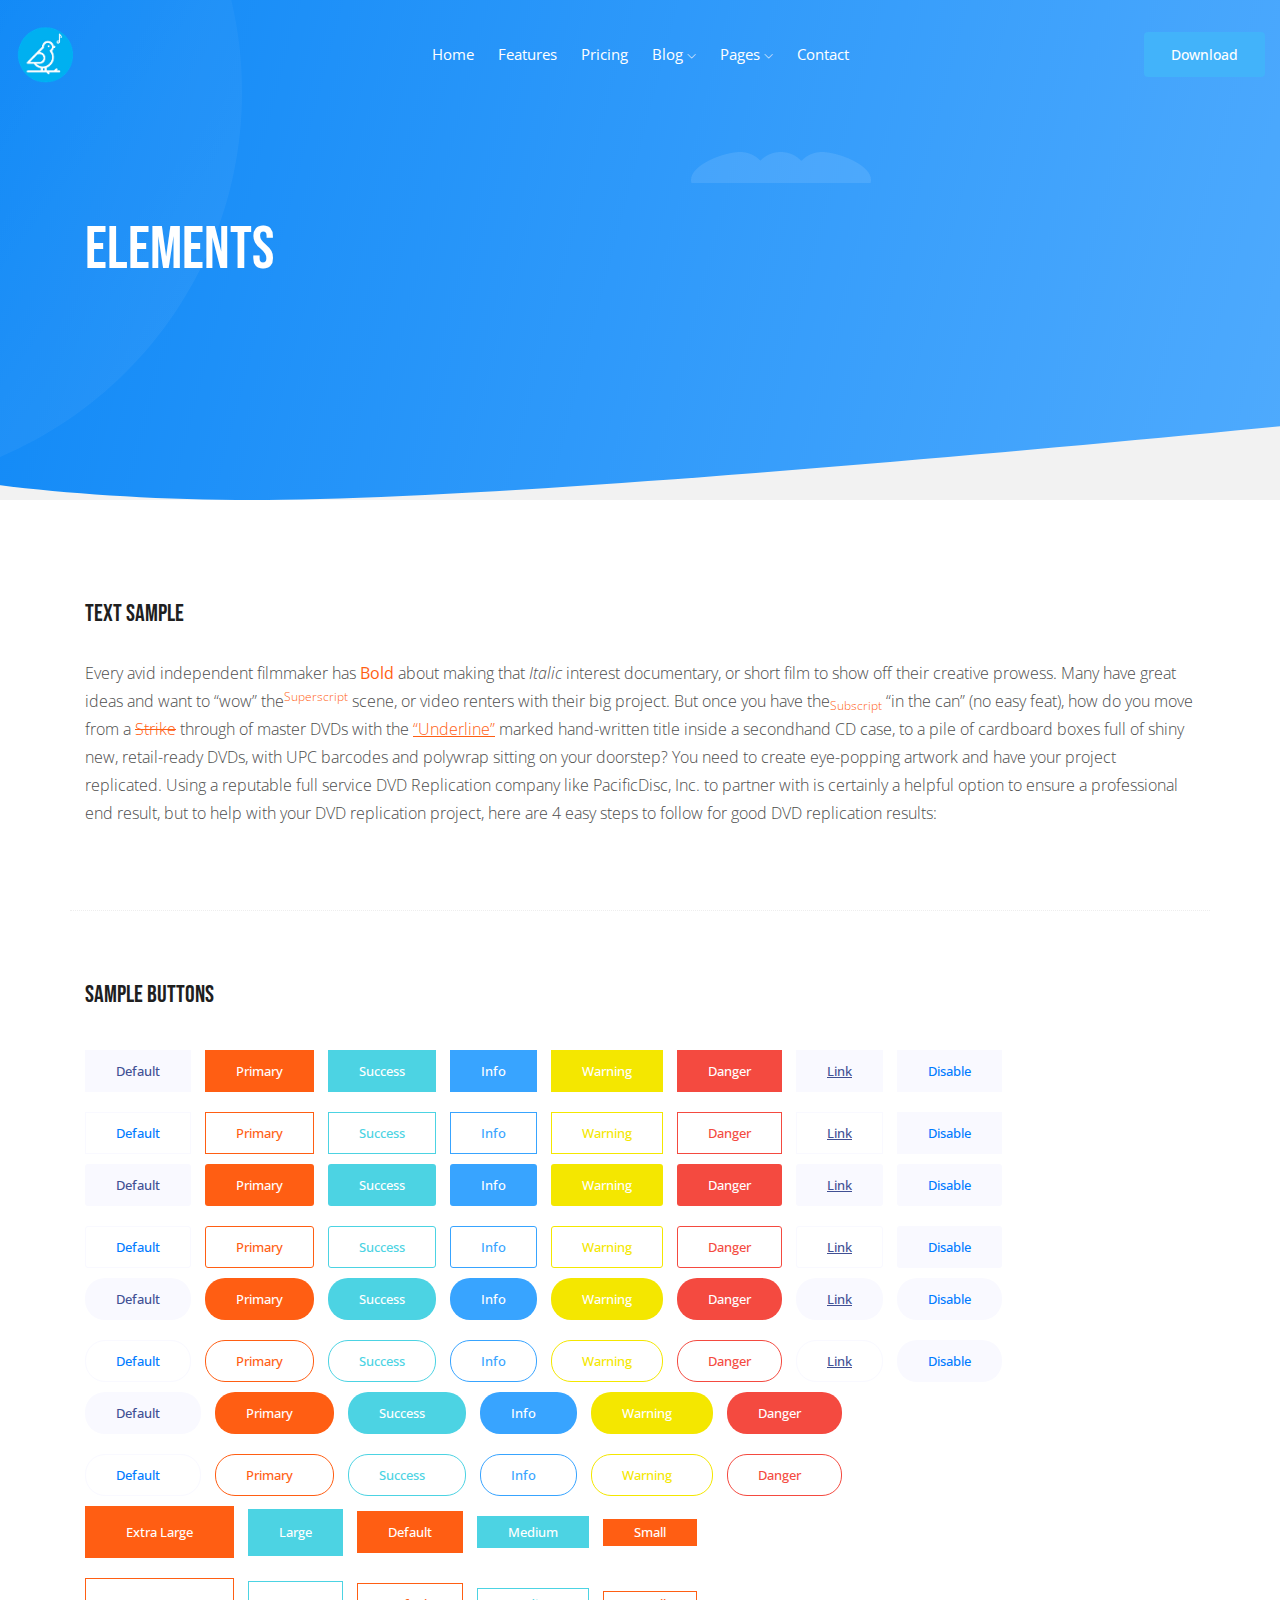
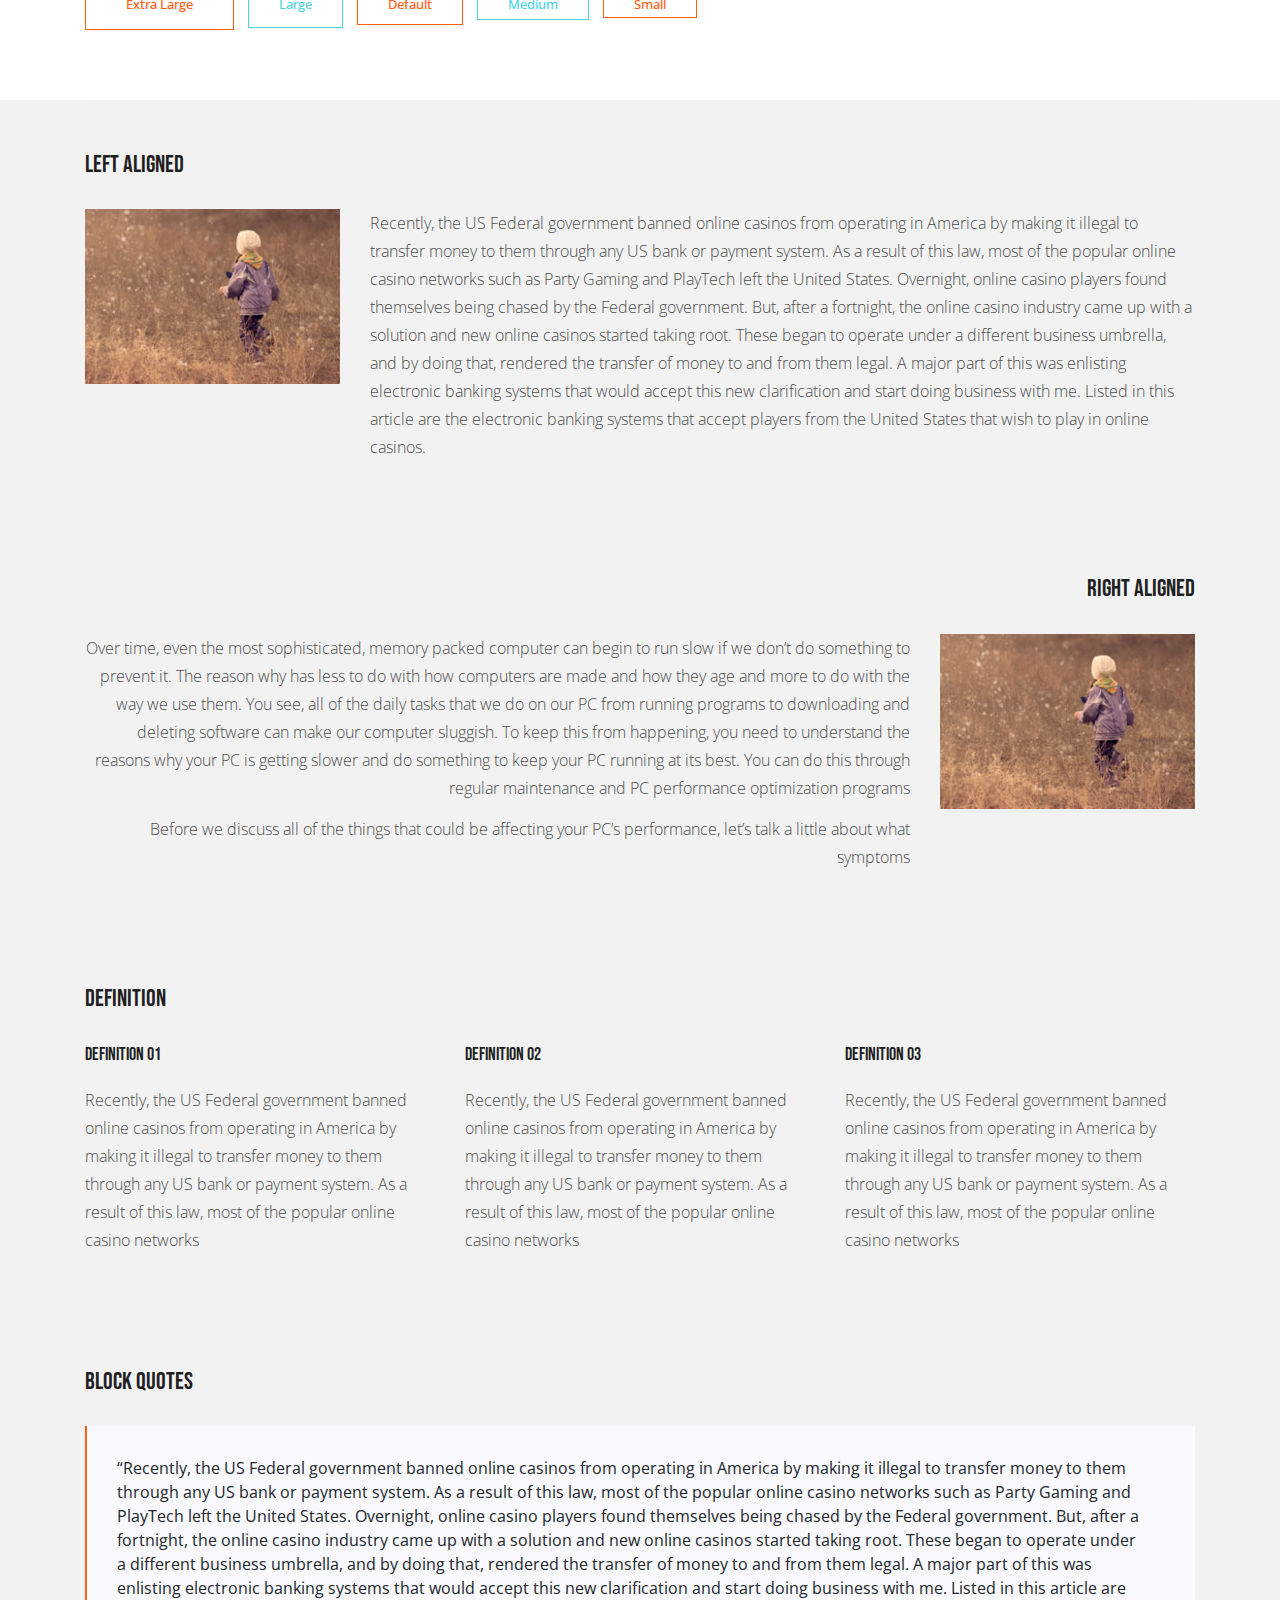
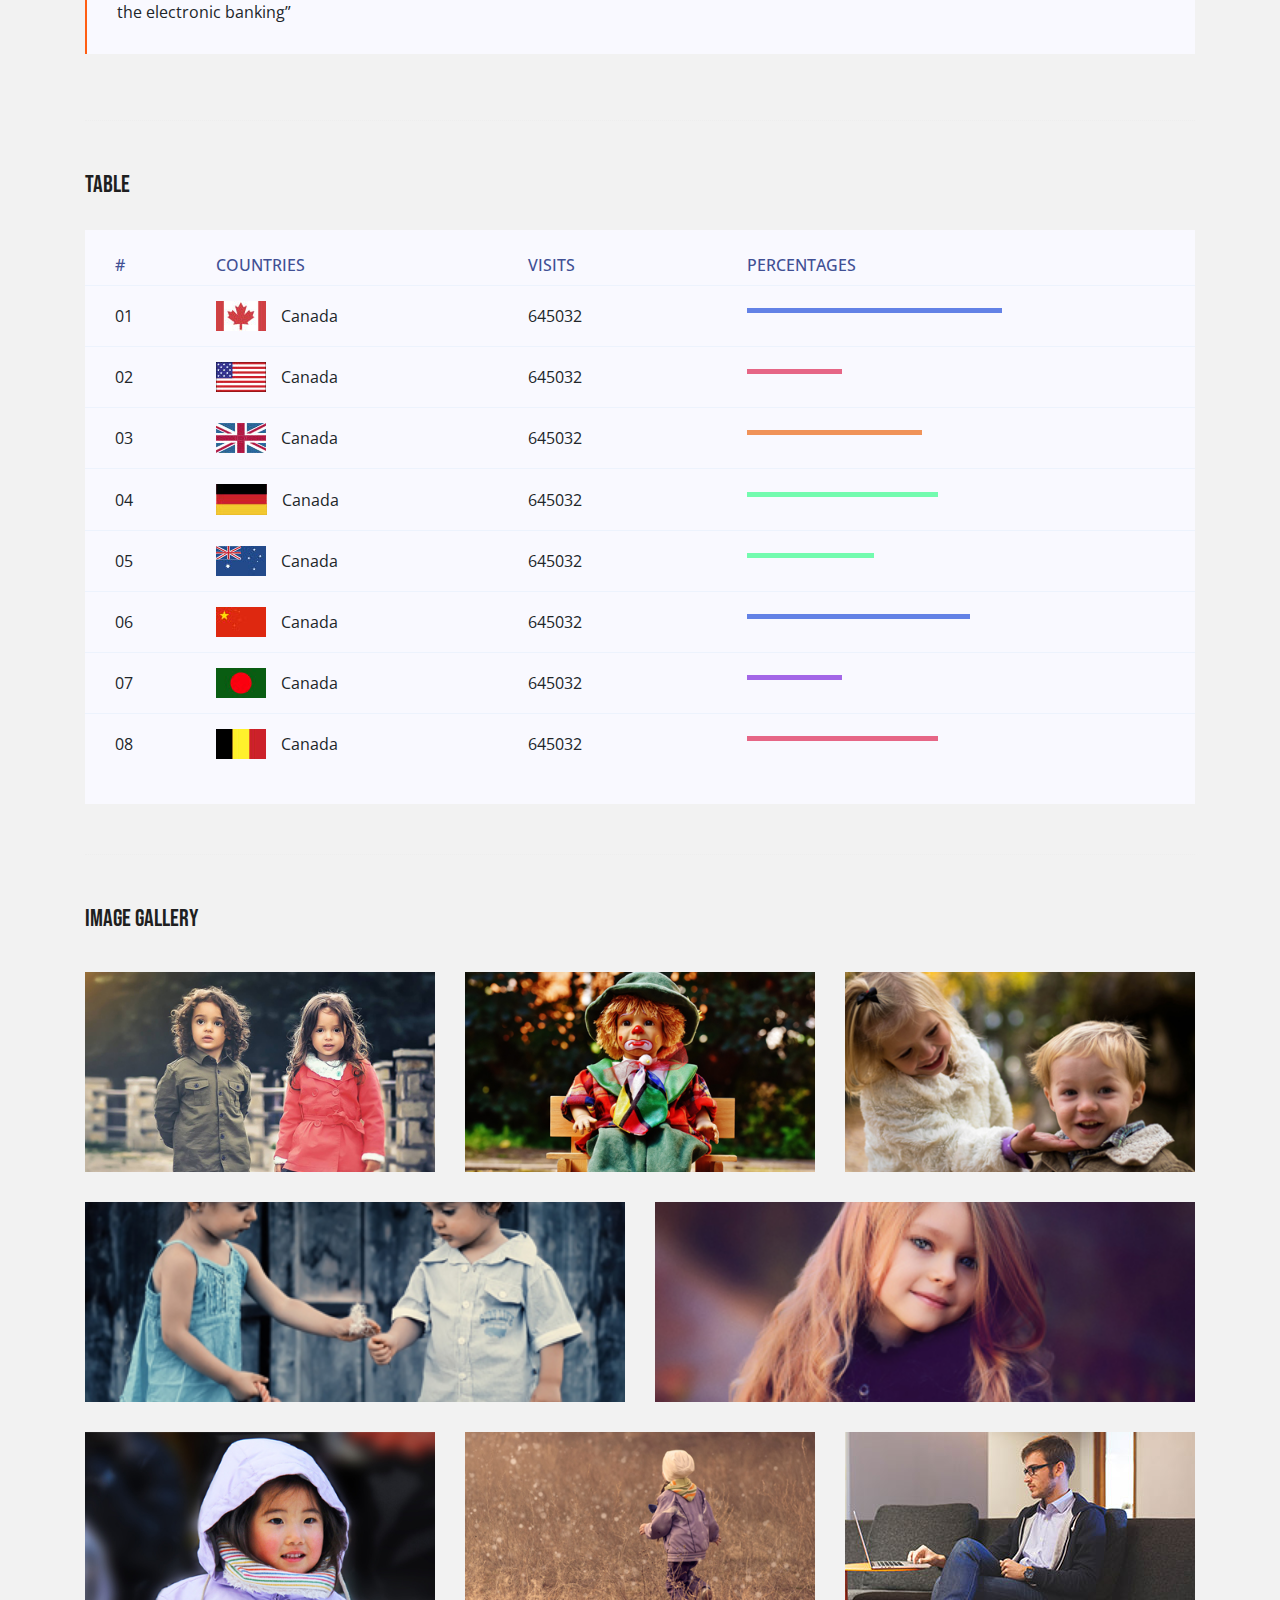
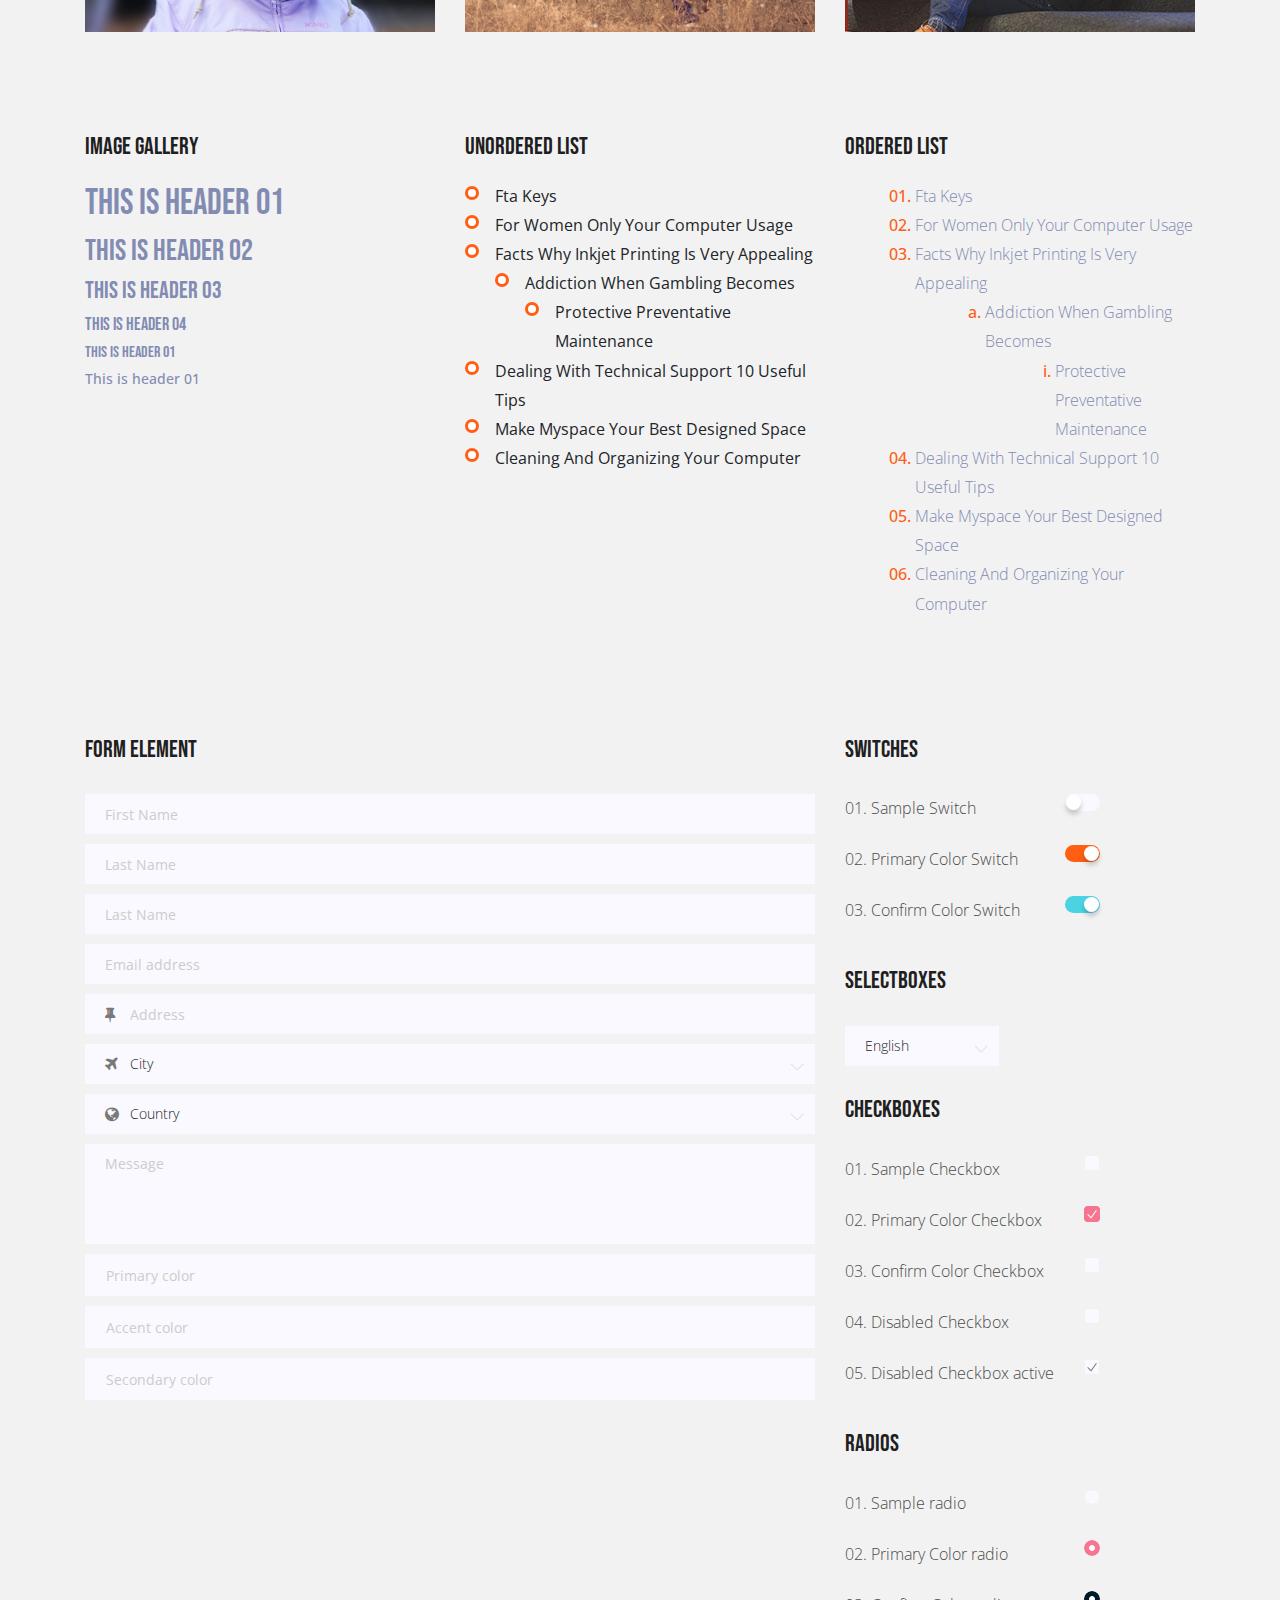
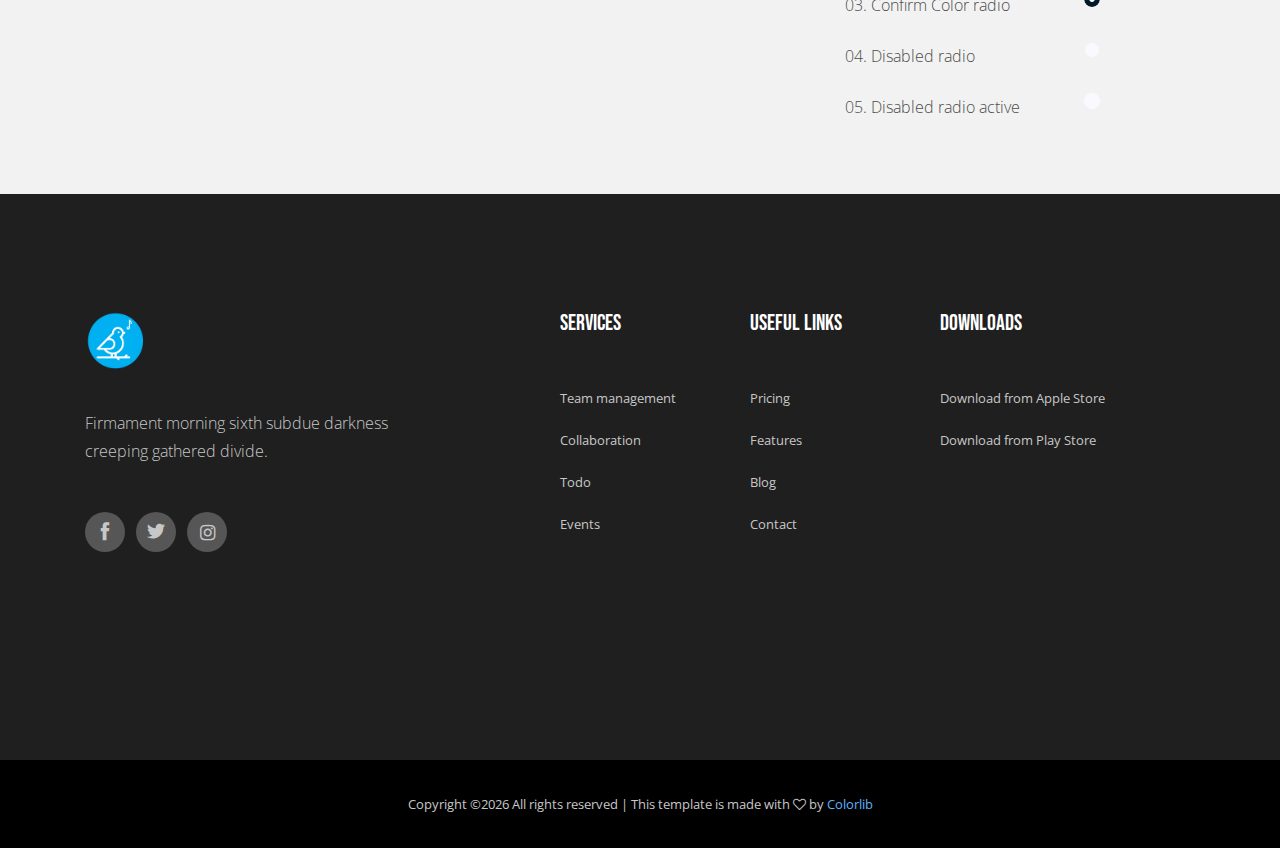
<file: elements.html>
<!doctype html>
<html class="no-js" lang="zxx">

<head>
	<meta charset="utf-8">
	<meta http-equiv="x-ua-compatible" content="ie=edge">
	<title>AppLab</title>
	<meta name="description" content="">
	<meta name="viewport" content="width=device-width, initial-scale=1">

	<!-- <link rel="manifest" href="site.webmanifest"> -->
	<!-- Place favicon.ico in the root directory -->

	<!-- CSS here -->
	<link rel="stylesheet" href="css/bootstrap.min.css">
	<link rel="stylesheet" href="css/owl.carousel.min.css">
	<link rel="stylesheet" href="css/magnific-popup.css">
	<link rel="stylesheet" href="css/font-awesome.min.css">
	<link rel="stylesheet" href="css/themify-icons.css">
	<link rel="stylesheet" href="css/nice-select.css">
	<link rel="stylesheet" href="css/flaticon.css">
	<link rel="stylesheet" href="css/gijgo.css">
	<link rel="stylesheet" href="css/animate.min.css">
	<link rel="stylesheet" href="css/slicknav.css">
	<link rel="stylesheet" href="css/style.css">
	<!-- <link rel="stylesheet" href="css/responsive.css"> -->
</head>

<body>
	<!--[if lte IE 9]>
            <p class="browserupgrade">You are using an <strong>outdated</strong> browser. Please <a href="https://browsehappy.com/">upgrade your browser</a> to improve your experience and security.</p>
        <![endif]-->

    <!-- header-start -->
    <header>
        <div class="header-area ">
            <div id="sticky-header" class="main-header-area">
                <div class="container-fluid">
                    <div class="row align-items-center">
                        <div class="col-xl-3 col-lg-2">
                            <div class="logo">
                                <a href="index.html">
                                    <img src="img/logo.png" alt="">
                                </a>
                            </div>
                        </div>
                        <div class="col-xl-6 col-lg-7">
                            <div class="main-menu  d-none d-lg-block">
                                <nav>
                                    <ul id="navigation">
                                        <li><a class="active" href="index.html">home</a></li>
                                        <li><a href="features.html">Features</a></li>
                                        <li><a href="Pricing.html">Pricing</a></li>
                                        <li><a href="#">blog <i class="ti-angle-down"></i></a>
                                            <ul class="submenu">
                                                <li><a href="blog.html">blog</a></li>
                                                <li><a href="single-blog.html">single-blog</a></li>
                                            </ul>
                                        </li>
                                        <li><a href="#">pages <i class="ti-angle-down"></i></a>
                                            <ul class="submenu">
                                                 <li><a href="elements.html">elements</a></li>
                                            </ul>
                                        </li>
                                        <li><a href="contact.html">Contact</a></li>
                                    </ul>
                                </nav>
                            </div>
                        </div>
                        <div class="col-xl-3 col-lg-3 d-none d-lg-block">
                            <div class="Appointment">
                                <div class="book_btn d-none d-lg-block">
                                    <a  href="#">Download</a>
                                </div>
                            </div>
                        </div>
                        <div class="col-12">
                            <div class="mobile_menu d-block d-lg-none"></div>
                        </div>
                    </div>

                </div>
            </div>
        </div>
    </header>
    <!-- header-end -->

    <!-- bradcam_area  -->
    <div class="bradcam_area bradcam_bg_1">
        <div class="container">
            <div class="row">
                <div class="col-xl-12">
                    <div class="bradcam_text">
                        <h3>Elements</h3>
                    </div>
                </div>
            </div>
        </div>
    </div>
    <!-- /bradcam_area  -->

	<!-- Start Sample Area -->
	<section class="sample-text-area">
		<div class="container box_1170">
			<h3 class="text-heading">Text Sample</h3>
			<p class="sample-text">
				Every avid independent filmmaker has <b>Bold</b> about making that <i>Italic</i> interest documentary,
				or short
				film to show off their creative prowess. Many have great ideas and want to “wow”
				the<sup>Superscript</sup> scene,
				or video renters with their big project. But once you have the<sub>Subscript</sub> “in the can” (no easy
				feat), how
				do you move from a <del>Strike</del> through of master DVDs with the <u>“Underline”</u> marked
				hand-written title
				inside a secondhand CD case, to a pile of cardboard boxes full of shiny new, retail-ready DVDs, with UPC
				barcodes
				and polywrap sitting on your doorstep? You need to create eye-popping artwork and have your project
				replicated.
				Using a reputable full service DVD Replication company like PacificDisc, Inc. to partner with is
				certainly a
				helpful option to ensure a professional end result, but to help with your DVD replication project, here
				are 4 easy
				steps to follow for good DVD replication results:

			</p>
		</div>
	</section>
	<!-- End Sample Area -->

	<!-- Start Button -->
	<section class="button-area">
		<div class="container box_1170 border-top-generic">
			<h3 class="text-heading">Sample Buttons</h3>
			<div class="button-group-area">
				<a href="#" class="genric-btn default">Default</a>
				<a href="#" class="genric-btn primary">Primary</a>
				<a href="#" class="genric-btn success">Success</a>
				<a href="#" class="genric-btn info">Info</a>
				<a href="#" class="genric-btn warning">Warning</a>
				<a href="#" class="genric-btn danger">Danger</a>
				<a href="#" class="genric-btn link">Link</a>
				<a href="#" class="genric-btn disable">Disable</a>
			</div>
			<div class="button-group-area mt-10">
				<a href="#" class="genric-btn default-border">Default</a>
				<a href="#" class="genric-btn primary-border">Primary</a>
				<a href="#" class="genric-btn success-border">Success</a>
				<a href="#" class="genric-btn info-border">Info</a>
				<a href="#" class="genric-btn warning-border">Warning</a>
				<a href="#" class="genric-btn danger-border">Danger</a>
				<a href="#" class="genric-btn link-border">Link</a>
				<a href="#" class="genric-btn disable">Disable</a>
			</div>
			<div class="button-group-area mt-40">
				<a href="#" class="genric-btn default radius">Default</a>
				<a href="#" class="genric-btn primary radius">Primary</a>
				<a href="#" class="genric-btn success radius">Success</a>
				<a href="#" class="genric-btn info radius">Info</a>
				<a href="#" class="genric-btn warning radius">Warning</a>
				<a href="#" class="genric-btn danger radius">Danger</a>
				<a href="#" class="genric-btn link radius">Link</a>
				<a href="#" class="genric-btn disable radius">Disable</a>
			</div>
			<div class="button-group-area mt-10">
				<a href="#" class="genric-btn default-border radius">Default</a>
				<a href="#" class="genric-btn primary-border radius">Primary</a>
				<a href="#" class="genric-btn success-border radius">Success</a>
				<a href="#" class="genric-btn info-border radius">Info</a>
				<a href="#" class="genric-btn warning-border radius">Warning</a>
				<a href="#" class="genric-btn danger-border radius">Danger</a>
				<a href="#" class="genric-btn link-border radius">Link</a>
				<a href="#" class="genric-btn disable radius">Disable</a>
			</div>
			<div class="button-group-area mt-40">
				<a href="#" class="genric-btn default circle">Default</a>
				<a href="#" class="genric-btn primary circle">Primary</a>
				<a href="#" class="genric-btn success circle">Success</a>
				<a href="#" class="genric-btn info circle">Info</a>
				<a href="#" class="genric-btn warning circle">Warning</a>
				<a href="#" class="genric-btn danger circle">Danger</a>
				<a href="#" class="genric-btn link circle">Link</a>
				<a href="#" class="genric-btn disable circle">Disable</a>
			</div>
			<div class="button-group-area mt-10">
				<a href="#" class="genric-btn default-border circle">Default</a>
				<a href="#" class="genric-btn primary-border circle">Primary</a>
				<a href="#" class="genric-btn success-border circle">Success</a>
				<a href="#" class="genric-btn info-border circle">Info</a>
				<a href="#" class="genric-btn warning-border circle">Warning</a>
				<a href="#" class="genric-btn danger-border circle">Danger</a>
				<a href="#" class="genric-btn link-border circle">Link</a>
				<a href="#" class="genric-btn disable circle">Disable</a>
			</div>
			<div class="button-group-area mt-40">
				<a href="#" class="genric-btn default circle arrow">Default<span class="lnr lnr-arrow-right"></span></a>
				<a href="#" class="genric-btn primary circle arrow">Primary<span class="lnr lnr-arrow-right"></span></a>
				<a href="#" class="genric-btn success circle arrow">Success<span class="lnr lnr-arrow-right"></span></a>
				<a href="#" class="genric-btn info circle arrow">Info<span class="lnr lnr-arrow-right"></span></a>
				<a href="#" class="genric-btn warning circle arrow">Warning<span class="lnr lnr-arrow-right"></span></a>
				<a href="#" class="genric-btn danger circle arrow">Danger<span class="lnr lnr-arrow-right"></span></a>
			</div>
			<div class="button-group-area mt-10">
				<a href="#" class="genric-btn default-border circle arrow">Default<span
						class="lnr lnr-arrow-right"></span></a>
				<a href="#" class="genric-btn primary-border circle arrow">Primary<span
						class="lnr lnr-arrow-right"></span></a>
				<a href="#" class="genric-btn success-border circle arrow">Success<span
						class="lnr lnr-arrow-right"></span></a>
				<a href="#" class="genric-btn info-border circle arrow">Info<span
						class="lnr lnr-arrow-right"></span></a>
				<a href="#" class="genric-btn warning-border circle arrow">Warning<span
						class="lnr lnr-arrow-right"></span></a>
				<a href="#" class="genric-btn danger-border circle arrow">Danger<span
						class="lnr lnr-arrow-right"></span></a>
			</div>
			<div class="button-group-area mt-40">
				<a href="#" class="genric-btn primary e-large">Extra Large</a>
				<a href="#" class="genric-btn success large">Large</a>
				<a href="#" class="genric-btn primary">Default</a>
				<a href="#" class="genric-btn success medium">Medium</a>
				<a href="#" class="genric-btn primary small">Small</a>
			</div>
			<div class="button-group-area mt-10">
				<a href="#" class="genric-btn primary-border e-large">Extra Large</a>
				<a href="#" class="genric-btn success-border large">Large</a>
				<a href="#" class="genric-btn primary-border">Default</a>
				<a href="#" class="genric-btn success-border medium">Medium</a>
				<a href="#" class="genric-btn primary-border small">Small</a>
			</div>
		</div>
	</section>
	<!-- End Button -->

	<!-- Start Align Area -->
	<div class="whole-wrap">
		<div class="container box_1170">
			<div class="section-top-border">
				<h3 class="mb-30">Left Aligned</h3>
				<div class="row">
					<div class="col-md-3">
						<img src="img/elements/d.jpg" alt="" class="img-fluid">
					</div>
					<div class="col-md-9 mt-sm-20">
						<p>Recently, the US Federal government banned online casinos from operating in America by making
							it illegal to
							transfer money to them through any US bank or payment system. As a result of this law, most
							of the popular
							online casino networks such as Party Gaming and PlayTech left the United States. Overnight,
							online casino
							players found themselves being chased by the Federal government. But, after a fortnight, the
							online casino
							industry came up with a solution and new online casinos started taking root. These began to
							operate under a
							different business umbrella, and by doing that, rendered the transfer of money to and from
							them legal. A major
							part of this was enlisting electronic banking systems that would accept this new
							clarification and start doing
							business with me. Listed in this article are the electronic banking systems that accept
							players from the United
							States that wish to play in online casinos.</p>
					</div>
				</div>
			</div>
			<div class="section-top-border text-right">
				<h3 class="mb-30">Right Aligned</h3>
				<div class="row">
					<div class="col-md-9">
						<p class="text-right">Over time, even the most sophisticated, memory packed computer can begin
							to run slow if we
							don’t do something to prevent it. The reason why has less to do with how computers are made
							and how they age and
							more to do with the way we use them. You see, all of the daily tasks that we do on our PC
							from running programs
							to downloading and deleting software can make our computer sluggish. To keep this from
							happening, you need to
							understand the reasons why your PC is getting slower and do something to keep your PC
							running at its best. You
							can do this through regular maintenance and PC performance optimization programs</p>
						<p class="text-right">Before we discuss all of the things that could be affecting your PC’s
							performance, let’s
							talk a little about what symptoms</p>
					</div>
					<div class="col-md-3">
						<img src="img/elements/d.jpg" alt="" class="img-fluid">
					</div>
				</div>
			</div>
			<div class="section-top-border">
				<h3 class="mb-30">Definition</h3>
				<div class="row">
					<div class="col-md-4">
						<div class="single-defination">
							<h4 class="mb-20">Definition 01</h4>
							<p>Recently, the US Federal government banned online casinos from operating in America by
								making it illegal to
								transfer money to them through any US bank or payment system. As a result of this law,
								most of the popular
								online casino networks</p>
						</div>
					</div>
					<div class="col-md-4">
						<div class="single-defination">
							<h4 class="mb-20">Definition 02</h4>
							<p>Recently, the US Federal government banned online casinos from operating in America by
								making it illegal to
								transfer money to them through any US bank or payment system. As a result of this law,
								most of the popular
								online casino networks</p>
						</div>
					</div>
					<div class="col-md-4">
						<div class="single-defination">
							<h4 class="mb-20">Definition 03</h4>
							<p>Recently, the US Federal government banned online casinos from operating in America by
								making it illegal to
								transfer money to them through any US bank or payment system. As a result of this law,
								most of the popular
								online casino networks</p>
						</div>
					</div>
				</div>
			</div>
			<div class="section-top-border">
				<h3 class="mb-30">Block Quotes</h3>
				<div class="row">
					<div class="col-lg-12">
						<blockquote class="generic-blockquote">
							“Recently, the US Federal government banned online casinos from operating in America by
							making it illegal to
							transfer money to them through any US bank or payment system. As a result of this law, most
							of the popular
							online casino networks such as Party Gaming and PlayTech left the United States. Overnight,
							online casino
							players found themselves being chased by the Federal government. But, after a fortnight, the
							online casino
							industry came up with a solution and new online casinos started taking root. These began to
							operate under a
							different business umbrella, and by doing that, rendered the transfer of money to and from
							them legal. A major
							part of this was enlisting electronic banking systems that would accept this new
							clarification and start doing
							business with me. Listed in this article are the electronic banking”
						</blockquote>
					</div>
				</div>
			</div>
			<div class="section-top-border">
				<h3 class="mb-30">Table</h3>
				<div class="progress-table-wrap">
					<div class="progress-table">
						<div class="table-head">
							<div class="serial">#</div>
							<div class="country">Countries</div>
							<div class="visit">Visits</div>
							<div class="percentage">Percentages</div>
						</div>
						<div class="table-row">
							<div class="serial">01</div>
							<div class="country"> <img src="img/elements/f1.jpg" alt="flag">Canada</div>
							<div class="visit">645032</div>
							<div class="percentage">
								<div class="progress">
									<div class="progress-bar color-1" role="progressbar" style="width: 80%"
										aria-valuenow="80" aria-valuemin="0" aria-valuemax="100"></div>
								</div>
							</div>
						</div>
						<div class="table-row">
							<div class="serial">02</div>
							<div class="country"> <img src="img/elements/f2.jpg" alt="flag">Canada</div>
							<div class="visit">645032</div>
							<div class="percentage">
								<div class="progress">
									<div class="progress-bar color-2" role="progressbar" style="width: 30%"
										aria-valuenow="30" aria-valuemin="0" aria-valuemax="100"></div>
								</div>
							</div>
						</div>
						<div class="table-row">
							<div class="serial">03</div>
							<div class="country"> <img src="img/elements/f3.jpg" alt="flag">Canada</div>
							<div class="visit">645032</div>
							<div class="percentage">
								<div class="progress">
									<div class="progress-bar color-3" role="progressbar" style="width: 55%"
										aria-valuenow="55" aria-valuemin="0" aria-valuemax="100"></div>
								</div>
							</div>
						</div>
						<div class="table-row">
							<div class="serial">04</div>
							<div class="country"> <img src="img/elements/f4.jpg" alt="flag">Canada</div>
							<div class="visit">645032</div>
							<div class="percentage">
								<div class="progress">
									<div class="progress-bar color-4" role="progressbar" style="width: 60%"
										aria-valuenow="60" aria-valuemin="0" aria-valuemax="100"></div>
								</div>
							</div>
						</div>
						<div class="table-row">
							<div class="serial">05</div>
							<div class="country"> <img src="img/elements/f5.jpg" alt="flag">Canada</div>
							<div class="visit">645032</div>
							<div class="percentage">
								<div class="progress">
									<div class="progress-bar color-5" role="progressbar" style="width: 40%"
										aria-valuenow="40" aria-valuemin="0" aria-valuemax="100"></div>
								</div>
							</div>
						</div>
						<div class="table-row">
							<div class="serial">06</div>
							<div class="country"> <img src="img/elements/f6.jpg" alt="flag">Canada</div>
							<div class="visit">645032</div>
							<div class="percentage">
								<div class="progress">
									<div class="progress-bar color-6" role="progressbar" style="width: 70%"
										aria-valuenow="70" aria-valuemin="0" aria-valuemax="100"></div>
								</div>
							</div>
						</div>
						<div class="table-row">
							<div class="serial">07</div>
							<div class="country"> <img src="img/elements/f7.jpg" alt="flag">Canada</div>
							<div class="visit">645032</div>
							<div class="percentage">
								<div class="progress">
									<div class="progress-bar color-7" role="progressbar" style="width: 30%"
										aria-valuenow="30" aria-valuemin="0" aria-valuemax="100"></div>
								</div>
							</div>
						</div>
						<div class="table-row">
							<div class="serial">08</div>
							<div class="country"> <img src="img/elements/f8.jpg" alt="flag">Canada</div>
							<div class="visit">645032</div>
							<div class="percentage">
								<div class="progress">
									<div class="progress-bar color-8" role="progressbar" style="width: 60%"
										aria-valuenow="60" aria-valuemin="0" aria-valuemax="100"></div>
								</div>
							</div>
						</div>
					</div>
				</div>
			</div>
			<div class="section-top-border">
				<h3>Image Gallery</h3>
				<div class="row gallery-item">
					<div class="col-md-4">
						<a href="img/elements/g1.jpg" class="img-pop-up">
							<div class="single-gallery-image" style="background: url(img/elements/g1.jpg);"></div>
						</a>
					</div>
					<div class="col-md-4">
						<a href="img/elements/g2.jpg" class="img-pop-up">
							<div class="single-gallery-image" style="background: url(img/elements/g2.jpg);"></div>
						</a>
					</div>
					<div class="col-md-4">
						<a href="img/elements/g3.jpg" class="img-pop-up">
							<div class="single-gallery-image" style="background: url(img/elements/g3.jpg);"></div>
						</a>
					</div>
					<div class="col-md-6">
						<a href="img/elements/g4.jpg" class="img-pop-up">
							<div class="single-gallery-image" style="background: url(img/elements/g4.jpg);"></div>
						</a>
					</div>
					<div class="col-md-6">
						<a href="img/elements/g5.jpg" class="img-pop-up">
							<div class="single-gallery-image" style="background: url(img/elements/g5.jpg);"></div>
						</a>
					</div>
					<div class="col-md-4">
						<a href="img/elements/g6.jpg" class="img-pop-up">
							<div class="single-gallery-image" style="background: url(img/elements/g6.jpg);"></div>
						</a>
					</div>
					<div class="col-md-4">
						<a href="img/elements/g7.jpg" class="img-pop-up">
							<div class="single-gallery-image" style="background: url(img/elements/g7.jpg);"></div>
						</a>
					</div>
					<div class="col-md-4">
						<a href="img/elements/g8.jpg" class="img-pop-up">
							<div class="single-gallery-image" style="background: url(img/elements/g8.jpg);"></div>
						</a>
					</div>
				</div>
			</div>
			<div class="section-top-border">
				<div class="row">
					<div class="col-md-4">
						<h3 class="mb-20">Image Gallery</h3>
						<div class="typography">
							<h1>This is header 01</h1>
							<h2>This is header 02</h2>
							<h3>This is header 03</h3>
							<h4>This is header 04</h4>
							<h5>This is header 01</h5>
							<h6>This is header 01</h6>
						</div>
					</div>
					<div class="col-md-4 mt-sm-30">
						<h3 class="mb-20">Unordered List</h3>
						<div class="">
							<ul class="unordered-list">
								<li>Fta Keys</li>
								<li>For Women Only Your Computer Usage</li>
								<li>Facts Why Inkjet Printing Is Very Appealing
									<ul>
										<li>Addiction When Gambling Becomes
											<ul>
												<li>Protective Preventative Maintenance</li>
											</ul>
										</li>
									</ul>
								</li>
								<li>Dealing With Technical Support 10 Useful Tips</li>
								<li>Make Myspace Your Best Designed Space</li>
								<li>Cleaning And Organizing Your Computer</li>
							</ul>
						</div>
					</div>
					<div class="col-md-4 mt-sm-30">
						<h3 class="mb-20">Ordered List</h3>
						<div class="">
							<ol class="ordered-list">
								<li><span>Fta Keys</span></li>
								<li><span>For Women Only Your Computer Usage</span></li>
								<li><span>Facts Why Inkjet Printing Is Very Appealing</span>
									<ol class="ordered-list-alpha">
										<li><span>Addiction When Gambling Becomes</span>
											<ol class="ordered-list-roman">
												<li><span>Protective Preventative Maintenance</span></li>
											</ol>
										</li>
									</ol>
								</li>
								<li><span>Dealing With Technical Support 10 Useful Tips</span></li>
								<li><span>Make Myspace Your Best Designed Space</span></li>
								<li><span>Cleaning And Organizing Your Computer</span></li>
							</ol>
						</div>
					</div>
				</div>
			</div>
			<div class="section-top-border">
				<div class="row">
					<div class="col-lg-8 col-md-8">
						<h3 class="mb-30">Form Element</h3>
						<form action="#">
							<div class="mt-10">
								<input type="text" name="first_name" placeholder="First Name"
									onfocus="this.placeholder = ''" onblur="this.placeholder = 'First Name'" required
									class="single-input">
							</div>
							<div class="mt-10">
								<input type="text" name="last_name" placeholder="Last Name"
									onfocus="this.placeholder = ''" onblur="this.placeholder = 'Last Name'" required
									class="single-input">
							</div>
							<div class="mt-10">
								<input type="text" name="last_name" placeholder="Last Name"
									onfocus="this.placeholder = ''" onblur="this.placeholder = 'Last Name'" required
									class="single-input">
							</div>
							<div class="mt-10">
								<input type="email" name="EMAIL" placeholder="Email address"
									onfocus="this.placeholder = ''" onblur="this.placeholder = 'Email address'" required
									class="single-input">
							</div>
							<div class="input-group-icon mt-10">
								<div class="icon"><i class="fa fa-thumb-tack" aria-hidden="true"></i></div>
								<input type="text" name="address" placeholder="Address" onfocus="this.placeholder = ''"
									onblur="this.placeholder = 'Address'" required class="single-input">
							</div>
							<div class="input-group-icon mt-10">
								<div class="icon"><i class="fa fa-plane" aria-hidden="true"></i></div>
								<div class="form-select" id="default-select"">
											<select>
												<option value=" 1">City</option>
									<option value="1">Dhaka</option>
									<option value="1">Dilli</option>
									<option value="1">Newyork</option>
									<option value="1">Islamabad</option>
									</select>
								</div>
							</div>
							<div class="input-group-icon mt-10">
								<div class="icon"><i class="fa fa-globe" aria-hidden="true"></i></div>
								<div class="form-select" id="default-select"">
											<select>
												<option value=" 1">Country</option>
									<option value="1">Bangladesh</option>
									<option value="1">India</option>
									<option value="1">England</option>
									<option value="1">Srilanka</option>
									</select>
								</div>
							</div>

							<div class="mt-10">
								<textarea class="single-textarea" placeholder="Message" onfocus="this.placeholder = ''"
									onblur="this.placeholder = 'Message'" required></textarea>
							</div>
							<!-- For Gradient Border Use -->
							<!-- <div class="mt-10">
										<div class="primary-input">
											<input id="primary-input" type="text" name="first_name" placeholder="Primary color" onfocus="this.placeholder = ''" onblur="this.placeholder = 'Primary color'">
											<label for="primary-input"></label>
										</div>
									</div> -->
							<div class="mt-10">
								<input type="text" name="first_name" placeholder="Primary color"
									onfocus="this.placeholder = ''" onblur="this.placeholder = 'Primary color'" required
									class="single-input-primary">
							</div>
							<div class="mt-10">
								<input type="text" name="first_name" placeholder="Accent color"
									onfocus="this.placeholder = ''" onblur="this.placeholder = 'Accent color'" required
									class="single-input-accent">
							</div>
							<div class="mt-10">
								<input type="text" name="first_name" placeholder="Secondary color"
									onfocus="this.placeholder = ''" onblur="this.placeholder = 'Secondary color'"
									required class="single-input-secondary">
							</div>
						</form>
					</div>
					<div class="col-lg-3 col-md-4 mt-sm-30">
						<div class="single-element-widget">
							<h3 class="mb-30">Switches</h3>
							<div class="switch-wrap d-flex justify-content-between">
								<p>01. Sample Switch</p>
								<div class="primary-switch">
									<input type="checkbox" id="default-switch">
									<label for="default-switch"></label>
								</div>
							</div>
							<div class="switch-wrap d-flex justify-content-between">
								<p>02. Primary Color Switch</p>
								<div class="primary-switch">
									<input type="checkbox" id="primary-switch" checked>
									<label for="primary-switch"></label>
								</div>
							</div>
							<div class="switch-wrap d-flex justify-content-between">
								<p>03. Confirm Color Switch</p>
								<div class="confirm-switch">
									<input type="checkbox" id="confirm-switch" checked>
									<label for="confirm-switch"></label>
								</div>
							</div>
						</div>
						<div class="single-element-widget mt-30">
							<h3 class="mb-30">Selectboxes</h3>
							<div class="default-select" id="default-select"">
										<select>
											<option value=" 1">English</option>
								<option value="1">Spanish</option>
								<option value="1">Arabic</option>
								<option value="1">Portuguise</option>
								<option value="1">Bengali</option>
								</select>
							</div>
						</div>
						<div class="single-element-widget mt-30">
							<h3 class="mb-30">Checkboxes</h3>
							<div class="switch-wrap d-flex justify-content-between">
								<p>01. Sample Checkbox</p>
								<div class="primary-checkbox">
									<input type="checkbox" id="default-checkbox">
									<label for="default-checkbox"></label>
								</div>
							</div>
							<div class="switch-wrap d-flex justify-content-between">
								<p>02. Primary Color Checkbox</p>
								<div class="primary-checkbox">
									<input type="checkbox" id="primary-checkbox" checked>
									<label for="primary-checkbox"></label>
								</div>
							</div>
							<div class="switch-wrap d-flex justify-content-between">
								<p>03. Confirm Color Checkbox</p>
								<div class="confirm-checkbox">
									<input type="checkbox" id="confirm-checkbox">
									<label for="confirm-checkbox"></label>
								</div>
							</div>
							<div class="switch-wrap d-flex justify-content-between">
								<p>04. Disabled Checkbox</p>
								<div class="disabled-checkbox">
									<input type="checkbox" id="disabled-checkbox" disabled>
									<label for="disabled-checkbox"></label>
								</div>
							</div>
							<div class="switch-wrap d-flex justify-content-between">
								<p>05. Disabled Checkbox active</p>
								<div class="disabled-checkbox">
									<input type="checkbox" id="disabled-checkbox-active" checked disabled>
									<label for="disabled-checkbox-active"></label>
								</div>
							</div>
						</div>
						<div class="single-element-widget mt-30">
							<h3 class="mb-30">Radios</h3>
							<div class="switch-wrap d-flex justify-content-between">
								<p>01. Sample radio</p>
								<div class="primary-radio">
									<input type="checkbox" id="default-radio">
									<label for="default-radio"></label>
								</div>
							</div>
							<div class="switch-wrap d-flex justify-content-between">
								<p>02. Primary Color radio</p>
								<div class="primary-radio">
									<input type="checkbox" id="primary-radio" checked>
									<label for="primary-radio"></label>
								</div>
							</div>
							<div class="switch-wrap d-flex justify-content-between">
								<p>03. Confirm Color radio</p>
								<div class="confirm-radio">
									<input type="checkbox" id="confirm-radio" checked>
									<label for="confirm-radio"></label>
								</div>
							</div>
							<div class="switch-wrap d-flex justify-content-between">
								<p>04. Disabled radio</p>
								<div class="disabled-radio">
									<input type="checkbox" id="disabled-radio" disabled>
									<label for="disabled-radio"></label>
								</div>
							</div>
							<div class="switch-wrap d-flex justify-content-between">
								<p>05. Disabled radio active</p>
								<div class="disabled-radio">
									<input type="checkbox" id="disabled-radio-active" checked disabled>
									<label for="disabled-radio-active"></label>
								</div>
							</div>
						</div>
					</div>
				</div>
			</div>
		</div>
	</div>
	<!-- End Align Area -->

    <!-- footer start -->
    <footer class="footer">
        <div class="footer_top">
            <div class="container">
                <div class="row">
                    <div class="col-xl-4 col-md-6 col-lg-4">
                        <div class="footer_widget">
                            <div class="footer_logo">
                                <a href="#">
                                    <img src="img/logo.png" alt="">
                                </a>
                            </div>
                            <p>
                                Firmament morning sixth subdue darkness
                                creeping gathered divide.
                            </p>
                            <div class="socail_links">
                                <ul>
                                    <li>
                                        <a href="#">
                                            <i class="ti-facebook"></i>
                                        </a>
                                    </li>
                                    <li>
                                        <a href="#">
                                            <i class="ti-twitter-alt"></i>
                                        </a>
                                    </li>
                                    <li>
                                        <a href="#">
                                            <i class="fa fa-instagram"></i>
                                        </a>
                                    </li>
                                </ul>
                            </div>

                        </div>
                    </div>
                    <div class="col-xl-2 offset-xl-1 col-md-6 col-lg-3">
                        <div class="footer_widget">
                            <h3 class="footer_title">
                                    Services
                            </h3>
                            <ul>
                                <li><a href="#">Team management</a></li>
                                <li><a href="#">Collaboration</a></li>
                                <li><a href="#">Todo</a></li>
                                <li><a href="#">Events</a></li>
                            </ul>

                        </div>
                    </div>
                    <div class="col-xl-2 col-md-6 col-lg-2">
                        <div class="footer_widget">
                            <h3 class="footer_title">
                                    Useful Links
                            </h3>
                            <ul>
                                <li><a href="#">Pricing</a></li>
                                <li><a href="#">Features</a></li>
                                <li><a href="#">Blog</a></li>
                                <li><a href="#">Contact</a></li>
                            </ul>
                        </div>
                    </div>
                    <div class="col-xl-3 col-md-6 col-lg-3">
                        <div class="footer_widget">
                            <h3 class="footer_title">
                                    Downloads
                            </h3>
                            <ul>
                                <li>
                                    <a href="#">
                                        Download from Apple Store

                                    </a>
                                </li>
                                <li><a href="#">
                                        Download from Play Store
                                    </a>
                                </li>
                                </ul>
                        </div>
                    </div>
                </div>
            </div>
        </div>
        <div class="copy-right_text">
            <div class="container">
                <div class="footer_border"></div>
                <div class="row">
                    <div class="col-xl-12">
                        <p class="copy_right text-center">
                            <!-- Link back to Colorlib can't be removed. Template is licensed under CC BY 3.0. -->
Copyright &copy;<script>document.write(new Date().getFullYear());</script> All rights reserved | This template is made with <i class="fa fa-heart-o" aria-hidden="true"></i> by <a href="https://colorlib.com" target="_blank">Colorlib</a>
<!-- Link back to Colorlib can't be removed. Template is licensed under CC BY 3.0. -->
                        </p>
                    </div>
                </div>
            </div>
        </div>
    </footer>
    <!--/ footer end  -->

	<!-- JS here -->
	<script src="js/vendor/modernizr-3.5.0.min.js"></script>
	<script src="js/vendor/jquery-1.12.4.min.js"></script>
	<script src="js/popper.min.js"></script>
	<script src="js/bootstrap.min.js"></script>
	<script src="js/owl.carousel.min.js"></script>
	<script src="js/isotope.pkgd.min.js"></script>
	<script src="js/ajax-form.js"></script>
	<script src="js/waypoints.min.js"></script>
	<script src="js/jquery.counterup.min.js"></script>
	<script src="js/imagesloaded.pkgd.min.js"></script>
	<script src="js/scrollIt.js"></script>
	<script src="js/jquery.scrollUp.min.js"></script>
	<script src="js/wow.min.js"></script>
	<script src="js/nice-select.min.js"></script>
	<script src="js/jquery.slicknav.min.js"></script>
	<script src="js/jquery.magnific-popup.min.js"></script>
	<script src="js/plugins.js"></script>
	<script src="js/gijgo.min.js"></script>

	<!--contact js-->
	<script src="js/contact.js"></script>
	<script src="js/jquery.ajaxchimp.min.js"></script>
	<script src="js/jquery.form.js"></script>
	<script src="js/jquery.validate.min.js"></script>
	<script src="js/mail-script.js"></script>

	<script src="js/main.js"></script>
    <script>
        $('#datepicker').datepicker({
            iconsLibrary: 'fontawesome',
            icons: {
             rightIcon: '<span class="fa fa-caret-down"></span>'
         }
        });
        $('#datepicker2').datepicker({
            iconsLibrary: 'fontawesome',
            icons: {
             rightIcon: '<span class="fa fa-caret-down"></span>'
         }

        });
    </script>
</body>
</html>
</file>
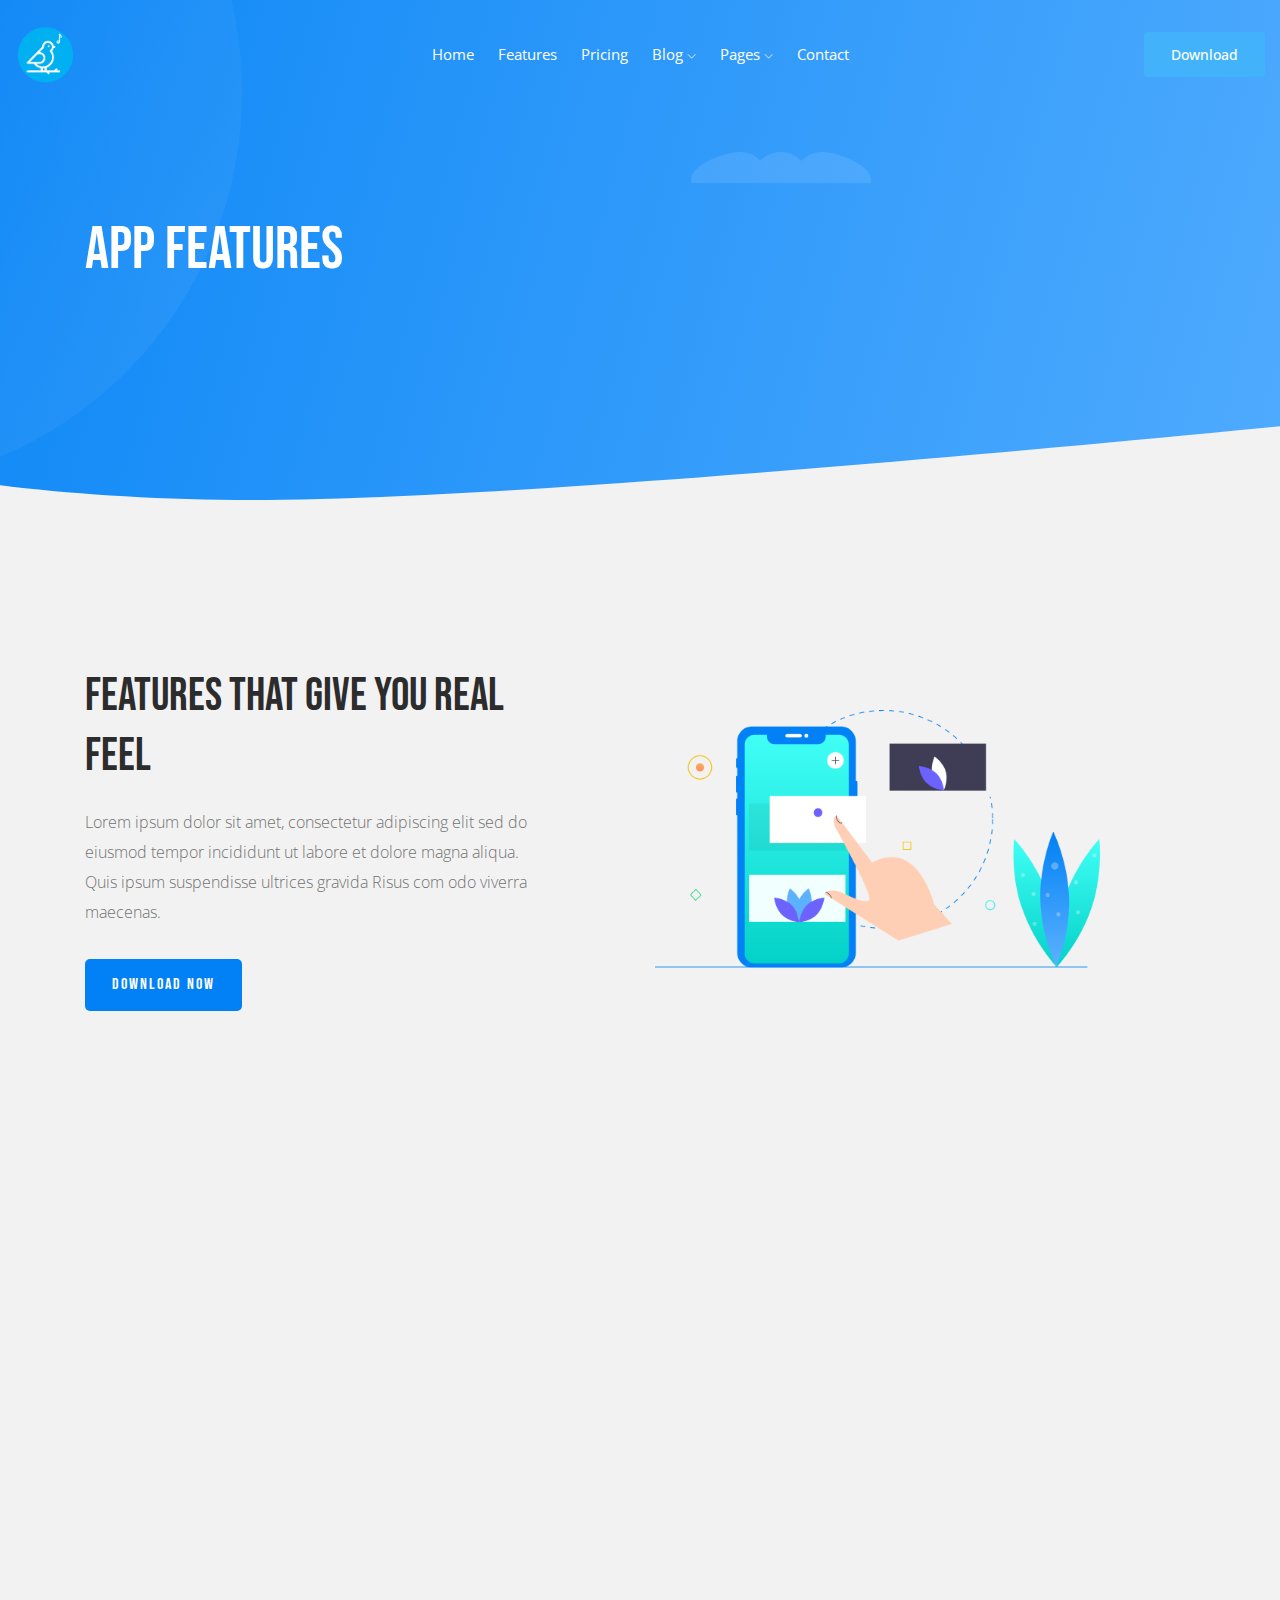
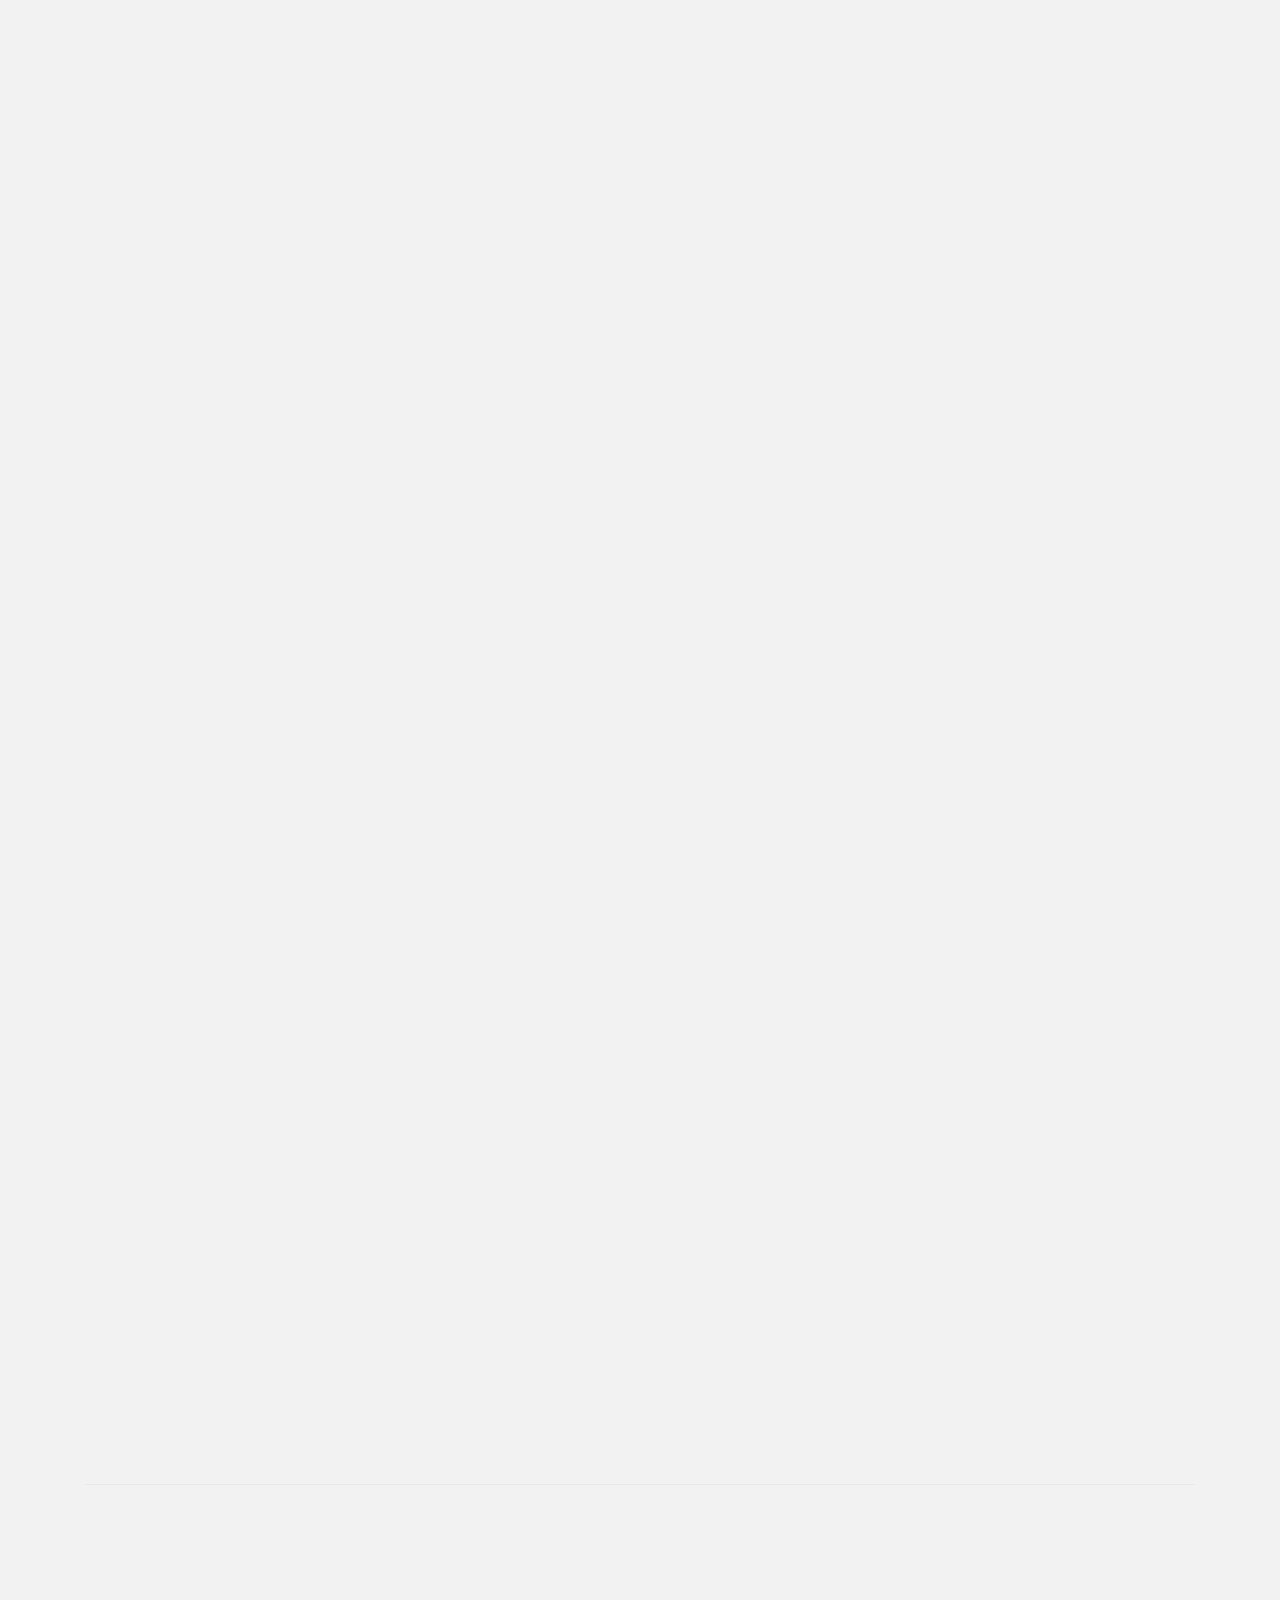
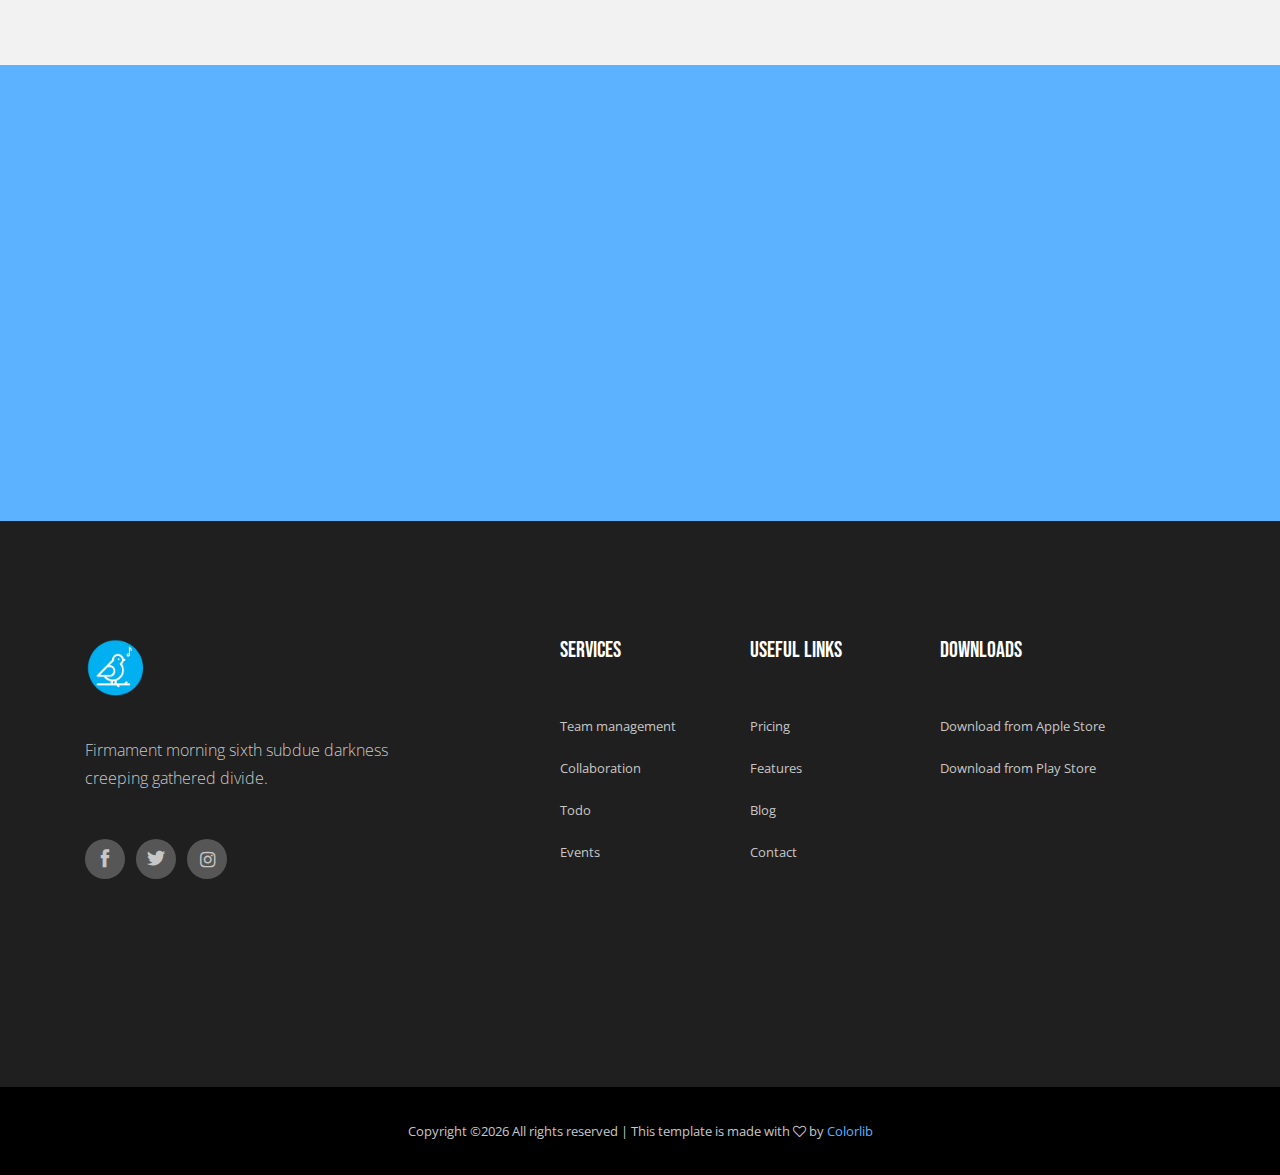
<file: features.html>
<!doctype html>
<html class="no-js" lang="zxx">

<head>
    <meta charset="utf-8">
    <meta http-equiv="x-ua-compatible" content="ie=edge">
    <title>AppLab</title>
    <meta name="description" content="">
    <meta name="viewport" content="width=device-width, initial-scale=1">

    <!-- <link rel="manifest" href="site.webmanifest"> -->
    <!-- Place favicon.ico in the root directory -->

    <!-- CSS here -->
    <link rel="stylesheet" href="css/bootstrap.min.css">
    <link rel="stylesheet" href="css/owl.carousel.min.css">
    <link rel="stylesheet" href="css/magnific-popup.css">
    <link rel="stylesheet" href="css/font-awesome.min.css">
    <link rel="stylesheet" href="css/themify-icons.css">
    <link rel="stylesheet" href="css/nice-select.css">
    <link rel="stylesheet" href="css/flaticon.css">
    <link rel="stylesheet" href="css/gijgo.css">
    <link rel="stylesheet" href="css/animate.min.css">
    <link rel="stylesheet" href="css/slick.css">
    <link rel="stylesheet" href="css/slicknav.css">
    <link rel="stylesheet" href="css/style.css">
    <!-- <link rel="stylesheet" href="css/responsive.css"> -->
</head>

<body>
    <!--[if lte IE 9]>
            <p class="browserupgrade">You are using an <strong>outdated</strong> browser. Please <a href="https://browsehappy.com/">upgrade your browser</a> to improve your experience and security.</p>
        <![endif]-->

    <!-- header-start -->
    <header>
        <div class="header-area ">
            <div id="sticky-header" class="main-header-area">
                <div class="container-fluid">
                    <div class="row align-items-center">
                        <div class="col-xl-3 col-lg-2">
                            <div class="logo">
                                <a href="index.html">
                                    <img src="img/logo.png" alt="">
                                </a>
                            </div>
                        </div>
                        <div class="col-xl-6 col-lg-7">
                            <div class="main-menu  d-none d-lg-block">
                                <nav>
                                    <ul id="navigation">
                                        <li><a class="active" href="index.html">home</a></li>
                                        <li><a href="features.html">Features</a></li>
                                        <li><a href="Pricing.html">Pricing</a></li>
                                        <li><a href="#">blog <i class="ti-angle-down"></i></a>
                                            <ul class="submenu">
                                                <li><a href="blog.html">blog</a></li>
                                                <li><a href="single-blog.html">single-blog</a></li>
                                            </ul>
                                        </li>
                                        <li><a href="#">pages <i class="ti-angle-down"></i></a>
                                            <ul class="submenu">
                                                 <li><a href="elements.html">elements</a></li>
                                            </ul>
                                        </li>
                                        <li><a href="contact.html">Contact</a></li>
                                    </ul>
                                </nav>
                            </div>
                        </div>
                        <div class="col-xl-3 col-lg-3 d-none d-lg-block">
                            <div class="Appointment">
                                <div class="book_btn d-none d-lg-block">
                                    <a  href="#">Download</a>
                                </div>
                            </div>
                        </div>
                        <div class="col-12">
                            <div class="mobile_menu d-block d-lg-none"></div>
                        </div>
                    </div>

                </div>
            </div>
        </div>
    </header>
    <!-- header-end -->

    <!-- bradcam_area  -->
    <div class="bradcam_area bradcam_bg_1">
        <div class="container">
            <div class="row">
                <div class="col-xl-12">
                    <div class="bradcam_text">
                        <h3>App Features</h3>
                    </div>
                </div>
            </div>
        </div>
    </div>
    <!-- /bradcam_area  -->

    <!-- about  -->
    <div class="features_area ">
        <div class="container">
            <div class="features_main_wrap">
                    <div class="row  align-items-center">
                            <div class="col-xl-5 col-lg-5 col-md-6">
                                <div class="features_info2">
                                    <h3>Features that give
                                        you real feel</h3>
                                    <p>Lorem ipsum dolor sit amet, consectetur adipiscing elit sed do eiusmod tempor incididunt
                                        ut labore et dolore magna aliqua. Quis ipsum suspendisse ultrices gravida Risus com odo
                                        viverra maecenas.</p>
                                    <div class="about_btn">
                                        <a class="boxed-btn4" href="#">Download Now</a>
                                    </div>
                                </div>
                            </div>
                            <div class="col-xl-5 col-lg-5 offset-xl-1 offset-lg-1 col-md-6 ">
                                <div class="about_draw wow fadeInUp" data-wow-duration=".7s" data-wow-delay=".5s">
                                    <img src="img/ilstrator_img/draw.png" alt="">
                                </div>
                            </div>
                    </div>
            </div>
            <div class="features_main_wrap">
                    <div class="row  align-items-center">
                            <div class="col-xl-5 col-lg-5 offset-xl-1 offset-lg-1 col-md-6">
                                <div class="about_image wow fadeInLeft" data-wow-duration=".4s" data-wow-delay=".3s">
                                    <img src="img/ilstrator_img/phone.png" alt="">
                                </div>
                            </div>
                            <div class="col-xl-6 col-lg-6 col-md-6">
                                <div class="features_info">
                                    <h3 class="wow fadeInUp" data-wow-duration=".5s" data-wow-delay=".3s" >Easy setup and <br>
                                            management</h3>
                                    <p class="wow fadeInUp" data-wow-duration=".6s" data-wow-delay=".4s"  >Lorem ipsum dolor sit amet, consectetur adipiscing elit sed do eiusmod tempor incididunt.</p>
                                    <ul>
                                        <li class="wow fadeInUp" data-wow-duration=".7s" data-wow-delay=".5s" > Apartments frequently or motionless. </li>
                                        <li class="wow fadeInUp" data-wow-duration=".8s" data-wow-delay=".6s" > Duis aute irure dolor in reprehenderit in voluptate. </li>
                                        <li class="wow fadeInUp" data-wow-duration=".9s" data-wow-delay=".7s" > Voluptatem quia voluptas sit aspernatur.</li>
                                    </ul>
            
                                    <div class="about_btn wow fadeInUp" data-wow-duration=".10s" data-wow-delay=".8s" >
                                        <a class="boxed-btn4" href="#">Download Now</a>
                                    </div>
                                </div>
                            </div>
                        </div>
            </div>
        </div>
    </div>
    <!--/ about  -->

    <!-- service_area_2  -->
    <div class="service_area_2 plus_margin">
        <div class="container">
            <div class="row align-items-center">
                <div class="col-xl-4 col-lg-4 col-md-6 wow fadeInLeft" data-wow-duration=".4s" data-wow-delay=".5s">
                    <div class="man_thumb">
                        <img src="img/ilstrator_img/man_walk.png" alt="">
                    </div>
                </div>
                <div class="col-xl-5 offset-xl-1 col-lg-6 col-md-6 ">
                    <div class="mobile_screen wow fadeInRight" data-wow-duration=".8s" data-wow-delay=".5s">
                        <img src="img/ilstrator_img/mobile_screen.png" alt="">
                    </div>
                </div>
            </div>
            <div class="service_content_wrap">
                <div class="row">
                    <div class="col-lg-4 col-md-4">
                        <div class="single_service  wow fadeInUp" data-wow-duration=".5s" data-wow-delay=".3s">
                            <span>01</span>
                            <h3>Sign Up for free</h3>
                            <p>Lorem ipsum dolor sit amet, consectetur adipiscing elit sed do eiusmod tempor.</p>
                        </div>
                    </div>
                    <div class="col-lg-4 col-md-4">
                        <div class="single_service  wow fadeInUp" data-wow-duration=".6s" data-wow-delay=".4s">
                            <span>02</span>
                            <h3>Make your profile</h3>
                            <p>Lorem ipsum dolor sit amet, consectetur adipiscing elit sed do eiusmod tempor.</p>
                        </div>
                    </div>
                    <div class="col-lg-4 col-md-4  wow fadeInUp" data-wow-duration=".7s" data-wow-delay=".5s">
                        <div class="single_service">
                            <span>03</span>
                            <h3>Enjoy the app</h3>
                            <p>Lorem ipsum dolor sit amet, consectetur adipiscing elit sed do eiusmod tempor.</p>
                        </div>
                    </div>
                </div>
            </div>
        </div>
    </div>
    <!--/ service_area_2  -->

    <!-- productivity_area  -->
    <div class="productivity_area">
        <div class="container">
            <div class="row align-items-center">
                <div class="col-xl-7 col-md-12 col-lg-6">
                    <h3 class="wow fadeInDown" data-wow-duration="1s" data-wow-delay=".1s">Get start from now <br>
                            and increase productivity</h3>
                </div>
                <div class="col-xl-5 col-md-12 col-lg-6">
                    <div class="app_download wow fadeInDown" data-wow-duration="1s" data-wow-delay=".1s">
                        <a href="#" >
                                <img src="img/ilstrator/app.svg" alt="">
                        </a>
                        <a href="#">
                                <img src="img/ilstrator/play.svg" alt="">
                        </a>
                        
                    </div>
                </div>
            </div>
        </div>
    </div>
    <!--/ productivity_area  -->

    <!-- footer start -->
    <footer class="footer">
        <div class="footer_top">
            <div class="container">
                <div class="row">
                    <div class="col-xl-4 col-md-6 col-lg-4">
                        <div class="footer_widget">
                            <div class="footer_logo">
                                <a href="#">
                                    <img src="img/logo.png" alt="">
                                </a>
                            </div>
                            <p>
                                Firmament morning sixth subdue darkness
                                creeping gathered divide.
                            </p>
                            <div class="socail_links">
                                <ul>
                                    <li>
                                        <a href="#">
                                            <i class="ti-facebook"></i>
                                        </a>
                                    </li>
                                    <li>
                                        <a href="#">
                                            <i class="ti-twitter-alt"></i>
                                        </a>
                                    </li>
                                    <li>
                                        <a href="#">
                                            <i class="fa fa-instagram"></i>
                                        </a>
                                    </li>
                                </ul>
                            </div>

                        </div>
                    </div>
                    <div class="col-xl-2 offset-xl-1 col-md-6 col-lg-3">
                        <div class="footer_widget">
                            <h3 class="footer_title">
                                    Services
                            </h3>
                            <ul>
                                <li><a href="#">Team management</a></li>
                                <li><a href="#">Collaboration</a></li>
                                <li><a href="#">Todo</a></li>
                                <li><a href="#">Events</a></li>
                            </ul>

                        </div>
                    </div>
                    <div class="col-xl-2 col-md-6 col-lg-2">
                        <div class="footer_widget">
                            <h3 class="footer_title">
                                    Useful Links
                            </h3>
                            <ul>
                                <li><a href="#">Pricing</a></li>
                                <li><a href="#">Features</a></li>
                                <li><a href="#">Blog</a></li>
                                <li><a href="#">Contact</a></li>
                            </ul>
                        </div>
                    </div>
                    <div class="col-xl-3 col-md-6 col-lg-3">
                        <div class="footer_widget">
                            <h3 class="footer_title">
                                    Downloads
                            </h3>
                            <ul>
                                <li>
                                    <a href="#">
                                        Download from Apple Store

                                    </a>
                                </li>
                                <li><a href="#">
                                        Download from Play Store
                                    </a>
                                </li>
                                </ul>
                        </div>
                    </div>
                </div>
            </div>
        </div>
        <div class="copy-right_text">
            <div class="container">
                <div class="footer_border"></div>
                <div class="row">
                    <div class="col-xl-12">
                        <p class="copy_right text-center">
                            <!-- Link back to Colorlib can't be removed. Template is licensed under CC BY 3.0. -->
Copyright &copy;<script>document.write(new Date().getFullYear());</script> All rights reserved | This template is made with <i class="fa fa-heart-o" aria-hidden="true"></i> by <a href="https://colorlib.com" target="_blank">Colorlib</a>
<!-- Link back to Colorlib can't be removed. Template is licensed under CC BY 3.0. -->
                        </p>
                    </div>
                </div>
            </div>
        </div>
    </footer>
    <!--/ footer end  -->

    <!-- JS here -->
    <script src="js/vendor/modernizr-3.5.0.min.js"></script>
    <script src="js/vendor/jquery-1.12.4.min.js"></script>
    <script src="js/popper.min.js"></script>
    <script src="js/bootstrap.min.js"></script>
    <script src="js/owl.carousel.min.js"></script>
    <script src="js/isotope.pkgd.min.js"></script>
    <script src="js/ajax-form.js"></script>
    <script src="js/waypoints.min.js"></script>
    <script src="js/jquery.counterup.min.js"></script>
    <script src="js/imagesloaded.pkgd.min.js"></script>
    <script src="js/scrollIt.js"></script>
    <script src="js/jquery.scrollUp.min.js"></script>
    <script src="js/wow.min.js"></script>
    <script src="js/nice-select.min.js"></script>
    <script src="js/jquery.slicknav.min.js"></script>
    <script src="js/jquery.magnific-popup.min.js"></script>
    <script src="js/plugins.js"></script>
    <script src="js/gijgo.min.js"></script>

    <!--contact js-->
    <script src="js/contact.js"></script>
    <script src="js/jquery.ajaxchimp.min.js"></script>
    <script src="js/jquery.form.js"></script>
    <script src="js/jquery.validate.min.js"></script>
    <script src="js/mail-script.js"></script>

    <script src="js/main.js"></script>
</body>

</html>
</file>
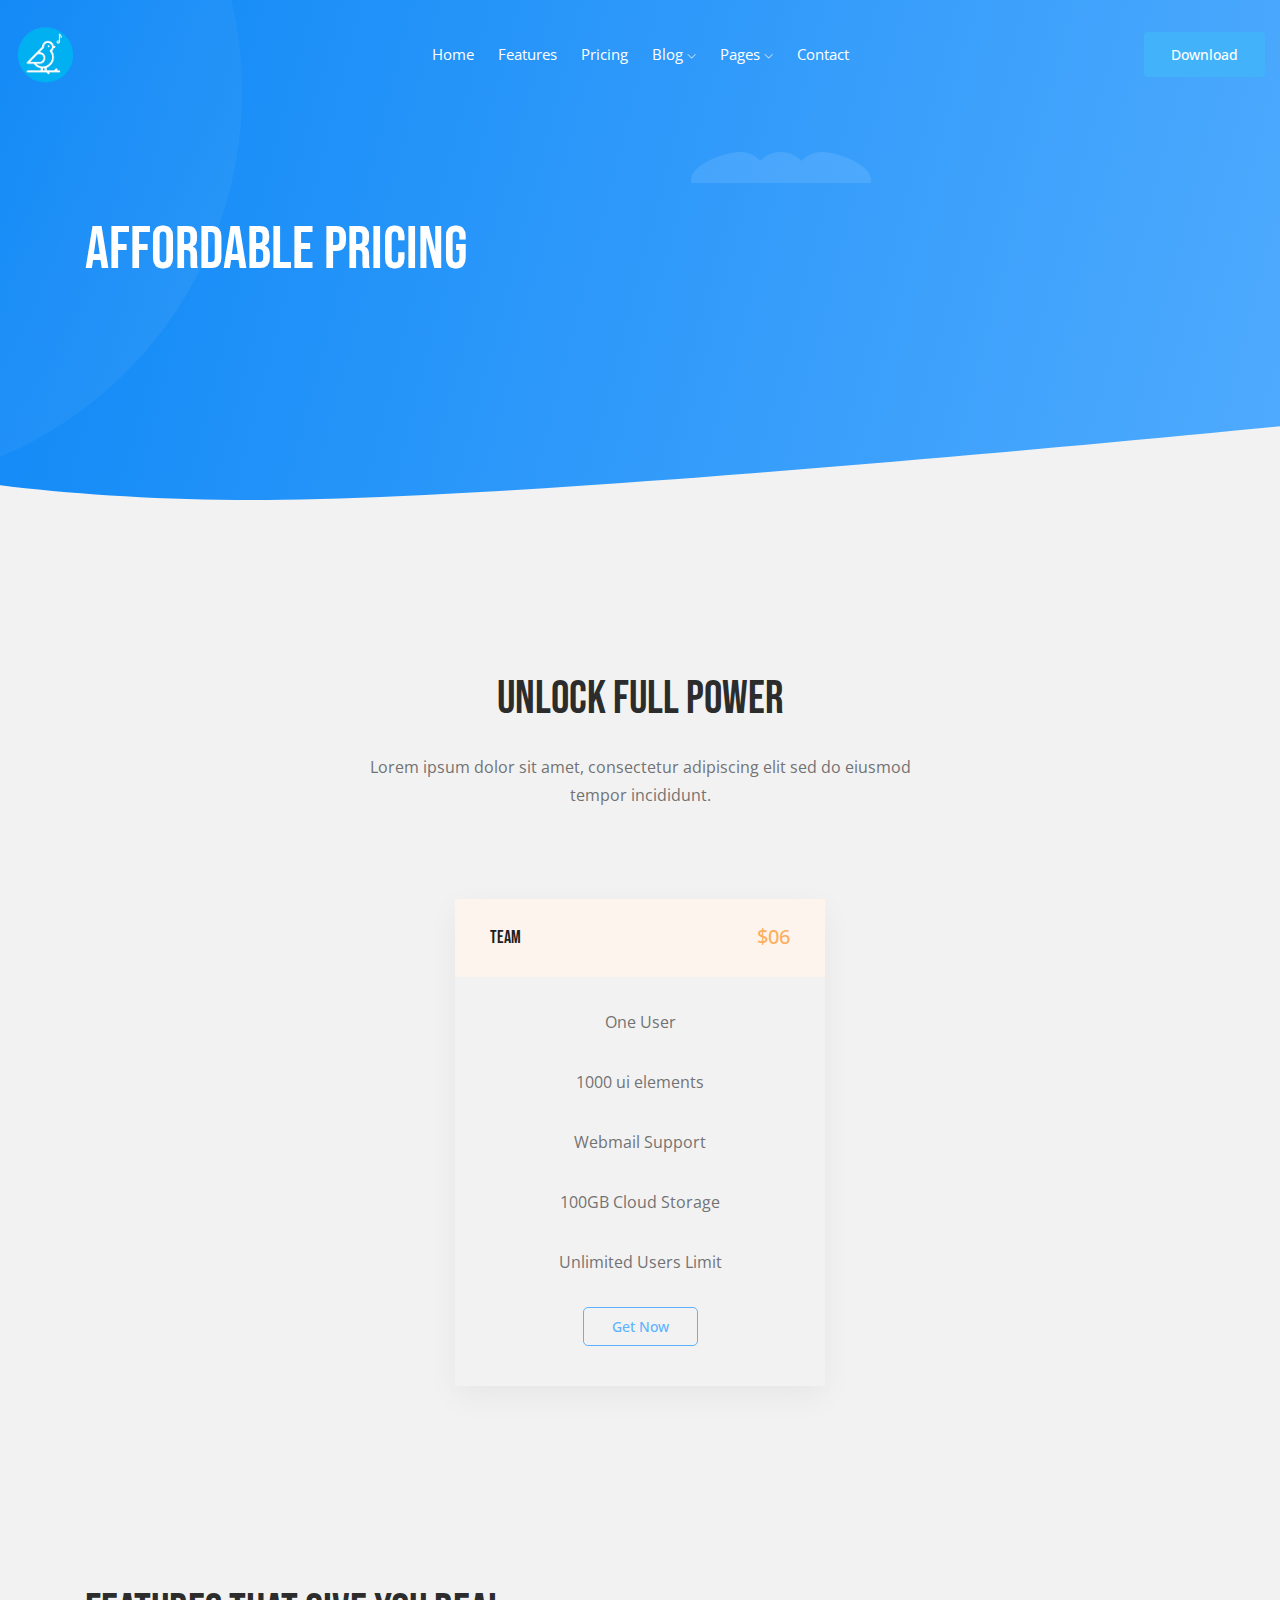
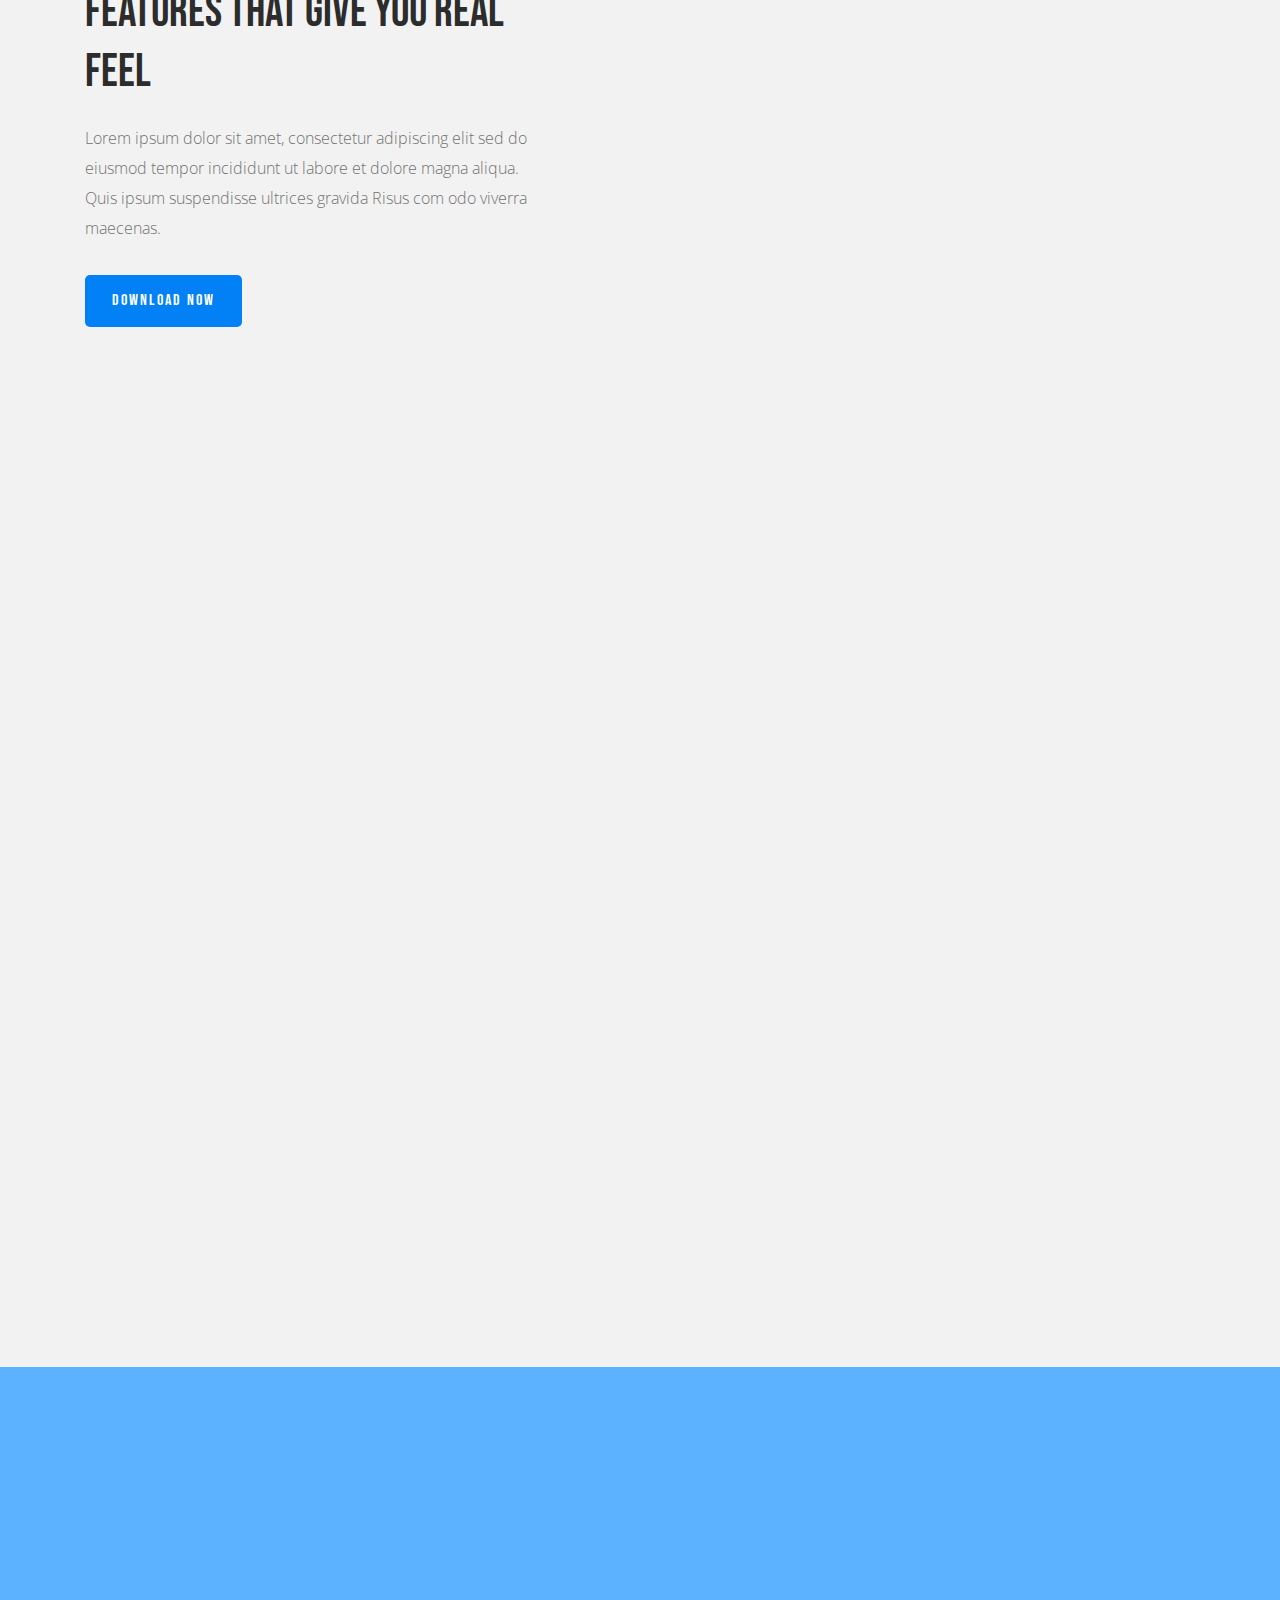
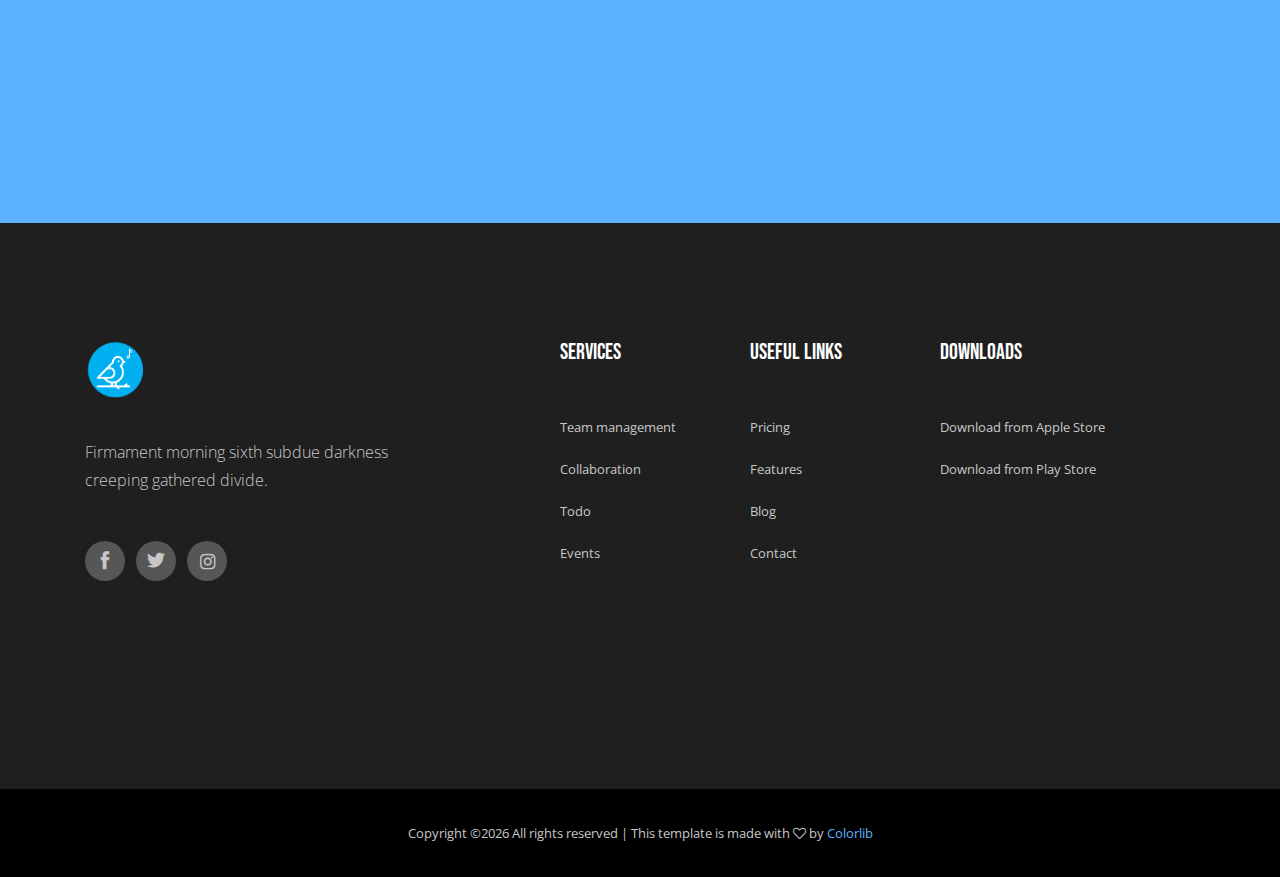
<file: Pricing.html>
<!doctype html>
<html class="no-js" lang="zxx">

<head>
    <meta charset="utf-8">
    <meta http-equiv="x-ua-compatible" content="ie=edge">
    <title>AppLab</title>
    <meta name="description" content="">
    <meta name="viewport" content="width=device-width, initial-scale=1">

    <!-- <link rel="manifest" href="site.webmanifest"> -->
    <!-- Place favicon.ico in the root directory -->

    <!-- CSS here -->
    <link rel="stylesheet" href="css/bootstrap.min.css">
    <link rel="stylesheet" href="css/owl.carousel.min.css">
    <link rel="stylesheet" href="css/magnific-popup.css">
    <link rel="stylesheet" href="css/font-awesome.min.css">
    <link rel="stylesheet" href="css/themify-icons.css">
    <link rel="stylesheet" href="css/nice-select.css">
    <link rel="stylesheet" href="css/flaticon.css">
    <link rel="stylesheet" href="css/gijgo.css">
    <link rel="stylesheet" href="css/animate.min.css">
    <link rel="stylesheet" href="css/slick.css">
    <link rel="stylesheet" href="css/slicknav.css">
    <link rel="stylesheet" href="css/style.css">
    <!-- <link rel="stylesheet" href="css/responsive.css"> -->
</head>

<body>
    <!--[if lte IE 9]>
            <p class="browserupgrade">You are using an <strong>outdated</strong> browser. Please <a href="https://browsehappy.com/">upgrade your browser</a> to improve your experience and security.</p>
        <![endif]-->

    <!-- header-start -->
    <header>
        <div class="header-area ">
            <div id="sticky-header" class="main-header-area">
                <div class="container-fluid">
                    <div class="row align-items-center">
                        <div class="col-xl-3 col-lg-2">
                            <div class="logo">
                                <a href="index.html">
                                    <img src="img/logo.png" alt="">
                                </a>
                            </div>
                        </div>
                        <div class="col-xl-6 col-lg-7">
                            <div class="main-menu  d-none d-lg-block">
                                <nav>
                                    <ul id="navigation">
                                        <li><a class="active" href="index.html">home</a></li>
                                        <li><a href="features.html">Features</a></li>
                                        <li><a href="Pricing.html">Pricing</a></li>
                                        <li><a href="#">blog <i class="ti-angle-down"></i></a>
                                            <ul class="submenu">
                                                <li><a href="blog.html">blog</a></li>
                                                <li><a href="single-blog.html">single-blog</a></li>
                                            </ul>
                                        </li>
                                        <li><a href="#">pages <i class="ti-angle-down"></i></a>
                                            <ul class="submenu">
                                                 <li><a href="elements.html">elements</a></li>
                                            </ul>
                                        </li>
                                        <li><a href="contact.html">Contact</a></li>
                                    </ul>
                                </nav>
                            </div>
                        </div>
                        <div class="col-xl-3 col-lg-3 d-none d-lg-block">
                            <div class="Appointment">
                                <div class="book_btn d-none d-lg-block">
                                    <a  href="#">Download</a>
                                </div>
                            </div>
                        </div>
                        <div class="col-12">
                            <div class="mobile_menu d-block d-lg-none"></div>
                        </div>
                    </div>

                </div>
            </div>
        </div>
    </header>
    <!-- header-end -->

    <!-- bradcam_area  -->
    <div class="bradcam_area bradcam_bg_1">
        <div class="container">
            <div class="row">
                <div class="col-xl-12">
                    <div class="bradcam_text">
                        <h3>Affordable Pricing</h3>
                    </div>
                </div>
            </div>
        </div>
    </div>
    <!-- /bradcam_area  -->

        <!-- prising_area  -->
        <div class="prising_area minus_padding">
            <div class="container">
                <div class="row">
                    <div class="col-xl-12">
                        <div class="section_title text-center wow fadeInUp" data-wow-duration=".5s" data-wow-delay=".5s">
                            <h3>Unlock full Power</h3>
                            <p>Lorem ipsum dolor sit amet, consectetur adipiscing
                                elit sed do eiusmod <br> tempor incididunt.</p>
                        </div>
                    </div>
                </div>
                <div class="row no-gutters align-items-center">
                    <div class="col-xl-4 col-md-4">
                        <div class="single_prising text-center wow fadeInUp" data-wow-duration=".7s" data-wow-delay=".8s">
                            <div class="prising_header d-flex justify-content-between">
                                <h3>Basic</h3>
                                <span>$06</span>
                            </div>
                            <ul>
                                <li>One User</li>
                                <li>1000 ui elements</li>
                                <li>Webmail Support</li>
                                <li>100GB Cloud Storage</li>
                            </ul>
                            <div class="prising_bottom">
                                <a href="#" class="get_now prising_btn">Get Now</a>
                            </div>
                        </div>
                    </div>
                    <div class="col-xl-4 col-md-4">
                        <div class="single_prising text-center wow fadeInUp" data-wow-duration=".6s" data-wow-delay=".6s">
                            <div class="prising_header d-flex justify-content-between pink_header">
                                <h3>Team</h3>
                                <span>$06</span>
                            </div>
                            <ul>
                                <li>One User</li>
                                <li>1000 ui elements</li>
                                <li>Webmail Support</li>
                                <li>100GB Cloud Storage</li>
                                <li>Unlimited Users Limit</li>
                            </ul>
                            <div class="prising_bottom">
                                <a href="#" class="get_now prising_btn">Get Now</a>
                            </div>
                        </div>
                    </div>
                    <div class="col-xl-4 col-md-4">
                        <div class="single_prising text-center wow fadeInUp" data-wow-duration=".7s" data-wow-delay=".8s">
                            <div class="prising_header d-flex justify-content-between green_header">
                                <h3>Business</h3>
                                <span>$06</span>
                            </div>
                            <ul>
                                <li>One User</li>
                                <li>1000 ui elements</li>
                                <li>Webmail Support</li>
                                <li>100GB Cloud Storage</li>
                            </ul>
                            <div class="prising_bottom">
                                <a href="#" class="get_now prising_btn">Get Now</a>
                            </div>
                        </div>
                    </div>
                </div>
            </div>
        </div>
        <!--/ prising_area  -->

    <!-- about  -->
    <div class="features_area ">
        <div class="container">
            <div class="features_main_wrap">
                    <div class="row  align-items-center">
                            <div class="col-xl-5 col-lg-5 col-md-6">
                                <div class="features_info2">
                                    <h3>Features that give
                                        you real feel</h3>
                                    <p>Lorem ipsum dolor sit amet, consectetur adipiscing elit sed do eiusmod tempor incididunt
                                        ut labore et dolore magna aliqua. Quis ipsum suspendisse ultrices gravida Risus com odo
                                        viverra maecenas.</p>
                                    <div class="about_btn">
                                        <a class="boxed-btn4" href="#">Download Now</a>
                                    </div>
                                </div>
                            </div>
                            <div class="col-xl-5 col-lg-5 offset-xl-1 offset-lg-1 col-md-6 ">
                                <div class="about_draw wow fadeInUp" data-wow-duration=".7s" data-wow-delay=".5s">
                                    <img src="img/ilstrator_img/draw.png" alt="">
                                </div>
                            </div>
                    </div>
            </div>
            <div class="features_main_wrap">
                    <div class="row  align-items-center">
                            <div class="col-xl-5 col-lg-5 offset-xl-1 offset-lg-1 col-md-6">
                                <div class="about_image wow fadeInLeft" data-wow-duration=".4s" data-wow-delay=".3s">
                                    <img src="img/ilstrator_img/phone.png" alt="">
                                </div>
                            </div>
                            <div class="col-xl-6 col-lg-6 col-md-6">
                                <div class="features_info">
                                    <h3 class="wow fadeInUp" data-wow-duration=".5s" data-wow-delay=".3s" >Easy setup and <br>
                                            management</h3>
                                    <p class="wow fadeInUp" data-wow-duration=".6s" data-wow-delay=".4s"  >Lorem ipsum dolor sit amet, consectetur adipiscing elit sed do eiusmod tempor incididunt.</p>
                                    <ul>
                                        <li class="wow fadeInUp" data-wow-duration=".7s" data-wow-delay=".5s" > Apartments frequently or motionless. </li>
                                        <li class="wow fadeInUp" data-wow-duration=".8s" data-wow-delay=".6s" > Duis aute irure dolor in reprehenderit in voluptate. </li>
                                        <li class="wow fadeInUp" data-wow-duration=".9s" data-wow-delay=".7s" > Voluptatem quia voluptas sit aspernatur.</li>
                                    </ul>
            
                                    <div class="about_btn wow fadeInUp" data-wow-duration=".10s" data-wow-delay=".8s" >
                                        <a class="boxed-btn4" href="#">Download Now</a>
                                    </div>
                                </div>
                            </div>
                        </div>
            </div>
        </div>
    </div>
    <!--/ about  -->

    <!-- productivity_area  -->
    <div class="productivity_area">
        <div class="container">
            <div class="row align-items-center">
                <div class="col-xl-7 col-md-12 col-lg-6">
                    <h3 class="wow fadeInDown" data-wow-duration="1s" data-wow-delay=".1s">Get start from now <br>
                            and increase productivity</h3>
                </div>
                <div class="col-xl-5 col-md-12 col-lg-6">
                    <div class="app_download wow fadeInDown" data-wow-duration="1s" data-wow-delay=".1s">
                        <a href="#" >
                                <img src="img/ilstrator/app.svg" alt="">
                        </a>
                        <a href="#">
                                <img src="img/ilstrator/play.svg" alt="">
                        </a>
                        
                    </div>
                </div>
            </div>
        </div>
    </div>
    <!--/ productivity_area  -->

    <!-- footer start -->
    <footer class="footer">
        <div class="footer_top">
            <div class="container">
                <div class="row">
                    <div class="col-xl-4 col-md-6 col-lg-4">
                        <div class="footer_widget">
                            <div class="footer_logo">
                                <a href="#">
                                    <img src="img/logo.png" alt="">
                                </a>
                            </div>
                            <p>
                                Firmament morning sixth subdue darkness
                                creeping gathered divide.
                            </p>
                            <div class="socail_links">
                                <ul>
                                    <li>
                                        <a href="#">
                                            <i class="ti-facebook"></i>
                                        </a>
                                    </li>
                                    <li>
                                        <a href="#">
                                            <i class="ti-twitter-alt"></i>
                                        </a>
                                    </li>
                                    <li>
                                        <a href="#">
                                            <i class="fa fa-instagram"></i>
                                        </a>
                                    </li>
                                </ul>
                            </div>

                        </div>
                    </div>
                    <div class="col-xl-2 offset-xl-1 col-md-6 col-lg-3">
                        <div class="footer_widget">
                            <h3 class="footer_title">
                                    Services
                            </h3>
                            <ul>
                                <li><a href="#">Team management</a></li>
                                <li><a href="#">Collaboration</a></li>
                                <li><a href="#">Todo</a></li>
                                <li><a href="#">Events</a></li>
                            </ul>

                        </div>
                    </div>
                    <div class="col-xl-2 col-md-6 col-lg-2">
                        <div class="footer_widget">
                            <h3 class="footer_title">
                                    Useful Links
                            </h3>
                            <ul>
                                <li><a href="#">Pricing</a></li>
                                <li><a href="#">Features</a></li>
                                <li><a href="#">Blog</a></li>
                                <li><a href="#">Contact</a></li>
                            </ul>
                        </div>
                    </div>
                    <div class="col-xl-3 col-md-6 col-lg-3">
                        <div class="footer_widget">
                            <h3 class="footer_title">
                                    Downloads
                            </h3>
                            <ul>
                                <li>
                                    <a href="#">
                                        Download from Apple Store

                                    </a>
                                </li>
                                <li><a href="#">
                                        Download from Play Store
                                    </a>
                                </li>
                                </ul>
                        </div>
                    </div>
                </div>
            </div>
        </div>
        <div class="copy-right_text">
            <div class="container">
                <div class="footer_border"></div>
                <div class="row">
                    <div class="col-xl-12">
                        <p class="copy_right text-center">
                            <!-- Link back to Colorlib can't be removed. Template is licensed under CC BY 3.0. -->
Copyright &copy;<script>document.write(new Date().getFullYear());</script> All rights reserved | This template is made with <i class="fa fa-heart-o" aria-hidden="true"></i> by <a href="https://colorlib.com" target="_blank">Colorlib</a>
<!-- Link back to Colorlib can't be removed. Template is licensed under CC BY 3.0. -->
                        </p>
                    </div>
                </div>
            </div>
        </div>
    </footer>
    <!--/ footer end  -->

    <!-- JS here -->
    <script src="js/vendor/modernizr-3.5.0.min.js"></script>
    <script src="js/vendor/jquery-1.12.4.min.js"></script>
    <script src="js/popper.min.js"></script>
    <script src="js/bootstrap.min.js"></script>
    <script src="js/owl.carousel.min.js"></script>
    <script src="js/isotope.pkgd.min.js"></script>
    <script src="js/ajax-form.js"></script>
    <script src="js/waypoints.min.js"></script>
    <script src="js/jquery.counterup.min.js"></script>
    <script src="js/imagesloaded.pkgd.min.js"></script>
    <script src="js/scrollIt.js"></script>
    <script src="js/jquery.scrollUp.min.js"></script>
    <script src="js/wow.min.js"></script>
    <script src="js/nice-select.min.js"></script>
    <script src="js/jquery.slicknav.min.js"></script>
    <script src="js/jquery.magnific-popup.min.js"></script>
    <script src="js/plugins.js"></script>
    <script src="js/gijgo.min.js"></script>

    <!--contact js-->
    <script src="js/contact.js"></script>
    <script src="js/jquery.ajaxchimp.min.js"></script>
    <script src="js/jquery.form.js"></script>
    <script src="js/jquery.validate.min.js"></script>
    <script src="js/mail-script.js"></script>

    <script src="js/main.js"></script>
</body>

</html>
</file>
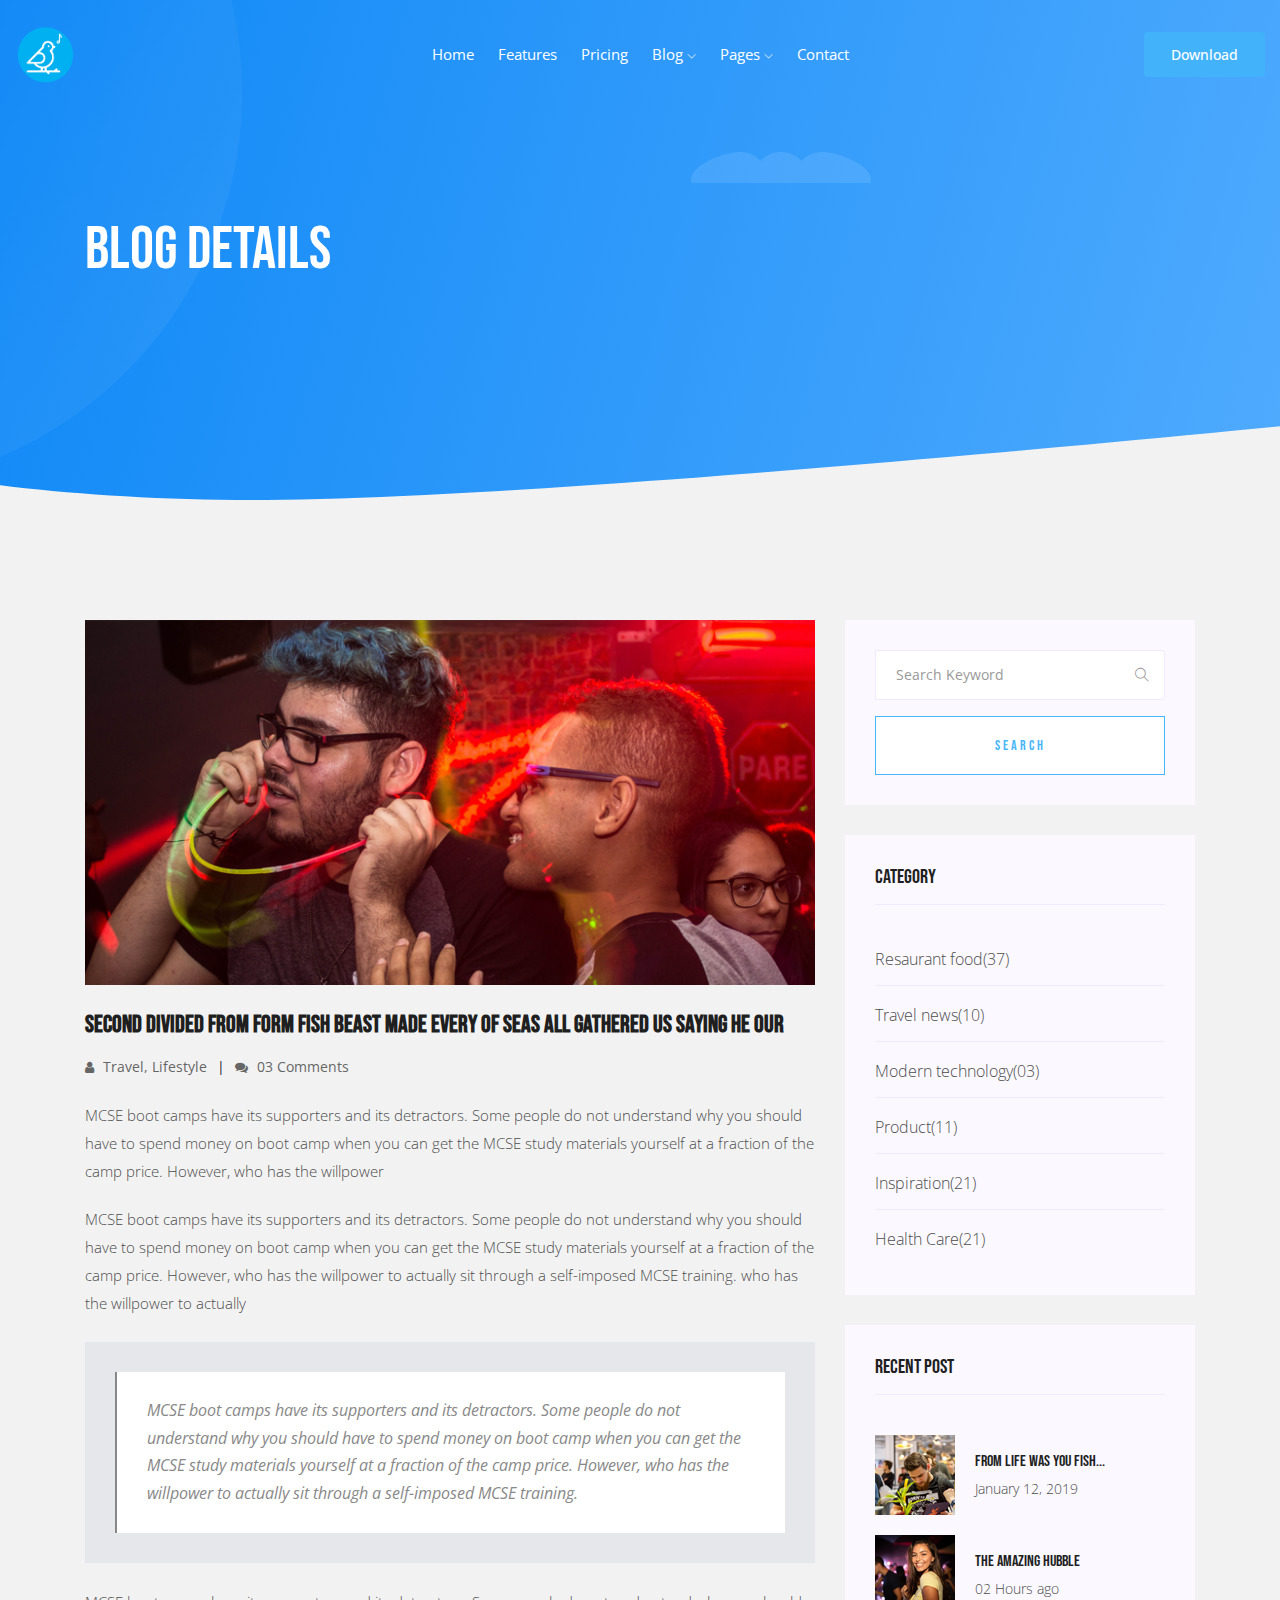
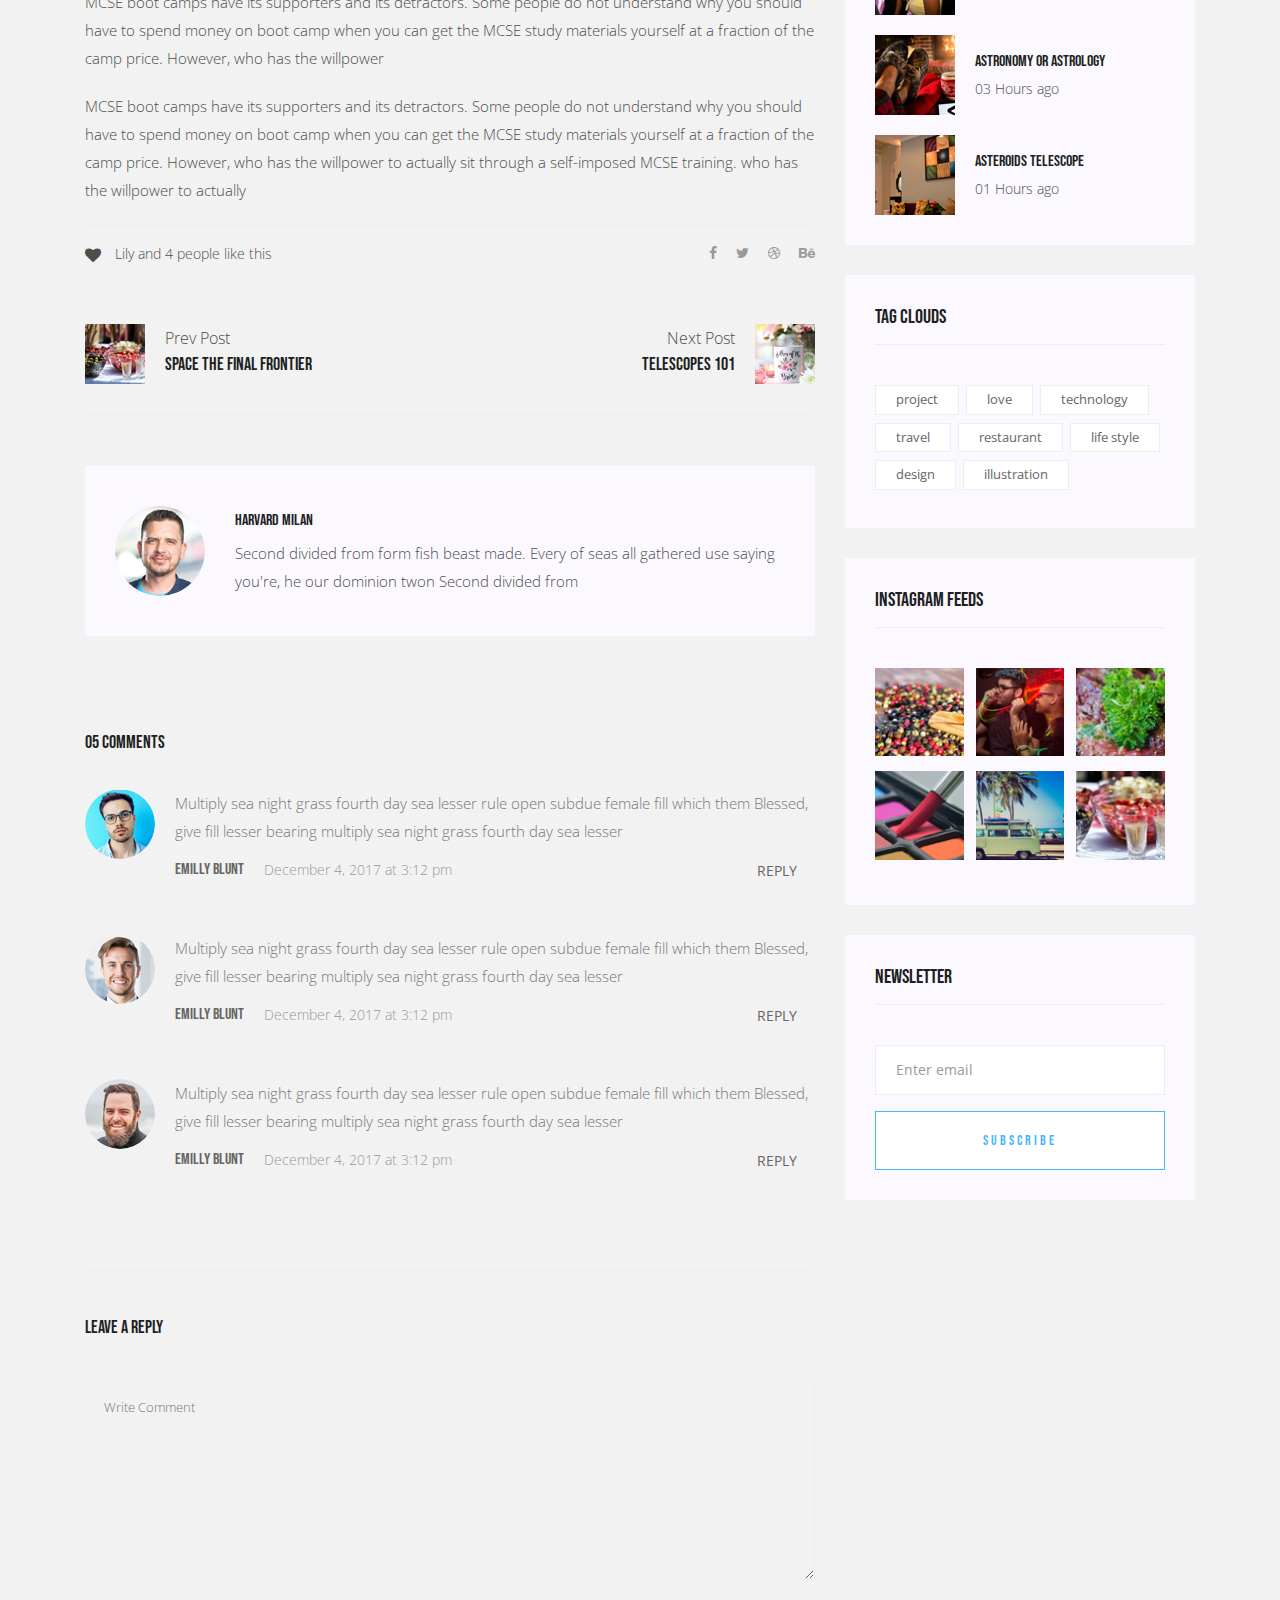
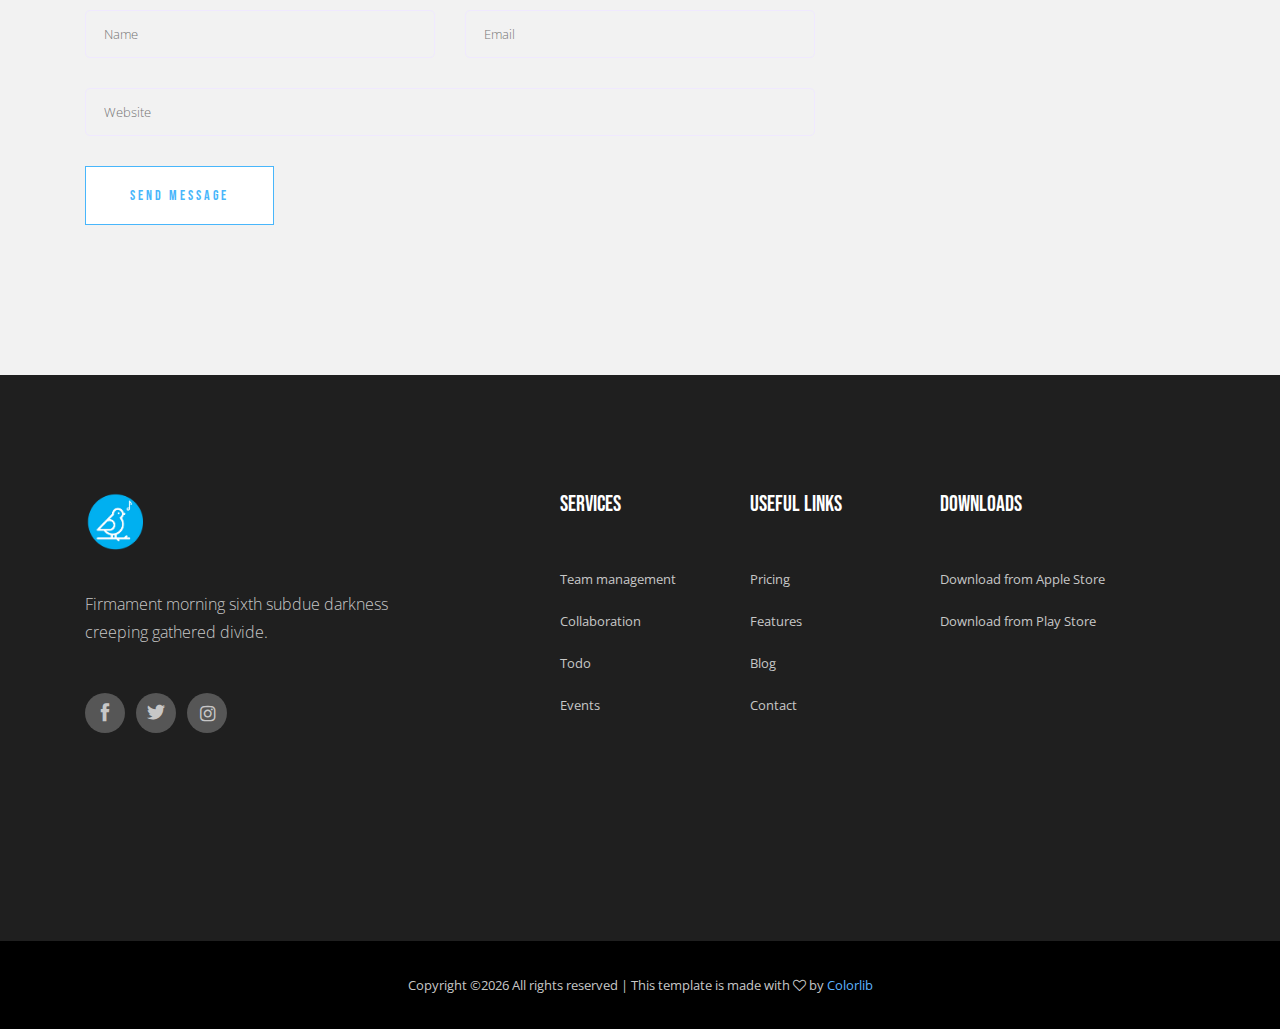
<file: single-blog.html>
<!doctype html>
<html class="no-js" lang="zxx">

<head>
   <meta charset="utf-8">
   <meta http-equiv="x-ua-compatible" content="ie=edge">
   <title>AppLab</title>
   <meta name="description" content="">
   <meta name="viewport" content="width=device-width, initial-scale=1">

   <!-- <link rel="manifest" href="site.webmanifest"> -->
   <!-- Place favicon.ico in the root directory -->

   <!-- CSS here -->
   <link rel="stylesheet" href="css/bootstrap.min.css">
   <link rel="stylesheet" href="css/owl.carousel.min.css">
   <link rel="stylesheet" href="css/magnific-popup.css">
   <link rel="stylesheet" href="css/font-awesome.min.css">
   <link rel="stylesheet" href="css/themify-icons.css">
   <link rel="stylesheet" href="css/nice-select.css">
   <link rel="stylesheet" href="css/flaticon.css">
   <link rel="stylesheet" href="css/gijgo.css">
   <link rel="stylesheet" href="css/animate.min.css">
   <link rel="stylesheet" href="css/slicknav.css">
   <link rel="stylesheet" href="css/style.css">
   <!-- <link rel="stylesheet" href="css/responsive.css"> -->
</head>

<body>
   <!--[if lte IE 9]>
            <p class="browserupgrade">You are using an <strong>outdated</strong> browser. Please <a href="https://browsehappy.com/">upgrade your browser</a> to improve your experience and security.</p>
        <![endif]-->
    <!-- header-start -->
    <header>
      <div class="header-area ">
          <div id="sticky-header" class="main-header-area">
              <div class="container-fluid">
                  <div class="row align-items-center">
                      <div class="col-xl-3 col-lg-2">
                          <div class="logo">
                              <a href="index.html">
                                  <img src="img/logo.png" alt="">
                              </a>
                          </div>
                      </div>
                      <div class="col-xl-6 col-lg-7">
                          <div class="main-menu  d-none d-lg-block">
                              <nav>
                                  <ul id="navigation">
                                      <li><a class="active" href="index.html">home</a></li>
                                      <li><a href="features.html">Features</a></li>
                                      <li><a href="Pricing.html">Pricing</a></li>
                                      <li><a href="#">blog <i class="ti-angle-down"></i></a>
                                          <ul class="submenu">
                                              <li><a href="blog.html">blog</a></li>
                                              <li><a href="single-blog.html">single-blog</a></li>
                                          </ul>
                                      </li>
                                      <li><a href="#">pages <i class="ti-angle-down"></i></a>
                                          <ul class="submenu">
                                               <li><a href="elements.html">elements</a></li>
                                          </ul>
                                      </li>
                                      <li><a href="contact.html">Contact</a></li>
                                  </ul>
                              </nav>
                          </div>
                      </div>
                      <div class="col-xl-3 col-lg-3 d-none d-lg-block">
                          <div class="Appointment">
                              <div class="book_btn d-none d-lg-block">
                                  <a  href="#">Download</a>
                              </div>
                          </div>
                      </div>
                      <div class="col-12">
                          <div class="mobile_menu d-block d-lg-none"></div>
                      </div>
                  </div>

              </div>
          </div>
      </div>
  </header>
  <!-- header-end -->

  <!-- bradcam_area  -->
  <div class="bradcam_area bradcam_bg_1">
      <div class="container">
          <div class="row">
              <div class="col-xl-12">
                  <div class="bradcam_text">
                      <h3>Blog Details</h3>
                  </div>
              </div>
          </div>
      </div>
  </div>
  <!-- /bradcam_area  -->

   <!--================Blog Area =================-->
   <section class="blog_area single-post-area section-padding">
      <div class="container">
         <div class="row">
            <div class="col-lg-8 posts-list">
               <div class="single-post">
                  <div class="feature-img">
                     <img class="img-fluid" src="img/blog/single_blog_1.png" alt="">
                  </div>
                  <div class="blog_details">
                     <h2>Second divided from form fish beast made every of seas
                        all gathered us saying he our
                     </h2>
                     <ul class="blog-info-link mt-3 mb-4">
                        <li><a href="#"><i class="fa fa-user"></i> Travel, Lifestyle</a></li>
                        <li><a href="#"><i class="fa fa-comments"></i> 03 Comments</a></li>
                     </ul>
                     <p class="excert">
                        MCSE boot camps have its supporters and its detractors. Some people do not understand why you
                        should have to spend money on boot camp when you can get the MCSE study materials yourself at a
                        fraction of the camp price. However, who has the willpower
                     </p>
                     <p>
                        MCSE boot camps have its supporters and its detractors. Some people do not understand why you
                        should have to spend money on boot camp when you can get the MCSE study materials yourself at a
                        fraction of the camp price. However, who has the willpower to actually sit through a
                        self-imposed MCSE training. who has the willpower to actually
                     </p>
                     <div class="quote-wrapper">
                        <div class="quotes">
                           MCSE boot camps have its supporters and its detractors. Some people do not understand why you
                           should have to spend money on boot camp when you can get the MCSE study materials yourself at
                           a fraction of the camp price. However, who has the willpower to actually sit through a
                           self-imposed MCSE training.
                        </div>
                     </div>
                     <p>
                        MCSE boot camps have its supporters and its detractors. Some people do not understand why you
                        should have to spend money on boot camp when you can get the MCSE study materials yourself at a
                        fraction of the camp price. However, who has the willpower
                     </p>
                     <p>
                        MCSE boot camps have its supporters and its detractors. Some people do not understand why you
                        should have to spend money on boot camp when you can get the MCSE study materials yourself at a
                        fraction of the camp price. However, who has the willpower to actually sit through a
                        self-imposed MCSE training. who has the willpower to actually
                     </p>
                  </div>
               </div>
               <div class="navigation-top">
                  <div class="d-sm-flex justify-content-between text-center">
                     <p class="like-info"><span class="align-middle"><i class="fa fa-heart"></i></span> Lily and 4
                        people like this</p>
                     <div class="col-sm-4 text-center my-2 my-sm-0">
                        <!-- <p class="comment-count"><span class="align-middle"><i class="fa fa-comment"></i></span> 06 Comments</p> -->
                     </div>
                     <ul class="social-icons">
                        <li><a href="#"><i class="fa fa-facebook-f"></i></a></li>
                        <li><a href="#"><i class="fa fa-twitter"></i></a></li>
                        <li><a href="#"><i class="fa fa-dribbble"></i></a></li>
                        <li><a href="#"><i class="fa fa-behance"></i></a></li>
                     </ul>
                  </div>
                  <div class="navigation-area">
                     <div class="row">
                        <div
                           class="col-lg-6 col-md-6 col-12 nav-left flex-row d-flex justify-content-start align-items-center">
                           <div class="thumb">
                              <a href="#">
                                 <img class="img-fluid" src="img/post/preview.png" alt="">
                              </a>
                           </div>
                           <div class="arrow">
                              <a href="#">
                                 <span class="lnr text-white ti-arrow-left"></span>
                              </a>
                           </div>
                           <div class="detials">
                              <p>Prev Post</p>
                              <a href="#">
                                 <h4>Space The Final Frontier</h4>
                              </a>
                           </div>
                        </div>
                        <div
                           class="col-lg-6 col-md-6 col-12 nav-right flex-row d-flex justify-content-end align-items-center">
                           <div class="detials">
                              <p>Next Post</p>
                              <a href="#">
                                 <h4>Telescopes 101</h4>
                              </a>
                           </div>
                           <div class="arrow">
                              <a href="#">
                                 <span class="lnr text-white ti-arrow-right"></span>
                              </a>
                           </div>
                           <div class="thumb">
                              <a href="#">
                                 <img class="img-fluid" src="img/post/next.png" alt="">
                              </a>
                           </div>
                        </div>
                     </div>
                  </div>
               </div>
               <div class="blog-author">
                  <div class="media align-items-center">
                     <img src="img/blog/author.png" alt="">
                     <div class="media-body">
                        <a href="#">
                           <h4>Harvard milan</h4>
                        </a>
                        <p>Second divided from form fish beast made. Every of seas all gathered use saying you're, he
                           our dominion twon Second divided from</p>
                     </div>
                  </div>
               </div>
               <div class="comments-area">
                  <h4>05 Comments</h4>
                  <div class="comment-list">
                     <div class="single-comment justify-content-between d-flex">
                        <div class="user justify-content-between d-flex">
                           <div class="thumb">
                              <img src="img/comment/comment_1.png" alt="">
                           </div>
                           <div class="desc">
                              <p class="comment">
                                 Multiply sea night grass fourth day sea lesser rule open subdue female fill which them
                                 Blessed, give fill lesser bearing multiply sea night grass fourth day sea lesser
                              </p>
                              <div class="d-flex justify-content-between">
                                 <div class="d-flex align-items-center">
                                    <h5>
                                       <a href="#">Emilly Blunt</a>
                                    </h5>
                                    <p class="date">December 4, 2017 at 3:12 pm </p>
                                 </div>
                                 <div class="reply-btn">
                                    <a href="#" class="btn-reply text-uppercase">reply</a>
                                 </div>
                              </div>
                           </div>
                        </div>
                     </div>
                  </div>
                  <div class="comment-list">
                     <div class="single-comment justify-content-between d-flex">
                        <div class="user justify-content-between d-flex">
                           <div class="thumb">
                              <img src="img/comment/comment_2.png" alt="">
                           </div>
                           <div class="desc">
                              <p class="comment">
                                 Multiply sea night grass fourth day sea lesser rule open subdue female fill which them
                                 Blessed, give fill lesser bearing multiply sea night grass fourth day sea lesser
                              </p>
                              <div class="d-flex justify-content-between">
                                 <div class="d-flex align-items-center">
                                    <h5>
                                       <a href="#">Emilly Blunt</a>
                                    </h5>
                                    <p class="date">December 4, 2017 at 3:12 pm </p>
                                 </div>
                                 <div class="reply-btn">
                                    <a href="#" class="btn-reply text-uppercase">reply</a>
                                 </div>
                              </div>
                           </div>
                        </div>
                     </div>
                  </div>
                  <div class="comment-list">
                     <div class="single-comment justify-content-between d-flex">
                        <div class="user justify-content-between d-flex">
                           <div class="thumb">
                              <img src="img/comment/comment_3.png" alt="">
                           </div>
                           <div class="desc">
                              <p class="comment">
                                 Multiply sea night grass fourth day sea lesser rule open subdue female fill which them
                                 Blessed, give fill lesser bearing multiply sea night grass fourth day sea lesser
                              </p>
                              <div class="d-flex justify-content-between">
                                 <div class="d-flex align-items-center">
                                    <h5>
                                       <a href="#">Emilly Blunt</a>
                                    </h5>
                                    <p class="date">December 4, 2017 at 3:12 pm </p>
                                 </div>
                                 <div class="reply-btn">
                                    <a href="#" class="btn-reply text-uppercase">reply</a>
                                 </div>
                              </div>
                           </div>
                        </div>
                     </div>
                  </div>
               </div>
               <div class="comment-form">
                  <h4>Leave a Reply</h4>
                  <form class="form-contact comment_form" action="#" id="commentForm">
                     <div class="row">
                        <div class="col-12">
                           <div class="form-group">
                              <textarea class="form-control w-100" name="comment" id="comment" cols="30" rows="9"
                                 placeholder="Write Comment"></textarea>
                           </div>
                        </div>
                        <div class="col-sm-6">
                           <div class="form-group">
                              <input class="form-control" name="name" id="name" type="text" placeholder="Name">
                           </div>
                        </div>
                        <div class="col-sm-6">
                           <div class="form-group">
                              <input class="form-control" name="email" id="email" type="email" placeholder="Email">
                           </div>
                        </div>
                        <div class="col-12">
                           <div class="form-group">
                              <input class="form-control" name="website" id="website" type="text" placeholder="Website">
                           </div>
                        </div>
                     </div>
                     <div class="form-group">
                        <button type="submit" class="button button-contactForm btn_1 boxed-btn">Send Message</button>
                     </div>
                  </form>
               </div>
            </div>
            <div class="col-lg-4">
               <div class="blog_right_sidebar">
                  <aside class="single_sidebar_widget search_widget">
                     <form action="#">
                        <div class="form-group">
                           <div class="input-group mb-3">
                              <input type="text" class="form-control" placeholder='Search Keyword'
                                 onfocus="this.placeholder = ''" onblur="this.placeholder = 'Search Keyword'">
                              <div class="input-group-append">
                                 <button class="btn" type="button"><i class="ti-search"></i></button>
                              </div>
                           </div>
                        </div>
                        <button class="button rounded-0 primary-bg text-white w-100 btn_1 boxed-btn"
                           type="submit">Search</button>
                     </form>
                  </aside>
                  <aside class="single_sidebar_widget post_category_widget">
                     <h4 class="widget_title">Category</h4>
                     <ul class="list cat-list">
                        <li>
                           <a href="#" class="d-flex">
                              <p>Resaurant food</p>
                              <p>(37)</p>
                           </a>
                        </li>
                        <li>
                           <a href="#" class="d-flex">
                              <p>Travel news</p>
                              <p>(10)</p>
                           </a>
                        </li>
                        <li>
                           <a href="#" class="d-flex">
                              <p>Modern technology</p>
                              <p>(03)</p>
                           </a>
                        </li>
                        <li>
                           <a href="#" class="d-flex">
                              <p>Product</p>
                              <p>(11)</p>
                           </a>
                        </li>
                        <li>
                           <a href="#" class="d-flex">
                              <p>Inspiration</p>
                              <p>(21)</p>
                           </a>
                        </li>
                        <li>
                           <a href="#" class="d-flex">
                              <p>Health Care</p>
                              <p>(21)</p>
                           </a>
                        </li>
                     </ul>
                  </aside>
                  <aside class="single_sidebar_widget popular_post_widget">
                     <h3 class="widget_title">Recent Post</h3>
                     <div class="media post_item">
                        <img src="img/post/post_1.png" alt="post">
                        <div class="media-body">
                           <a href="single-blog.html">
                              <h3>From life was you fish...</h3>
                           </a>
                           <p>January 12, 2019</p>
                        </div>
                     </div>
                     <div class="media post_item">
                        <img src="img/post/post_2.png" alt="post">
                        <div class="media-body">
                           <a href="single-blog.html">
                              <h3>The Amazing Hubble</h3>
                           </a>
                           <p>02 Hours ago</p>
                        </div>
                     </div>
                     <div class="media post_item">
                        <img src="img/post/post_3.png" alt="post">
                        <div class="media-body">
                           <a href="single-blog.html">
                              <h3>Astronomy Or Astrology</h3>
                           </a>
                           <p>03 Hours ago</p>
                        </div>
                     </div>
                     <div class="media post_item">
                        <img src="img/post/post_4.png" alt="post">
                        <div class="media-body">
                           <a href="single-blog.html">
                              <h3>Asteroids telescope</h3>
                           </a>
                           <p>01 Hours ago</p>
                        </div>
                     </div>
                  </aside>
                  <aside class="single_sidebar_widget tag_cloud_widget">
                     <h4 class="widget_title">Tag Clouds</h4>
                     <ul class="list">
                        <li>
                           <a href="#">project</a>
                        </li>
                        <li>
                           <a href="#">love</a>
                        </li>
                        <li>
                           <a href="#">technology</a>
                        </li>
                        <li>
                           <a href="#">travel</a>
                        </li>
                        <li>
                           <a href="#">restaurant</a>
                        </li>
                        <li>
                           <a href="#">life style</a>
                        </li>
                        <li>
                           <a href="#">design</a>
                        </li>
                        <li>
                           <a href="#">illustration</a>
                        </li>
                     </ul>
                  </aside>
                  <aside class="single_sidebar_widget instagram_feeds">
                     <h4 class="widget_title">Instagram Feeds</h4>
                     <ul class="instagram_row flex-wrap">
                        <li>
                           <a href="#">
                              <img class="img-fluid" src="img/post/post_5.png" alt="">
                           </a>
                        </li>
                        <li>
                           <a href="#">
                              <img class="img-fluid" src="img/post/post_6.png" alt="">
                           </a>
                        </li>
                        <li>
                           <a href="#">
                              <img class="img-fluid" src="img/post/post_7.png" alt="">
                           </a>
                        </li>
                        <li>
                           <a href="#">
                              <img class="img-fluid" src="img/post/post_8.png" alt="">
                           </a>
                        </li>
                        <li>
                           <a href="#">
                              <img class="img-fluid" src="img/post/post_9.png" alt="">
                           </a>
                        </li>
                        <li>
                           <a href="#">
                              <img class="img-fluid" src="img/post/post_10.png" alt="">
                           </a>
                        </li>
                     </ul>
                  </aside>
                  <aside class="single_sidebar_widget newsletter_widget">
                     <h4 class="widget_title">Newsletter</h4>
                     <form action="#">
                        <div class="form-group">
                           <input type="email" class="form-control" onfocus="this.placeholder = ''"
                              onblur="this.placeholder = 'Enter email'" placeholder='Enter email' required>
                        </div>
                        <button class="button rounded-0 primary-bg text-white w-100 btn_1 boxed-btn"
                           type="submit">Subscribe</button>
                     </form>
                  </aside>
               </div>
            </div>
         </div>
      </div>
   </section>
   <!--================ Blog Area end =================-->

    <!-- footer start -->
    <footer class="footer">
      <div class="footer_top">
          <div class="container">
              <div class="row">
                  <div class="col-xl-4 col-md-6 col-lg-4">
                      <div class="footer_widget">
                          <div class="footer_logo">
                              <a href="#">
                                  <img src="img/logo.png" alt="">
                              </a>
                          </div>
                          <p>
                              Firmament morning sixth subdue darkness
                              creeping gathered divide.
                          </p>
                          <div class="socail_links">
                              <ul>
                                  <li>
                                      <a href="#">
                                          <i class="ti-facebook"></i>
                                      </a>
                                  </li>
                                  <li>
                                      <a href="#">
                                          <i class="ti-twitter-alt"></i>
                                      </a>
                                  </li>
                                  <li>
                                      <a href="#">
                                          <i class="fa fa-instagram"></i>
                                      </a>
                                  </li>
                              </ul>
                          </div>

                      </div>
                  </div>
                  <div class="col-xl-2 offset-xl-1 col-md-6 col-lg-3">
                      <div class="footer_widget">
                          <h3 class="footer_title">
                                  Services
                          </h3>
                          <ul>
                              <li><a href="#">Team management</a></li>
                              <li><a href="#">Collaboration</a></li>
                              <li><a href="#">Todo</a></li>
                              <li><a href="#">Events</a></li>
                          </ul>

                      </div>
                  </div>
                  <div class="col-xl-2 col-md-6 col-lg-2">
                      <div class="footer_widget">
                          <h3 class="footer_title">
                                  Useful Links
                          </h3>
                          <ul>
                              <li><a href="#">Pricing</a></li>
                              <li><a href="#">Features</a></li>
                              <li><a href="#">Blog</a></li>
                              <li><a href="#">Contact</a></li>
                          </ul>
                      </div>
                  </div>
                  <div class="col-xl-3 col-md-6 col-lg-3">
                      <div class="footer_widget">
                          <h3 class="footer_title">
                                  Downloads
                          </h3>
                          <ul>
                              <li>
                                  <a href="#">
                                      Download from Apple Store

                                  </a>
                              </li>
                              <li><a href="#">
                                      Download from Play Store
                                  </a>
                              </li>
                              </ul>
                      </div>
                  </div>
              </div>
          </div>
      </div>
      <div class="copy-right_text">
          <div class="container">
              <div class="footer_border"></div>
              <div class="row">
                  <div class="col-xl-12">
                      <p class="copy_right text-center">
                          <!-- Link back to Colorlib can't be removed. Template is licensed under CC BY 3.0. -->
Copyright &copy;<script>document.write(new Date().getFullYear());</script> All rights reserved | This template is made with <i class="fa fa-heart-o" aria-hidden="true"></i> by <a href="https://colorlib.com" target="_blank">Colorlib</a>
<!-- Link back to Colorlib can't be removed. Template is licensed under CC BY 3.0. -->
                      </p>
                  </div>
              </div>
          </div>
      </div>
  </footer>
  <!--/ footer end  -->


   <!-- JS here -->
   <script src="js/vendor/modernizr-3.5.0.min.js"></script>
   <script src="js/vendor/jquery-1.12.4.min.js"></script>
   <script src="js/popper.min.js"></script>
   <script src="js/bootstrap.min.js"></script>
   <script src="js/owl.carousel.min.js"></script>
   <script src="js/isotope.pkgd.min.js"></script>
   <script src="js/ajax-form.js"></script>
   <script src="js/waypoints.min.js"></script>
   <script src="js/jquery.counterup.min.js"></script>
   <script src="js/imagesloaded.pkgd.min.js"></script>
   <script src="js/scrollIt.js"></script>
   <script src="js/jquery.scrollUp.min.js"></script>
   <script src="js/wow.min.js"></script>
   <script src="js/nice-select.min.js"></script>
   <script src="js/jquery.slicknav.min.js"></script>
   <script src="js/jquery.magnific-popup.min.js"></script>
   <script src="js/plugins.js"></script>
   <script src="js/gijgo.min.js"></script>

   <!--contact js-->
   <script src="js/contact.js"></script>
   <script src="js/jquery.ajaxchimp.min.js"></script>
   <script src="js/jquery.form.js"></script>
   <script src="js/jquery.validate.min.js"></script>
   <script src="js/mail-script.js"></script>

   <script src="js/main.js"></script>
   <script>
      $('#datepicker').datepicker({
          iconsLibrary: 'fontawesome',
          icons: {
           rightIcon: '<span class="fa fa-caret-down"></span>'
       }
      });
      $('#datepicker2').datepicker({
          iconsLibrary: 'fontawesome',
          icons: {
           rightIcon: '<span class="fa fa-caret-down"></span>'
       }

      });
  </script>
</body>

</html>
</file>
<file: css/themify-icons.css>
@font-face {
	font-family: 'themify';
	src:url('../fonts/themify.eot?-fvbane');
	src:url('../fonts/themify.eot?#iefix-fvbane') format('embedded-opentype'),
		url('../fonts/themify.woff?-fvbane') format('woff'),
		url('../fonts/themify.ttf?-fvbane') format('truetype'),
		url('../fonts/themify.svg?-fvbane#themify') format('svg');
	font-weight: normal;
	font-style: normal;
}

[class^="ti-"], [class*=" ti-"] {
	font-family: 'themify';
	/* speak: none; */
	font-style: normal;
	font-weight: normal;
	font-variant: normal;
	text-transform: none;
	line-height: 1;

	/* Better Font Rendering =========== */
	-webkit-font-smoothing: antialiased;
	-moz-osx-font-smoothing: grayscale;
}

.ti-wand:before {
	content: "\e600";
}
.ti-volume:before {
	content: "\e601";
}
.ti-user:before {
	content: "\e602";
}
.ti-unlock:before {
	content: "\e603";
}
.ti-unlink:before {
	content: "\e604";
}
.ti-trash:before {
	content: "\e605";
}
.ti-thought:before {
	content: "\e606";
}
.ti-target:before {
	content: "\e607";
}
.ti-tag:before {
	content: "\e608";
}
.ti-tablet:before {
	content: "\e609";
}
.ti-star:before {
	content: "\e60a";
}
.ti-spray:before {
	content: "\e60b";
}
.ti-signal:before {
	content: "\e60c";
}
.ti-shopping-cart:before {
	content: "\e60d";
}
.ti-shopping-cart-full:before {
	content: "\e60e";
}
.ti-settings:before {
	content: "\e60f";
}
.ti-search:before {
	content: "\e610";
}
.ti-zoom-in:before {
	content: "\e611";
}
.ti-zoom-out:before {
	content: "\e612";
}
.ti-cut:before {
	content: "\e613";
}
.ti-ruler:before {
	content: "\e614";
}
.ti-ruler-pencil:before {
	content: "\e615";
}
.ti-ruler-alt:before {
	content: "\e616";
}
.ti-bookmark:before {
	content: "\e617";
}
.ti-bookmark-alt:before {
	content: "\e618";
}
.ti-reload:before {
	content: "\e619";
}
.ti-plus:before {
	content: "\e61a";
}
.ti-pin:before {
	content: "\e61b";
}
.ti-pencil:before {
	content: "\e61c";
}
.ti-pencil-alt:before {
	content: "\e61d";
}
.ti-paint-roller:before {
	content: "\e61e";
}
.ti-paint-bucket:before {
	content: "\e61f";
}
.ti-na:before {
	content: "\e620";
}
.ti-mobile:before {
	content: "\e621";
}
.ti-minus:before {
	content: "\e622";
}
.ti-medall:before {
	content: "\e623";
}
.ti-medall-alt:before {
	content: "\e624";
}
.ti-marker:before {
	content: "\e625";
}
.ti-marker-alt:before {
	content: "\e626";
}
.ti-arrow-up:before {
	content: "\e627";
}
.ti-arrow-right:before {
	content: "\e628";
}
.ti-arrow-left:before {
	content: "\e629";
}
.ti-arrow-down:before {
	content: "\e62a";
}
.ti-lock:before {
	content: "\e62b";
}
.ti-location-arrow:before {
	content: "\e62c";
}
.ti-link:before {
	content: "\e62d";
}
.ti-layout:before {
	content: "\e62e";
}
.ti-layers:before {
	content: "\e62f";
}
.ti-layers-alt:before {
	content: "\e630";
}
.ti-key:before {
	content: "\e631";
}
.ti-import:before {
	content: "\e632";
}
.ti-image:before {
	content: "\e633";
}
.ti-heart:before {
	content: "\e634";
}
.ti-heart-broken:before {
	content: "\e635";
}
.ti-hand-stop:before {
	content: "\e636";
}
.ti-hand-open:before {
	content: "\e637";
}
.ti-hand-drag:before {
	content: "\e638";
}
.ti-folder:before {
	content: "\e639";
}
.ti-flag:before {
	content: "\e63a";
}
.ti-flag-alt:before {
	content: "\e63b";
}
.ti-flag-alt-2:before {
	content: "\e63c";
}
.ti-eye:before {
	content: "\e63d";
}
.ti-export:before {
	content: "\e63e";
}
.ti-exchange-vertical:before {
	content: "\e63f";
}
.ti-desktop:before {
	content: "\e640";
}
.ti-cup:before {
	content: "\e641";
}
.ti-crown:before {
	content: "\e642";
}
.ti-comments:before {
	content: "\e643";
}
.ti-comment:before {
	content: "\e644";
}
.ti-comment-alt:before {
	content: "\e645";
}
.ti-close:before {
	content: "\e646";
}
.ti-clip:before {
	content: "\e647";
}
.ti-angle-up:before {
	content: "\e648";
}
.ti-angle-right:before {
	content: "\e649";
}
.ti-angle-left:before {
	content: "\e64a";
}
.ti-angle-down:before {
	content: "\e64b";
}
.ti-check:before {
	content: "\e64c";
}
.ti-check-box:before {
	content: "\e64d";
}
.ti-camera:before {
	content: "\e64e";
}
.ti-announcement:before {
	content: "\e64f";
}
.ti-brush:before {
	content: "\e650";
}
.ti-briefcase:before {
	content: "\e651";
}
.ti-bolt:before {
	content: "\e652";
}
.ti-bolt-alt:before {
	content: "\e653";
}
.ti-blackboard:before {
	content: "\e654";
}
.ti-bag:before {
	content: "\e655";
}
.ti-move:before {
	content: "\e656";
}
.ti-arrows-vertical:before {
	content: "\e657";
}
.ti-arrows-horizontal:before {
	content: "\e658";
}
.ti-fullscreen:before {
	content: "\e659";
}
.ti-arrow-top-right:before {
	content: "\e65a";
}
.ti-arrow-top-left:before {
	content: "\e65b";
}
.ti-arrow-circle-up:before {
	content: "\e65c";
}
.ti-arrow-circle-right:before {
	content: "\e65d";
}
.ti-arrow-circle-left:before {
	content: "\e65e";
}
.ti-arrow-circle-down:before {
	content: "\e65f";
}
.ti-angle-double-up:before {
	content: "\e660";
}
.ti-angle-double-right:before {
	content: "\e661";
}
.ti-angle-double-left:before {
	content: "\e662";
}
.ti-angle-double-down:before {
	content: "\e663";
}
.ti-zip:before {
	content: "\e664";
}
.ti-world:before {
	content: "\e665";
}
.ti-wheelchair:before {
	content: "\e666";
}
.ti-view-list:before {
	content: "\e667";
}
.ti-view-list-alt:before {
	content: "\e668";
}
.ti-view-grid:before {
	content: "\e669";
}
.ti-uppercase:before {
	content: "\e66a";
}
.ti-upload:before {
	content: "\e66b";
}
.ti-underline:before {
	content: "\e66c";
}
.ti-truck:before {
	content: "\e66d";
}
.ti-timer:before {
	content: "\e66e";
}
.ti-ticket:before {
	content: "\e66f";
}
.ti-thumb-up:before {
	content: "\e670";
}
.ti-thumb-down:before {
	content: "\e671";
}
.ti-text:before {
	content: "\e672";
}
.ti-stats-up:before {
	content: "\e673";
}
.ti-stats-down:before {
	content: "\e674";
}
.ti-split-v:before {
	content: "\e675";
}
.ti-split-h:before {
	content: "\e676";
}
.ti-smallcap:before {
	content: "\e677";
}
.ti-shine:before {
	content: "\e678";
}
.ti-shift-right:before {
	content: "\e679";
}
.ti-shift-left:before {
	content: "\e67a";
}
.ti-shield:before {
	content: "\e67b";
}
.ti-notepad:before {
	content: "\e67c";
}
.ti-server:before {
	content: "\e67d";
}
.ti-quote-right:before {
	content: "\e67e";
}
.ti-quote-left:before {
	content: "\e67f";
}
.ti-pulse:before {
	content: "\e680";
}
.ti-printer:before {
	content: "\e681";
}
.ti-power-off:before {
	content: "\e682";
}
.ti-plug:before {
	content: "\e683";
}
.ti-pie-chart:before {
	content: "\e684";
}
.ti-paragraph:before {
	content: "\e685";
}
.ti-panel:before {
	content: "\e686";
}
.ti-package:before {
	content: "\e687";
}
.ti-music:before {
	content: "\e688";
}
.ti-music-alt:before {
	content: "\e689";
}
.ti-mouse:before {
	content: "\e68a";
}
.ti-mouse-alt:before {
	content: "\e68b";
}
.ti-money:before {
	content: "\e68c";
}
.ti-microphone:before {
	content: "\e68d";
}
.ti-menu:before {
	content: "\e68e";
}
.ti-menu-alt:before {
	content: "\e68f";
}
.ti-map:before {
	content: "\e690";
}
.ti-map-alt:before {
	content: "\e691";
}
.ti-loop:before {
	content: "\e692";
}
.ti-location-pin:before {
	content: "\e693";
}
.ti-list:before {
	content: "\e694";
}
.ti-light-bulb:before {
	content: "\e695";
}
.ti-Italic:before {
	content: "\e696";
}
.ti-info:before {
	content: "\e697";
}
.ti-infinite:before {
	content: "\e698";
}
.ti-id-badge:before {
	content: "\e699";
}
.ti-hummer:before {
	content: "\e69a";
}
.ti-home:before {
	content: "\e69b";
}
.ti-help:before {
	content: "\e69c";
}
.ti-headphone:before {
	content: "\e69d";
}
.ti-harddrives:before {
	content: "\e69e";
}
.ti-harddrive:before {
	content: "\e69f";
}
.ti-gift:before {
	content: "\e6a0";
}
.ti-game:before {
	content: "\e6a1";
}
.ti-filter:before {
	content: "\e6a2";
}
.ti-files:before {
	content: "\e6a3";
}
.ti-file:before {
	content: "\e6a4";
}
.ti-eraser:before {
	content: "\e6a5";
}
.ti-envelope:before {
	content: "\e6a6";
}
.ti-download:before {
	content: "\e6a7";
}
.ti-direction:before {
	content: "\e6a8";
}
.ti-direction-alt:before {
	content: "\e6a9";
}
.ti-dashboard:before {
	content: "\e6aa";
}
.ti-control-stop:before {
	content: "\e6ab";
}
.ti-control-shuffle:before {
	content: "\e6ac";
}
.ti-control-play:before {
	content: "\e6ad";
}
.ti-control-pause:before {
	content: "\e6ae";
}
.ti-control-forward:before {
	content: "\e6af";
}
.ti-control-backward:before {
	content: "\e6b0";
}
.ti-cloud:before {
	content: "\e6b1";
}
.ti-cloud-up:before {
	content: "\e6b2";
}
.ti-cloud-down:before {
	content: "\e6b3";
}
.ti-clipboard:before {
	content: "\e6b4";
}
.ti-car:before {
	content: "\e6b5";
}
.ti-calendar:before {
	content: "\e6b6";
}
.ti-book:before {
	content: "\e6b7";
}
.ti-bell:before {
	content: "\e6b8";
}
.ti-basketball:before {
	content: "\e6b9";
}
.ti-bar-chart:before {
	content: "\e6ba";
}
.ti-bar-chart-alt:before {
	content: "\e6bb";
}
.ti-back-right:before {
	content: "\e6bc";
}
.ti-back-left:before {
	content: "\e6bd";
}
.ti-arrows-corner:before {
	content: "\e6be";
}
.ti-archive:before {
	content: "\e6bf";
}
.ti-anchor:before {
	content: "\e6c0";
}
.ti-align-right:before {
	content: "\e6c1";
}
.ti-align-left:before {
	content: "\e6c2";
}
.ti-align-justify:before {
	content: "\e6c3";
}
.ti-align-center:before {
	content: "\e6c4";
}
.ti-alert:before {
	content: "\e6c5";
}
.ti-alarm-clock:before {
	content: "\e6c6";
}
.ti-agenda:before {
	content: "\e6c7";
}
.ti-write:before {
	content: "\e6c8";
}
.ti-window:before {
	content: "\e6c9";
}
.ti-widgetized:before {
	content: "\e6ca";
}
.ti-widget:before {
	content: "\e6cb";
}
.ti-widget-alt:before {
	content: "\e6cc";
}
.ti-wallet:before {
	content: "\e6cd";
}
.ti-video-clapper:before {
	content: "\e6ce";
}
.ti-video-camera:before {
	content: "\e6cf";
}
.ti-vector:before {
	content: "\e6d0";
}
.ti-themify-logo:before {
	content: "\e6d1";
}
.ti-themify-favicon:before {
	content: "\e6d2";
}
.ti-themify-favicon-alt:before {
	content: "\e6d3";
}
.ti-support:before {
	content: "\e6d4";
}
.ti-stamp:before {
	content: "\e6d5";
}
.ti-split-v-alt:before {
	content: "\e6d6";
}
.ti-slice:before {
	content: "\e6d7";
}
.ti-shortcode:before {
	content: "\e6d8";
}
.ti-shift-right-alt:before {
	content: "\e6d9";
}
.ti-shift-left-alt:before {
	content: "\e6da";
}
.ti-ruler-alt-2:before {
	content: "\e6db";
}
.ti-receipt:before {
	content: "\e6dc";
}
.ti-pin2:before {
	content: "\e6dd";
}
.ti-pin-alt:before {
	content: "\e6de";
}
.ti-pencil-alt2:before {
	content: "\e6df";
}
.ti-palette:before {
	content: "\e6e0";
}
.ti-more:before {
	content: "\e6e1";
}
.ti-more-alt:before {
	content: "\e6e2";
}
.ti-microphone-alt:before {
	content: "\e6e3";
}
.ti-magnet:before {
	content: "\e6e4";
}
.ti-line-double:before {
	content: "\e6e5";
}
.ti-line-dotted:before {
	content: "\e6e6";
}
.ti-line-dashed:before {
	content: "\e6e7";
}
.ti-layout-width-full:before {
	content: "\e6e8";
}
.ti-layout-width-default:before {
	content: "\e6e9";
}
.ti-layout-width-default-alt:before {
	content: "\e6ea";
}
.ti-layout-tab:before {
	content: "\e6eb";
}
.ti-layout-tab-window:before {
	content: "\e6ec";
}
.ti-layout-tab-v:before {
	content: "\e6ed";
}
.ti-layout-tab-min:before {
	content: "\e6ee";
}
.ti-layout-slider:before {
	content: "\e6ef";
}
.ti-layout-slider-alt:before {
	content: "\e6f0";
}
.ti-layout-sidebar-right:before {
	content: "\e6f1";
}
.ti-layout-sidebar-none:before {
	content: "\e6f2";
}
.ti-layout-sidebar-left:before {
	content: "\e6f3";
}
.ti-layout-placeholder:before {
	content: "\e6f4";
}
.ti-layout-menu:before {
	content: "\e6f5";
}
.ti-layout-menu-v:before {
	content: "\e6f6";
}
.ti-layout-menu-separated:before {
	content: "\e6f7";
}
.ti-layout-menu-full:before {
	content: "\e6f8";
}
.ti-layout-media-right-alt:before {
	content: "\e6f9";
}
.ti-layout-media-right:before {
	content: "\e6fa";
}
.ti-layout-media-overlay:before {
	content: "\e6fb";
}
.ti-layout-media-overlay-alt:before {
	content: "\e6fc";
}
.ti-layout-media-overlay-alt-2:before {
	content: "\e6fd";
}
.ti-layout-media-left-alt:before {
	content: "\e6fe";
}
.ti-layout-media-left:before {
	content: "\e6ff";
}
.ti-layout-media-center-alt:before {
	content: "\e700";
}
.ti-layout-media-center:before {
	content: "\e701";
}
.ti-layout-list-thumb:before {
	content: "\e702";
}
.ti-layout-list-thumb-alt:before {
	content: "\e703";
}
.ti-layout-list-post:before {
	content: "\e704";
}
.ti-layout-list-large-image:before {
	content: "\e705";
}
.ti-layout-line-solid:before {
	content: "\e706";
}
.ti-layout-grid4:before {
	content: "\e707";
}
.ti-layout-grid3:before {
	content: "\e708";
}
.ti-layout-grid2:before {
	content: "\e709";
}
.ti-layout-grid2-thumb:before {
	content: "\e70a";
}
.ti-layout-cta-right:before {
	content: "\e70b";
}
.ti-layout-cta-left:before {
	content: "\e70c";
}
.ti-layout-cta-center:before {
	content: "\e70d";
}
.ti-layout-cta-btn-right:before {
	content: "\e70e";
}
.ti-layout-cta-btn-left:before {
	content: "\e70f";
}
.ti-layout-column4:before {
	content: "\e710";
}
.ti-layout-column3:before {
	content: "\e711";
}
.ti-layout-column2:before {
	content: "\e712";
}
.ti-layout-accordion-separated:before {
	content: "\e713";
}
.ti-layout-accordion-merged:before {
	content: "\e714";
}
.ti-layout-accordion-list:before {
	content: "\e715";
}
.ti-ink-pen:before {
	content: "\e716";
}
.ti-info-alt:before {
	content: "\e717";
}
.ti-help-alt:before {
	content: "\e718";
}
.ti-headphone-alt:before {
	content: "\e719";
}
.ti-hand-point-up:before {
	content: "\e71a";
}
.ti-hand-point-right:before {
	content: "\e71b";
}
.ti-hand-point-left:before {
	content: "\e71c";
}
.ti-hand-point-down:before {
	content: "\e71d";
}
.ti-gallery:before {
	content: "\e71e";
}
.ti-face-smile:before {
	content: "\e71f";
}
.ti-face-sad:before {
	content: "\e720";
}
.ti-credit-card:before {
	content: "\e721";
}
.ti-control-skip-forward:before {
	content: "\e722";
}
.ti-control-skip-backward:before {
	content: "\e723";
}
.ti-control-record:before {
	content: "\e724";
}
.ti-control-eject:before {
	content: "\e725";
}
.ti-comments-smiley:before {
	content: "\e726";
}
.ti-brush-alt:before {
	content: "\e727";
}
.ti-youtube:before {
	content: "\e728";
}
.ti-vimeo:before {
	content: "\e729";
}
.ti-twitter:before {
	content: "\e72a";
}
.ti-time:before {
	content: "\e72b";
}
.ti-tumblr:before {
	content: "\e72c";
}
.ti-skype:before {
	content: "\e72d";
}
.ti-share:before {
	content: "\e72e";
}
.ti-share-alt:before {
	content: "\e72f";
}
.ti-rocket:before {
	content: "\e730";
}
.ti-pinterest:before {
	content: "\e731";
}
.ti-new-window:before {
	content: "\e732";
}
.ti-microsoft:before {
	content: "\e733";
}
.ti-list-ol:before {
	content: "\e734";
}
.ti-linkedin:before {
	content: "\e735";
}
.ti-layout-sidebar-2:before {
	content: "\e736";
}
.ti-layout-grid4-alt:before {
	content: "\e737";
}
.ti-layout-grid3-alt:before {
	content: "\e738";
}
.ti-layout-grid2-alt:before {
	content: "\e739";
}
.ti-layout-column4-alt:before {
	content: "\e73a";
}
.ti-layout-column3-alt:before {
	content: "\e73b";
}
.ti-layout-column2-alt:before {
	content: "\e73c";
}
.ti-instagram:before {
	content: "\e73d";
}
.ti-google:before {
	content: "\e73e";
}
.ti-github:before {
	content: "\e73f";
}
.ti-flickr:before {
	content: "\e740";
}
.ti-facebook:before {
	content: "\e741";
}
.ti-dropbox:before {
	content: "\e742";
}
.ti-dribbble:before {
	content: "\e743";
}
.ti-apple:before {
	content: "\e744";
}
.ti-android:before {
	content: "\e745";
}
.ti-save:before {
	content: "\e746";
}
.ti-save-alt:before {
	content: "\e747";
}
.ti-yahoo:before {
	content: "\e748";
}
.ti-wordpress:before {
	content: "\e749";
}
.ti-vimeo-alt:before {
	content: "\e74a";
}
.ti-twitter-alt:before {
	content: "\e74b";
}
.ti-tumblr-alt:before {
	content: "\e74c";
}
.ti-trello:before {
	content: "\e74d";
}
.ti-stack-overflow:before {
	content: "\e74e";
}
.ti-soundcloud:before {
	content: "\e74f";
}
.ti-sharethis:before {
	content: "\e750";
}
.ti-sharethis-alt:before {
	content: "\e751";
}
.ti-reddit:before {
	content: "\e752";
}
.ti-pinterest-alt:before {
	content: "\e753";
}
.ti-microsoft-alt:before {
	content: "\e754";
}
.ti-linux:before {
	content: "\e755";
}
.ti-jsfiddle:before {
	content: "\e756";
}
.ti-joomla:before {
	content: "\e757";
}
.ti-html5:before {
	content: "\e758";
}
.ti-flickr-alt:before {
	content: "\e759";
}
.ti-email:before {
	content: "\e75a";
}
.ti-drupal:before {
	content: "\e75b";
}
.ti-dropbox-alt:before {
	content: "\e75c";
}
.ti-css3:before {
	content: "\e75d";
}
.ti-rss:before {
	content: "\e75e";
}
.ti-rss-alt:before {
	content: "\e75f";
}
</file>
<file: css/nice-select.css>
.nice-select {
  -webkit-tap-highlight-color: transparent;
  background-color: #fff;
  border-radius: 5px;
  border: solid 1px #e8e8e8;
  box-sizing: border-box;
  clear: both;
  cursor: pointer;
  display: block;
  float: left;
  font-family: inherit;
  font-size: 14px;
  font-weight: normal;
  height: 42px;
  line-height: 40px;
  outline: none;
  padding-left: 18px;
  padding-right: 30px;
  position: relative;
  text-align: left !important;
  -webkit-transition: all 0.2s ease-in-out;
  transition: all 0.2s ease-in-out;
  -webkit-user-select: none;
     -moz-user-select: none;
      -ms-user-select: none;
          user-select: none;
  white-space: nowrap;
  width: auto; }
  .nice-select:hover {
    border-color: #dbdbdb; }
  .nice-select:active, .nice-select.open, .nice-select:focus {
    border-color: #999; }


  .nice-select.disabled {
    border-color: #ededed;
    color: #999;
    pointer-events: none; }
    .nice-select.disabled:after {
      border-color: #cccccc; }
  .nice-select.wide {
    width: 100%; }
    .nice-select.wide .list {
      left: 0 !important;
      right: 0 !important; }
  .nice-select.right {
    float: right; }
    .nice-select.right .list {
      left: auto;
      right: 0; }
  .nice-select.small {
    font-size: 12px;
    height: 36px;
    line-height: 34px; }
    .nice-select.small:after {
      height: 4px;
      width: 4px; }
    .nice-select.small .option {
      line-height: 34px;
      min-height: 34px; }
  .nice-select .list {
    background-color: #fff;
    border-radius: 5px;
    box-shadow: 0 0 0 1px rgba(68, 68, 68, 0.11);
    box-sizing: border-box;
    margin-top: 4px;
    opacity: 0;
    overflow: hidden;
    padding: 0;
    pointer-events: none;
    position: absolute;
    top: 100%;
    left: 0;
    -webkit-transform-origin: 50% 0;
        -ms-transform-origin: 50% 0;
            transform-origin: 50% 0;
    -webkit-transform: scale(0.75) translateY(-21px);
        -ms-transform: scale(0.75) translateY(-21px);
            transform: scale(0.75) translateY(-21px);
    -webkit-transition: all 0.2s cubic-bezier(0.5, 0, 0, 1.25), opacity 0.15s ease-out;
    transition: all 0.2s cubic-bezier(0.5, 0, 0, 1.25), opacity 0.15s ease-out;
    z-index: 9; }
    .nice-select .list:hover .option:not(:hover) {
      background-color: transparent !important; }
  .nice-select .option {
    cursor: pointer;
    font-weight: 400;
    line-height: 40px;
    list-style: none;
    min-height: 40px;
    outline: none;
    padding-left: 18px;
    padding-right: 29px;
    text-align: left;
    -webkit-transition: all 0.2s;
    transition: all 0.2s; }
    .nice-select .option:hover, .nice-select .option.focus, .nice-select .option.selected.focus {
      background-color: #f6f6f6; }
    .nice-select .option.selected {
      font-weight: bold; }
    .nice-select .option.disabled {
      background-color: transparent;
      color: #999;
      cursor: default; }

.no-csspointerevents .nice-select .list {
  display: none; }

.no-csspointerevents .nice-select.open .list {
  display: block; }





  /* ,,,,,,,,,,,,,,,, */


  .nice-select:after {
    content: "\e64b";
    display: block;
    height: 5px;
    margin-top: -5px;
    pointer-events: none;
    position: absolute;
    right: 30px;
    top: 8px;
    transition: all 0.15s ease-in-out;
    width: 5px;
    font-family: 'themify';
    color: #ddd; }

    .nice-select.open:after {
 }
    .nice-select.open .list {
      opacity: 1;
      pointer-events: auto;
      -webkit-transform: scale(1) translateY(0);
          -ms-transform: scale(1) translateY(0);
              transform: scale(1) translateY(0); }
</file>
<file: css/flaticon.css>
/*
  	Flaticon icon font: Flaticon
  	Creation date: 07/09/2019 08:07
  	*/

	  @font-face {
		font-family: "Flaticon";
		src: url("../fonts/Flaticon.eot");
		src: url("../fonts/Flaticon.eot");
		src: url("../fonts/Flaticon.eot?#iefix") format("embedded-opentype"),
			 url("../fonts/Flaticon.woff2") format("woff2"),
			 url("../fonts/Flaticon.woff") format("woff"),
			 url("../fonts/Flaticon.ttf") format("truetype"),
			 url("../fonts/Flaticon.svg#Flaticon") format("svg");
		font-weight: normal;
		font-style: normal;
	  }
	  
	  @media screen and (-webkit-min-device-pixel-ratio:0) {
		@font-face {
		  font-family: "Flaticon";
		  src: url("./Flaticon.svg#Flaticon") format("svg");
		}
	  }
	  
	  [class^="flaticon-"]:before, [class*=" flaticon-"]:before,
	  [class^="flaticon-"]:after, [class*=" flaticon-"]:after {   
		font-family: Flaticon;
			  font-size: 20px;
	  font-style: normal;
	  margin-left: 20px;
	  }
	  
	.flaticon-legal-paper:before {
		content: "\e001";
	}
	.flaticon-case:before {
		content: "\e002";
	}
	.flaticon-survey:before {
		content: "\e003";
	}
	.flaticon-bar-chart:before {
		content: "\e004";
	}
	.flaticon-controls:before {
		content: "\e005";
	}
	.flaticon-puzzle:before {
		content: "\e006";
	}
	.flaticon-right:before {
		content: "\e007";
	}
</file>
<file: css/gijgo.css>
.gj-button {
    background-color: #f5f5f5;
    border: 1px solid #ddd;
    color: #000;
    border-radius: 3px;
    padding: 6px 10px;
    cursor: pointer;
}

.gj-unselectable {
    -webkit-touch-callout: none;
    -webkit-user-select: none;
    -khtml-user-select: none;
    -moz-user-select: none;
    -ms-user-select: none;
    user-select: none;
}

.gj-row {
    display: -webkit-box;
    display: -ms-flexbox;
    display: flex;
    -ms-flex-wrap: wrap;
    flex-wrap: wrap;
}

.gj-margin-left-5 {
    margin-left: 5px;
}

.gj-margin-left-10 {
    margin-left: 10px;
}

.gj-width-full {
    width: 100%;
}

.gj-cursor-pointer {
    cursor: pointer;
}

.gj-text-align-center {
    text-align: center;
}

.gj-font-size-16 {
    font-size: 16px;
}

.gj-hidden {
    display: none;
}

/** Material Design */
.gj-button-md {
    background: 0 0;
    border: none;
    border-radius: 2px;
    color: rgba(0, 0, 0, 0.87);
    position: relative;
    height: 36px;
    margin: 0;
    min-width: 64px;
    padding: 0 16px;
    display: inline-block;
    font-family: "Roboto","Helvetica","Arial",sans-serif;
    font-size: 1rem;
    font-weight: 500;
    text-transform: uppercase;
    letter-spacing: 0;
    overflow: hidden;
    will-change: box-shadow;
    transition: box-shadow .2s cubic-bezier(.4,0,1,1),background-color .2s cubic-bezier(.4,0,.2,1),color .2s cubic-bezier(.4,0,.2,1);
    outline: none;
    cursor: pointer;
    text-decoration: none;
    text-align: center;
    line-height: 36px;
    vertical-align: middle;
    overflow: hidden;
    -webkit-user-select: none;
    -moz-user-select: none;
    -ms-user-select: none;
    user-select: none;
}

.gj-button-md:hover {
    background-color: rgba(158,158,158,.2);
}

.gj-button-md:disabled {
    color: rgba(0,0,0,.26);
    background: 0 0;
}

.gj-button-md .material-icons,
.gj-button-md .gj-icon {
    vertical-align: middle;
    /*font-size: 1.3rem;
    margin-right: 4px;*/
}

.gj-button-md.gj-button-md-icon {
    width: 24px;
    height: 31px;
    min-width: 24px;
    padding: 0px;
    display: table;
}

.gj-button-md.gj-button-md-icon .material-icons,
.gj-button-md.gj-button-md-icon .gj-icon {
    display: table-cell;
    margin-right: 0px;
    width: 24px;
    height: 24px;
}

.gj-button-md.active {
    background-color: rgba(158,158,158,.4);
}

.gj-button-md-group {
    position: relative;
    display: inline-block;
    vertical-align: middle;
}

.gj-textbox-md {
    border: none;
    border-bottom: 1px solid rgba(0,0,0,.42);
    display: block;
    font-family: "Helvetica","Arial",sans-serif;
    font-size: 16px;
    line-height: 16px;
    padding: 4px 0px;
    margin: 0;
    width: 100%;
    background: 0 0;
    text-align: left;
    color: rgba(0,0,0,.87);
}

.gj-textbox-md:focus,
.gj-textbox-md:active {
    border-bottom: 2px solid rgba(0,0,0,.42);
    outline: none;
}

.gj-textbox-md::placeholder {
    color: #8e8e8e;
}

.gj-textbox-md:-ms-input-placeholder {
    color: #8e8e8e;
}

.gj-textbox-md::-ms-input-placeholder {
    color: #8e8e8e;
}

.gj-md-spacer-24 {
    min-width: 24px;
    width: 24px;
    display: inline-block;
}

.gj-md-spacer-32 {
    min-width: 32px;
    width: 32px;
    display: inline-block;
}

.gj-modal {
    position: fixed;
    top: 0;
    right: 0;
    bottom: 0;
    left: 0;
    z-index: 1203;
    display: none;
    overflow: hidden;
    -webkit-overflow-scrolling: touch;
    outline: 0;
    background-color: rgba(0, 0, 0, 0.54118);
    transition: 200ms ease opacity;
    will-change: opacity;
}

/* List */
ul.gj-list li [data-role="wrapper"] {
    display: table;
    width: 100%;
}

ul.gj-list li [data-role="checkbox"] {
    display: table-cell;
    vertical-align:middle;
    text-align:center;
}

ul.gj-list li [data-role="image"] {
    display: table-cell;
    vertical-align:middle;
    text-align:center;
}

ul.gj-list li [data-role="display"] {
    display: table-cell;
    vertical-align:middle;
    cursor: pointer;
}

ul.gj-list li [data-role="display"]:empty:before {
  content: "\200b"; /* unicode zero width space character */
}

/* List - Bootstrap */
ul.gj-list-bootstrap {
    padding-left: 0px;
    margin-bottom: 0px;
}

ul.gj-list-bootstrap li {
    padding: 0px;
}

ul.gj-list-bootstrap li [data-role="wrapper"] {
    padding: 0px 10px;
}

ul.gj-list-bootstrap li [data-role="checkbox"] {
    width: 24px;
    padding: 3px;
}

ul.gj-list-bootstrap li [data-role="image"] {
    width: 24px;
    height: 24px;
}

ul.gj-list-bootstrap li [data-role="display"] {
    padding: 8px 0px 8px 4px;
}

.list-group-item.active ul li, .list-group-item.active:focus ul li, .list-group-item.active:hover ul li {
    text-shadow: none;
    color:initial;
}

/* List - Material Design */
ul.gj-list-md {
    padding: 0px;
    list-style: none;
    list-style-type: none;
    line-height: 24px;
    letter-spacing: 0;
    color: #616161; /* Gray 700 */
}

ul.gj-list-md li {
    display: list-item;
    list-style-type: none;
    padding: 0px;
    min-height: unset;
    box-sizing: border-box;
    align-items: center;
    cursor: default;
    overflow: hidden;

    font-family: "Roboto","Helvetica","Arial",sans-serif;
    font-size: 16px;
    font-weight: 400;
    letter-spacing: .04em;
    line-height: 1;
    
    -webkit-flex-direction: row;
    -ms-flex-direction: row;
    flex-direction: row;
    -webkit-flex-wrap: nowrap;
    -ms-flex-wrap: nowrap;
    flex-wrap: nowrap;
}

ul.gj-list-md li [data-role="checkbox"] {
    height: 24px;
    width: 24px;
}

ul.gj-list-md li [data-role="image"] {
    height: 24px;
    width: 24px;
}

ul.gj-list-md li [data-role="display"] {
    padding: 8px 0px 8px 5px;
    order: 0;
    flex-grow: 2;
    text-decoration: none;
    box-sizing: border-box;
    align-items: center;
    text-align: left;
    color: rgba(0,0,0,.87);
}

ul.gj-list-md li.disabled>[data-role="wrapper"]>[data-role="display"] {
    color: #9E9E9E; /* Gray 500 */
}

.gj-list-md-active {
    background: #e0e0e0;
    color: #3f51b5;
}


/* Picker */
.gj-picker {
    position: absolute;
    z-index: 1203;
    background-color: #fff;
}

.gj-picker .selected {
    color: #fff;
}

/* Material Design */
.gj-picker-md {
    font-family: "Roboto","Helvetica","Arial",sans-serif;
    font-size: 16px;
    font-weight: 400;
    letter-spacing: .04em;
    line-height: 1;
    color: rgba(0,0,0,.87);
    border: 1px solid #E0E0E0;
}

.gj-modal .gj-picker-md {
    border: 0px;
}

.gj-picker-md [role="header"] {
    color: rgba(255, 255, 255, 0.54);
    display: flex;
    background: #2196f3;
    align-items: baseline;
    user-select: none;
    justify-content: center;
}

.gj-picker-md [role="footer"] {
    float: right;
    padding: 10px;
}

.gj-picker-md [role="footer"] button.gj-button-md {
    color: #2196f3;
    font-weight: bold;
    font-size: 13px;
}

/* Bootstrap */
.gj-picker-bootstrap {
    border-radius: 4px;
    border: 1px solid #E0E0E0;
}

.gj-picker-bootstrap .selected {
    color: #888;
}

.gj-picker-bootstrap [role="header"] {
    background: #eee;
    color: #AAA;
}
@font-face {
    font-family: 'gijgo-material';
    src: url('../fonts/gijgo-material.eot?235541');
    src: url('../fonts/gijgo-material.eot?235541#iefix') format('embedded-opentype'), url('../fonts/gijgo-material.ttf?235541') format('truetype'), url('../fonts/gijgo-material.woff?235541') format('woff'), url('../fonts/gijgo-material.svg?235541#gijgo-material') format('svg');
    font-weight: normal;
    font-style: normal;
}

.gj-icon {
    /* use !important to prevent issues with browser extensions that change fonts */
    font-family: 'gijgo-material' !important;
    font-size: 24px;
    speak: none;
    font-style: normal;
    font-weight: normal;
    font-variant: normal;
    text-transform: none;
    line-height: 1;
    /* Enable Ligatures ================ */
    letter-spacing: 0;
    -webkit-font-feature-settings: "liga";
    -moz-font-feature-settings: "liga=1";
    -moz-font-feature-settings: "liga";
    -ms-font-feature-settings: "liga" 1;
    font-feature-settings: "liga";
    -webkit-font-variant-ligatures: discretionary-ligatures;
    font-variant-ligatures: discretionary-ligatures;
    /* Better Font Rendering =========== */
    -webkit-font-smoothing: antialiased;
    -moz-osx-font-smoothing: grayscale;
}

.gj-icon.undo:before {
    content: "\e900";
}

.gj-icon.vertical-align-top:before {
    content: "\e901";
}

.gj-icon.vertical-align-center:before {
    content: "\e902";
}

.gj-icon.vertical-align-bottom:before {
    content: "\e903";
}

.gj-icon.arrow-dropup:before {
    content: "\e904";
}

.gj-icon.clock:before {
    content: "\e905";
}

.gj-icon.refresh:before {
    content: "\e906";
}

.gj-icon.last-page:before {
    content: "\e907";
}

.gj-icon.first-page:before {
    content: "\e908";
}

.gj-icon.cancel:before {
    content: "\e909";
}

.gj-icon.clear:before {
    content: "\e90a";
}

.gj-icon.check-circle:before {
    content: "\e90b";
}

.gj-icon.delete:before {
    content: "\e90c";
}

.gj-icon.arrow-upward:before {
    content: "\e90d";
}

.gj-icon.arrow-forward:before {
    content: "\e90e";
}

.gj-icon.arrow-downward:before {
    content: "\e90f";
}

.gj-icon.arrow-back:before {
    content: "\e910";
}

.gj-icon.list-numbered:before {
    content: "\e911";
}

.gj-icon.list-bulleted:before {
    content: "\e912";
}

.gj-icon.indent-increase:before {
    content: "\e913";
}

.gj-icon.indent-decrease:before {
    content: "\e914";
}

.gj-icon.redo:before {
    content: "\e915";
}

.gj-icon.align-right:before {
    content: "\e916";
}

.gj-icon.align-left:before {
    content: "\e917";
}

.gj-icon.align-justify:before {
    content: "\e918";
}

.gj-icon.align-center:before {
    content: "\e919";
}

.gj-icon.strikethrough:before {
    content: "\e91a";
}

.gj-icon.italic:before {
    content: "\e91b";
}

.gj-icon.underlined:before {
    content: "\e91c";
}

.gj-icon.bold:before {
    content: "\e91d";
}

.gj-icon.arrow-dropdown:before {
    content: "\e91e";
}

.gj-icon.done:before {
    content: "\e91f";
}

.gj-icon.pencil:before {
    content: "\e920";
}

.gj-icon.minus:before {
    content: "\e921";
}

.gj-icon.plus:before {
    content: "\e922";
}

.gj-icon.chevron-up:before {
    content: "\e923";
}

.gj-icon.chevron-right:before {
    content: "\e924";
}

.gj-icon.chevron-down:before {
    content: "\e925";
}

.gj-icon.chevron-left:before {
    content: "\e926";
}

.gj-icon.event:before {
    content: "\e927";
}
.gj-draggable {
    cursor: move;
}
.gj-resizable-handle {
    position: absolute;
    font-size: 0.1px;
    display: block;
    -ms-touch-action: none;
    touch-action: none;
    z-index: 1203;
}

.gj-resizable-n {
    cursor: n-resize;
    height: 7px;
    width: 100%;
    top: -5px;
    left: 0;
}
.gj-resizable-e {
    cursor: e-resize;
    width: 7px;
    right: -5px;
    top: 0;
    height: 100%;
}
.gj-resizable-s {
    cursor: s-resize;
    height: 7px;
    width: 100%;
    bottom: -5px;
    left: 0;
}
.gj-resizable-w {
	cursor: w-resize;
	width: 7px;
	left: -5px;
	top: 0;
	height: 100%;
}
.gj-resizable-se {
	cursor: se-resize;
	width: 12px;
	height: 12px;
	right: 1px;
	bottom: 1px;
}
.gj-resizable-sw {
	cursor: sw-resize;
	width: 9px;
	height: 9px;
	left: -5px;
	bottom: -5px;
}
.gj-resizable-nw {
	cursor: nw-resize;
	width: 9px;
	height: 9px;
	left: -5px;
	top: -5px;
}
.gj-resizable-ne {
	cursor: ne-resize;
	width: 9px;
	height: 9px;
	right: -5px;
	top: -5px;
}

.gj-dialog-footer {
    position: absolute;
    bottom: 0px;
    width: 100%;
    margin-top: 0px;
}

.gj-dialog-scrollable [data-role="body"] {
    overflow-x: hidden;
    overflow-y: scroll;
}

/** Bootstrap 3 **/
.gj-dialog-bootstrap {
    overflow: hidden;
    z-index: 1202;
}

.gj-dialog-bootstrap [data-role="title"] {
    display: inline;
}
.gj-dialog-bootstrap [data-role="close"] {
    line-height: 1.42857143;
}

/** Bootstrap 4 **/
.gj-dialog-bootstrap4 {
    overflow: hidden;
    z-index: 1202;
}

.gj-dialog-bootstrap4 [data-role="title"] {
    display: inline;
}
.gj-dialog-bootstrap4 [data-role="close"] {
    line-height: 1.5;
}

/** Material Design **/
.gj-dialog-md {
    background-color: #FFF;
    overflow: hidden;
    border: none;
    box-shadow: 0 11px 15px -7px rgba(0,0,0,.2), 0 24px 38px 3px rgba(0,0,0,.14), 0 9px 46px 8px rgba(0,0,0,.12);
    box-sizing: border-box;
    position: relative;
    display: -webkit-box;
    display: -webkit-flex;
    display: -ms-flexbox;
    display: flex;
    -webkit-box-orient: vertical;
    -webkit-box-direction: normal;
    -webkit-flex-direction: column;
    -ms-flex-direction: column;
    flex-direction: column;
    -webkit-background-clip: padding-box;
    background-clip: padding-box;
    outline: 0;
    z-index: 1202;
}

.gj-dialog-md-header {
    padding: 24px 24px 0px 24px;
    font-family: "Roboto","Helvetica","Arial",sans-serif;
}

.gj-dialog-md-title {
    margin: 0;
    font-weight: 400;
    display: inline;
    line-height: 28px;
    font-size: 20px;
}

.gj-dialog-md-close {
    -webkit-appearance: none;
    padding: 0;
    cursor: pointer;
    background: 0 0;
    border: 0;
    float: right;
    line-height: 28px;
    font-size: 28px;
}

.gj-dialog-md-body {
    padding: 20px 24px 24px 24px;
    color: rgba(0,0,0,.54);
    font-family: "Helvetica","Arial",sans-serif;
    font-size: 14px;
    font-weight: 400;
    line-height: 20px;
}

.gj-dialog-md-footer {
    padding: 8px 8px 8px 24px;
    display: -webkit-flex;
    display: -ms-flexbox;
    display: flex;
    -webkit-flex-direction: row-reverse;
    -ms-flex-direction: row-reverse;
    flex-direction: row-reverse;
    -webkit-flex-wrap: wrap;
    -ms-flex-wrap: wrap;
    flex-wrap: wrap;

    box-sizing: border-box;
}

.gj-dialog-md-footer>*:first-child {
    margin-right: 0;
}

.gj-dialog-md-footer>* {
    margin-right: 8px;
    height: 36px;
}
DIV.gj-grid-wrapper {
    margin: auto;
    position: relative;
    clear:both;
    z-index: 1;
}

TABLE.gj-grid {
    margin: auto;    
    border-collapse: collapse;
    width: 100%;
    table-layout: fixed;
}

TABLE.gj-grid THEAD TH [data-role="selectAll"] {
    margin: auto;
}

TABLE.gj-grid THEAD TH [data-role="title"] {
    display: inline-block;
}

TABLE.gj-grid THEAD TH [data-role="sorticon"] {
    display: inline-block;
}

TABLE.gj-grid THEAD TH {
    overflow: hidden;
    text-overflow: ellipsis;
}

TABLE.gj-grid.autogrow-header-row THEAD TH {
    overflow: auto;
    text-overflow: initial;
    white-space: pre-wrap;
    -ms-word-break: break-word;
    word-break: break-word;
}

TABLE.gj-grid > tbody > tr > td {
    overflow: hidden;
    position: relative;
}

table.gj-grid tbody div[data-role="display"] {
    vertical-align: middle;
    text-indent: 0;
    white-space: pre-wrap;
    -ms-word-break: break-word;
    word-break: break-word;
}

table.gj-grid.fixed-body-rows tbody div[data-role="display"] {
    overflow: hidden;
    text-overflow: ellipsis;
    white-space: nowrap;
    -ms-word-break: initial;
    word-break: initial;
}

table.gj-grid tfoot DIV[data-role="display"] {
    vertical-align: middle;
    text-indent: 0;
    display: flex;
}

TABLE.gj-grid .fa {
    padding: 2px;
}

TABLE.gj-grid > tbody > tr > td > div {
    padding: 2px;
    overflow: hidden;
}

DIV.gj-grid-wrapper DIV.gj-grid-loading-cover
{
    background: #BBBBBB;
    opacity: 0.5;
    position: absolute;
    vertical-align: middle;
}

DIV.gj-grid-wrapper DIV.gj-grid-loading-text
{
    position: absolute;
    font-weight: bold;
}

/* Bootstrap Theme */
table.gj-grid-bootstrap thead th {
    background-color: #f5f5f5;
    vertical-align:middle;
}

table.gj-grid-bootstrap thead th [data-role="sorticon"] {
    margin-left: 5px;
}

table.gj-grid-bootstrap thead th [data-role="sorticon"] i.gj-icon,
table.gj-grid-bootstrap thead th [data-role="sorticon"] i.material-icons {
    position: absolute;
    font-size: 20px;
    top: 15px;
}

table.gj-grid-bootstrap tbody tr td div[data-role="display"] {
    padding: 0px;
}

.gj-grid-bootstrap-4 .gj-checkbox-bootstrap {
    display: inline-block;
    padding-top: 2px;
}

.gj-grid-bootstrap-4 tbody tr.active {
    background-color: rgba(0,0,0,.075);
}

/* Material Design Theme */
.gj-grid-md {
    position: relative;
    border: 1px solid #e0e0e0;
    border-collapse: collapse;
    white-space: nowrap;
    font-size: 13px;
    font-family: "Roboto","Helvetica","Arial",sans-serif;
    background-color: #fff;
}

.gj-grid-md td:first-of-type, .gj-grid-md th:first-of-type {
    padding-left: 24px;
}

.gj-grid-md th {
    position: relative;
    vertical-align: bottom;
    font-weight: 700;
    line-height: 31px;
    letter-spacing: 0;
    height: 56px;
    font-size: 12px;
    color: rgba(0,0,0,.54);
    padding-bottom: 8px;
    box-sizing: border-box;
    padding: 12px 18px;
    text-align: right;
}

.gj-grid-md td {
    position: relative;
    height: 48px;
    border-top: 1px solid #e0e0e0;
    border-bottom: 1px solid #e0e0e0;
    padding: 12px 18px;
    box-sizing: border-box;
    text-align: left;
    color: rgba(0,0,0,.87);
}

.gj-grid-md tbody tr {
    position: relative;
    height: 48px;
    transition-duration: .28s;
    transition-timing-function: cubic-bezier(.4,0,.2,1);
    transition-property: background-color;
}

.gj-grid-md tbody tr:hover {
    background-color: #EEEEEE; /* Gray 200 */
}

.gj-grid-md tbody tr.gj-grid-md-select {
    background-color: #F5F5F5; /* Grey 100 */
}


table.gj-grid-md thead th [data-role="sorticon"] {
    margin-left: 5px;
}

table.gj-grid-md thead th [data-role="sorticon"] i.gj-icon,
table.gj-grid-md thead th [data-role="sorticon"] i.material-icons {
    position: absolute;
    font-size: 16px;
    top: 19px;
}

table.gj-grid-md thead th.gj-grid-select-all {
    padding-bottom: 3px;
}
/* Hide all prioritized columns by default */
@media only all {
	th.display-1120,
	td.display-1120,
	th.display-960,
	td.display-960,
	th.display-800,
	td.display-800,
	th.display-640,
	td.display-640,
	th.display-480,
	td.display-480,
	th.display-320,
	td.display-320 {
		display: none;
	}
}

/* Show at 320px (20em x 16px) */
@media screen and (min-width: 20em) {
	TABLE.gj-grid-bootstrap th.display-320,
	TABLE.gj-grid-bootstrap td.display-320 {
		display: table-cell;
	}
}
/* Show at 480px (30em x 16px) */
@media screen and (min-width: 30em) {
	TABLE.gj-grid-bootstrap th.display-480,
	TABLE.gj-grid-bootstrap td.display-480 {
		display: table-cell;
	}
}
/* Show at 640px (40em x 16px) */
@media screen and (min-width: 40em) {
	TABLE.gj-grid-bootstrap th.display-640,
	TABLE.gj-grid-bootstrap td.display-640 {
		display: table-cell;
	}
}
/* Show at 800px (50em x 16px) */
@media screen and (min-width: 50em) {
	TABLE.gj-grid-bootstrap th.display-800,
	TABLE.gj-grid-bootstrap td.display-800 {
		display: table-cell;
	}
}
/* Show at 960px (60em x 16px) */
@media screen and (min-width: 60em) {
	TABLE.gj-grid-bootstrap th.display-960,
	TABLE.gj-grid-bootstrap td.display-960 {
		display: table-cell;
	}
}
/* Show at 1,120px (70em x 16px) */
@media screen and (min-width: 70em) {
	TABLE.gj-grid-bootstrap th.display-1120,
	TABLE.gj-grid-bootstrap td.display-1120 {
		display: table-cell;
	}
}

/* Material Design Theme */
.gj-grid-md tfoot tr th {
    padding-right: 14px;
}

.gj-grid-md tfoot tr[data-role="pager"] .gj-grid-mdl-pager-label {
    padding-left: 5px;
    padding-right: 5px;
}

.gj-grid-md tfoot tr[data-role="pager"] .gj-dropdown-md {
    margin-left: 12px;
}

.gj-grid-md tfoot tr[data-role="pager"] .gj-dropdown-md [role="presenter"] {
    font-size: 12px;
    font-weight: bold;
    color: rgba(0,0,0,.54);
}

.gj-grid-md tfoot tr[data-role="pager"] .gj-dropdown-md [role="presenter"] [role="display"] {
    text-align: right;
}

.gj-grid-md tfoot tr[data-role="pager"] .gj-grid-md-limit-select {
    margin-left: 10px;
    font-size: 12px;
    font-weight: bold;
    color: rgba(0,0,0,.54);
}

/* Bootstrap */
.gj-grid-bootstrap tfoot tr[data-role="pager"] th {
    line-height: 30px;
    background-color: #f5f5f5;
}

.gj-grid-bootstrap tfoot tr[data-role="pager"] th > div > div {
    margin-right: 5px;
}

.gj-grid-bootstrap tfoot tr[data-role="pager"] th > div > button {
    margin-right: 5px;
}

.gj-grid-bootstrap-4 tfoot tr[data-role="pager"] th > div button {
    height: 34px;
}

.gj-grid-bootstrap-4 tfoot tr[data-role="pager"] th div .gj-dropdown-bootstrap-4 .gj-dropdown-expander-mi .gj-icon {
    top: 5px;
}

.gj-grid-bootstrap-3 tfoot tr[data-role="pager"] th > div > input {
    margin-right: 5px;
    width: 40px;
    text-align: right;
    display: inline-block;
    font-weight: bold;
}

.gj-grid-bootstrap-4 tfoot tr[data-role="pager"] th > div > div.input-group {
    width: 40px;
}

.gj-grid-bootstrap-4 tfoot tr[data-role="pager"] th > div > div.input-group input {
    text-align: right;
    font-weight: bold;
    height: 34px;
    padding-top: 2px;
    padding-bottom: 6px;
}

.gj-grid-bootstrap tfoot tr[data-role="pager"] th > div > select {
    display: inline-block;
    margin-right: 5px;
    width: 60px;
}

.gj-grid-bootstrap tfoot tr[data-role="pager"] th .gj-dropdown-bootstrap .gj-list-bootstrap [data-role="display"] {
    line-height: 14px;
}

.gj-grid-bootstrap tfoot tr[data-role="pager"] th .gj-dropdown-bootstrap [role="presenter"] [role="display"] {
    font-weight: bold;
}

.gj-grid-bootstrap tfoot tr[data-role="pager"] th .gj-dropdown-bootstrap-3 [role="presenter"] {
    padding: 2px 8px;
}

.gj-grid-bootstrap tfoot tr[data-role="pager"] th .gj-dropdown-bootstrap-4 [role="presenter"] {
    padding: 1px 8px;
}
.gj-grid thead tr th div.gj-grid-column-resizer-wrapper {
    position: relative;
    width: 100%;
    height: 0px; 
    top: 0px; 
    left: 0px; 
    padding: 0px;
}

span.gj-grid-column-resizer {
    position: absolute;
    right: 0px;
    width: 10px;
    top: -100px;
    height: 300px;
    z-index: 1203;
    cursor: e-resize;
}

.gj-grid-resize-cursor {
    cursor: e-resize;
}
.gj-grid-md tbody tr.gj-grid-top-border td {
  border-top: 2px solid #777;
}
.gj-grid-md tbody tr.gj-grid-bottom-border td {
  border-bottom: 2px solid #777;
}

.gj-grid-bootstrap tbody tr.gj-grid-top-border td {
  border-top: 2px solid #777;
}
.gj-grid-bootstrap tbody tr.gj-grid-bottom-border td {
  border-bottom: 2px solid #777;
}
.gj-grid-md thead tr th.gj-grid-left-border,
.gj-grid-md tbody tr td.gj-grid-left-border
{
    border-left: 3px solid #777;
}
.gj-grid-md thead tr th.gj-grid-right-border,
.gj-grid-md tbody tr td.gj-grid-right-border
{
    border-right: 3px solid #777;
}

.gj-grid-bootstrap thead tr th.gj-grid-left-border,
.gj-grid-bootstrap tbody tr td.gj-grid-left-border
{
    border-left: 5px solid #ddd;
}
.gj-grid-bootstrap thead tr th.gj-grid-right-border,
.gj-grid-bootstrap tbody tr td.gj-grid-right-border
{
    border-right: 5px solid #ddd;
}
.gj-dirty {
    position: absolute;
    top: 0px;
    left: 0px;
    border-style: solid;
    border-width: 3px;
    border-color: #f00 transparent transparent #f00;
    padding: 0;
    overflow: hidden;
    vertical-align: top;
}

/* Material Design */
.gj-grid-md tbody tr td.gj-grid-management-column {
    padding: 3px;
}

.gj-grid-md tbody tr td[data-mode="edit"] {
    padding: 0px 18px;
}

.gj-grid-md tbody .gj-dropdown-md [role="presenter"] [role="display"] {
    padding: 0px;
}

/* Bootstrap */
.gj-grid-bootstrap tbody tr td[data-mode="edit"] {
    padding: 0px;
}

.gj-grid-bootstrap tbody tr td[data-mode="edit"] [data-role="edit"] {
    padding: 0px;
}

/* Bootstrap 3 */
.gj-grid-bootstrap-3 tbody tr td.gj-grid-management-column {
    padding: 3px;
}

.gj-grid-bootstrap-3 tbody tr td[data-mode="edit"] {
    height: 38px;
}

.gj-grid-bootstrap-3 tbody tr td[data-mode="edit"] [data-role="edit"] input[type="text"] {
    height: 37px;
    padding: 8px;
}

.gj-grid-bootstrap-3 tbody tr td[data-mode="edit"] .gj-dropdown-bootstrap [role="presenter"] {
    border: 0px;
    border-radius: 0px;
    height: 37px;
    padding-left: 8px;
}

.gj-grid-bootstrap-3 tbody tr td[data-mode="edit"] .gj-datepicker-bootstrap {
    height: 37px;
}

.gj-grid-bootstrap-3 tbody tr td[data-mode="edit"] .gj-datepicker-bootstrap [role="input"] {
    height: 37px;
    border:0px;
    border-radius: 0px;
}

.gj-grid-bootstrap-3 tbody tr td[data-mode="edit"] .gj-datepicker-bootstrap [role="right-icon"] {
    border:0px;
    border-radius: 0px;
}

.gj-grid-bootstrap-3 tbody tr td[data-mode="edit"] .gj-checkbox-bootstrap {
    display: inline-block;
    padding-top: 10px;
    height: 32px;
}

/* Bootstrap 4 */
.gj-grid-bootstrap-4 tbody tr td.gj-grid-management-column {
    padding: 6px;
}

.gj-grid-bootstrap-4 tbody tr td[data-mode="edit"] [data-role="edit"] input[type="text"] {
    height: 48px;
    padding-left: 12px;
}

.gj-grid-bootstrap-4 tbody tr td[data-mode="edit"] .gj-dropdown-bootstrap [role="presenter"] {
    border: 0px;
    border-radius: 0px;
    height: 48px;
    padding-left: 12px;
    font-family: -apple-system,system-ui,BlinkMacSystemFont,"Segoe UI",Roboto,"Helvetica Neue",Arial,sans-serif;
}

.gj-grid-bootstrap-4 tbody tr td[data-mode="edit"] .gj-dropdown-bootstrap-4 [role="expander"].gj-dropdown-expander-mi .gj-icon,
.gj-grid-bootstrap-4 tbody tr td[data-mode="edit"] .gj-dropdown-bootstrap-4 [role="expander"].gj-dropdown-expander-mi .material-icons {
    top: 13px;
}

.gj-grid-bootstrap-4 tbody tr td[data-mode="edit"] .gj-datepicker-bootstrap {
    height: 48px;
}

.gj-grid-bootstrap-4 tbody tr td[data-mode="edit"] .gj-datepicker-bootstrap [role="input"] {
    height: 48px;
    border:0px;
    border-radius: 0px;
}

.gj-grid-bootstrap-4 tbody tr td[data-mode="edit"] .gj-datepicker-bootstrap [role="right-icon"] {
    background-color: #fff;
}

.gj-grid-bootstrap-4 tbody tr td[data-mode="edit"] .gj-datepicker-bootstrap [role="right-icon"] button {
    border: 0px;
    border-radius: 0px;
    width: 43px;
    position: relative;
}

.gj-grid-bootstrap-4 tbody tr td[data-mode="edit"] .gj-datepicker-bootstrap [role="right-icon"] .gj-icon,
.gj-grid-bootstrap-4 tbody tr td[data-mode="edit"] .gj-datepicker-bootstrap [role="right-icon"] .material-icons {
    top: 13px;
    left: 10px;
    font-size: 24px;
}

.gj-grid-bootstrap-4 tbody tr td[data-mode="edit"] .gj-checkbox-bootstrap {
    display: inline-block;
    padding-top: 15px;
    height: 42px;
}
.gj-grid-md thead tr[data-role="filter"] th {
    border-top: 1px solid #e0e0e0;
}

div.gj-grid-wrapper div.gj-grid-bootstrap-toolbar {
    background-color: #f5f5f5;
    padding: 8px;
    font-weight: bold;
    border: 1px solid #ddd;
}

div.gj-grid-wrapper div.gj-grid-bootstrap-4-toolbar {
    background-color: #f5f5f5;
    padding: 12px;
    font-weight: bold;
    border: 1px solid #ddd;
}

div.gj-grid-wrapper div.gj-grid-md-toolbar {
    font-weight: bold;
    font-size: 24px;
    font-family: "Helvetica","Arial",sans-serif;
    background-color: rgb(255, 255, 255);
    
    border-top: 1px solid #e0e0e0;
    border-left: 1px solid #e0e0e0;
    border-right: 1px solid #e0e0e0;
    border-bottom: 0px;
    border-collapse: collapse;

    padding: 0 18px 0px 18px;
    line-height: 56px;
}
table.gj-grid-scrollable tbody {
    overflow-y: auto;
    overflow-x: hidden;
    display: block;
}

/* Material Design */
table.gj-grid-md.gj-grid-scrollable {
    border-bottom: 0px;
}

table.gj-grid-md.gj-grid-scrollable tbody {
    border-right: 1px solid #e0e0e0;
    border-bottom: 1px solid #e0e0e0;
}

table.gj-grid-md.gj-grid-scrollable tfoot {
    border-bottom: 1px solid #e0e0e0;
}

/* Bootstrap 3 */
table.gj-grid-bootstrap.gj-grid-scrollable {
    border-bottom: 0px;
}

table.gj-grid-bootstrap.gj-grid-scrollable tbody {
    border-right: 1px solid #ddd;
    border-bottom: 1px solid #ddd;
}

table.gj-grid-bootstrap.gj-grid-scrollable tbody tr[data-role="row"]:first-child td {
    border-top: 0px;
}

table.gj-grid-bootstrap.gj-grid-scrollable tbody tr[data-role="row"] td:first-child {
    border-left: 0px;
}

table.gj-grid-bootstrap.gj-grid-scrollable tbody tr[data-role="row"] td:last-child {
    border-right: 0px;
}

table.gj-grid-bootstrap.gj-grid-scrollable tfoot {
    border-bottom: 1px solid #ddd;
}

ul.gj-list li [data-role="spacer"] {
    display: table-cell;
}

ul.gj-list li [data-role="expander"] {
    display: table-cell;
    vertical-align:middle;
    text-align:center;
    cursor: pointer;
}

[data-type="tree"] ul li [data-role="expander"].gj-tree-material-icons-expander {
    width: 24px;
}

[data-type="tree"] ul li [data-role="expander"].gj-tree-font-awesome-expander {
    width: 24px;
}

[data-type="tree"] ul li [data-role="expander"].gj-tree-glyphicons-expander {
    width: 24px;
}

[data-type="tree"] ul li [data-role="expander"].gj-tree-glyphicons-expander .glyphicon {
    top: 4px;
    height: 24px;
}

/* Bootstrap Theme */
.gj-tree-bootstrap-3 ul.gj-list-bootstrap li {
    border: 0px;
    border-radius: 0px;
    color: #333;
}

.gj-tree-bootstrap-3 ul.gj-list-bootstrap li.active {
    color: #fff;
}

.gj-tree-bootstrap-3 ul.gj-list-bootstrap li.disabled {
    color: #777;
    background-color: #eee;
}

.gj-tree-bootstrap-4 ul.gj-list-bootstrap li {
    border: 0px;
    border-radius: 0px;
    color: #212529;
}

.gj-tree-bootstrap-4 ul.gj-list-bootstrap li.active {
    color: #fff;
}

.gj-tree-bootstrap-4 ul.gj-list-bootstrap li.disabled {
    color: #868e96;
}

.gj-tree-bootstrap-4 ul.gj-list-bootstrap li ul.gj-list-bootstrap {
    width: 100%;
}

.gj-tree-bootstrap-border ul.gj-list-bootstrap li {
    border: 1px solid #ddd;
}

.gj-tree-bootstrap-border ul.gj-list-bootstrap li ul.gj-list-bootstrap li {
    border-left: 0px;
    border-right: 0px;
}

.gj-tree-bootstrap-border ul.gj-list-bootstrap li:first-child {
    border-top-left-radius: 4px;
    border-top-right-radius: 4px;
}

.gj-tree-bootstrap-border ul.gj-list-bootstrap li:last-child {
    border-bottom-left-radius: 4px;
    border-bottom-right-radius: 4px;
}

.gj-tree-bootstrap-border ul.gj-list-bootstrap li ul.gj-list-bootstrap li:first-child {
    border-top-left-radius: 0px;
    border-top-right-radius: 0px;
}

.gj-tree-bootstrap-border ul.gj-list-bootstrap li ul.gj-list-bootstrap li:last-child {
    border-bottom: 0px;
    border-bottom-left-radius: 0px;
    border-bottom-right-radius: 0px;
}

ul.gj-list-bootstrap li [data-role="expander"].gj-tree-material-icons-expander {
    padding-top: 8px;
    padding-bottom: 4px;
}

ul.gj-list-bootstrap li [data-role="expander"].gj-tree-material-icons-expander .gj-icon {
    width: 24px;
    height: 24px;
}

/* Material Design Theme */
ul.gj-list-md li.disabled > [data-role="wrapper"] > [data-role="expander"] {
    color: #9E9E9E; /* Gray 500 */
}

.gj-tree-md-border ul.gj-list-md li {
    border: 1px solid #616161; /* Gray 700 */
    margin-bottom: -1px;
}

.gj-tree-md-border ul.gj-list-md li ul.gj-list-md li {
    border-left: 0px;
    border-right: 0px;
}

.gj-tree-md-border ul.gj-list-md li ul.gj-list-md li:last-child {
    border-bottom: 0px;
}
.gj-tree-drop-above {    
    border-top: 1px solid #000;
}

.gj-tree-drop-below {
    border-bottom: 1px solid #000;
}

.gj-tree-bootstrap-3 ul.gj-list-bootstrap li [data-role="wrapper"].drop-above {
    border-top: 2px solid #000;
}

.gj-tree-bootstrap-3 ul.gj-list-bootstrap li [data-role="wrapper"].drop-below {
    border-bottom: 2px solid #000;
}

.gj-tree-bootstrap-4 ul.gj-list-bootstrap li [data-role="wrapper"].drop-above {
    border-top: 2px solid #000;
}

.gj-tree-bootstrap-4 ul.gj-list-bootstrap li [data-role="wrapper"].drop-below {
    border-bottom: 2px solid #000;
}

.gj-tree-drag-el {
    padding: 0px;
    margin: 0px;
    z-index: 1203;
}

.gj-tree-drag-el li {
    padding: 0px;
    margin: 0px;
}

.gj-tree-drag-el [data-role="wrapper"] {
    cursor: move;
    display: table;
}

.gj-tree-drag-el [data-role="indicator"] {
    width: 14px;
    padding: 0px 3px;
    display: table-cell;
    vertical-align: middle;
    text-align: center;
}

.gj-tree-bootstrap-drag-el li.list-group-item {
    border: 0px;
    background: unset;
}

.gj-tree-bootstrap-drag-el [data-role="indicator"] {
    width: 24px;
    height: 24px;
    padding: 0px;
}

.gj-tree-md-drag-el [data-role="indicator"] {
    width: 24px;
    height: 24px;
    padding: 0px;
}
/* Bootstrap */
.gj-checkbox-bootstrap {
    min-width: 0;
    font-size: 0;
    font-weight: normal;
    margin: 0px;
    text-align: center;
    width: 18px;
    height: 18px;
    position: relative;
    display: inline;
}

.gj-checkbox-bootstrap input[type="checkbox"] {
    display: none;
    margin-bottom: -12px;
}

.gj-checkbox-bootstrap span {
    background: #fff;
    display: block;
    content: " ";
    width: 18px;
    height: 18px;
    line-height: 11px;
    font-size: 11px;
    padding: 2px;
    color: #555555;
    border: 1px solid #CCCCCC;
    border-radius: 3px;
    transition: box-shadow 0.2s linear, border-color 0.2s linear;
    cursor: pointer;
    margin: auto;
}

.gj-checkbox-bootstrap input[type="checkbox"]:focus + span:before {
    outline: 0;
    box-shadow: 0 0 0 0 #66afe9, 0 0 6px rgba(102, 175, 233, .6);
    border-color: #66afe9;
}

.gj-checkbox-bootstrap input[type="checkbox"][disabled] + span {
    opacity: 0.6;
    cursor: not-allowed;
}

/* Bootstrap 4 */
.gj-checkbox-bootstrap.gj-checkbox-bootstrap-4 span {
    line-height: 16px;
    padding: 0px;
}

.gj-checkbox-bootstrap-4.gj-checkbox-material-icons input[type="checkbox"]:checked + span:after {
    font-size: 16px;
}

.gj-checkbox-bootstrap-4.gj-checkbox-material-icons input[type="checkbox"]:indeterminate + span:after {
    font-size: 16px;
}

/* Material Design */
.gj-checkbox-md {
    min-width: 0;
    font-size: 0;
    font-weight: normal;
    margin: 0px;
    text-align: center;
    width: 16px;
    height: 16px;
    position: relative;
}

.gj-checkbox-md input[type="checkbox"] {
    display: none;
    margin-bottom: -12px;
}

.gj-checkbox-md span {
    display: inline-block;
    box-sizing: border-box;
    width: 16px;
    height: 16px;
    margin: 0;
    cursor: pointer;
    overflow: hidden;
    border: 2px solid #616161; /* Gray 700 */
    border-radius: 2px;
    z-index: 2;
}

.gj-checkbox-md input[type="checkbox"]:checked + span {
    border: 2px solid #536DFE; /* Indigo A200 */
}

.gj-checkbox-md input[type="checkbox"]:checked + span:after {
    color: #FFF;
    background-color: #536DFE; /* Indigo A200 */
    position: absolute;
    left: 1px;
    top: -15px;
}

.gj-checkbox-md input[type="checkbox"]:indeterminate + span {
    border: 2px solid #616161; /* Gray 700 */
}

.gj-checkbox-md input[type="checkbox"]:indeterminate + span:after {    
    color: #616161;/*color: rgba(0, 0, 0, 1);*/
    position: absolute;
    left: 1px;
    top: -15px;
}

.gj-checkbox-md input[type="checkbox"][disabled] + span {
    border: 2px solid #9E9E9E;
}

.gj-checkbox-md input[type="checkbox"][disabled] + span:after {
    background-color: #9E9E9E;
}

.gj-checkbox-md input[type="checkbox"][disabled]:indeterminate + span:after {
    color: #FFFFFF;
}

/* Material Icons */
.gj-checkbox-material-icons input[type="checkbox"]:checked + span:after {
    content: "\e91f";
    font-size: 14px;
    font-weight: bold;
    white-space: pre;
}

.gj-checkbox-material-icons input[type="checkbox"]:indeterminate + span:after {
    content: "\e921";
    font-size: 14px;
    font-weight: bold;
    white-space: pre;
}

/* Glyphicons */
.gj-checkbox-glyphicons input[type="checkbox"]:checked + span:after {
    display: inline-block;
    font-family: 'Glyphicons Halflings';
    content: "\e013 ";
}

.gj-checkbox-glyphicons input[type="checkbox"]:indeterminate + span:after {
    display: inline-block;
    font-family: 'Glyphicons Halflings';
    content: "\2212 ";
    padding-right: 1px;
}

/* fontawesome */
.gj-checkbox-fontawesome .fa {
    font-size: 14px;
}
.gj-checkbox-bootstrap.gj-checkbox-fontawesome .fa {
    line-height: 18px;
}

.gj-checkbox-fontawesome input[type="checkbox"]:checked + span:before {
    content: "\f00c ";
}

.gj-checkbox-fontawesome input[type="checkbox"]:indeterminate + span:before {
    content: "\f068 ";
}
.gj-editor [role="body"] {
    overflow: auto;
    outline: 0px solid transparent;
    box-sizing: border-box;
}

/* Material Design */
.gj-editor-md {
    padding: 7px;
    font-family: "Roboto","Helvetica","Arial",sans-serif;
    font-size: 14px;
    font-weight: 500;
    letter-spacing: 0;
    border: 1px solid rgba(158,158,158,.2);
}

.gj-editor-md [role="toolbar"] {
    margin-bottom: 7px;
}

.gj-editor-md [role="toolbar"] .gj-button-md {
    min-width: 54px;
    margin-right: 5px;
}

.gj-editor-md [role="toolbar"] .gj-button-md .gj-icon {
    width: 24px;
    height: 24px;
}

.gj-editor-md [role="body"] {
    border: 1px solid rgba(158,158,158,.2);
}

.gj-editor-md p {
    margin: 0;
    padding: 0;
}

.gj-editor-md blockquote {
    font-size: 14px;
}

/* Bootstrap */
.gj-editor-bootstrap {
    padding: 7px;
    border: 1px solid #eceeef;
}

.gj-editor-bootstrap [role="toolbar"] {
    margin-bottom: 7px;
}

.gj-editor-bootstrap [role="toolbar"] .btn-group {
    margin-right: 10px;
}

.gj-editor-bootstrap [role="toolbar"] button {
    height: 36px;
}

.gj-editor-bootstrap [role="body"] {
    border: 1px solid #eceeef;
}

.gj-editor-bootstrap p {
    margin: 0;
    padding: 0;
}

.gj-editor-bootstrap blockquote {
    font-size: 14px;
}
.gj-dropdown {
    position: relative;
    border-collapse: separate;
}

.gj-dropdown [role="presenter"] {
    display: table;
    cursor: pointer;
    outline: none;
    position: relative;
}

.gj-dropdown [role="presenter"] [role="display"] {
    display: table-cell;
    text-align: left;
    width: 100%;
}

.gj-dropdown [role="presenter"] [role="expander"] {
    display: table-cell;
    vertical-align:middle;
    text-align:center;
    width: 24px;
    height: 24px;
}

/* Material Design */
.gj-dropdown-md [role="presenter"] {
    font-family: "Roboto","Helvetica","Arial",sans-serif;
    font-size: 16px;
    font-weight: 400;
    letter-spacing: .04em;
    line-height: 1;
    color: rgba(0,0,0,.87);
    padding: 0px;
    border: 0px;
    border-bottom: 1px solid rgba(0,0,0,.42);
    background: transparent;
}

.gj-dropdown-md [role="presenter"]:focus,
.gj-dropdown-md [role="presenter"]:active {
    border-bottom: 2px solid rgba(0,0,0,.42);
}

.gj-dropdown-md [role="presenter"] [role="display"] {
    padding: 4px 0px;
    line-height: 18px;
}

.gj-dropdown-md [role="presenter"] [role="display"] .placeholder {
    color: #8e8e8e;
}

.gj-dropdown-list-md {
    position: absolute;
    top: 0px;
    left: 0px;
    background-color: #f5f5f5;
    color: #000;
    margin: 0px;
    z-index: 1203;
}

.gj-dropdown-list-md li:hover, .gj-dropdown-list-md li.active {
    background-color: #eee;
}

/* Bootstrap */
.gj-dropdown-bootstrap [role="presenter"] [role="display"] {
    padding-right: 5px;
}

.gj-dropdown-bootstrap [role="presenter"] [role="expander"] {
    padding-left: 5px;
}

.gj-dropdown-bootstrap [role="presenter"] [role="expander"].gj-dropdown-expander-mi {
    width: 24px;
}

.gj-dropdown-bootstrap-3 [role="presenter"] [role="display"] {
    line-height: 20px;
}

.gj-dropdown-bootstrap-3 [role="presenter"] [role="display"] .placeholder {
    color: #9999b3;
}

.gj-dropdown-bootstrap-3 [role="presenter"] [role="expander"] {
    width: 20px;
    height: 20px;
}

.gj-dropdown-bootstrap-3 [role="presenter"] [role="expander"].gj-dropdown-expander-mi .gj-icon,
.gj-dropdown-bootstrap-3 [role="presenter"] [role="expander"].gj-dropdown-expander-mi .material-icons {
    top: 5px;
    right: 10px;
    position: absolute;
}

.gj-dropdown-bootstrap-4 [role="presenter"] {
    border: 1px solid #ced4da;
}

.gj-dropdown-bootstrap-4 [role="presenter"] [role="display"] {
    line-height: 24px;
}

.gj-dropdown-bootstrap-4 [role="presenter"] [role="expander"].gj-dropdown-expander-mi .gj-icon,
.gj-dropdown-bootstrap-4 [role="presenter"] [role="expander"].gj-dropdown-expander-mi .material-icons {
    top: 7px;
    right: 10px;
    position: absolute;
}

.gj-dropdown-list-bootstrap {
    position: absolute;
    top: 32px;
    left: 0px;
    margin: 0px;
    z-index: 1203;
}
.gj-datepicker [role="input"]::-ms-clear {
    display: none;
}

.gj-datepicker [role="right-icon"] {
    cursor: pointer;
}

.gj-picker div[role="navigator"] {
    display: -webkit-box;
    display: -ms-flexbox;
    display: flex;
    -ms-flex-wrap: wrap;
    flex-wrap: wrap;
}

.gj-picker div[role="navigator"] div {
    cursor: pointer;
    position: relative;
    flex-basis: 0;
    -webkit-box-flex: 1;
    -ms-flex-positive: 1;
    flex-grow: 1;
    max-width: 100%;
}

.gj-picker div[role="navigator"] div[role="period"] {
    width: 100%;
    text-align: center;
}

/* Material Design */
.gj-datepicker-md {
    font-family: "Roboto","Helvetica","Arial",sans-serif;
    font-size: 16px;
    font-weight: 400;
    letter-spacing: .04em;
    line-height: 1;
    color: rgba(0,0,0,.87);
    position: relative;
}

.gj-datepicker-md [role="right-icon"] {
    position: absolute;
    right: 0px;
    top: 0px;
    font-size: 24px;
}

.gj-datepicker-md.small .gj-textbox-md {
    font-size: 14px;
}

.gj-datepicker-md.small .gj-icon {
    font-size: 22px;
}

.gj-datepicker-md.large .gj-textbox-md {
    font-size: 18px;
}

.gj-datepicker-md.large .gj-icon {
    font-size: 28px;
}

.gj-picker-md.datepicker [role="header"] {
    padding: 20px 20px;
    display: block;
}

.gj-picker-md.datepicker [role="header"] [role="year"] {
    font-size: 17px;
    padding-bottom: 5px;
    cursor: pointer;
}

.gj-picker-md.datepicker [role="header"] [role="date"] {
    font-size: 36px;
    cursor: pointer;
}

.gj-picker-md div[role="navigator"] {
    height: 42px;
    line-height: 42px;
}

.gj-picker div[role="navigator"] div[role="period"] {
    font-weight: bold;
    font-size: 15px;
}

.gj-picker-md div[role="navigator"] div:first-child {
    max-width: 42px;
}

.gj-picker-md div[role="navigator"] div:last-child {
    max-width: 42px;
}

.gj-picker-md div[role="navigator"] div i.gj-icon,
.gj-picker-md div[role="navigator"] div i.material-icons {
    position: absolute;
    top: 8px;
}

.gj-picker-md div[role="navigator"] div:first-child i.gj-icon,
.gj-picker-md div[role="navigator"] div:first-child i.material-icons {
    left: 10px;
}

.gj-picker-md div[role="navigator"] div:last-child i.gj-icon,
.gj-picker-md div[role="navigator"] div:last-child i.material-icons {
    right: 11px;
}

.gj-picker-md table thead {
    color: #9E9E9E; /* Gray 500 */
}

.gj-picker-md table tr th div,
.gj-picker-md table tr td div {
    display: block;
    width: 40px;
    height: 40px;
    line-height: 40px;
    font-size: 13px;
    text-align: center;
    vertical-align: middle;
}

[type="year"].gj-picker-md table tr td div,
[type="decade"].gj-picker-md table tr td div,
[type="century"].gj-picker-md table tr td div {
    width: 73px;
    height: 73px;
    line-height: 73px;
    cursor: pointer;
}

.gj-picker-md table tr td.gj-cursor-pointer div:hover {
    background: #EEEEEE;
    border-radius: 50%;
    color: rgba(0,0,0,.87);
}

.gj-picker-md table tr td.other-month div,
.gj-picker-md table tr td.disabled div {
    color: #BDBDBD; /* Gray 400 */
}

.gj-picker-md table tr td.focused div {
    background: #E0E0E0; /* Gray 300 */
    border-radius: 50%;
}

.gj-picker-md table tr td.today div {
    color: #1976D2;
}

.gj-picker-md table tr td.selected.gj-cursor-pointer div {
    color: #FFFFFF;
    background: #1976D2; /* Blue 700 */
    border-radius: 50%;
}

.gj-picker-md table tr td.calendar-week div {
    font-weight: bold;
}

/* Bootstrap */
.gj-datepicker-bootstrap :focus,
.gj-datepicker-bootstrap :active {
    box-shadow: none;
}

.gj-picker-bootstrap {
    border: 1px solid rgba(0,0,0,0.15);
    border-radius: 4px;
    padding: 4px;
}

.gj-modal .gj-picker-bootstrap {
    padding: 0px;
}

.gj-picker-bootstrap.datepicker [role="header"] {
    padding: 10px 20px;
    display: block;
}

.gj-picker-bootstrap.datepicker [role="header"] [role="year"] {
    font-size: 15px;
    cursor: pointer;
}

.gj-picker-bootstrap [role="header"] [role="date"] {
    font-size: 24px;
    cursor: pointer;
}

.gj-modal .gj-picker-bootstrap.datepicker [role="body"] {
    padding: 15px;
}

.gj-picker-bootstrap div[role="navigator"] {
    height: 30px;
    line-height: 30px;
    text-align: center;
}

.gj-picker-bootstrap div[role="navigator"] div:first-child {
    max-width: 30px;
}

.gj-picker-bootstrap div[role="navigator"] div:last-child {
    max-width: 30px;
}

.gj-picker-bootstrap table tr td div,
.gj-picker-bootstrap table tr th div {
    display: block;
    width: 30px;
    height: 30px;
    line-height: 30px;
    text-align: center;
    vertical-align: middle;
}

[type="year"].gj-picker-bootstrap table tr td div,
[type="decade"].gj-picker-bootstrap table tr td div,
[type="century"].gj-picker-bootstrap table tr td div {
    width: 53px;
    height: 53px;
    line-height: 53px;
    cursor: pointer;
}

.gj-picker-bootstrap table tr th div i,
.gj-picker-bootstrap table tr th div span {
    line-height: 30px;
}

.gj-picker-bootstrap div[role="navigator"] .gj-icon,
.gj-picker-bootstrap div[role="navigator"] .material-icons {
    margin: 3px;
}

.gj-picker-bootstrap table tr td.focused div,
.gj-picker-bootstrap table tr td.gj-cursor-pointer div:hover {
    background: #EEEEEE;
    border-radius: 4px;
    color: #212529;
}

.gj-picker-bootstrap table tr td.today div {
    color: #204d74;
    font-weight: bold;
}

.gj-picker-bootstrap table tr td.selected.gj-cursor-pointer div {
    color: #fff;
    background-color: #204d74;
    border-color: #122b40;
    border-radius: 4px;
}

.gj-picker-bootstrap table tr td.other-month div,
.gj-picker-bootstrap table tr td.disabled div {
    color: #777;
}

/* Bootstrap 3 */
.gj-datepicker-bootstrap span[role="right-icon"].input-group-addon {
    border-top-left-radius: 0px;
    border-bottom-left-radius: 0px;
    border-top-right-radius: 4px;
    border-bottom-right-radius: 4px;
    border-left: 0px;
    position: relative;
    /*width: 38px;*/
}

.gj-datepicker-bootstrap span[role="right-icon"].input-group-addon .gj-icon,
.gj-datepicker-bootstrap span[role="right-icon"].input-group-addon .material-icons {
    position: absolute;
    top: 7px;
    left: 7px;
}

/* Bootstrap 4 */
.gj-datepicker-bootstrap [role="right-icon"] button {
    width: 38px;
    position: relative;
    border: 1px solid #ced4da;
}

.gj-datepicker-bootstrap [role="right-icon"] button:hover {
    color: #6c757d;
    background-color: transparent;
}

.gj-datepicker-bootstrap.input-group-sm [role="right-icon"] button {
    width: 30px;
}

.gj-datepicker-bootstrap.input-group-lg [role="right-icon"] button {
    width: 48px;
}

.gj-datepicker-bootstrap [role="right-icon"] button .gj-icon,
.gj-datepicker-bootstrap [role="right-icon"] button .material-icons {
    position: absolute;
    font-size: 21px;
    top: 9px;
    left: 9px;
}

.gj-datepicker-bootstrap.input-group-sm [role="right-icon"] button .gj-icon,
.gj-datepicker-bootstrap.input-group-sm [role="right-icon"] button .material-icons {
    top: 6px;
    left: 6px;
    font-size: 19px;
}

.gj-datepicker-bootstrap.input-group-lg [role="right-icon"] button .gj-icon,
.gj-datepicker-bootstrap.input-group-lg [role="right-icon"] button .material-icons {
    font-size: 27px;
    top: 10px;
    left: 10px;
}
.gj-timepicker [role="input"]::-ms-clear {
    display: none;
}

.gj-timepicker [role="right-icon"] {
    cursor: pointer;
}

.gj-picker.timepicker [role="header"] {
    font-size: 58px;
    padding: 20px 0;
    line-height: 58px;

    display: flex;
    align-items: baseline;
    user-select: none;
    justify-content: center;
}

.gj-picker.timepicker [role="header"] div {
    cursor: pointer;
    width: 66px;
    text-align: right;
}

.gj-picker [role="header"] [role="mode"] {
    position: relative;
    width: 0px;
}

.gj-picker [role="header"] [role="mode"] span {
    position: absolute;
    left: 7px;
    line-height: 18px;
    font-size: 18px;
}

.gj-picker [role="header"] [role="mode"] span[role="am"] {
    top: 7px;
}

.gj-picker [role="header"] [role="mode"] span[role="pm"] {
    bottom: 7px;
}

.gj-picker [role="body"] [role="dial"] {
    width: 256px;
    color: rgba(0, 0, 0, 0.87);
    height: 256px;
    position: relative;
    background: #eeeeee;
    border-radius: 50%;
    margin: 10px;
}

.gj-picker [role="body"] [role="hour"] {
    top: calc(50% - 16px);
    left: calc(50% - 16px);
    width: 32px;
    height: 32px;
    cursor: pointer;
    position: absolute;
    font-size: 14px;
    text-align: center;
    line-height: 32px;
    user-select: none;
    pointer-events: none;
}

.gj-picker [role="body"] [role="hour"].selected {
    color: rgba(255, 255, 255, 1);
}

.gj-picker [role="body"] [role="arrow"] {
    top: calc(50% - 1px);
    left: 50%;
    width: calc(50% - 20px);
    height: 2px;
    position: absolute;
    pointer-events: none;
    transform-origin: left center;
    transition: all 250ms cubic-bezier(0.4, 0, 0.2, 1);
    width: calc(50% - 52px);
}

.gj-picker .arrow-begin {
    top: -3px;
    left: -4px;
    width: 8px;
    height: 8px;
    position: absolute;
    border-radius: 50%;
}

.gj-picker .arrow-end {
    top: -15px;
    right: -16px;
    width: 0;
    height: 0;
    position: absolute;
    box-sizing: content-box;
    border-width: 16px;
    border-radius: 50%;
}

/* Material Design */
.gj-timepicker-md {
    font-family: "Roboto","Helvetica","Arial",sans-serif;
    font-size: 16px;
    font-weight: 400;
    letter-spacing: .04em;
    line-height: 1;
    color: rgba(0,0,0,.87);
    position: relative;
}

.gj-timepicker-md.small .gj-textbox-md {
    font-size: 14px;
}

.gj-timepicker-md.small .gj-icon {
    font-size: 22px;
}

.gj-timepicker-md.large .gj-textbox-md {
    font-size: 18px;
}

.gj-timepicker-md.large .gj-icon {
    font-size: 28px;
}

.gj-timepicker-md [role="right-icon"] {
    cursor: pointer;
    position: absolute;
    right: 0px;
    top: 0px;
    font-size: 24px;
}

.gj-picker-md .arrow-begin {
    background-color: #2196f3;
}
.gj-picker-md .arrow-end {
    border: 16px solid #2196f3;
}

.gj-picker-md [role="body"] [role="arrow"] {
    background-color: #2196f3;
}

/* Bootstrap */
.gj-timepicker-bootstrap :focus,
.gj-timepicker-bootstrap :active {
    box-shadow: none;
}

.gj-picker-bootstrap [role="body"] [role="arrow"] {
    background-color: #888;
}

.gj-picker-bootstrap .arrow-begin {
    background-color: #888;
}

.gj-picker-bootstrap .arrow-end {
    border: 16px solid #888;
}

/* Bootstrap 3 */
.gj-timepicker-bootstrap .input-group-addon {
    border-top-left-radius: 0px;
    border-bottom-left-radius: 0px;
    border-top-right-radius: 4px;
    border-bottom-right-radius: 4px;
    border-left: 0px;
    position: relative;
    width: 38px;
}

.gj-timepicker-bootstrap.input-group-sm .input-group-addon {
    width: 30px;
}

.gj-timepicker-bootstrap.input-group-lg .input-group-addon {
    width: 46px;
}

.gj-timepicker-bootstrap .input-group-addon .gj-icon,
.gj-timepicker-bootstrap .input-group-addon .material-icons {
    position: absolute;
    font-size: 21px;
    top: 6px;
    left: 8px;
}

.gj-timepicker-bootstrap.input-group-sm .input-group-addon .gj-icon,
.gj-timepicker-bootstrap.input-group-sm .input-group-addon .material-icons {
    font-size: 19px;
    top: 5px;
    left: 5px;
}

.gj-timepicker-bootstrap.input-group-lg .input-group-addon .gj-icon,
.gj-timepicker-bootstrap.input-group-lg .input-group-addon .material-icons {
    font-size: 27px;
    top: 10px;
    left: 10px;
}

/* Bootstrap 4 */
.gj-timepicker-bootstrap [role="right-icon"] button {
    width: 38px;
    position: relative;
}

.gj-timepicker-bootstrap.input-group-sm [role="right-icon"] button {
    width: 30px;
}

.gj-timepicker-bootstrap.input-group-lg [role="right-icon"] button {
    width: 48px;
}

.gj-timepicker-bootstrap [role="right-icon"] button .gj-icon,
.gj-timepicker-bootstrap [role="right-icon"] button .material-icons {
    position: absolute;
    font-size: 21px;
    top: 7px;
    left: 9px;
}

.gj-timepicker-bootstrap.input-group-sm [role="right-icon"] button .gj-icon,
.gj-timepicker-bootstrap.input-group-sm [role="right-icon"] button .material-icons {
    top: 4px;
    left: 6px;
    font-size: 19px;
}

.gj-timepicker-bootstrap.input-group-lg [role="right-icon"] button .gj-icon,
.gj-timepicker-bootstrap.input-group-lg [role="right-icon"] button .material-icons {
    font-size: 27px;
    top: 8px;
    left: 10px;
}
.gj-picker.datetimepicker [role="header"] [role="date"] {
    padding-bottom: 5px;
    text-align: center;
    cursor: pointer;
}

.gj-picker [role="switch"] {
    align-items: baseline;
    user-select: none;
    position: relative;
}

.gj-picker [role="switch"] [role="calendarMode"] {
    cursor: pointer;
    position: absolute;
    bottom: 2px;
    left: 0px;
}

.gj-picker [role="switch"] [role="time"] {
    width: 100%;
    text-align: center;
}

.gj-picker [role="switch"] [role="time"] div {
    display: inline;
    cursor: pointer;
}

.gj-picker [role="switch"] [role="calendarMode"] {
    cursor: pointer;
}

.gj-picker [role="switch"] [role="clockMode"] {
    position: absolute;
    right: 0px;
    bottom: 3px;
    cursor: pointer;
}

/* Material Design */
.gj-picker-md.datetimepicker [role="header"] {
    font-size: 36px;
    padding: 10px 20px;
    display: block;
}

.gj-picker-md [role="switch"] {
    color: rgba(255, 255, 255, 0.54);
    background: #2196f3;
    font-size: 32px;
}

/* Bootstrap */
.gj-picker-bootstrap.datetimepicker [role="header"] {
    font-size: 36px;
    padding: 10px 20px;
    display: block;
}

.gj-picker-bootstrap.datetimepicker [role="header"] [role="time"] {
    font-size: 22px;
}

.gj-slider {
    position: relative;
    padding: 8px 6px;
}

.gj-slider [role="track"] {
    width: 100%;
}

.gj-slider [role="progress"] {
    position: absolute;
    z-index: 1203;
}

.gj-slider [role="handle"] {
    position: absolute;
}

.gj-slider-md [role="track"] {
    display: -webkit-box;
    display: -ms-flexbox;
    display: flex;
    -webkit-box-orient: vertical;
    -webkit-box-direction: normal;
    -ms-flex-direction: column;
    flex-direction: column;
    -webkit-box-pack: center;
    -ms-flex-pack: center;
    justify-content: center;
    color: #fff;
    text-align: center;
    background-color: #e9ecef;
    height: 2px;
    background-color: rgba(0,0,0,.26);
}

.gj-slider-md [role="progress"] {
    display: -webkit-box;
    display: -ms-flexbox;
    display: flex;
    -webkit-box-orient: vertical;
    -webkit-box-direction: normal;
    -ms-flex-direction: column;
    flex-direction: column;
    -webkit-box-pack: center;
    -ms-flex-pack: center;
    justify-content: center;
    color: #fff;
    text-align: center;
    height: 2px;
    background-color: #536DFE; /* Indigo A200 */
    top: 8px;
    left: 6px;
}

.gj-slider-md [role="handle"] {
    top: 3px;
    left: 0px;
    width: 12px;
    height: 12px;
    background-color: #536DFE; /* Indigo A200 */
    filter: progid:DXImageTransform.Microsoft.gradient(startColorstr='#ff337ab7', endColorstr='#ff2e6da4', GradientType=0);
    filter: none;
    -webkit-box-shadow: inset 0 1px 0 rgba(255,255,255,.2), 0 1px 2px rgba(0,0,0,.05);
    box-shadow: inset 0 1px 0 rgba(255,255,255,.2), 0 1px 2px rgba(0,0,0,.05);
    border: 0px solid transparent;
    border-radius: 50%;
    cursor: pointer;
    z-index: 1204;
}

/* Bootstrap */
.gj-slider-bootstrap [role="track"] {
    border-radius: 4px;
    height: 10px;
}

.gj-slider-bootstrap [role="progress"] {
    height: 10px;
    border-radius: 4px;
    top: 8px;
    left: 6px;
    transition: none;
}

.gj-slider-bootstrap [role="handle"] {
    top: 2px;
    left: 0px;
    width: 20px;
    height: 20px;
    filter: progid:DXImageTransform.Microsoft.gradient(startColorstr='#ff337ab7', endColorstr='#ff2e6da4', GradientType=0);
    filter: none;
    -webkit-box-shadow: inset 0 1px 0 rgba(255,255,255,.2), 0 1px 2px rgba(0,0,0,.05);
    box-shadow: inset 0 1px 0 rgba(255,255,255,.2), 0 1px 2px rgba(0,0,0,.05);
    border: 0px solid transparent;
    border-radius: 50%;
    cursor: pointer;
    z-index: 1204;
}

.gj-slider-bootstrap-3 [role="handle"] {
    background-color: #337ab7;
    background-image: -webkit-linear-gradient(top, #337ab7 0%, #2e6da4 100%);
    background-image: -o-linear-gradient(top, #337ab7 0%, #2e6da4 100%);
    background-image: linear-gradient(to bottom, #337ab7 0%, #2e6da4 100%);
    background-repeat: repeat-x;
}

.gj-slider-bootstrap-4 [role="handle"] {
    background-color: #007bff;
    background-image: -webkit-linear-gradient(top, #007bff 0%, #2e6da4 100%);
    background-image: -o-linear-gradient(top, #007bff 0%, #2e6da4 100%);
    background-image: linear-gradient(to bottom, #007bff 0%, #2e6da4 100%);
    background-repeat: repeat-x;
}


.gj-colorpicker [role="right-icon"] {
    cursor: pointer;
}


/* Material Design */
.gj-colorpicker-md {
    font-family: "Roboto","Helvetica","Arial",sans-serif;
    font-size: 16px;
    font-weight: 400;
    letter-spacing: .04em;
    line-height: 1;
    color: rgba(0,0,0,.87);
    position: relative;
}

.gj-colorpicker-md [role="right-icon"] {
    position: absolute;
    right: 0px;
    top: 0px;
    font-size: 24px;
}

/* ...........
 */
 .gj-datepicker-md [role="right-icon"] {
    position: absolute;
    right: 0px;
    top: 0px;
    font-size: 16px;
    color: #919191;
    margin-right: 15px;
}
</file>
<file: css/style.css>
@import url('https://fonts.googleapis.com/css2?family=Bebas+Neue&display=swap');
@import url('https://fonts.googleapis.com/css2?family=Open+Sans&display=swap');
/* line 1, ../../Arafath/CL/CL October/214. App Landing Page/HTML/scss/_extend.scss */
.flex-center-start {
  display: -webkit-box;
  display: -ms-flexbox;
  display: flex;
  -webkit-box-align: center;
  -ms-flex-align: center;
  align-items: center;
  -webkit-box-pack: start;
  -ms-flex-pack: start;
  justify-content: start;
}

/* Normal desktop :1200px. */
/* Normal desktop :992px. */
/* Tablet desktop :768px. */
/* small mobile :320px. */
/* Large Mobile :480px. */
/* 1. Theme default css */
/* line 5, ../../Arafath/CL/CL October/214. App Landing Page/HTML/scss/theme-default.scss */
body {
  font-family: 'Open Sans', sans-serif;
  font-weight: normal;
  font-style: normal;
  background-color: #F2F2F2;
}

/* line 12, ../../Arafath/CL/CL October/214. App Landing Page/HTML/scss/theme-default.scss */
.img {
  max-width: 100%;
  -webkit-transition: 0.3s;
  -moz-transition: 0.3s;
  -o-transition: 0.3s;
  transition: 0.3s;
}

/* line 16, ../../Arafath/CL/CL October/214. App Landing Page/HTML/scss/theme-default.scss */
a,
.button {
  -webkit-transition: 0.3s;
  -moz-transition: 0.3s;
  -o-transition: 0.3s;
  transition: 0.3s;
}

/* line 20, ../../Arafath/CL/CL October/214. App Landing Page/HTML/scss/theme-default.scss */
a:focus,
.button:focus, button:focus {
  text-decoration: none;
  outline: none;
}

/* line 25, ../../Arafath/CL/CL October/214. App Landing Page/HTML/scss/theme-default.scss */
a:focus {
  text-decoration: none;
}

/* line 28, ../../Arafath/CL/CL October/214. App Landing Page/HTML/scss/theme-default.scss */
a:focus,
a:hover,
.portfolio-cat a:hover,
.footer -menu li a:hover {
  text-decoration: none;
}

/* line 34, ../../Arafath/CL/CL October/214. App Landing Page/HTML/scss/theme-default.scss */
a,
button {
  /*color: #1F1F1F;*/
  outline: medium none;
}

/* line 39, ../../Arafath/CL/CL October/214. App Landing Page/HTML/scss/theme-default.scss */
h1, h2, h3, h4, h5 {
  font-family: 'Bebas Neue', cursive;
  color: #1F1F1F;
}

/* line 43, ../../Arafath/CL/CL October/214. App Landing Page/HTML/scss/theme-default.scss */
h1 a,
h2 a,
h3 a,
h4 a,
h5 a,
h6 a {
  color: inherit;
}

/* line 52, ../../Arafath/CL/CL October/214. App Landing Page/HTML/scss/theme-default.scss */
ul {
  margin: 0px;
  padding: 0px;
}

/* line 56, ../../Arafath/CL/CL October/214. App Landing Page/HTML/scss/theme-default.scss */
li {
  list-style: none;
}

/* line 59, ../../Arafath/CL/CL October/214. App Landing Page/HTML/scss/theme-default.scss */
p {
  font-size: 16px;
  font-weight: 300;
  line-height: 28px;
  color: #4D4D4D;
  margin-bottom: 13px;
  font-family: 'Open Sans', sans-serif;
}

/* line 68, ../../Arafath/CL/CL October/214. App Landing Page/HTML/scss/theme-default.scss */
label {
  color: #7e7e7e;
  cursor: pointer;
  font-size: 14px;
  font-weight: 400;
}

/* line 74, ../../Arafath/CL/CL October/214. App Landing Page/HTML/scss/theme-default.scss */
*::-moz-selection {
  background: #444;
  color: #fff;
  text-shadow: none;
}

/* line 79, ../../Arafath/CL/CL October/214. App Landing Page/HTML/scss/theme-default.scss */
::-moz-selection {
  background: #444;
  color: #fff;
  text-shadow: none;
}

/* line 84, ../../Arafath/CL/CL October/214. App Landing Page/HTML/scss/theme-default.scss */
::selection {
  background: #444;
  color: #fff;
  text-shadow: none;
}

/* line 89, ../../Arafath/CL/CL October/214. App Landing Page/HTML/scss/theme-default.scss */
*::-webkit-input-placeholder {
  color: #cccccc;
  font-size: 14px;
  opacity: 1;
}

/* line 94, ../../Arafath/CL/CL October/214. App Landing Page/HTML/scss/theme-default.scss */
*:-ms-input-placeholder {
  color: #cccccc;
  font-size: 14px;
  opacity: 1;
}

/* line 99, ../../Arafath/CL/CL October/214. App Landing Page/HTML/scss/theme-default.scss */
*::-ms-input-placeholder {
  color: #cccccc;
  font-size: 14px;
  opacity: 1;
}

/* line 104, ../../Arafath/CL/CL October/214. App Landing Page/HTML/scss/theme-default.scss */
*::placeholder {
  color: #cccccc;
  font-size: 14px;
  opacity: 1;
}

/* line 110, ../../Arafath/CL/CL October/214. App Landing Page/HTML/scss/theme-default.scss */
h3 {
  font-size: 24px;
}

/* line 114, ../../Arafath/CL/CL October/214. App Landing Page/HTML/scss/theme-default.scss */
.mb-65 {
  margin-bottom: 67px;
}

/* line 118, ../../Arafath/CL/CL October/214. App Landing Page/HTML/scss/theme-default.scss */
.black-bg {
  background: #020c26 !important;
}

/* line 122, ../../Arafath/CL/CL October/214. App Landing Page/HTML/scss/theme-default.scss */
.white-bg {
  background: #ffffff;
}

/* line 125, ../../Arafath/CL/CL October/214. App Landing Page/HTML/scss/theme-default.scss */
.gray-bg {
  background: #f5f5f5;
}

/* line 130, ../../Arafath/CL/CL October/214. App Landing Page/HTML/scss/theme-default.scss */
.bg-img-1 {
  background-image: url(../img/slider/slider-img-1.jpg);
}

/* line 133, ../../Arafath/CL/CL October/214. App Landing Page/HTML/scss/theme-default.scss */
.bg-img-2 {
  background-image: url(../img/background-img/bg-img-2.jpg);
}

/* line 136, ../../Arafath/CL/CL October/214. App Landing Page/HTML/scss/theme-default.scss */
.cta-bg-1 {
  background-image: url(../img/background-img/bg-img-3.jpg);
}

/* line 141, ../../Arafath/CL/CL October/214. App Landing Page/HTML/scss/theme-default.scss */
.overlay {
  position: relative;
  z-index: 0;
}

/* line 145, ../../Arafath/CL/CL October/214. App Landing Page/HTML/scss/theme-default.scss */
.overlay::before {
  position: absolute;
  content: "";
  background-color: #1f1f1f;
  top: 0;
  left: 0;
  width: 100%;
  height: 100%;
  z-index: -1;
  opacity: .5;
}

/* line 157, ../../Arafath/CL/CL October/214. App Landing Page/HTML/scss/theme-default.scss */
.overlay2 {
  position: relative;
  z-index: 0;
}

/* line 161, ../../Arafath/CL/CL October/214. App Landing Page/HTML/scss/theme-default.scss */
.overlay2::before {
  position: absolute;
  content: "";
  background-color: #2C2C2C;
  top: 0;
  left: 0;
  width: 100%;
  height: 100%;
  z-index: -1;
  opacity: 0.6;
}

/* line 173, ../../Arafath/CL/CL October/214. App Landing Page/HTML/scss/theme-default.scss */
.overlay_03 {
  position: relative;
  z-index: 0;
}

/* line 177, ../../Arafath/CL/CL October/214. App Landing Page/HTML/scss/theme-default.scss */
.overlay_03::before {
  position: absolute;
  width: 100%;
  height: 100%;
  left: 0;
  top: 0;
  background: #2C2C2C;
  opacity: .6;
  content: '';
  z-index: -1;
}

/* line 190, ../../Arafath/CL/CL October/214. App Landing Page/HTML/scss/theme-default.scss */
.bradcam_overlay {
  position: relative;
  z-index: 0;
}

/* line 194, ../../Arafath/CL/CL October/214. App Landing Page/HTML/scss/theme-default.scss */
.bradcam_overlay::before {
  position: absolute;
  content: "";
  /* Permalink - use to edit and share this gradient: https://colorzilla.com/gradient-editor/#5db2ff+0,7db9e8+100&1+24,0+96 */
  background: -moz-linear-gradient(left, #5db2ff 0%, #65b4f9 24%, rgba(124, 185, 233, 0) 96%, rgba(125, 185, 232, 0) 100%);
  /* FF3.6-15 */
  background: -webkit-linear-gradient(left, #5db2ff 0%, #65b4f9 24%, rgba(124, 185, 233, 0) 96%, rgba(125, 185, 232, 0) 100%);
  /* Chrome10-25,Safari5.1-6 */
  background: linear-gradient(to right, #5db2ff 0%, #65b4f9 24%, rgba(124, 185, 233, 0) 96%, rgba(125, 185, 232, 0) 100%);
  /* W3C, IE10+, FF16+, Chrome26+, Opera12+, Safari7+ */
  filter: progid:DXImageTransform.Microsoft.gradient( startColorstr='#5db2ff', endColorstr='#007db9e8',GradientType=1 );
  /* IE6-9 */
  top: 0;
  left: 0;
  width: 100%;
  height: 100%;
  z-index: -1;
  opacity: 1;
}

/* line 210, ../../Arafath/CL/CL October/214. App Landing Page/HTML/scss/theme-default.scss */
.section-padding {
  padding-top: 120px;
  padding-bottom: 120px;
}

/* line 214, ../../Arafath/CL/CL October/214. App Landing Page/HTML/scss/theme-default.scss */
.pt-120 {
  padding-top: 120px;
}

/* button style */
/* line 220, ../../Arafath/CL/CL October/214. App Landing Page/HTML/scss/theme-default.scss */
.owl-carousel .owl-nav div {
  background: transparent;
  height: 50px;
  left: 0px;
  position: absolute;
  text-align: center;
  top: 50%;
  -webkit-transform: translateY(-50%);
  -ms-transform: translateY(-50%);
  transform: translateY(-50%);
  -webkit-transition: all 0.3s ease 0s;
  -o-transition: all 0.3s ease 0s;
  transition: all 0.3s ease 0s;
  width: 50px;
  color: #fff;
  background-color: transparent;
  -webkit-border-radius: 50%;
  -moz-border-radius: 50%;
  border-radius: 50%;
  left: 50px;
  font-size: 15px;
  line-height: 50px;
  border: 1px solid #787878;
  left: 150px;
}

/* line 247, ../../Arafath/CL/CL October/214. App Landing Page/HTML/scss/theme-default.scss */
.owl-carousel .owl-nav div.owl-next {
  left: auto;
  right: 150px;
}

/* line 252, ../../Arafath/CL/CL October/214. App Landing Page/HTML/scss/theme-default.scss */
.owl-carousel .owl-nav div.owl-next i {
  position: relative;
  right: 0;
}

/* line 259, ../../Arafath/CL/CL October/214. App Landing Page/HTML/scss/theme-default.scss */
.owl-carousel .owl-nav div.owl-prev i {
  position: relative;
  top: 0px;
}

/* line 269, ../../Arafath/CL/CL October/214. App Landing Page/HTML/scss/theme-default.scss */
.owl-carousel:hover .owl-nav div {
  opacity: 1;
  visibility: visible;
}

/* line 272, ../../Arafath/CL/CL October/214. App Landing Page/HTML/scss/theme-default.scss */
.owl-carousel:hover .owl-nav div:hover {
  color: #fff;
  background: #28AE61;
  border: 1px solid transparent;
}

/* line 282, ../../Arafath/CL/CL October/214. App Landing Page/HTML/scss/theme-default.scss */
.mb-20px {
  margin-bottom: 20px;
}

/* line 286, ../../Arafath/CL/CL October/214. App Landing Page/HTML/scss/theme-default.scss */
.mb-55 {
  margin-bottom: 55px;
}

/* line 289, ../../Arafath/CL/CL October/214. App Landing Page/HTML/scss/theme-default.scss */
.mb-40 {
  margin-bottom: 40px;
}

/* line 292, ../../Arafath/CL/CL October/214. App Landing Page/HTML/scss/theme-default.scss */
.mb-20 {
  margin-bottom: 20px;
}

/* line 1, ../../Arafath/CL/CL October/214. App Landing Page/HTML/scss/_btn.scss */
.boxed-btn {
  background: #fff;
  color: #131313;
  display: inline-block;
  padding: 18px 44px;
  font-family: 'Bebas Neue', cursive;
  font-size: 14px;
  font-weight: 400;
  border: 0;
  border: 1px solid #48B6FB;
  letter-spacing: 3px;
  text-align: center;
  color: #48B6FB !important;
  text-transform: uppercase;
  cursor: pointer;
}

/* line 17, ../../Arafath/CL/CL October/214. App Landing Page/HTML/scss/_btn.scss */
.boxed-btn:hover {
  background: #48B6FB;
  color: #fff !important;
  border: 1px solid #48B6FB;
}

/* line 22, ../../Arafath/CL/CL October/214. App Landing Page/HTML/scss/_btn.scss */
.boxed-btn:focus {
  outline: none;
}

/* line 25, ../../Arafath/CL/CL October/214. App Landing Page/HTML/scss/_btn.scss */
.boxed-btn.large-width {
  width: 220px;
}

/* line 29, ../../Arafath/CL/CL October/214. App Landing Page/HTML/scss/_btn.scss */
.boxed-btn3 {
  /* Permalink - use to edit and share this gradient: https://colorzilla.com/gradient-editor/#0181f5+0,5db2ff+100 */
  background: #37EBED;
  color: #fff;
  display: inline-block;
  padding: 14px 27px;
  font-family: 'Bebas Neue', cursive;
  font-size: 16px;
  font-weight: 500;
  border: 0;
  -webkit-border-radius: 5px;
  -moz-border-radius: 5px;
  border-radius: 5px;
  text-align: center;
  color: #fff !important;
  text-transform: capitalize;
  -webkit-transition: 0.5s;
  -moz-transition: 0.5s;
  -o-transition: 0.5s;
  transition: 0.5s;
  cursor: pointer;
  letter-spacing: 2px;
}

/* line 48, ../../Arafath/CL/CL October/214. App Landing Page/HTML/scss/_btn.scss */
.boxed-btn3:hover {
  background: #4BA8FD;
  color: #fff !important;
}

/* line 53, ../../Arafath/CL/CL October/214. App Landing Page/HTML/scss/_btn.scss */
.boxed-btn3:focus {
  outline: none;
}

/* line 56, ../../Arafath/CL/CL October/214. App Landing Page/HTML/scss/_btn.scss */
.boxed-btn3.large-width {
  width: 220px;
}

/* line 60, ../../Arafath/CL/CL October/214. App Landing Page/HTML/scss/_btn.scss */
.boxed-btn4 {
  /* Permalink - use to edit and share this gradient: https://colorzilla.com/gradient-editor/#0181f5+0,5db2ff+100 */
  background: #0181F5;
  color: #fff;
  display: inline-block;
  padding: 14px 27px;
  font-family: 'Bebas Neue', cursive;
  font-size: 16px;
  font-weight: 500;
  border: 0;
  -webkit-border-radius: 5px;
  -moz-border-radius: 5px;
  border-radius: 5px;
  text-align: center;
  color: #fff !important;
  text-transform: capitalize;
  -webkit-transition: 0.5s;
  -moz-transition: 0.5s;
  -o-transition: 0.5s;
  transition: 0.5s;
  cursor: pointer;
  letter-spacing: 2px;
}

/* line 79, ../../Arafath/CL/CL October/214. App Landing Page/HTML/scss/_btn.scss */
.boxed-btn4:hover {
  background: #0181F5;
  color: #fff !important;
}

/* line 84, ../../Arafath/CL/CL October/214. App Landing Page/HTML/scss/_btn.scss */
.boxed-btn4:focus {
  outline: none;
}

/* line 87, ../../Arafath/CL/CL October/214. App Landing Page/HTML/scss/_btn.scss */
.boxed-btn4.large-width {
  width: 220px;
}

/* line 92, ../../Arafath/CL/CL October/214. App Landing Page/HTML/scss/_btn.scss */
.boxed-btn3-white {
  color: #fff;
  display: inline-block;
  padding: 13px 27px;
  font-family: 'Bebas Neue', cursive;
  font-size: 14px;
  font-weight: 400;
  border: 0;
  border: 1px solid #fff;
  -webkit-border-radius: 5px;
  -moz-border-radius: 5px;
  border-radius: 5px;
  text-align: center;
  color: #fff !important;
  text-transform: capitalize;
  -webkit-transition: 0.5s;
  -moz-transition: 0.5s;
  -o-transition: 0.5s;
  transition: 0.5s;
  cursor: pointer;
  letter-spacing: 2px;
}

/* line 109, ../../Arafath/CL/CL October/214. App Landing Page/HTML/scss/_btn.scss */
.boxed-btn3-white:hover {
  background: #28AE61;
  color: #fff !important;
  border: 1px solid transparent;
}

/* line 114, ../../Arafath/CL/CL October/214. App Landing Page/HTML/scss/_btn.scss */
.boxed-btn3-white i {
  margin-right: 2px;
}

/* line 117, ../../Arafath/CL/CL October/214. App Landing Page/HTML/scss/_btn.scss */
.boxed-btn3-white:focus {
  outline: none;
}

/* line 120, ../../Arafath/CL/CL October/214. App Landing Page/HTML/scss/_btn.scss */
.boxed-btn3-white.large-width {
  width: 220px;
}

/* line 125, ../../Arafath/CL/CL October/214. App Landing Page/HTML/scss/_btn.scss */
.boxed-btn3-green-2 {
  color: #48B6FB !important;
  display: inline-block;
  padding: 14px 31px;
  font-family: 'Bebas Neue', cursive;
  font-size: 14px;
  font-weight: 400;
  border: 0;
  border: 1px solid #48B6FB;
  -webkit-border-radius: 5px;
  -moz-border-radius: 5px;
  border-radius: 5px;
  text-align: center;
  text-transform: capitalize;
  -webkit-transition: 0.5s;
  -moz-transition: 0.5s;
  -o-transition: 0.5s;
  transition: 0.5s;
  cursor: pointer;
  letter-spacing: 2px;
}

/* line 141, ../../Arafath/CL/CL October/214. App Landing Page/HTML/scss/_btn.scss */
.boxed-btn3-green-2:hover {
  background: #48B6FB;
  color: #fff !important;
  border: 1px solid transparent;
}

/* line 146, ../../Arafath/CL/CL October/214. App Landing Page/HTML/scss/_btn.scss */
.boxed-btn3-green-2:focus {
  outline: none;
}

/* line 149, ../../Arafath/CL/CL October/214. App Landing Page/HTML/scss/_btn.scss */
.boxed-btn3-green-2.large-width {
  width: 220px;
}

/* line 153, ../../Arafath/CL/CL October/214. App Landing Page/HTML/scss/_btn.scss */
.boxed-btn2 {
  background: transparent;
  color: #fff;
  display: inline-block;
  padding: 18px 24px;
  font-family: 'Bebas Neue', cursive;
  font-size: 14px;
  font-weight: 400;
  border: 0;
  border: 1px solid #fff;
  letter-spacing: 2px;
  text-transform: uppercase;
}

/* line 165, ../../Arafath/CL/CL October/214. App Landing Page/HTML/scss/_btn.scss */
.boxed-btn2:hover {
  background: #fff;
  color: #131313 !important;
}

/* line 169, ../../Arafath/CL/CL October/214. App Landing Page/HTML/scss/_btn.scss */
.boxed-btn2:focus {
  outline: none;
}

/* line 173, ../../Arafath/CL/CL October/214. App Landing Page/HTML/scss/_btn.scss */
.line-button {
  color: #919191;
  font-size: 16px;
  font-weight: 400;
  display: inline-block;
  position: relative;
  padding-right: 5px;
  padding-bottom: 2px;
}

/* line 181, ../../Arafath/CL/CL October/214. App Landing Page/HTML/scss/_btn.scss */
.line-button::before {
  position: absolute;
  content: "";
  background: #919191;
  width: 100%;
  height: 1px;
  bottom: 0;
  left: 0;
}

/* line 190, ../../Arafath/CL/CL October/214. App Landing Page/HTML/scss/_btn.scss */
.line-button:hover {
  color: #009DFF;
}

/* line 193, ../../Arafath/CL/CL October/214. App Landing Page/HTML/scss/_btn.scss */
.line-button:hover::before {
  background: #009DFF;
}

/* line 197, ../../Arafath/CL/CL October/214. App Landing Page/HTML/scss/_btn.scss */
.prising_btn {
  display: inline-block;
  font-size: 14px;
  color: #5DB2FF;
  border: 1px solid #5DB2FF;
  text-transform: capitalize;
  padding: 8px 28px;
  font-weight: 500;
  -webkit-border-radius: 5px;
  -moz-border-radius: 5px;
  border-radius: 5px;
}

/* line 206, ../../Arafath/CL/CL October/214. App Landing Page/HTML/scss/_btn.scss */
.prising_btn:hover {
  background: #5DB2FF;
  color: #fff;
}

/* line 2, ../../Arafath/CL/CL October/214. App Landing Page/HTML/scss/_section_title.scss */
.section_title h3 {
  font-size: 46px;
  line-height: 60px;
  font-weight: 300;
  color: #2C2C2C;
  position: relative;
  z-index: 0;
  padding-bottom: 15px;
}

/* line 47 */
.logo_banner{
  max-width: 20%;
}

.telefono1{
  width: 100%;
}

.img-versiculo{
  max-width: 100%;
}

.linea-separacion{
  height: 5px;
  width: 100%;
  background-color: #00AFEF;
}

.seccion-visualizacion{
  background-image: url(../img/fondo-bg.png);
  background-size: cover;
  background-position: center;
  padding: 0 0 19%;
}

.subtitulo-visualizacion{
  font-size: 20px;
}

.texto-visualizacion{
  padding-top: 30%;
}

.texto-visualizacion h3{
  font-size: 60px;
  color: #404040;
}

@media (max-width: 767px){
  .texto-visualizacion h3{
    font-size: 30px;
  }
  .texto-visualizacion p{
    width: 56%;
  }
  .linea-separacion{
    width: 56%;
  }
  .container-programacion h3{
    font-size: 30px !important;
    text-align: center;
  }
  .container-programacion .img-programacion{
    margin-top: 5%;
  }
}

.texto-visualizacion p{
  color: #000000;
  margin-top: 3%;
}
.container-opciones{
  padding: 6% 0 3% 0;
}

.container-opciones h3{
  font-size: 60px;
  text-align: center;
  margin-bottom: 7%;
  color: #404040;
}

.container-opciones .img-telefono-opciones{
  max-width: 80%;
}
.container-opciones .img-opciones{
  max-width: 100%;
}

.container-opciones .lista-opciones{
  padding: 8%;
}

.container-programacion{
  padding-top: 5%;
}

.container-programacion .img-programacion{
  max-width: 100%;
}

.container-programacion h3{
  font-size: 60px;
  color: #404040;
  text-align: center;
}

.container-programacion p{
  text-align: center;
}

.img-tres{
  max-width: 70%;
}
.img-opciones{
  max-width: 100%;
}

.img-tres-mobile{
  display: none;
}

.img-opciones-mobile{
  display: none;
}

@media (max-width: 767px) {
  /* line 2, ../../Arafath/CL/CL October/214. App Landing Page/HTML/scss/_section_title.scss */
  .section_title h3 {
    font-size: 30px;
    line-height: 36px;
  }
  .logo_banner{
    max-width: 28%;
  }
  .img-tres{
    display: none;
  }
  .img-tres-mobile{
    display: block;
    max-width: 100%;
  }
  .img-opciones{
    display: none;
  }
  .img-opciones-mobile{
    display: block;
    max-width: 100%; 
  }
}

@media (min-width: 768px) and (max-width: 991px) {
  /* line 2, ../../Arafath/CL/CL October/214. App Landing Page/HTML/scss/_section_title.scss */
  .section_title h3 {
    font-size: 36px;
    line-height: 42px;
  }
}

@media (max-width: 767px) {
  /* line 19, ../../Arafath/CL/CL October/214. App Landing Page/HTML/scss/_section_title.scss */
  .section_title h3 br {
    display: none;
  }
}

/* line 25, ../../Arafath/CL/CL October/214. App Landing Page/HTML/scss/_section_title.scss */
.section_title p {
  font-size: 16px;
  color: #727272;
  line-height: 28px;
  margin-bottom: 0;
  font-weight: 400;
}

@media (max-width: 767px) {
  /* line 31, ../../Arafath/CL/CL October/214. App Landing Page/HTML/scss/_section_title.scss */
  .section_title p br {
    display: none;
  }
}

/* line 39, ../../Arafath/CL/CL October/214. App Landing Page/HTML/scss/_section_title.scss */
.mb-50 {
  margin-bottom: 50px;
}

@media (max-width: 767px) {
  /* line 39, ../../Arafath/CL/CL October/214. App Landing Page/HTML/scss/_section_title.scss */
  .mb-50 {
    margin-bottom: 40px;
  }
}

@media (max-width: 767px) {
  /* line 4, ../../Arafath/CL/CL October/214. App Landing Page/HTML/scss/_slick-nav.scss */
  .mobile_menu {
    position: absolute;
    right: 0px;
    width: 100%;
    z-index: 9;
  }
}

/* line 13, ../../Arafath/CL/CL October/214. App Landing Page/HTML/scss/_slick-nav.scss */
.slicknav_menu .slicknav_nav {
  background: #fff;
  float: right;
  margin-top: 0;
  padding: 0;
  width: 95%;
  padding: 0;
  border-radius: 0px;
  margin-top: 5px;
  position: absolute;
  left: 0;
  right: 0;
  margin: auto;
  top: 11px;
}

/* line 28, ../../Arafath/CL/CL October/214. App Landing Page/HTML/scss/_slick-nav.scss */
.slicknav_menu .slicknav_nav a:hover {
  background: transparent;
  color: #5DB2FF;
}

/* line 32, ../../Arafath/CL/CL October/214. App Landing Page/HTML/scss/_slick-nav.scss */
.slicknav_menu .slicknav_nav a.active {
  color: #5DB2FF;
}

@media (max-width: 767px) {
  /* line 35, ../../Arafath/CL/CL October/214. App Landing Page/HTML/scss/_slick-nav.scss */
  .slicknav_menu .slicknav_nav a i {
    display: none;
  }
}

@media (min-width: 768px) and (max-width: 991px) {
  /* line 35, ../../Arafath/CL/CL October/214. App Landing Page/HTML/scss/_slick-nav.scss */
  .slicknav_menu .slicknav_nav a i {
    display: none;
  }
}

/* line 44, ../../Arafath/CL/CL October/214. App Landing Page/HTML/scss/_slick-nav.scss */
.slicknav_menu .slicknav_nav .slicknav_btn {
  background-color: transparent;
  cursor: pointer;
  margin-bottom: 10px;
  margin-top: -40px;
  position: relative;
  z-index: 99;
  border: 1px solid #ddd;
  top: 3px;
  right: 5px;
  top: -36px;
}

/* line 55, ../../Arafath/CL/CL October/214. App Landing Page/HTML/scss/_slick-nav.scss */
.slicknav_menu .slicknav_nav .slicknav_btn .slicknav_icon {
  margin-right: 6px;
  margin-top: 3px;
  position: relative;
  padding-bottom: 3px;
  top: -11px;
  right: -5px;
}

@media (max-width: 767px) {
  /* line 12, ../../Arafath/CL/CL October/214. App Landing Page/HTML/scss/_slick-nav.scss */
  .slicknav_menu {
    margin-right: 0px;
  }
}

/* line 72, ../../Arafath/CL/CL October/214. App Landing Page/HTML/scss/_slick-nav.scss */
.slicknav_nav .slicknav_arrow {
  float: right;
  font-size: 22px;
  position: relative;
  top: -9px;
}

/* line 78, ../../Arafath/CL/CL October/214. App Landing Page/HTML/scss/_slick-nav.scss */
.slicknav_btn {
  background-color: transparent;
  cursor: pointer;
  margin-bottom: 10px;
  position: relative;
  z-index: 99;
  border: none;
  border-radius: 3px;
  top: 5px;
  padding: 5px;
  right: 0;
  margin-top: -5px;
  top: -29px;
  right: 5px;
}

/* line 1, ../../Arafath/CL/CL October/214. App Landing Page/HTML/scss/_header.scss */
.header-area {
  left: 0;
  right: 0;
  width: 100%;
  top: 0;
  z-index: 9;
  position: absolute;
}

@media (max-width: 767px) {
  /* line 1, ../../Arafath/CL/CL October/214. App Landing Page/HTML/scss/_header.scss */
  .header-area {
    padding-top: 0;
  }
}

@media (min-width: 768px) and (max-width: 991px) {
  /* line 1, ../../Arafath/CL/CL October/214. App Landing Page/HTML/scss/_header.scss */
  .header-area {
    padding-top: 0;
  }
}

/* line 16, ../../Arafath/CL/CL October/214. App Landing Page/HTML/scss/_header.scss */
.header-area .main-header-area {
  padding: 20px 200px;
  background: #fff;
  background: transparent;
}

@media (max-width: 767px) {
  /* line 16, ../../Arafath/CL/CL October/214. App Landing Page/HTML/scss/_header.scss */
  .header-area .main-header-area {
    padding: 10px 0px;
    background: #2C2C2C;
  }
}

@media (min-width: 768px) and (max-width: 991px) {
  /* line 16, ../../Arafath/CL/CL October/214. App Landing Page/HTML/scss/_header.scss */
  .header-area .main-header-area {
    padding: 10px 15px;
    background: #2C2C2C;
  }
}

@media (min-width: 992px) and (max-width: 1200px) {
  /* line 16, ../../Arafath/CL/CL October/214. App Landing Page/HTML/scss/_header.scss */
  .header-area .main-header-area {
    padding: 25px 0px;
  }
}

@media (min-width: 1200px) and (max-width: 1500px) {
  /* line 16, ../../Arafath/CL/CL October/214. App Landing Page/HTML/scss/_header.scss */
  .header-area .main-header-area {
    padding: 25px 0px;
  }
}

/* line 36, ../../Arafath/CL/CL October/214. App Landing Page/HTML/scss/_header.scss */
.header-area .main-header-area.details_nav_bg {
  background: #727272;
  padding-bottom: 0;
}

@media (max-width: 767px) {
  /* line 36, ../../Arafath/CL/CL October/214. App Landing Page/HTML/scss/_header.scss */
  .header-area .main-header-area.details_nav_bg {
    padding-bottom: 10px;
  }
}

/* line 56, ../../Arafath/CL/CL October/214. App Landing Page/HTML/scss/_header.scss */
.header-area .main-header-area .logo-img {
  text-align: center;
}

@media (max-width: 767px) {
  /* line 56, ../../Arafath/CL/CL October/214. App Landing Page/HTML/scss/_header.scss */
  .header-area .main-header-area .logo-img {
    text-align: left;
  }
}

@media (min-width: 768px) and (max-width: 991px) {
  /* line 56, ../../Arafath/CL/CL October/214. App Landing Page/HTML/scss/_header.scss */
  .header-area .main-header-area .logo-img {
    text-align: left;
  }
}

@media (min-width: 992px) and (max-width: 1200px) {
  /* line 56, ../../Arafath/CL/CL October/214. App Landing Page/HTML/scss/_header.scss */
  .header-area .main-header-area .logo-img {
    text-align: left;
  }
}

@media (max-width: 767px) {
  /* line 70, ../../Arafath/CL/CL October/214. App Landing Page/HTML/scss/_header.scss */
  .header-area .main-header-area .logo-img img {
    width: 70px;
  }
}

@media (min-width: 768px) and (max-width: 991px) {
  /* line 70, ../../Arafath/CL/CL October/214. App Landing Page/HTML/scss/_header.scss */
  .header-area .main-header-area .logo-img img {
    width: 70px;
  }
}

/* line 82, ../../Arafath/CL/CL October/214. App Landing Page/HTML/scss/_header.scss */
.header-area .main-header-area .Appointment {
  display: -webkit-box;
  display: -moz-box;
  display: -ms-flexbox;
  display: -webkit-flex;
  display: flex;
  -webkit-align-items: center;
  -moz-align-items: center;
  -ms-align-items: center;
  align-items: center;
  -webkit-justify-content: flex-end;
  -moz-justify-content: flex-end;
  -ms-justify-content: flex-end;
  justify-content: flex-end;
  -ms-flex-pack: flex-end;
}

@media (min-width: 992px) and (max-width: 1200px) {
  /* line 86, ../../Arafath/CL/CL October/214. App Landing Page/HTML/scss/_header.scss */
  .header-area .main-header-area .Appointment .search_button {
    margin-right: 15px;
  }
}

@media (min-width: 1200px) and (max-width: 1500px) {
  /* line 86, ../../Arafath/CL/CL October/214. App Landing Page/HTML/scss/_header.scss */
  .header-area .main-header-area .Appointment .search_button {
    margin-right: 15px;
  }
}

/* line 95, ../../Arafath/CL/CL October/214. App Landing Page/HTML/scss/_header.scss */
.header-area .main-header-area .Appointment .search_button a i {
  color: #E8E8E8;
}

/* line 102, ../../Arafath/CL/CL October/214. App Landing Page/HTML/scss/_header.scss */
.header-area .main-header-area .Appointment .socail_links ul li {
  display: inline-block;
}

/* line 105, ../../Arafath/CL/CL October/214. App Landing Page/HTML/scss/_header.scss */
.header-area .main-header-area .Appointment .socail_links ul li a {
  color: #A8A7A0;
  margin: 0 10px;
  font-size: 15px;
}

/* line 109, ../../Arafath/CL/CL October/214. App Landing Page/HTML/scss/_header.scss */
.header-area .main-header-area .Appointment .socail_links ul li a:hover {
  color: #fff;
}

/* line 116, ../../Arafath/CL/CL October/214. App Landing Page/HTML/scss/_header.scss */
.header-area .main-header-area .Appointment .book_btn {
  margin-left: 30px;
  display: inline-flex;
}

/* line 116, ../../Arafath/CL/CL October/214. App Landing Page/HTML/scss/_header.scss */
.header-area .main-header-area .btn-language {
  margin-left: 30px;
  display: inline-flex;
  color: #ffffff;
}

.header-area .main-header-area .btn-language a{
  color: #ffffff;
}

@media (min-width: 992px) and (max-width: 1200px) {
  /* line 116, ../../Arafath/CL/CL October/214. App Landing Page/HTML/scss/_header.scss */
  .header-area .main-header-area .Appointment .book_btn {
    margin-left: 0;
  }
}

@media (min-width: 1200px) and (max-width: 1500px) {
  /* line 116, ../../Arafath/CL/CL October/214. App Landing Page/HTML/scss/_header.scss */
  .header-area .main-header-area .Appointment .book_btn {
    margin-left: 0;
  }
}

/* line 124, ../../Arafath/CL/CL October/214. App Landing Page/HTML/scss/_header.scss */
.header-area .main-header-area .Appointment .book_btn a {
  background: #42B3FA;
  padding: 12px 26px;
  font-size: 14px;
  font-weight: 500;
  border: 1px solid transparent;
  color: #fff;
  -webkit-border-radius: 4px;
  -moz-border-radius: 4px;
  border-radius: 4px;
}

@media (min-width: 992px) and (max-width: 1200px) {
  /* line 124, ../../Arafath/CL/CL October/214. App Landing Page/HTML/scss/_header.scss */
  .header-area .main-header-area .Appointment .book_btn a {
    padding: 12px 20px;
  }
}

/* line 135, ../../Arafath/CL/CL October/214. App Landing Page/HTML/scss/_header.scss */
.header-area .main-header-area .Appointment .book_btn a:hover {
  background: #4BA8FD;
  color: #fff;
  border: 1px solid #4BA8FD;
}

/* line 143, ../../Arafath/CL/CL October/214. App Landing Page/HTML/scss/_header.scss */
.header-area .main-header-area .main-menu {
  text-align: center;
  padding: 12px 0;
}

/* line 147, ../../Arafath/CL/CL October/214. App Landing Page/HTML/scss/_header.scss */
.header-area .main-header-area .main-menu ul li {
  display: inline-block;
  position: relative;
  margin: 0 10px;
}

/* line 157, ../../Arafath/CL/CL October/214. App Landing Page/HTML/scss/_header.scss */
.header-area .main-header-area .main-menu ul li a {
  color: #fff;
  font-size: 15px;
  text-transform: capitalize;
  font-weight: 400;
  display: inline-block;
  padding: 0px 0px 0px 0px;
  font-family: 'Open Sans', sans-serif;
  position: relative;
  text-transform: capitalize;
}

@media (min-width: 992px) and (max-width: 1200px) {
  /* line 157, ../../Arafath/CL/CL October/214. App Landing Page/HTML/scss/_header.scss */
  .header-area .main-header-area .main-menu ul li a {
    font-size: 15px;
  }
}

@media (min-width: 1200px) and (max-width: 1500px) {
  /* line 157, ../../Arafath/CL/CL October/214. App Landing Page/HTML/scss/_header.scss */
  .header-area .main-header-area .main-menu ul li a {
    font-size: 15px;
  }
}

/* line 176, ../../Arafath/CL/CL October/214. App Landing Page/HTML/scss/_header.scss */
.header-area .main-header-area .main-menu ul li a i {
  font-size: 9px;
}

@media (max-width: 767px) {
  /* line 176, ../../Arafath/CL/CL October/214. App Landing Page/HTML/scss/_header.scss */
  .header-area .main-header-area .main-menu ul li a i {
    display: none !important;
  }
}

@media (min-width: 768px) and (max-width: 991px) {
  /* line 176, ../../Arafath/CL/CL October/214. App Landing Page/HTML/scss/_header.scss */
  .header-area .main-header-area .main-menu ul li a i {
    display: none !important;
  }
}

/* line 197, ../../Arafath/CL/CL October/214. App Landing Page/HTML/scss/_header.scss */
.header-area .main-header-area .main-menu ul li a:hover::before {
  opacity: 1;
  transform: scaleX(1);
}

/* line 202, ../../Arafath/CL/CL October/214. App Landing Page/HTML/scss/_header.scss */
.header-area .main-header-area .main-menu ul li a.active::before {
  opacity: 1;
  transform: scaleX(1);
}

/* line 211, ../../Arafath/CL/CL October/214. App Landing Page/HTML/scss/_header.scss */
.header-area .main-header-area .main-menu ul li .submenu {
  position: absolute;
  left: 0;
  top: 160%;
  background: #fff;
  width: 200px;
  z-index: 2;
  box-shadow: 0 0 10px rgba(0, 0, 0, 0.02);
  opacity: 0;
  visibility: hidden;
  text-align: left;
  -webkit-transition: 0.6s;
  -moz-transition: 0.6s;
  -o-transition: 0.6s;
  transition: 0.6s;
}

/* line 223, ../../Arafath/CL/CL October/214. App Landing Page/HTML/scss/_header.scss */
.header-area .main-header-area .main-menu ul li .submenu li {
  display: block;
}

/* line 225, ../../Arafath/CL/CL October/214. App Landing Page/HTML/scss/_header.scss */
.header-area .main-header-area .main-menu ul li .submenu li a {
  padding: 10px 15px;
  position: inherit;
  -webkit-transition: 0.3s;
  -moz-transition: 0.3s;
  -o-transition: 0.3s;
  transition: 0.3s;
  display: block;
  color: #000;
}

/* line 231, ../../Arafath/CL/CL October/214. App Landing Page/HTML/scss/_header.scss */
.header-area .main-header-area .main-menu ul li .submenu li a::before {
  display: none;
}

/* line 235, ../../Arafath/CL/CL October/214. App Landing Page/HTML/scss/_header.scss */
.header-area .main-header-area .main-menu ul li .submenu li:hover a {
  color: #000;
}

/* line 240, ../../Arafath/CL/CL October/214. App Landing Page/HTML/scss/_header.scss */
.header-area .main-header-area .main-menu ul li:hover > .submenu {
  opacity: 1;
  visibility: visible;
  top: 150%;
}

/* line 245, ../../Arafath/CL/CL October/214. App Landing Page/HTML/scss/_header.scss */
.header-area .main-header-area .main-menu ul li:hover > a::before {
  opacity: 1;
  transform: scaleX(1);
}

/* line 249, ../../Arafath/CL/CL October/214. App Landing Page/HTML/scss/_header.scss */
.header-area .main-header-area .main-menu ul li:first-child a {
  padding-left: 0;
}

/* line 255, ../../Arafath/CL/CL October/214. App Landing Page/HTML/scss/_header.scss */
.header-area .main-header-area.sticky {
  box-shadow: 0px 3px 16px 0px rgba(0, 0, 0, 0.1);
  position: fixed;
  width: 100%;
  top: -70px;
  left: 0;
  right: 0;
  z-index: 990;
  transform: translateY(70px);
  transition: transform 500ms ease, background 500ms ease;
  -webkit-transition: transform 500ms ease, background 500ms ease;
  box-shadow: 0px 3px 16px 0px rgba(0, 0, 0, 0.1);
  background: rgba(255, 255, 255, 0.96);
  background: #000;
}

@media (max-width: 767px) {
  /* line 255, ../../Arafath/CL/CL October/214. App Landing Page/HTML/scss/_header.scss */
  .header-area .main-header-area.sticky {
    padding: 10px 0px;
  }
}

@media (min-width: 768px) and (max-width: 991px) {
  /* line 255, ../../Arafath/CL/CL October/214. App Landing Page/HTML/scss/_header.scss */
  .header-area .main-header-area.sticky {
    padding: 10px 0px;
  }
}

/* line 285, ../../Arafath/CL/CL October/214. App Landing Page/HTML/scss/_header.scss */
.header-area .main-header-area.sticky .main-menu {
  padding: 0;
}

/* line 288, ../../Arafath/CL/CL October/214. App Landing Page/HTML/scss/_header.scss */
.header-area .main-header-area.sticky .header_bottom_border {
  border-bottom: none;
}

/* line 291, ../../Arafath/CL/CL October/214. App Landing Page/HTML/scss/_header.scss */
.header-area .main-header-area.sticky .header_bottom_border.white_border {
  border-bottom: none !important;
}

/* line 297, ../../Arafath/CL/CL October/214. App Landing Page/HTML/scss/_header.scss */
.header-area .header-top_area {
  padding: 12px 0;
  background: rgba(44, 44, 44, 0.5);
}

@media (max-width: 767px) {
  /* line 300, ../../Arafath/CL/CL October/214. App Landing Page/HTML/scss/_header.scss */
  .header-area .header-top_area .social_media_links {
    text-align: center;
  }
}

/* line 304, ../../Arafath/CL/CL October/214. App Landing Page/HTML/scss/_header.scss */
.header-area .header-top_area .social_media_links a {
  font-size: 15px;
  color: #fff;
  margin-right: 12px;
}

/* line 308, ../../Arafath/CL/CL October/214. App Landing Page/HTML/scss/_header.scss */
.header-area .header-top_area .social_media_links a:hover {
  color: #28AE60;
}

/* line 313, ../../Arafath/CL/CL October/214. App Landing Page/HTML/scss/_header.scss */
.header-area .header-top_area .short_contact_list {
  text-align: right;
}

@media (max-width: 767px) {
  /* line 313, ../../Arafath/CL/CL October/214. App Landing Page/HTML/scss/_header.scss */
  .header-area .header-top_area .short_contact_list {
    text-align: center;
  }
}

/* line 319, ../../Arafath/CL/CL October/214. App Landing Page/HTML/scss/_header.scss */
.header-area .header-top_area .short_contact_list ul li {
  display: inline-block;
}

/* line 321, ../../Arafath/CL/CL October/214. App Landing Page/HTML/scss/_header.scss */
.header-area .header-top_area .short_contact_list ul li a {
  font-size: 13px;
  color: #fff;
  margin-left: 50px;
}

@media (max-width: 767px) {
  /* line 321, ../../Arafath/CL/CL October/214. App Landing Page/HTML/scss/_header.scss */
  .header-area .header-top_area .short_contact_list ul li a {
    margin-left: 0;
    margin: 0 5px;
  }
}

/* line 330, ../../Arafath/CL/CL October/214. App Landing Page/HTML/scss/_header.scss */
.header-area .header-top_area .short_contact_list ul li a i {
  color: #28AE60;
  margin-right: 7px;
}

/* line 340, ../../Arafath/CL/CL October/214. App Landing Page/HTML/scss/_header.scss */
.header_bottom_border {
  border-bottom: 1px solid #4B4E50;
  padding-bottom: 22px;
}

/* line 343, ../../Arafath/CL/CL October/214. App Landing Page/HTML/scss/_header.scss */
.header_bottom_border.white_border {
  border-bottom: 1px solid rgba(255, 255, 255, 0.2) !important;
}

@media (max-width: 767px) {
  /* line 343, ../../Arafath/CL/CL October/214. App Landing Page/HTML/scss/_header.scss */
  .header_bottom_border.white_border {
    padding: 0;
    border-bottom: none;
  }
}

@media (max-width: 767px) {
  /* line 343, ../../Arafath/CL/CL October/214. App Landing Page/HTML/scss/_header.scss */
  .header_bottom_border.white_border {
    padding: 0;
    border-bottom: none !important;
  }
}

@media (max-width: 767px) {
  /* line 340, ../../Arafath/CL/CL October/214. App Landing Page/HTML/scss/_header.scss */
  .header_bottom_border {
    padding: 0;
    border-bottom: none;
  }
}

/* line 1, ../../Arafath/CL/CL October/214. App Landing Page/HTML/scss/_slider.scss */
.slider_bg_1 {
  background-image: url(../img/banner/banner.png);
}

/* line 4, ../../Arafath/CL/CL October/214. App Landing Page/HTML/scss/_slider.scss */
.slider_bg_2 {
  background-image: url(../img/banner/banner2.png);
}

/* line 8, ../../Arafath/CL/CL October/214. App Landing Page/HTML/scss/_slider.scss */
.slider_area .single_slider {
  height: 750px;
  background-size: 100% 100%;
  background-repeat: no-repeat;
  background-position: center center;
}

@media (max-width: 767px) {
  /* line 8, ../../Arafath/CL/CL October/214. App Landing Page/HTML/scss/_slider.scss */
  .slider_area .single_slider {
    height: auto;
    background-size: cover;
  }
}

@media (min-width: 768px) and (max-width: 991px) {
  /* line 8, ../../Arafath/CL/CL October/214. App Landing Page/HTML/scss/_slider.scss */
  .slider_area .single_slider {
    height: 620px;
  }
}

/* line 22, ../../Arafath/CL/CL October/214. App Landing Page/HTML/scss/_slider.scss */
.slider_area .single_slider .phone_thumb {
  position: relative;
  top: 110px;
}

@media (max-width: 767px) {
  /* line 22, ../../Arafath/CL/CL October/214. App Landing Page/HTML/scss/_slider.scss */
  .slider_area .single_slider .phone_thumb {
    top: 60px;
  }
}

@media (max-width: 767px) {
  /* line 28, ../../Arafath/CL/CL October/214. App Landing Page/HTML/scss/_slider.scss */
  .slider_area .single_slider .phone_thumb img {
    width: 100%;
  }
}

@media (min-width: 768px) and (max-width: 991px) {
  /* line 28, ../../Arafath/CL/CL October/214. App Landing Page/HTML/scss/_slider.scss */
  .slider_area .single_slider .phone_thumb img {
    width: 100%;
  }
}

@media (min-width: 992px) and (max-width: 1200px) {
  /* line 28, ../../Arafath/CL/CL October/214. App Landing Page/HTML/scss/_slider.scss */
  .slider_area .single_slider .phone_thumb img {
    width: 100%;
  }
}

@media (max-width: 767px) {
  /* line 40, ../../Arafath/CL/CL October/214. App Landing Page/HTML/scss/_slider.scss */
  .slider_area .single_slider .slider_text {
    padding-top: 100px;
  }
}

/* line 44, ../../Arafath/CL/CL October/214. App Landing Page/HTML/scss/_slider.scss */
.slider_area .single_slider .slider_text h3 {
  color: #FFF;
  font-family: 'Bebas Neue', cursive;
  font-size: 60px;
  text-transform: capitalize;
  letter-spacing: 2px;
  font-weight: 300;
  line-height: 74px;
}

@media (max-width: 767px) {
  /* line 52, ../../Arafath/CL/CL October/214. App Landing Page/HTML/scss/_slider.scss */
  .slider_area .single_slider .slider_text h3 br {
    display: none;
  }
}

@media (min-width: 768px) and (max-width: 991px) {
  /* line 52, ../../Arafath/CL/CL October/214. App Landing Page/HTML/scss/_slider.scss */
  .slider_area .single_slider .slider_text h3 br {
    display: none;
  }
}

@media (min-width: 992px) and (max-width: 1200px) {
  /* line 52, ../../Arafath/CL/CL October/214. App Landing Page/HTML/scss/_slider.scss */
  .slider_area .single_slider .slider_text h3 br {
    display: none;
  }
}

/* line 63, ../../Arafath/CL/CL October/214. App Landing Page/HTML/scss/_slider.scss */
.slider_area .single_slider .slider_text h3 span {
  font-weight: 700;
}

@media (max-width: 767px) {
  /* line 44, ../../Arafath/CL/CL October/214. App Landing Page/HTML/scss/_slider.scss */
  .slider_area .single_slider .slider_text h3 {
    font-size: 30px;
    line-height: 35px;
  }
}

@media (min-width: 768px) and (max-width: 991px) {
  /* line 44, ../../Arafath/CL/CL October/214. App Landing Page/HTML/scss/_slider.scss */
  .slider_area .single_slider .slider_text h3 {
    font-size: 30px;
    line-height: 35px;
  }
}

@media (min-width: 992px) and (max-width: 1200px) {
  /* line 44, ../../Arafath/CL/CL October/214. App Landing Page/HTML/scss/_slider.scss */
  .slider_area .single_slider .slider_text h3 {
    font-size: 45px;
    letter-spacing: 3px;
    line-height: 55px;
  }
}

/* line 83, ../../Arafath/CL/CL October/214. App Landing Page/HTML/scss/_slider.scss */
.slider_area .single_slider .slider_text p {
  font-size: 20px;
  font-weight: 400;
  color: #FFFFFF;
  margin-top: 16px;
}

@media (min-width: 992px) and (max-width: 1200px) {
  /* line 83, ../../Arafath/CL/CL October/214. App Landing Page/HTML/scss/_slider.scss */
  .slider_area .single_slider .slider_text p {
    font-size: 16px;
  }
}

@media (max-width: 767px) {
  /* line 83, ../../Arafath/CL/CL October/214. App Landing Page/HTML/scss/_slider.scss */
  .slider_area .single_slider .slider_text p {
    font-size: 16px;
  }
}

/* line 96, ../../Arafath/CL/CL October/214. App Landing Page/HTML/scss/_slider.scss */
.slider_area .single_slider .slider_text .video_service_btn > a {
  margin-right: 15px;
}

@media (max-width: 767px) {
  /* line 96, ../../Arafath/CL/CL October/214. App Landing Page/HTML/scss/_slider.scss */
  .slider_area .single_slider .slider_text .video_service_btn > a {
    margin-bottom: 20px;
  }
}

/* line 1, ../../Arafath/CL/CL October/214. App Landing Page/HTML/scss/_features.scss */
.features_area {
  padding: 77px 0 90px 0;
}

@media (max-width: 767px) {
  /* line 1, ../../Arafath/CL/CL October/214. App Landing Page/HTML/scss/_features.scss */
  .features_area {
    padding: 30px 0 40px 0;
  }
}

@media (min-width: 768px) and (max-width: 991px) {
  /* line 1, ../../Arafath/CL/CL October/214. App Landing Page/HTML/scss/_features.scss */
  .features_area {
    padding: 30px 0 40px 0;
  }
}

/* line 10, ../../Arafath/CL/CL October/214. App Landing Page/HTML/scss/_features.scss */
.features_area .about_image img {
  width: auto;
}

/* line 15, ../../Arafath/CL/CL October/214. App Landing Page/HTML/scss/_features.scss */
.features_area .about_draw img {
  width: 100%;
}

/* line 19, ../../Arafath/CL/CL October/214. App Landing Page/HTML/scss/_features.scss */
.features_area .features_main_wrap {
  padding: 90px 0;
}

@media (max-width: 767px) {
  /* line 19, ../../Arafath/CL/CL October/214. App Landing Page/HTML/scss/_features.scss */
  .features_area .features_main_wrap {
    padding: 30px 0;
  }
}

@media (max-width: 767px) {
  /* line 25, ../../Arafath/CL/CL October/214. App Landing Page/HTML/scss/_features.scss */
  .features_area .features_main_wrap .about_image img {
    width: 100%;
  }
}

@media (max-width: 767px) {
  /* line 32, ../../Arafath/CL/CL October/214. App Landing Page/HTML/scss/_features.scss */
  .features_area .features_info2 {
    margin-bottom: 30px;
  }
}

/* line 36, ../../Arafath/CL/CL October/214. App Landing Page/HTML/scss/_features.scss */
.features_area .features_info2 h3 {
  font-size: 46px;
  line-height: 60px;
  font-weight: 300;
  color: #2C2C2C;
}

@media (max-width: 767px) {
  /* line 36, ../../Arafath/CL/CL October/214. App Landing Page/HTML/scss/_features.scss */
  .features_area .features_info2 h3 {
    font-size: 30px;
    line-height: 40px;
  }
}

@media (min-width: 768px) and (max-width: 991px) {
  /* line 36, ../../Arafath/CL/CL October/214. App Landing Page/HTML/scss/_features.scss */
  .features_area .features_info2 h3 {
    font-size: 35px;
    line-height: 45px;
  }
}

@media (min-width: 992px) and (max-width: 1200px) {
  /* line 36, ../../Arafath/CL/CL October/214. App Landing Page/HTML/scss/_features.scss */
  .features_area .features_info2 h3 {
    font-size: 30px;
    line-height: 40px;
  }
}

/* line 54, ../../Arafath/CL/CL October/214. App Landing Page/HTML/scss/_features.scss */
.features_area .features_info2 p {
  font-size: 16px;
  line-height: 28px;
  color: #727272;
  margin-bottom: 22px;
  line-height: 30px;
  margin-top: 20px;
  margin-bottom: 32px;
}

@media (min-width: 992px) and (max-width: 1200px) {
  /* line 62, ../../Arafath/CL/CL October/214. App Landing Page/HTML/scss/_features.scss */
  .features_area .features_info2 p br {
    display: none;
  }
}

/* line 69, ../../Arafath/CL/CL October/214. App Landing Page/HTML/scss/_features.scss */
.features_area .features_info {
  padding-left: 68px;
}

@media (max-width: 767px) {
  /* line 69, ../../Arafath/CL/CL October/214. App Landing Page/HTML/scss/_features.scss */
  .features_area .features_info {
    padding-top: 50px;
    padding-bottom: 50px;
    padding-left: 10px;
    padding-right: 10px;
  }
}

@media (min-width: 768px) and (max-width: 991px) {
  /* line 69, ../../Arafath/CL/CL October/214. App Landing Page/HTML/scss/_features.scss */
  .features_area .features_info {
    padding-left: 30px;
    padding-top: 100px;
    padding-bottom: 50px;
  }
}

@media (min-width: 992px) and (max-width: 1200px) {
  /* line 69, ../../Arafath/CL/CL October/214. App Landing Page/HTML/scss/_features.scss */
  .features_area .features_info {
    padding-left: 30px;
    padding-top: 0;
    padding-bottom: 40px;
  }
}

@media (min-width: 1200px) and (max-width: 1500px) {
  /* line 69, ../../Arafath/CL/CL October/214. App Landing Page/HTML/scss/_features.scss */
  .features_area .features_info {
    padding-left: 30px;
    padding-top: 0;
  }
}

/* line 93, ../../Arafath/CL/CL October/214. App Landing Page/HTML/scss/_features.scss */
.features_area .features_info h3 {
  font-size: 46px;
  line-height: 60px;
  font-weight: 300;
  color: #2C2C2C;
}

@media (max-width: 767px) {
  /* line 93, ../../Arafath/CL/CL October/214. App Landing Page/HTML/scss/_features.scss */
  .features_area .features_info h3 {
    font-size: 30px;
    line-height: 40px;
  }
}

@media (min-width: 768px) and (max-width: 991px) {
  /* line 93, ../../Arafath/CL/CL October/214. App Landing Page/HTML/scss/_features.scss */
  .features_area .features_info h3 {
    font-size: 38px;
    line-height: 50px;
  }
}

@media (min-width: 992px) and (max-width: 1200px) {
  /* line 93, ../../Arafath/CL/CL October/214. App Landing Page/HTML/scss/_features.scss */
  .features_area .features_info h3 {
    font-size: 30px;
    line-height: 40px;
  }
}

@media (max-width: 767px) {
  /* line 110, ../../Arafath/CL/CL October/214. App Landing Page/HTML/scss/_features.scss */
  .features_area .features_info h3 br {
    display: none;
  }
}

@media (min-width: 768px) and (max-width: 991px) {
  /* line 110, ../../Arafath/CL/CL October/214. App Landing Page/HTML/scss/_features.scss */
  .features_area .features_info h3 br {
    display: none;
  }
}

@media (min-width: 992px) and (max-width: 1200px) {
  /* line 110, ../../Arafath/CL/CL October/214. App Landing Page/HTML/scss/_features.scss */
  .features_area .features_info h3 br {
    display: none;
  }
}

/* line 122, ../../Arafath/CL/CL October/214. App Landing Page/HTML/scss/_features.scss */
.features_area .features_info p {
  font-size: 16px;
  line-height: 28px;
  color: #727272;
  margin-bottom: 22px;
  margin-top: 28px;
}

@media (min-width: 992px) and (max-width: 1200px) {
  /* line 128, ../../Arafath/CL/CL October/214. App Landing Page/HTML/scss/_features.scss */
  .features_area .features_info p br {
    display: none;
  }
}

/* line 134, ../../Arafath/CL/CL October/214. App Landing Page/HTML/scss/_features.scss */
.features_area .features_info ul {
  margin-bottom: 56px;
}

@media (max-width: 767px) {
  /* line 134, ../../Arafath/CL/CL October/214. App Landing Page/HTML/scss/_features.scss */
  .features_area .features_info ul {
    margin-bottom: 30px;
  }
}

/* line 139, ../../Arafath/CL/CL October/214. App Landing Page/HTML/scss/_features.scss */
.features_area .features_info ul li {
  font-size: 16px;
  line-height: 28px;
  color: #727272;
  position: relative;
  padding-left: 28px;
  margin-bottom: 5px;
  font-weight: 400;
  z-index: 1;
}

/* line 148, ../../Arafath/CL/CL October/214. App Landing Page/HTML/scss/_features.scss */
.features_area .features_info ul li::before {
  position: absolute;
  left: 0;
  background-image: url(../img/ilstrator_img/check.svg);
  width: 16px;
  height: 16px;
  content: '';
  top: 50%;
  -webkit-transform: translateY(-50%);
  -moz-transform: translateY(-50%);
  -ms-transform: translateY(-50%);
  transform: translateY(-50%);
}

/* line 160, ../../Arafath/CL/CL October/214. App Landing Page/HTML/scss/_features.scss */
.features_area .features_info .boxed-btn3 {
  padding: 13px 46px 14px 46px;
}

/* line 168, ../../Arafath/CL/CL October/214. App Landing Page/HTML/scss/_features.scss */
.productivity_area {
  background-image: url(../img/banner/product.png);
  background-size: cover;
  background-position: center center;
  padding: 164px 0;
  background-repeat: no-repeat;
}

@media (max-width: 767px) {
  /* line 168, ../../Arafath/CL/CL October/214. App Landing Page/HTML/scss/_features.scss */
  .productivity_area {
    padding: 100px 0;
  }
}

/* line 177, ../../Arafath/CL/CL October/214. App Landing Page/HTML/scss/_features.scss */
.productivity_area h3 {
  font-size: 46px;
  font-weight: 300;
  color: #FFFFFF;
  line-height: 60px;
}

@media (max-width: 767px) {
  /* line 177, ../../Arafath/CL/CL October/214. App Landing Page/HTML/scss/_features.scss */
  .productivity_area h3 {
    font-size: 30px;
    line-height: 35px;
    margin-bottom: 10px;
    text-align: center;
  }
}

@media (min-width: 768px) and (max-width: 991px) {
  /* line 177, ../../Arafath/CL/CL October/214. App Landing Page/HTML/scss/_features.scss */
  .productivity_area h3 {
    margin-bottom: 30px;
  }
}

/* line 192, ../../Arafath/CL/CL October/214. App Landing Page/HTML/scss/_features.scss */
.productivity_area .app_download {
  text-align: right;
}

@media (max-width: 767px) {
  /* line 192, ../../Arafath/CL/CL October/214. App Landing Page/HTML/scss/_features.scss */
  .productivity_area .app_download {
    text-align: center;
  }
}

@media (min-width: 768px) and (max-width: 991px) {
  /* line 192, ../../Arafath/CL/CL October/214. App Landing Page/HTML/scss/_features.scss */
  .productivity_area .app_download {
    text-align: center;
  }
}

/* line 200, ../../Arafath/CL/CL October/214. App Landing Page/HTML/scss/_features.scss */
.productivity_area .app_download img {
  margin-left: 9px;
}

@media (max-width: 767px) {
  /* line 200, ../../Arafath/CL/CL October/214. App Landing Page/HTML/scss/_features.scss */
  .productivity_area .app_download img {
    margin: 5px 0;
  }
}

/* line 1, ../../Arafath/CL/CL October/214. App Landing Page/HTML/scss/_counter.scss */
.counter_area {
  background: #F5FBFF;
  padding: 100px 0 70px 0;
}

/* line 4, ../../Arafath/CL/CL October/214. App Landing Page/HTML/scss/_counter.scss */
.counter_area .single_counter {
  margin-bottom: 30px;
}

/* line 6, ../../Arafath/CL/CL October/214. App Landing Page/HTML/scss/_counter.scss */
.counter_area .single_counter h3 {
  margin-bottom: 18px;
}

/* line 8, ../../Arafath/CL/CL October/214. App Landing Page/HTML/scss/_counter.scss */
.counter_area .single_counter h3 span {
  font-size: 50px;
  color: #2C2C2C;
  font-weight: 400;
}

/* line 14, ../../Arafath/CL/CL October/214. App Landing Page/HTML/scss/_counter.scss */
.counter_area .single_counter span {
  font-size: 16px;
  color: #919191;
  font-weight: 400;
}

/* line 1, ../../Arafath/CL/CL October/214. App Landing Page/HTML/scss/_gallery.scss */
.gallery_area {
  padding-top: 150px;
  padding-bottom: 150px;
}

@media (max-width: 767px) {
  /* line 1, ../../Arafath/CL/CL October/214. App Landing Page/HTML/scss/_gallery.scss */
  .gallery_area {
    padding-top: 50px;
    padding-bottom: 50px;
  }
}

@media (min-width: 768px) and (max-width: 991px) {
  /* line 1, ../../Arafath/CL/CL October/214. App Landing Page/HTML/scss/_gallery.scss */
  .gallery_area {
    padding-top: 100px;
    padding-bottom: 100px;
  }
}

/* line 12, ../../Arafath/CL/CL October/214. App Landing Page/HTML/scss/_gallery.scss */
.gallery_area .single-gallery {
  overflow: hidden;
  position: relative;
}

/* line 15, ../../Arafath/CL/CL October/214. App Landing Page/HTML/scss/_gallery.scss */
.gallery_area .single-gallery img {
  width: 100%;
  -webkit-transform: scale(1);
  -moz-transform: scale(1);
  -ms-transform: scale(1);
  transform: scale(1);
  -webkit-transition: 0.5s;
  -moz-transition: 0.5s;
  -o-transition: 0.5s;
  transition: 0.5s;
}

/* line 20, ../../Arafath/CL/CL October/214. App Landing Page/HTML/scss/_gallery.scss */
.gallery_area .single-gallery .gallery_hover {
  position: absolute;
  left: 0;
  top: 0;
  width: 100%;
  height: 100%;
  display: table;
  text-align: center;
  background: rgba(40, 174, 96, 0.7);
  -webkit-transform: translateX(-50%);
  -moz-transform: translateX(-50%);
  -ms-transform: translateX(-50%);
  transform: translateX(-50%);
  opacity: 0;
  -webkit-transition: 0.5s;
  -moz-transition: 0.5s;
  -o-transition: 0.5s;
  transition: 0.5s;
  visibility: hidden;
}

/* line 33, ../../Arafath/CL/CL October/214. App Landing Page/HTML/scss/_gallery.scss */
.gallery_area .single-gallery .gallery_hover .hover_inner {
  display: table-cell;
  vertical-align: middle;
}

/* line 36, ../../Arafath/CL/CL October/214. App Landing Page/HTML/scss/_gallery.scss */
.gallery_area .single-gallery .gallery_hover .hover_inner h3 {
  font-size: 22px;
  color: #fff;
  font-weight: 400;
}

/* line 41, ../../Arafath/CL/CL October/214. App Landing Page/HTML/scss/_gallery.scss */
.gallery_area .single-gallery .gallery_hover .hover_inner span {
  color: #fff;
  font-size: 14px;
  font-weight: 300;
}

/* line 49, ../../Arafath/CL/CL October/214. App Landing Page/HTML/scss/_gallery.scss */
.gallery_area .single-gallery:hover .gallery_hover {
  -webkit-transform: translateX(0%);
  -moz-transform: translateX(0%);
  -ms-transform: translateX(0%);
  transform: translateX(0%);
  visibility: visible;
  opacity: 1;
}

/* line 54, ../../Arafath/CL/CL October/214. App Landing Page/HTML/scss/_gallery.scss */
.gallery_area .single-gallery:hover img {
  -webkit-transform: scale(1.05);
  -moz-transform: scale(1.05);
  -ms-transform: scale(1.05);
  transform: scale(1.05);
}

/* line 59, ../../Arafath/CL/CL October/214. App Landing Page/HTML/scss/_gallery.scss */
.gallery_area .More_Works_btn {
  margin-top: 40px;
}

/* line 64, ../../Arafath/CL/CL October/214. App Landing Page/HTML/scss/_gallery.scss */
.portfolio_details_area {
  padding-top: 280px;
  padding-bottom: 150px;
}

@media (max-width: 767px) {
  /* line 64, ../../Arafath/CL/CL October/214. App Landing Page/HTML/scss/_gallery.scss */
  .portfolio_details_area {
    padding-top: 100px;
    padding-bottom: 50px;
  }
}

@media (min-width: 768px) and (max-width: 991px) {
  /* line 64, ../../Arafath/CL/CL October/214. App Landing Page/HTML/scss/_gallery.scss */
  .portfolio_details_area {
    padding-top: 100px;
    padding-bottom: 100px;
  }
}

/* line 76, ../../Arafath/CL/CL October/214. App Landing Page/HTML/scss/_gallery.scss */
.portfolio_details_area .portfolio_details_thumb img {
  width: 100%;
}

/* line 81, ../../Arafath/CL/CL October/214. App Landing Page/HTML/scss/_gallery.scss */
.portfolio_details_area .portfolio_details_content span {
  font-size: 14px;
  font-weight: 300;
  color: #919191;
}

/* line 86, ../../Arafath/CL/CL October/214. App Landing Page/HTML/scss/_gallery.scss */
.portfolio_details_area .portfolio_details_content h3 {
  color: #2C2C2C;
  font-size: 36px;
  font-weight: 400;
  line-height: 55px;
  margin-top: 15px;
  margin-bottom: 25px;
}

@media (max-width: 767px) {
  /* line 86, ../../Arafath/CL/CL October/214. App Landing Page/HTML/scss/_gallery.scss */
  .portfolio_details_area .portfolio_details_content h3 {
    font-size: 25px;
    line-height: 40px;
  }
}

/* line 98, ../../Arafath/CL/CL October/214. App Landing Page/HTML/scss/_gallery.scss */
.portfolio_details_area .portfolio_details_content h4 {
  font-size: 20px;
  font-weight: 400;
  color: #2C2C2C;
}

/* line 103, ../../Arafath/CL/CL October/214. App Landing Page/HTML/scss/_gallery.scss */
.portfolio_details_area .portfolio_details_content p {
  font-size: 16px;
  font-family: 'Open Sans', sans-serif;
  color: #727272;
  line-height: 28px;
}

/* line 112, ../../Arafath/CL/CL October/214. App Landing Page/HTML/scss/_gallery.scss */
.mt-50 {
  margin-top: 50px;
}

@media (max-width: 767px) {
  /* line 112, ../../Arafath/CL/CL October/214. App Landing Page/HTML/scss/_gallery.scss */
  .mt-50 {
    margin-top: 30px;
  }
}

/* line 118, ../../Arafath/CL/CL October/214. App Landing Page/HTML/scss/_gallery.scss */
.mb-50 {
  margin-bottom: 50px;
}

@media (max-width: 767px) {
  /* line 118, ../../Arafath/CL/CL October/214. App Landing Page/HTML/scss/_gallery.scss */
  .mb-50 {
    margin-bottom: 30px;
  }
}

/* line 1, ../../Arafath/CL/CL October/214. App Landing Page/HTML/scss/_offers.scss */
.offers_area {
  padding-bottom: 100px;
}

@media (max-width: 767px) {
  /* line 1, ../../Arafath/CL/CL October/214. App Landing Page/HTML/scss/_offers.scss */
  .offers_area {
    padding-bottom: 40px;
  }
}

/* line 6, ../../Arafath/CL/CL October/214. App Landing Page/HTML/scss/_offers.scss */
.offers_area.padding_top {
  padding-top: 200px;
}

@media (max-width: 767px) {
  /* line 6, ../../Arafath/CL/CL October/214. App Landing Page/HTML/scss/_offers.scss */
  .offers_area.padding_top {
    padding-top: 40px;
  }
}

@media (min-width: 768px) and (max-width: 991px) {
  /* line 6, ../../Arafath/CL/CL October/214. App Landing Page/HTML/scss/_offers.scss */
  .offers_area.padding_top {
    padding-top: 80px;
  }
}

@media (min-width: 992px) and (max-width: 1200px) {
  /* line 6, ../../Arafath/CL/CL October/214. App Landing Page/HTML/scss/_offers.scss */
  .offers_area.padding_top {
    padding-top: 80px;
  }
}

@media (max-width: 767px) {
  /* line 18, ../../Arafath/CL/CL October/214. App Landing Page/HTML/scss/_offers.scss */
  .offers_area .single_offers {
    margin-bottom: 30px;
  }
}

/* line 22, ../../Arafath/CL/CL October/214. App Landing Page/HTML/scss/_offers.scss */
.offers_area .single_offers .about_thumb {
  overflow: hidden;
}

/* line 24, ../../Arafath/CL/CL October/214. App Landing Page/HTML/scss/_offers.scss */
.offers_area .single_offers .about_thumb img {
  width: 100%;
  -webkit-transform: scale(1);
  -moz-transform: scale(1);
  -ms-transform: scale(1);
  transform: scale(1);
  -webkit-transition: 0.3s;
  -moz-transition: 0.3s;
  -o-transition: 0.3s;
  transition: 0.3s;
}

/* line 30, ../../Arafath/CL/CL October/214. App Landing Page/HTML/scss/_offers.scss */
.offers_area .single_offers h3 {
  font-size: 22px;
  font-weight: 400;
  color: #1F1F1F;
  margin-top: 32px;
}

@media (min-width: 768px) and (max-width: 991px) {
  /* line 30, ../../Arafath/CL/CL October/214. App Landing Page/HTML/scss/_offers.scss */
  .offers_area .single_offers h3 {
    font-size: 18px;
  }
}

@media (min-width: 768px) and (max-width: 991px) {
  /* line 38, ../../Arafath/CL/CL October/214. App Landing Page/HTML/scss/_offers.scss */
  .offers_area .single_offers h3 br {
    display: none;
  }
}

/* line 44, ../../Arafath/CL/CL October/214. App Landing Page/HTML/scss/_offers.scss */
.offers_area .single_offers ul {
  margin-top: 17px;
  margin-bottom: 30px;
}

/* line 47, ../../Arafath/CL/CL October/214. App Landing Page/HTML/scss/_offers.scss */
.offers_area .single_offers ul li {
  font-size: 16px;
  color: #4D4D4D;
  line-height: 28px;
  position: relative;
  z-index: 9;
  padding-left: 23px;
}

/* line 54, ../../Arafath/CL/CL October/214. App Landing Page/HTML/scss/_offers.scss */
.offers_area .single_offers ul li::before {
  position: absolute;
  content: "";
  width: 8px;
  height: 8px;
  background: #4D4D4D;
  left: 0;
  top: 50%;
  -webkit-transform: translateY(-50%);
  -moz-transform: translateY(-50%);
  -ms-transform: translateY(-50%);
  transform: translateY(-50%);
  border-radius: 50%;
}

/* line 67, ../../Arafath/CL/CL October/214. App Landing Page/HTML/scss/_offers.scss */
.offers_area .single_offers a {
  width: 100%;
  text-align: center;
}

/* line 73, ../../Arafath/CL/CL October/214. App Landing Page/HTML/scss/_offers.scss */
.offers_area .single_offers:hover .about_thumb img {
  width: 100%;
  -webkit-transform: scale(1.1);
  -moz-transform: scale(1.1);
  -ms-transform: scale(1.1);
  transform: scale(1.1);
}

/* line 84, ../../Arafath/CL/CL October/214. App Landing Page/HTML/scss/_offers.scss */
.video_bg {
  background-image: url(../img/video/video.png);
}

/* line 87, ../../Arafath/CL/CL October/214. App Landing Page/HTML/scss/_offers.scss */
.video_area {
  padding: 250px 0;
  background-size: cover;
  background-position: center center;
}

@media (max-width: 767px) {
  /* line 87, ../../Arafath/CL/CL October/214. App Landing Page/HTML/scss/_offers.scss */
  .video_area {
    padding: 100px 0;
  }
}

@media (min-width: 768px) and (max-width: 991px) {
  /* line 87, ../../Arafath/CL/CL October/214. App Landing Page/HTML/scss/_offers.scss */
  .video_area {
    padding: 100px 0;
  }
}

/* line 98, ../../Arafath/CL/CL October/214. App Landing Page/HTML/scss/_offers.scss */
.video_area .video_area_inner span {
  font-size: 14px;
  color: #fff;
}

/* line 102, ../../Arafath/CL/CL October/214. App Landing Page/HTML/scss/_offers.scss */
.video_area .video_area_inner h3 {
  font-size: 46px;
  color: #fff;
  line-height: 56px;
  font-weight: 400;
  margin-top: 12px;
  margin-bottom: 28px;
}

@media (max-width: 767px) {
  /* line 102, ../../Arafath/CL/CL October/214. App Landing Page/HTML/scss/_offers.scss */
  .video_area .video_area_inner h3 {
    font-size: 30px;
  }
}

/* line 113, ../../Arafath/CL/CL October/214. App Landing Page/HTML/scss/_offers.scss */
.video_area .video_area_inner a {
  width: 60px;
  height: 60px;
  background: #fff;
  line-height: 60px;
  font-size: 15px;
  color: #009DFF;
  display: inline-block;
  -webkit-border-radius: 50%;
  -moz-border-radius: 50%;
  border-radius: 50%;
}

/* line 122, ../../Arafath/CL/CL October/214. App Landing Page/HTML/scss/_offers.scss */
.video_area .video_area_inner a i {
  position: relative;
  left: 2px;
}

/* line 131, ../../Arafath/CL/CL October/214. App Landing Page/HTML/scss/_offers.scss */
.features_room {
  padding-top: 93px;
  display: block;
  overflow: hidden;
}

@media (max-width: 767px) {
  /* line 131, ../../Arafath/CL/CL October/214. App Landing Page/HTML/scss/_offers.scss */
  .features_room {
    padding-top: 40px;
  }
}

@media (min-width: 768px) and (max-width: 991px) {
  /* line 131, ../../Arafath/CL/CL October/214. App Landing Page/HTML/scss/_offers.scss */
  .features_room {
    padding-top: 0;
  }
}

/* line 142, ../../Arafath/CL/CL October/214. App Landing Page/HTML/scss/_offers.scss */
.features_room .rooms_here .single_rooms {
  position: relative;
  width: 50%;
  float: left;
}

@media (max-width: 767px) {
  /* line 142, ../../Arafath/CL/CL October/214. App Landing Page/HTML/scss/_offers.scss */
  .features_room .rooms_here .single_rooms {
    width: 100%;
    margin-bottom: 30px;
  }
}

/* line 149, ../../Arafath/CL/CL October/214. App Landing Page/HTML/scss/_offers.scss */
.features_room .rooms_here .single_rooms::before {
  position: absolute;
  left: 0;
  top: 0;
  width: 100%;
  height: 100%;
  content: "";
  /* Permalink - use to edit and share this gradient: https://colorzilla.com/gradient-editor/#ffffff+0,000000+100 */
  background: #ffffff;
  /* Old browsers */
  background: -moz-linear-gradient(top, #ffffff 0%, #000000 77%);
  /* FF3.6-15 */
  background: -webkit-linear-gradient(top, #ffffff 0%, #000000 77%);
  /* Chrome10-25,Safari5.1-6 */
  background: linear-gradient(to bottom, #ffffff 0%, #000000 77%);
  /* W3C, IE10+, FF16+, Chrome26+, Opera12+, Safari7+ */
  filter: progid:DXImageTransform.Microsoft.gradient( startColorstr='#ffffff', endColorstr='#000000',GradientType=0 );
  /* IE6-9 */
  z-index: 1;
  opacity: .5;
}

/* line 166, ../../Arafath/CL/CL October/214. App Landing Page/HTML/scss/_offers.scss */
.features_room .rooms_here .single_rooms .room_thumb {
  position: relative;
  overflow: hidden;
}

/* line 170, ../../Arafath/CL/CL October/214. App Landing Page/HTML/scss/_offers.scss */
.features_room .rooms_here .single_rooms .room_thumb img {
  width: 100%;
  -webkit-transform: scale(1);
  -moz-transform: scale(1);
  -ms-transform: scale(1);
  transform: scale(1);
  -webkit-transition: 0.5s;
  -moz-transition: 0.5s;
  -o-transition: 0.5s;
  transition: 0.5s;
}

/* line 175, ../../Arafath/CL/CL October/214. App Landing Page/HTML/scss/_offers.scss */
.features_room .rooms_here .single_rooms .room_thumb .room_heading {
  position: absolute;
  left: 0;
  right: 0;
  bottom: 0px;
  padding: 60px 60px 47px 60px;
}

@media (max-width: 767px) {
  /* line 175, ../../Arafath/CL/CL October/214. App Landing Page/HTML/scss/_offers.scss */
  .features_room .rooms_here .single_rooms .room_thumb .room_heading {
    padding: 20px;
  }
}

@media (min-width: 768px) and (max-width: 991px) {
  /* line 175, ../../Arafath/CL/CL October/214. App Landing Page/HTML/scss/_offers.scss */
  .features_room .rooms_here .single_rooms .room_thumb .room_heading {
    padding: 20px;
  }
}

/* line 187, ../../Arafath/CL/CL October/214. App Landing Page/HTML/scss/_offers.scss */
.features_room .rooms_here .single_rooms .room_thumb .room_heading span {
  font-size: 14px;
  color: #FFFFFF;
  margin-bottom: 9px;
  display: block;
  position: relative;
  z-index: 8;
}

/* line 195, ../../Arafath/CL/CL October/214. App Landing Page/HTML/scss/_offers.scss */
.features_room .rooms_here .single_rooms .room_thumb .room_heading h3 {
  font-size: 30px;
  color: #fff;
  position: relative;
  z-index: 8;
}

@media (max-width: 767px) {
  /* line 195, ../../Arafath/CL/CL October/214. App Landing Page/HTML/scss/_offers.scss */
  .features_room .rooms_here .single_rooms .room_thumb .room_heading h3 {
    font-size: 20px;
  }
}

/* line 204, ../../Arafath/CL/CL October/214. App Landing Page/HTML/scss/_offers.scss */
.features_room .rooms_here .single_rooms .room_thumb .room_heading a {
  color: #fff;
  text-transform: capitalize;
  font-weight: 600;
  position: relative;
  z-index: 8;
  -webkit-transform: translateY(-40px);
  -moz-transform: translateY(-40px);
  -ms-transform: translateY(-40px);
  transform: translateY(-40px);
  opacity: 0;
  visibility: hidden;
}

/* line 213, ../../Arafath/CL/CL October/214. App Landing Page/HTML/scss/_offers.scss */
.features_room .rooms_here .single_rooms .room_thumb .room_heading a:hover {
  color: #009DFF;
}

/* line 220, ../../Arafath/CL/CL October/214. App Landing Page/HTML/scss/_offers.scss */
.features_room .rooms_here .single_rooms:hover img {
  width: 100%;
  -webkit-transform: scale(1.1);
  -moz-transform: scale(1.1);
  -ms-transform: scale(1.1);
  transform: scale(1.1);
}

/* line 225, ../../Arafath/CL/CL October/214. App Landing Page/HTML/scss/_offers.scss */
.features_room .rooms_here .single_rooms:hover .room_heading a {
  -webkit-transform: translateY(0px);
  -moz-transform: translateY(0px);
  -ms-transform: translateY(0px);
  transform: translateY(0px);
  opacity: 1;
  visibility: visible;
}

/* line 238, ../../Arafath/CL/CL October/214. App Landing Page/HTML/scss/_offers.scss */
.forQuery {
  padding-top: 200px;
  padding-bottom: 200px;
}

@media (max-width: 767px) {
  /* line 238, ../../Arafath/CL/CL October/214. App Landing Page/HTML/scss/_offers.scss */
  .forQuery {
    padding: 60px 0;
  }
}

@media (min-width: 768px) and (max-width: 991px) {
  /* line 238, ../../Arafath/CL/CL October/214. App Landing Page/HTML/scss/_offers.scss */
  .forQuery {
    padding: 100px 0;
  }
}

@media (min-width: 992px) and (max-width: 1200px) {
  /* line 238, ../../Arafath/CL/CL October/214. App Landing Page/HTML/scss/_offers.scss */
  .forQuery {
    padding: 100px 0;
  }
}

@media (min-width: 1200px) and (max-width: 1500px) {
  /* line 238, ../../Arafath/CL/CL October/214. App Landing Page/HTML/scss/_offers.scss */
  .forQuery {
    padding: 100px 0;
  }
}

/* line 253, ../../Arafath/CL/CL October/214. App Landing Page/HTML/scss/_offers.scss */
.forQuery .Query_border {
  border: 1px solid #BABABA;
  padding: 38px 50px;
}

@media (max-width: 767px) {
  /* line 253, ../../Arafath/CL/CL October/214. App Landing Page/HTML/scss/_offers.scss */
  .forQuery .Query_border {
    padding: 20px 20px;
  }
}

/* line 259, ../../Arafath/CL/CL October/214. App Landing Page/HTML/scss/_offers.scss */
.forQuery .Query_border .Query_text {
  text-align: left;
}

/* line 262, ../../Arafath/CL/CL October/214. App Landing Page/HTML/scss/_offers.scss */
.forQuery .Query_border p {
  font-size: 30px;
  color: #1F1F1F;
  font-weight: 400;
  margin-bottom: 0;
}

@media (max-width: 767px) {
  /* line 262, ../../Arafath/CL/CL October/214. App Landing Page/HTML/scss/_offers.scss */
  .forQuery .Query_border p {
    margin-bottom: 20px;
    font-size: 18px;
    text-align: center;
  }
}

@media (min-width: 768px) and (max-width: 991px) {
  /* line 262, ../../Arafath/CL/CL October/214. App Landing Page/HTML/scss/_offers.scss */
  .forQuery .Query_border p {
    font-size: 18px;
  }
}

/* line 276, ../../Arafath/CL/CL October/214. App Landing Page/HTML/scss/_offers.scss */
.forQuery .Query_border .phone_num {
  text-align: right;
}

@media (max-width: 767px) {
  /* line 276, ../../Arafath/CL/CL October/214. App Landing Page/HTML/scss/_offers.scss */
  .forQuery .Query_border .phone_num {
    text-align: center;
  }
}

/* line 281, ../../Arafath/CL/CL October/214. App Landing Page/HTML/scss/_offers.scss */
.forQuery .Query_border .phone_num a {
  background: #009DFF;
  color: #fff;
  padding: 12px 53px;
  border-radius: 30px;
  display: inline-block;
  font-size: 18px;
  border: 1px solid transparent;
}

/* line 289, ../../Arafath/CL/CL October/214. App Landing Page/HTML/scss/_offers.scss */
.forQuery .Query_border .phone_num a:hover {
  color: #009DFF;
  border: 1px solid #009DFF;
  background: #fff;
}

/* line 301, ../../Arafath/CL/CL October/214. App Landing Page/HTML/scss/_offers.scss */
.instragram_area {
  display: block;
  overflow: hidden;
}

/* line 310, ../../Arafath/CL/CL October/214. App Landing Page/HTML/scss/_offers.scss */
.instragram_area .single_instagram {
  width: 20%;
  float: left;
  position: relative;
  overflow: hidden;
}

@media (max-width: 767px) {
  /* line 310, ../../Arafath/CL/CL October/214. App Landing Page/HTML/scss/_offers.scss */
  .instragram_area .single_instagram {
    width: 100%;
  }
}

@media (min-width: 768px) and (max-width: 991px) {
  /* line 310, ../../Arafath/CL/CL October/214. App Landing Page/HTML/scss/_offers.scss */
  .instragram_area .single_instagram {
    width: 50%;
  }
}

/* line 322, ../../Arafath/CL/CL October/214. App Landing Page/HTML/scss/_offers.scss */
.instragram_area .single_instagram img {
  width: 100%;
  -webkit-transform: scaleX(1);
  -moz-transform: scaleX(1);
  -ms-transform: scaleX(1);
  transform: scaleX(1);
  -webkit-transition: 0.5s;
  -moz-transition: 0.5s;
  -o-transition: 0.5s;
  transition: 0.5s;
}

/* line 327, ../../Arafath/CL/CL October/214. App Landing Page/HTML/scss/_offers.scss */
.instragram_area .single_instagram .ovrelay {
  position: absolute;
  left: 0;
  top: 0;
  width: 100%;
  height: 100%;
  background: rgba(0, 0, 0, 0.2);
  -webkit-transform: translateX(-80%);
  -moz-transform: translateX(-80%);
  -ms-transform: translateX(-80%);
  transform: translateX(-80%);
  -webkit-transition: 0.5s;
  -moz-transition: 0.5s;
  -o-transition: 0.5s;
  transition: 0.5s;
  opacity: 0;
  visibility: hidden;
}

/* line 338, ../../Arafath/CL/CL October/214. App Landing Page/HTML/scss/_offers.scss */
.instragram_area .single_instagram .ovrelay a {
  color: #fff;
  position: absolute;
  left: 0;
  top: 50%;
  transform: translateY(-50%);
  right: 0;
  text-align: center;
  font-size: 34px;
  -webkit-transform: translateY(-50%);
  -moz-transform: translateY(-50%);
  -ms-transform: translateY(-50%);
  transform: translateY(-50%);
}

/* line 351, ../../Arafath/CL/CL October/214. App Landing Page/HTML/scss/_offers.scss */
.instragram_area .single_instagram:hover .ovrelay {
  -webkit-transform: translateX(0%);
  -moz-transform: translateX(0%);
  -ms-transform: translateX(0%);
  transform: translateX(0%);
  opacity: 1;
  visibility: visible;
}

/* line 356, ../../Arafath/CL/CL October/214. App Landing Page/HTML/scss/_offers.scss */
.instragram_area .single_instagram:hover img {
  -webkit-transform: scaleX(1.1);
  -moz-transform: scaleX(1.1);
  -ms-transform: scaleX(1.1);
  transform: scaleX(1.1);
}

/* line 367, ../../Arafath/CL/CL October/214. App Landing Page/HTML/scss/_offers.scss */
#test-form .white-popup-block .popup_inner .gj-datepicker span {
  color: red;
}

/* line 372, ../../Arafath/CL/CL October/214. App Landing Page/HTML/scss/_offers.scss */
#test-form .white-popup-block input {
  width: 100%;
  height: 50px;
}

/* line 379, ../../Arafath/CL/CL October/214. App Landing Page/HTML/scss/_offers.scss */
.gj-datepicker input {
  width: 100%;
  height: 50px;
  border: 1px solid #ddd;
  padding: 17px;
  font-size: 12px;
  color: #919191;
  margin-bottom: 20px;
}

/* line 388, ../../Arafath/CL/CL October/214. App Landing Page/HTML/scss/_offers.scss */
.gj-datepicker-md [role="right-icon"] {
  position: absolute;
  right: 0px;
  top: 0px;
  font-size: 14px;
  color: #919191;
  margin-right: 15px;
  top: 16px;
}

/* line 397, ../../Arafath/CL/CL October/214. App Landing Page/HTML/scss/_offers.scss */
.gj-picker-md {
  font-family: "Roboto","Helvetica","Arial",sans-serif;
  font-size: 16px;
  font-weight: 400;
  letter-spacing: .04em;
  line-height: 1;
  color: rgba(0, 0, 0, 0.87);
  padding: 10px;
  padding: 20px;
  border: 1px solid #E0E0E0;
}

/* line 1, ../../Arafath/CL/CL October/214. App Landing Page/HTML/scss/_footer.scss */
.footer {
  background-repeat: no-repeat;
  background-position: center center;
  background-repeat: no-repeat;
  background-size: cover;
}

/* line 6, ../../Arafath/CL/CL October/214. App Landing Page/HTML/scss/_footer.scss */
.footer .footer_top {
  padding-top: 117px;
  padding-bottom: 205px;
  background: #1F1F1F;
}

@media (max-width: 767px) {
  /* line 6, ../../Arafath/CL/CL October/214. App Landing Page/HTML/scss/_footer.scss */
  .footer .footer_top {
    padding-top: 60px;
    padding-bottom: 30px;
  }
}

@media (min-width: 768px) and (max-width: 991px) {
  /* line 6, ../../Arafath/CL/CL October/214. App Landing Page/HTML/scss/_footer.scss */
  .footer .footer_top {
    padding-top: 90px;
    padding-bottom: 60px;
  }
}

@media (max-width: 767px) {
  /* line 18, ../../Arafath/CL/CL October/214. App Landing Page/HTML/scss/_footer.scss */
  .footer .footer_top .footer_widget {
    margin-bottom: 30px;
  }
}

@media (min-width: 768px) and (max-width: 991px) {
  /* line 18, ../../Arafath/CL/CL October/214. App Landing Page/HTML/scss/_footer.scss */
  .footer .footer_top .footer_widget {
    margin-bottom: 30px;
  }
}

/* line 25, ../../Arafath/CL/CL October/214. App Landing Page/HTML/scss/_footer.scss */
.footer .footer_top .footer_widget .footer_title {
  font-size: 22px;
  font-weight: 400;
  color: #fff;
  text-transform: capitalize;
  margin-bottom: 40px;
}

@media (max-width: 767px) {
  /* line 25, ../../Arafath/CL/CL October/214. App Landing Page/HTML/scss/_footer.scss */
  .footer .footer_top .footer_widget .footer_title {
    margin-bottom: 20px;
  }
}

/* line 35, ../../Arafath/CL/CL October/214. App Landing Page/HTML/scss/_footer.scss */
.footer .footer_top .footer_widget .footer_logo {
  font-size: 22px;
  font-weight: 400;
  color: #fff;
  text-transform: capitalize;
  margin-bottom: 40px;
}

@media (max-width: 767px) {
  /* line 35, ../../Arafath/CL/CL October/214. App Landing Page/HTML/scss/_footer.scss */
  .footer .footer_top .footer_widget .footer_logo {
    margin-bottom: 20px;
  }
}

/* line 45, ../../Arafath/CL/CL October/214. App Landing Page/HTML/scss/_footer.scss */
.footer .footer_top .footer_widget p {
  color: #C7C7C7;
}

/* line 48, ../../Arafath/CL/CL October/214. App Landing Page/HTML/scss/_footer.scss */
.footer .footer_top .footer_widget p.footer_text {
  font-size: 16px;
  color: #B2B2B2;
  margin-bottom: 23px;
  font-weight: 400;
  line-height: 28px;
}

/* line 54, ../../Arafath/CL/CL October/214. App Landing Page/HTML/scss/_footer.scss */
.footer .footer_top .footer_widget p.footer_text a.domain {
  color: #B2B2B2;
  font-weight: 400;
}

/* line 57, ../../Arafath/CL/CL October/214. App Landing Page/HTML/scss/_footer.scss */
.footer .footer_top .footer_widget p.footer_text a.domain:hover {
  color: #5DB2FF;
  border-bottom: 1px solid #5DB2FF;
}

/* line 63, ../../Arafath/CL/CL October/214. App Landing Page/HTML/scss/_footer.scss */
.footer .footer_top .footer_widget p.footer_text.doanar a {
  font-weight: 500;
  color: #B2B2B2;
}

/* line 67, ../../Arafath/CL/CL October/214. App Landing Page/HTML/scss/_footer.scss */
.footer .footer_top .footer_widget p.footer_text.doanar a:hover {
  color: #5DB2FF;
  border-bottom: 1px solid #5DB2FF;
}

/* line 71, ../../Arafath/CL/CL October/214. App Landing Page/HTML/scss/_footer.scss */
.footer .footer_top .footer_widget p.footer_text.doanar a.first {
  margin-bottom: 10px;
}

/* line 79, ../../Arafath/CL/CL October/214. App Landing Page/HTML/scss/_footer.scss */
.footer .footer_top .footer_widget ul li {
  color: #C7C7C7;
  font-size: 13px;
  line-height: 42px;
}

/* line 83, ../../Arafath/CL/CL October/214. App Landing Page/HTML/scss/_footer.scss */
.footer .footer_top .footer_widget ul li a {
  color: #C7C7C7;
}

/* line 85, ../../Arafath/CL/CL October/214. App Landing Page/HTML/scss/_footer.scss */
.footer .footer_top .footer_widget ul li a:hover {
  color: #5DB2FF;
}

/* line 91, ../../Arafath/CL/CL October/214. App Landing Page/HTML/scss/_footer.scss */
.footer .footer_top .footer_widget .newsletter_form {
  position: relative;
  margin-bottom: 20px;
}

/* line 94, ../../Arafath/CL/CL October/214. App Landing Page/HTML/scss/_footer.scss */
.footer .footer_top .footer_widget .newsletter_form input {
  width: 100%;
  height: 45px;
  background: #fff;
  padding-left: 20px;
  font-size: 16px;
  color: #000;
  border: none;
}

/* line 102, ../../Arafath/CL/CL October/214. App Landing Page/HTML/scss/_footer.scss */
.footer .footer_top .footer_widget .newsletter_form input::placeholder {
  font-size: 16px;
  color: #919191;
}

/* line 107, ../../Arafath/CL/CL October/214. App Landing Page/HTML/scss/_footer.scss */
.footer .footer_top .footer_widget .newsletter_form button {
  position: absolute;
  top: 0;
  right: 0;
  height: 100%;
  border: none;
  font-size: 14px;
  color: #fff;
  background: #5DB2FF;
  padding: 10px;
  padding: 0 22px;
  cursor: pointer;
}

/* line 121, ../../Arafath/CL/CL October/214. App Landing Page/HTML/scss/_footer.scss */
.footer .footer_top .footer_widget .newsletter_text {
  font-size: 16px;
  color: #BABABA;
}

/* line 127, ../../Arafath/CL/CL October/214. App Landing Page/HTML/scss/_footer.scss */
.footer .copy-right_text {
  padding-bottom: 30px;
  background: #000000;
}

/* line 130, ../../Arafath/CL/CL October/214. App Landing Page/HTML/scss/_footer.scss */
.footer .copy-right_text .footer_border {
  padding-bottom: 30px;
}

/* line 133, ../../Arafath/CL/CL October/214. App Landing Page/HTML/scss/_footer.scss */
.footer .copy-right_text .copy_right {
  font-size: 13px;
  color: #C7C7C7;
  margin-bottom: 0;
  font-weight: 400;
}

@media (max-width: 767px) {
  /* line 133, ../../Arafath/CL/CL October/214. App Landing Page/HTML/scss/_footer.scss */
  .footer .copy-right_text .copy_right {
    font-size: 13px;
  }
}

/* line 141, ../../Arafath/CL/CL October/214. App Landing Page/HTML/scss/_footer.scss */
.footer .copy-right_text .copy_right a {
  color: #5DB2FF;
}

/* line 146, ../../Arafath/CL/CL October/214. App Landing Page/HTML/scss/_footer.scss */
.footer .socail_links {
  margin-top: 47px;
}

@media (max-width: 767px) {
  /* line 146, ../../Arafath/CL/CL October/214. App Landing Page/HTML/scss/_footer.scss */
  .footer .socail_links {
    margin-top: 30px;
  }
}

/* line 152, ../../Arafath/CL/CL October/214. App Landing Page/HTML/scss/_footer.scss */
.footer .socail_links ul li {
  display: inline-block;
}

/* line 155, ../../Arafath/CL/CL October/214. App Landing Page/HTML/scss/_footer.scss */
.footer .socail_links ul li a {
  font-size: 18px;
  color: #C3B2F0;
  width: 40px;
  height: 40px;
  display: inline-block;
  text-align: center;
  background: #565656;
  -webkit-border-radius: 50%;
  -moz-border-radius: 50%;
  border-radius: 50%;
  line-height: 40px !important;
  margin-right: 7px;
  color: #FFFFFF;
  line-height: 41px !important;
}

/* line 168, ../../Arafath/CL/CL October/214. App Landing Page/HTML/scss/_footer.scss */
.footer .socail_links ul li a:hover {
  color: #fff !important;
  background: #5DB2FF;
}

/* line 1, ../../Arafath/CL/CL October/214. App Landing Page/HTML/scss/_bradcam.scss */
.bradcam_bg_1 {
  background-image: url(../img/banner/bradcam.png);
}

/* line 4, ../../Arafath/CL/CL October/214. App Landing Page/HTML/scss/_bradcam.scss */
.breadcam_bg_2 {
  background-image: url(../img/banner/bradcam_2.png);
}

/* line 7, ../../Arafath/CL/CL October/214. App Landing Page/HTML/scss/_bradcam.scss */
.breadcam_bg_3 {
  background-image: url(../img/banner/bradcam3.png);
}

/* line 10, ../../Arafath/CL/CL October/214. App Landing Page/HTML/scss/_bradcam.scss */
.breadcam_bg_4 {
  background-image: url(../img/banner/bradcam_4.png);
}

/* line 13, ../../Arafath/CL/CL October/214. App Landing Page/HTML/scss/_bradcam.scss */
.bradcam_area {
  background-size: cover;
  background-position: bottom;
  padding: 214px 0;
  background-repeat: no-repeat;
  position: relative;
  z-index: 0;
}

@media (max-width: 767px) {
  /* line 13, ../../Arafath/CL/CL October/214. App Landing Page/HTML/scss/_bradcam.scss */
  .bradcam_area {
    padding: 120px 0;
  }
}

/* line 35, ../../Arafath/CL/CL October/214. App Landing Page/HTML/scss/_bradcam.scss */
.bradcam_area h3 {
  font-size: 60px;
  color: #fff;
  font-weight: 300;
  margin-bottom: 0;
  text-transform: capitalize;
}

@media (max-width: 767px) {
  /* line 35, ../../Arafath/CL/CL October/214. App Landing Page/HTML/scss/_bradcam.scss */
  .bradcam_area h3 {
    font-size: 30px;
  }
}

/* line 45, ../../Arafath/CL/CL October/214. App Landing Page/HTML/scss/_bradcam.scss */
.bradcam_area p {
  font-size: 18px;
  color: #fff;
  font-weight: 400;
  text-transform: capitalize;
}

/* line 50, ../../Arafath/CL/CL October/214. App Landing Page/HTML/scss/_bradcam.scss */
.bradcam_area p a {
  color: #fff;
}

/* line 52, ../../Arafath/CL/CL October/214. App Landing Page/HTML/scss/_bradcam.scss */
.bradcam_area p a:hover {
  color: #fff;
}

/* line 59, ../../Arafath/CL/CL October/214. App Landing Page/HTML/scss/_bradcam.scss */
.popup_box {
  background: #fff;
  display: inline-block;
  z-index: 9;
  width: 558px;
}

/* line 66, ../../Arafath/CL/CL October/214. App Landing Page/HTML/scss/_bradcam.scss */
.popup_box .boxed-btn3 {
  width: 100%;
  text-transform: capitalize;
}

/* line 70, ../../Arafath/CL/CL October/214. App Landing Page/HTML/scss/_bradcam.scss */
.popup_box .popup_header {
  background: #F5FBFF;
  padding: 28px 0;
  display: block;
}

/* line 74, ../../Arafath/CL/CL October/214. App Landing Page/HTML/scss/_bradcam.scss */
.popup_box .popup_header h3 {
  text-align: center;
  font-size: 20px;
  color: #2C2C2C;
  margin-bottom: 0;
  font-weight: 400;
}

/* line 82, ../../Arafath/CL/CL October/214. App Landing Page/HTML/scss/_bradcam.scss */
.popup_box .custom_form {
  padding: 60px 68px;
}

/* line 86, ../../Arafath/CL/CL October/214. App Landing Page/HTML/scss/_bradcam.scss */
.popup_box input {
  width: 100%;
  height: 50px;
  border: none;
  border-bottom: 1px solid #C7C7C7;
  padding: 15px 0;
  margin-bottom: 20px;
}

/* line 93, ../../Arafath/CL/CL October/214. App Landing Page/HTML/scss/_bradcam.scss */
.popup_box input::placeholder {
  color: #919191;
  font-weight: 400;
}

/* line 97, ../../Arafath/CL/CL October/214. App Landing Page/HTML/scss/_bradcam.scss */
.popup_box input:focus {
  outline: none;
}

/* line 101, ../../Arafath/CL/CL October/214. App Landing Page/HTML/scss/_bradcam.scss */
.popup_box textarea {
  width: 100%;
  border: none;
  margin-top: 112px;
  border-bottom: 1px solid #C7C7C7;
  padding: 15px 0;
  margin-bottom: 20px;
  height: 55px;
  resize: none;
  margin-bottom: 40px;
}

/* line 112, ../../Arafath/CL/CL October/214. App Landing Page/HTML/scss/_bradcam.scss */
.popup_box textarea::placeholder {
  color: #919191;
  font-weight: 400;
}

/* line 116, ../../Arafath/CL/CL October/214. App Landing Page/HTML/scss/_bradcam.scss */
.popup_box textarea:focus {
  outline: none;
}

/* line 120, ../../Arafath/CL/CL October/214. App Landing Page/HTML/scss/_bradcam.scss */
.popup_box .nice-select {
  -webkit-tap-highlight-color: transparent;
  background-color: #fff;
  /* border-radius: 5px; */
  border: solid 1px #E2E2E2;
  box-sizing: border-box;
  clear: both;
  cursor: pointer;
  display: block;
  float: left;
  font-family: 'Bebas Neue', cursive;
  font-weight: normal;
  width: 100% !important;
  /* height: 42px; */
  line-height: 50px;
  outline: none;
  padding-left: 18px;
  padding-right: 30px;
  position: relative;
  text-align: left !important;
  -webkit-transition: all 0.2s ease-in-out;
  transition: all 0.2s ease-in-out;
  -webkit-user-select: none;
  -moz-user-select: none;
  -ms-user-select: none;
  user-select: none;
  white-space: nowrap;
  width: auto;
  border-radius: 0;
  margin-bottom: 30px;
  height: 50px !important;
  font-size: 16px;
  font-weight: 400;
  color: #919191;
}

/* line 154, ../../Arafath/CL/CL October/214. App Landing Page/HTML/scss/_bradcam.scss */
.popup_box .nice-select::after {
  content: "\f0d7";
  display: block;
  height: 5px;
  margin-top: -5px;
  pointer-events: none;
  position: absolute;
  right: 17px;
  top: 3px;
  transition: all 0.15s ease-in-out;
  width: 5px;
  font-family: fontawesome;
  color: #919191;
  font-size: 15px;
}

/* line 169, ../../Arafath/CL/CL October/214. App Landing Page/HTML/scss/_bradcam.scss */
.popup_box .nice-select.open .list {
  opacity: 1;
  pointer-events: auto;
  -webkit-transform: scale(1) translateY(0);
  -ms-transform: scale(1) translateY(0);
  transform: scale(1) translateY(0);
  height: 200px;
  overflow-y: scroll;
}

/* line 178, ../../Arafath/CL/CL October/214. App Landing Page/HTML/scss/_bradcam.scss */
.popup_box .nice-select.list {
  height: 200px;
  overflow-y: scroll;
}

/* line 184, ../../Arafath/CL/CL October/214. App Landing Page/HTML/scss/_bradcam.scss */
#test-form {
  display: inline-block;
  margin: auto;
  text-align: center;
  position: absolute;
  left: 50%;
  top: 50%;
  -webkit-transform: translate(-50%, -50%);
  -moz-transform: translate(-50%, -50%);
  -ms-transform: translate(-50%, -50%);
  transform: translate(-50%, -50%);
}

/* line 192, ../../Arafath/CL/CL October/214. App Landing Page/HTML/scss/_bradcam.scss */
#test-form .mfp-close-btn-in .mfp-close {
  color: #333;
  display: none !important;
}

/* line 197, ../../Arafath/CL/CL October/214. App Landing Page/HTML/scss/_bradcam.scss */
#test-form button.mfp-close {
  display: none !important;
}

/* line 202, ../../Arafath/CL/CL October/214. App Landing Page/HTML/scss/_bradcam.scss */
.mfp-bg {
  top: 0;
  left: 0;
  width: 100%;
  height: 100%;
  z-index: 1042;
  overflow: hidden;
  position: fixed;
  background: #000000;
  opacity: .7;
}

/* line 1, ../../Arafath/CL/CL October/214. App Landing Page/HTML/scss/_department.scss */
.our_department_area {
  background: #F5FBFF;
  padding-top: 120px;
  padding-bottom: 90px;
}

/* line 5, ../../Arafath/CL/CL October/214. App Landing Page/HTML/scss/_department.scss */
.our_department_area .single_department {
  background: #fff;
  margin-bottom: 30px;
  -webkit-box-shadow: 0 6px 10px rgba(0, 0, 0, 0.04);
  -moz-box-shadow: 0 6px 10px rgba(0, 0, 0, 0.04);
  box-shadow: 0 6px 10px rgba(0, 0, 0, 0.04);
}

/* line 9, ../../Arafath/CL/CL October/214. App Landing Page/HTML/scss/_department.scss */
.our_department_area .single_department .department_thumb {
  overflow: hidden;
  border-top-right-radius: 5px;
  border-top-left-radius: 5px;
}

/* line 13, ../../Arafath/CL/CL October/214. App Landing Page/HTML/scss/_department.scss */
.our_department_area .single_department .department_thumb img {
  width: 100%;
  -webkit-transform: scale(1);
  -moz-transform: scale(1);
  -ms-transform: scale(1);
  transform: scale(1);
  -webkit-transition: 0.3s;
  -moz-transition: 0.3s;
  -o-transition: 0.3s;
  transition: 0.3s;
}

/* line 19, ../../Arafath/CL/CL October/214. App Landing Page/HTML/scss/_department.scss */
.our_department_area .single_department .department_content {
  padding: 22px 30px 24px 30px;
}

/* line 21, ../../Arafath/CL/CL October/214. App Landing Page/HTML/scss/_department.scss */
.our_department_area .single_department .department_content h3 {
  margin-bottom: 0;
}

/* line 23, ../../Arafath/CL/CL October/214. App Landing Page/HTML/scss/_department.scss */
.our_department_area .single_department .department_content h3 a {
  font-size: 22px;
  color: #1F1F1F;
  line-height: 33px;
  font-weight: 500;
}

/* line 28, ../../Arafath/CL/CL October/214. App Landing Page/HTML/scss/_department.scss */
.our_department_area .single_department .department_content h3 a:hover {
  color: #5DB2FF;
}

/* line 33, ../../Arafath/CL/CL October/214. App Landing Page/HTML/scss/_department.scss */
.our_department_area .single_department .department_content p {
  font-size: 16px;
  line-height: 28px;
  color: #727272;
  margin-top: 5px;
  margin-bottom: 10px;
}

/* line 40, ../../Arafath/CL/CL October/214. App Landing Page/HTML/scss/_department.scss */
.our_department_area .single_department .department_content a.learn_more {
  color: #5DB2FF;
  font-size: 16px;
}

/* line 43, ../../Arafath/CL/CL October/214. App Landing Page/HTML/scss/_department.scss */
.our_department_area .single_department .department_content a.learn_more:hover {
  text-decoration: underline;
}

/* line 50, ../../Arafath/CL/CL October/214. App Landing Page/HTML/scss/_department.scss */
.our_department_area .single_department:hover .department_thumb img {
  -webkit-transform: scale(1.2);
  -moz-transform: scale(1.2);
  -ms-transform: scale(1.2);
  transform: scale(1.2);
}

/* line 1, ../../Arafath/CL/CL October/214. App Landing Page/HTML/scss/_tesmonial.scss */
.testmonial_area {
  background-image: url(../img/banner/testmonial.png);
  padding: 196px 0;
  background-repeat: no-repeat;
  background-size: cover;
  background-position: center center;
  position: relative;
  z-index: 0;
}

@media (max-width: 767px) {
  /* line 1, ../../Arafath/CL/CL October/214. App Landing Page/HTML/scss/_tesmonial.scss */
  .testmonial_area {
    padding: 100px 0;
  }
}

@media (min-width: 768px) and (max-width: 991px) {
  /* line 1, ../../Arafath/CL/CL October/214. App Landing Page/HTML/scss/_tesmonial.scss */
  .testmonial_area {
    padding: 100px 0;
  }
}

/* line 15, ../../Arafath/CL/CL October/214. App Landing Page/HTML/scss/_tesmonial.scss */
.testmonial_area::before {
  position: absolute;
  content: "";
  background: #5DB2FF;
  width: 100%;
  height: 100%;
  left: 0;
  top: 0;
  opacity: .9;
  z-index: -1;
}

/* line 27, ../../Arafath/CL/CL October/214. App Landing Page/HTML/scss/_tesmonial.scss */
.testmonial_area .section_title h3 {
  color: #fff;
  margin-bottom: 0;
  padding-bottom: 0;
}

/* line 33, ../../Arafath/CL/CL October/214. App Landing Page/HTML/scss/_tesmonial.scss */
.testmonial_area p {
  color: #fff;
  font-size: 20px;
  line-height: 34px;
  font-weight: 400;
  margin-top: 80px;
  margin-bottom: 26px;
  text-decoration: underline;
}

@media (max-width: 767px) {
  /* line 33, ../../Arafath/CL/CL October/214. App Landing Page/HTML/scss/_tesmonial.scss */
  .testmonial_area p {
    margin-top: 30px;
  }
}

@media (max-width: 767px) {
  /* line 44, ../../Arafath/CL/CL October/214. App Landing Page/HTML/scss/_tesmonial.scss */
  .testmonial_area p br {
    display: none;
  }
}

@media (min-width: 768px) and (max-width: 991px) {
  /* line 44, ../../Arafath/CL/CL October/214. App Landing Page/HTML/scss/_tesmonial.scss */
  .testmonial_area p br {
    display: none;
  }
}

@media (min-width: 992px) and (max-width: 1200px) {
  /* line 44, ../../Arafath/CL/CL October/214. App Landing Page/HTML/scss/_tesmonial.scss */
  .testmonial_area p br {
    display: none;
  }
}

@media (min-width: 1200px) and (max-width: 1500px) {
  /* line 44, ../../Arafath/CL/CL October/214. App Landing Page/HTML/scss/_tesmonial.scss */
  .testmonial_area p br {
    display: none;
  }
}

/* line 60, ../../Arafath/CL/CL October/214. App Landing Page/HTML/scss/_tesmonial.scss */
.testmonial_area .rating_author {
  display: -webkit-box;
  display: -ms-flexbox;
  display: flex;
  -webkit-box-align: center;
  -ms-flex-align: center;
  align-items: center;
  -webkit-box-pack: center;
  -ms-flex-pack: center;
  justify-content: center;
}

/* line 70, ../../Arafath/CL/CL October/214. App Landing Page/HTML/scss/_tesmonial.scss */
.testmonial_area .rating_author i {
  font-size: 24px;
  color: #FFD35A;
  margin: 0 2px;
}

/* line 75, ../../Arafath/CL/CL October/214. App Landing Page/HTML/scss/_tesmonial.scss */
.testmonial_area .rating_author span {
  font-size: 14px;
  font-weight: 400;
  color: #fff;
  text-transform: uppercase;
}

/* line 83, ../../Arafath/CL/CL October/214. App Landing Page/HTML/scss/_tesmonial.scss */
.testmonial_area .owl-carousel .owl-nav div {
  background: transparent;
  height: 40px;
  text-align: center;
  font-size: 13px;
  line-height: 40px;
  border: 1px solid #8FC6F6;
  left: 0;
  width: 40px;
  line-height: 40px;
}

/* line 93, ../../Arafath/CL/CL October/214. App Landing Page/HTML/scss/_tesmonial.scss */
.testmonial_area .owl-carousel .owl-nav div.owl-next {
  left: auto;
  right: 0;
}

/* line 97, ../../Arafath/CL/CL October/214. App Landing Page/HTML/scss/_tesmonial.scss */
.testmonial_area .owl-carousel .owl-nav div:hover {
  background: #0181F5;
}

/* line 1, ../../Arafath/CL/CL October/214. App Landing Page/HTML/scss/_service.scss */
.service_area {
  padding: 100px 0 100px 0;
}

@media (max-width: 767px) {
  /* line 1, ../../Arafath/CL/CL October/214. App Landing Page/HTML/scss/_service.scss */
  .service_area {
    padding: 30px 0 30px 0;
    margin-top: 21%;
  }
}

/* line 6, ../../Arafath/CL/CL October/214. App Landing Page/HTML/scss/_service.scss */
.service_area .section_title {
  margin-bottom: 80px;
}

@media (max-width: 767px) {
  /* line 6, ../../Arafath/CL/CL October/214. App Landing Page/HTML/scss/_service.scss */
  .service_area .section_title {
    margin-bottom: 30px;
  }
}

/* line 12, ../../Arafath/CL/CL October/214. App Landing Page/HTML/scss/_service.scss */
.service_area .single_service {
  margin-bottom: 30px;
}

/* line 14, ../../Arafath/CL/CL October/214. App Landing Page/HTML/scss/_service.scss */
.service_area .single_service .thumb {
  /* Permalink - use to edit and share this gradient: https://colorzilla.com/gradient-editor/#0181f5+0,5db2ff+100 */
  background: #2C2C2C;
  /* Old browsers 
  background: -moz-linear-gradient(left, #0181f5 0%, #5db2ff 100%);
  /* FF3.6-15 
  background: -webkit-linear-gradient(left, #0181f5 0%, #5db2ff 100%);
  /* Chrome10-25,Safari5.1-6 
  background: linear-gradient(to right, #0181f5 0%, #5db2ff 100%);
  /* W3C, IE10+, FF16+, Chrome26+, Opera12+, Safari7+ */
  filter: progid:DXImageTransform.Microsoft.gradient( startColorstr='#0181f5', endColorstr='#5db2ff',GradientType=1 );
  /* IE6-9 */
  width: 110px;
  height: 110px;
  text-align: center;
  line-height: 110px;
  border-radius: 55px;
  margin: 0 auto 30px auto;
}

/* line 30, ../../Arafath/CL/CL October/214. App Landing Page/HTML/scss/_service.scss */
.service_area .single_service h3 {
  font-size: 24px;
  font-weight: 300;
  color: #2C2C2C;
  line-height: 38px;
}

/* line 37, ../../Arafath/CL/CL October/214. App Landing Page/HTML/scss/_service.scss */
.service_area .col-lg-4:nth-child(2) .single_service .thumb {
  /* Permalink - use to edit and share this gradient: https://colorzilla.com/gradient-editor/#fdae5c+0,fd8e5e+100 */
  background: #fdae5c;
  /* Old browsers */
  background: -moz-linear-gradient(left, #fdae5c 0%, #fd8e5e 100%);
  /* FF3.6-15 */
  background: -webkit-linear-gradient(left, #fdae5c 0%, #fd8e5e 100%);
  /* Chrome10-25,Safari5.1-6 */
  background: linear-gradient(to right, #fdae5c 0%, #fd8e5e 100%);
  /* W3C, IE10+, FF16+, Chrome26+, Opera12+, Safari7+ */
  filter: progid:DXImageTransform.Microsoft.gradient( startColorstr='#fdae5c', endColorstr='#fd8e5e',GradientType=1 );
  /* IE6-9 */
}

/* line 46, ../../Arafath/CL/CL October/214. App Landing Page/HTML/scss/_service.scss */
.service_area .col-lg-4:nth-child(3) .single_service .thumb {
  /* Permalink - use to edit and share this gradient: https://colorzilla.com/gradient-editor/#37ef8d+0,37ef8d+100 */
  background: #37ef8d;
  /* Old browsers */
  background: -moz-linear-gradient(left, #37ef8d 0%, #37ef8d 100%);
  /* FF3.6-15 */
  background: -webkit-linear-gradient(left, #37ef8d 0%, #37ef8d 100%);
  /* Chrome10-25,Safari5.1-6 */
  background: linear-gradient(to right, #37ef8d 0%, #37ef8d 100%);
  /* W3C, IE10+, FF16+, Chrome26+, Opera12+, Safari7+ */
  filter: progid:DXImageTransform.Microsoft.gradient( startColorstr='#37ef8d', endColorstr='#37ef8d',GradientType=1 );
  /* IE6-9 */
}

/* line 58, ../../Arafath/CL/CL October/214. App Landing Page/HTML/scss/_service.scss */
.service_area_2 {
  padding-top: 50px;
}

/* line 60, ../../Arafath/CL/CL October/214. App Landing Page/HTML/scss/_service.scss */
.service_area_2.plus_margin {
  margin-bottom: 180px;
}

@media (max-width: 767px) {
  /* line 60, ../../Arafath/CL/CL October/214. App Landing Page/HTML/scss/_service.scss */
  .service_area_2.plus_margin {
    margin-bottom: 40px;
  }
}

@media (min-width: 768px) and (max-width: 991px) {
  /* line 60, ../../Arafath/CL/CL October/214. App Landing Page/HTML/scss/_service.scss */
  .service_area_2.plus_margin {
    margin-bottom: 50px;
  }
}

/* line 69, ../../Arafath/CL/CL October/214. App Landing Page/HTML/scss/_service.scss */
.service_area_2 .man_thumb {
  text-align: center;
}

@media (max-width: 767px) {
  /* line 69, ../../Arafath/CL/CL October/214. App Landing Page/HTML/scss/_service.scss */
  .service_area_2 .man_thumb {
    margin-bottom: 30px;
  }
}

/* line 74, ../../Arafath/CL/CL October/214. App Landing Page/HTML/scss/_service.scss */
.service_area_2 .man_thumb img {
  width: 100%;
}

/* line 78, ../../Arafath/CL/CL October/214. App Landing Page/HTML/scss/_service.scss */
.service_area_2 .mobile_screen {
  text-align: center;
}

/* line 80, ../../Arafath/CL/CL October/214. App Landing Page/HTML/scss/_service.scss */
.service_area_2 .mobile_screen img {
  width: 100%;
}

/* line 84, ../../Arafath/CL/CL October/214. App Landing Page/HTML/scss/_service.scss */
.service_area_2 .service_content_wrap {
  padding-top: 90px;
  padding-bottom: 60px;
  border-bottom: 1px solid #E8E8E8;
}

/* line 88, ../../Arafath/CL/CL October/214. App Landing Page/HTML/scss/_service.scss */
.service_area_2 .service_content_wrap .single_service {
  padding-right: 30px;
  margin-bottom: 30px;
}

@media (max-width: 767px) {
  /* line 88, ../../Arafath/CL/CL October/214. App Landing Page/HTML/scss/_service.scss */
  .service_area_2 .service_content_wrap .single_service {
    padding-right: 0;
  }
}

@media (min-width: 768px) and (max-width: 991px) {
  /* line 88, ../../Arafath/CL/CL October/214. App Landing Page/HTML/scss/_service.scss */
  .service_area_2 .service_content_wrap .single_service {
    padding-right: 0;
  }
}

/* line 97, ../../Arafath/CL/CL October/214. App Landing Page/HTML/scss/_service.scss */
.service_area_2 .service_content_wrap .single_service span {
  font-size: 18px;
  font-weight: 300;
  color: #0181F5;
}

/* line 102, ../../Arafath/CL/CL October/214. App Landing Page/HTML/scss/_service.scss */
.service_area_2 .service_content_wrap .single_service h3 {
  font-size: 24px;
  font-weight: 400;
  color: #2C2C2C;
  margin-bottom: 12px;
  margin-top: 8px;
}

/* line 109, ../../Arafath/CL/CL October/214. App Landing Page/HTML/scss/_service.scss */
.service_area_2 .service_content_wrap .single_service p {
  font-size: 16px;
  font-weight: 400;
  line-height: 30px;
  color: #727272;
}

/* line 1, ../../Arafath/CL/CL October/214. App Landing Page/HTML/scss/_experts.scss */
.expert_doctors_area {
  padding-top: 120px;
  padding-bottom: 120px;
}

/* line 4, ../../Arafath/CL/CL October/214. App Landing Page/HTML/scss/_experts.scss */
.expert_doctors_area.doctor_page {
  padding-bottom: 80px;
}

@media (max-width: 767px) {
  /* line 1, ../../Arafath/CL/CL October/214. App Landing Page/HTML/scss/_experts.scss */
  .expert_doctors_area {
    padding-top: 80px;
    padding-bottom: 80px;
  }
}

/* line 12, ../../Arafath/CL/CL October/214. App Landing Page/HTML/scss/_experts.scss */
.expert_doctors_area .doctors_title h3 {
  font-size: 36px;
  font-weight: 500;
  color: #1F1F1F;
}

@media (max-width: 767px) {
  /* line 12, ../../Arafath/CL/CL October/214. App Landing Page/HTML/scss/_experts.scss */
  .expert_doctors_area .doctors_title h3 {
    font-size: 24px;
  }
}

/* line 22, ../../Arafath/CL/CL October/214. App Landing Page/HTML/scss/_experts.scss */
.expert_doctors_area .single_expert .expert_thumb {
  border-top-left-radius: 5px;
  border-top-right-radius: 5px;
  overflow: hidden;
}

/* line 26, ../../Arafath/CL/CL October/214. App Landing Page/HTML/scss/_experts.scss */
.expert_doctors_area .single_expert .expert_thumb img {
  -webkit-transition: 0.3s;
  -moz-transition: 0.3s;
  -o-transition: 0.3s;
  transition: 0.3s;
  -webkit-transform: scale(1);
  -moz-transform: scale(1);
  -ms-transform: scale(1);
  transform: scale(1);
  width: 100%;
}

/* line 32, ../../Arafath/CL/CL October/214. App Landing Page/HTML/scss/_experts.scss */
.expert_doctors_area .single_expert .experts_name {
  -webkit-transition: 0.3s;
  -moz-transition: 0.3s;
  -o-transition: 0.3s;
  transition: 0.3s;
  background: #F5FBFF;
  padding-top: 16px;
  padding-bottom: 18px;
}

/* line 37, ../../Arafath/CL/CL October/214. App Landing Page/HTML/scss/_experts.scss */
.expert_doctors_area .single_expert .experts_name h3 {
  font-size: 20px;
  font-weight: 500;
  margin-bottom: 1px;
  -webkit-transition: 0.3s;
  -moz-transition: 0.3s;
  -o-transition: 0.3s;
  transition: 0.3s;
}

/* line 43, ../../Arafath/CL/CL October/214. App Landing Page/HTML/scss/_experts.scss */
.expert_doctors_area .single_expert .experts_name span {
  color: #919191;
  font-size: 13px;
  -webkit-transition: 0.3s;
  -moz-transition: 0.3s;
  -o-transition: 0.3s;
  transition: 0.3s;
}

/* line 51, ../../Arafath/CL/CL October/214. App Landing Page/HTML/scss/_experts.scss */
.expert_doctors_area .single_expert:hover .expert_thumb img {
  -webkit-transform: scale(1.03);
  -moz-transform: scale(1.03);
  -ms-transform: scale(1.03);
  transform: scale(1.03);
}

/* line 55, ../../Arafath/CL/CL October/214. App Landing Page/HTML/scss/_experts.scss */
.expert_doctors_area .single_expert:hover .experts_name {
  background: #5DB2FF;
}

/* line 57, ../../Arafath/CL/CL October/214. App Landing Page/HTML/scss/_experts.scss */
.expert_doctors_area .single_expert:hover .experts_name h3 {
  color: #fff;
}

/* line 60, ../../Arafath/CL/CL October/214. App Landing Page/HTML/scss/_experts.scss */
.expert_doctors_area .single_expert:hover .experts_name span {
  color: #fff;
}

/* line 67, ../../Arafath/CL/CL October/214. App Landing Page/HTML/scss/_experts.scss */
.expert_doctors_area .owl-carousel .owl-nav div {
  background: transparent;
  height: 40px;
  left: 0px;
  text-align: center;
  -webkit-transform: translateY(0%);
  -ms-transform: translateY(0%);
  transform: translateY(0%);
  width: 40px;
  color: #919191;
  background-color: transparent;
  -webkit-border-radius: 5px;
  -moz-border-radius: 5px;
  border-radius: 5px;
  font-size: 15px;
  line-height: 40px;
  border: 1px solid #EEEEEE;
  left: auto;
  left: auto;
  top: -100px;
  right: 55px;
}

/* line 89, ../../Arafath/CL/CL October/214. App Landing Page/HTML/scss/_experts.scss */
.expert_doctors_area .owl-carousel .owl-nav div.owl-next {
  left: auto;
  right: 0;
}

/* line 94, ../../Arafath/CL/CL October/214. App Landing Page/HTML/scss/_experts.scss */
.expert_doctors_area .owl-carousel .owl-nav div.owl-next i {
  position: relative;
  right: 0;
}

/* line 101, ../../Arafath/CL/CL October/214. App Landing Page/HTML/scss/_experts.scss */
.expert_doctors_area .owl-carousel .owl-nav div.owl-prev i {
  position: relative;
  top: 0px;
}

/* line 3, ../../Arafath/CL/CL October/214. App Landing Page/HTML/scss/_emergency_contact.scss */
.Emergency_contact .single_emergency {
  padding: 91px 0;
  background-size: cover;
  background-position: center;
  background-repeat: no-repeat;
}

@media (max-width: 767px) {
  /* line 3, ../../Arafath/CL/CL October/214. App Landing Page/HTML/scss/_emergency_contact.scss */
  .Emergency_contact .single_emergency {
    padding: 40px;
    display: block !important;
  }
}

/* line 12, ../../Arafath/CL/CL October/214. App Landing Page/HTML/scss/_emergency_contact.scss */
.Emergency_contact .single_emergency .info {
  margin-right: 30px;
}

/* line 14, ../../Arafath/CL/CL October/214. App Landing Page/HTML/scss/_emergency_contact.scss */
.Emergency_contact .single_emergency .info h3 {
  font-size: 26px;
  font-weight: 500;
  color: #fff;
}

@media (min-width: 1200px) and (max-width: 1500px) {
  /* line 14, ../../Arafath/CL/CL October/214. App Landing Page/HTML/scss/_emergency_contact.scss */
  .Emergency_contact .single_emergency .info h3 {
    font-size: 20px;
  }
}

/* line 22, ../../Arafath/CL/CL October/214. App Landing Page/HTML/scss/_emergency_contact.scss */
.Emergency_contact .single_emergency .info p {
  color: #fff;
  font-size: 13px;
  font-weight: 400;
  margin-bottom: 0;
}

/* line 30, ../../Arafath/CL/CL October/214. App Landing Page/HTML/scss/_emergency_contact.scss */
.Emergency_contact .single_emergency .info_button a {
  -webkit-border-radius: 30px;
  -moz-border-radius: 30px;
  border-radius: 30px;
}

/* line 36, ../../Arafath/CL/CL October/214. App Landing Page/HTML/scss/_emergency_contact.scss */
.emergency_bg_1 {
  background-image: url(../img/banner/emergency-1.png);
}

/* line 39, ../../Arafath/CL/CL October/214. App Landing Page/HTML/scss/_emergency_contact.scss */
.emergency_bg_2 {
  background-image: url(../img/banner/emergency-2.png);
}

/* line 1, ../../Arafath/CL/CL October/214. App Landing Page/HTML/scss/_prising.scss */
.prising_area {
  padding-top: 170px;
  padding-bottom: 150px;
}

/* line 4, ../../Arafath/CL/CL October/214. App Landing Page/HTML/scss/_prising.scss */
.prising_area.minus_padding {
  padding-bottom: 0;
}

@media (max-width: 767px) {
  /* line 1, ../../Arafath/CL/CL October/214. App Landing Page/HTML/scss/_prising.scss */
  .prising_area {
    padding: 50px 0 20px 0;
  }
}

/* line 10, ../../Arafath/CL/CL October/214. App Landing Page/HTML/scss/_prising.scss */
.prising_area .section_title {
  padding-bottom: 90px;
}

@media (max-width: 767px) {
  /* line 10, ../../Arafath/CL/CL October/214. App Landing Page/HTML/scss/_prising.scss */
  .prising_area .section_title {
    padding-bottom: 30px;
  }
}

@media (min-width: 768px) and (max-width: 991px) {
  /* line 10, ../../Arafath/CL/CL October/214. App Landing Page/HTML/scss/_prising.scss */
  .prising_area .section_title {
    padding-bottom: 50px;
  }
}

/* line 25, ../../Arafath/CL/CL October/214. App Landing Page/HTML/scss/_prising.scss */
.prising_area .single_prising {
  margin-bottom: 30px;
  -webkit-box-shadow: 0 10px 30px rgba(0, 0, 0, 0.05);
  -moz-box-shadow: 0 10px 30px rgba(0, 0, 0, 0.05);
  box-shadow: 0 10px 30px rgba(0, 0, 0, 0.05);
  padding-bottom: 40px;
}

/* line 29, ../../Arafath/CL/CL October/214. App Landing Page/HTML/scss/_prising.scss */
.prising_area .single_prising .prising_header {
  background: #E9F4FE;
  padding: 28px 35px;
}

/* line 32, ../../Arafath/CL/CL October/214. App Landing Page/HTML/scss/_prising.scss */
.prising_area .single_prising .prising_header h3 {
  font-size: 18px;
  font-weight: 500;
  margin-bottom: 0;
}

/* line 37, ../../Arafath/CL/CL October/214. App Landing Page/HTML/scss/_prising.scss */
.prising_area .single_prising .prising_header span {
  font-size: 20px;
  font-weight: 500;
  color: #0181F5;
  line-height: 20px;
}

/* line 44, ../../Arafath/CL/CL October/214. App Landing Page/HTML/scss/_prising.scss */
.prising_area .single_prising .prising_header.green_header {
  background: #E8FCF1;
}

/* line 46, ../../Arafath/CL/CL October/214. App Landing Page/HTML/scss/_prising.scss */
.prising_area .single_prising .prising_header.green_header span {
  color: #00D363;
}

/* line 50, ../../Arafath/CL/CL October/214. App Landing Page/HTML/scss/_prising.scss */
.prising_area .single_prising .prising_header.pink_header {
  background: #FEF4EE;
}

/* line 52, ../../Arafath/CL/CL October/214. App Landing Page/HTML/scss/_prising.scss */
.prising_area .single_prising .prising_header.pink_header span {
  color: #FDAE5C;
}

/* line 57, ../../Arafath/CL/CL October/214. App Landing Page/HTML/scss/_prising.scss */
.prising_area .single_prising ul {
  margin-top: 30px;
  margin-bottom: 30px;
}

/* line 60, ../../Arafath/CL/CL October/214. App Landing Page/HTML/scss/_prising.scss */
.prising_area .single_prising ul li {
  font-size: 16px;
  line-height: 30px;
  color: #727272;
  margin-bottom: 30px;
}

/* line 65, ../../Arafath/CL/CL October/214. App Landing Page/HTML/scss/_prising.scss */
.prising_area .single_prising ul li:last-child {
  margin-bottom: 0;
}

/*=================== contact banner start ====================*/
/* line 3, ../../Arafath/CL/CL October/214. App Landing Page/HTML/scss/_contact.scss */
.dropdown .dropdown-menu {
  -webkit-transition: all 0.3s;
  -moz-transition: all 0.3s;
  -ms-transition: all 0.3s;
  -o-transition: all 0.3s;
  transition: all 0.3s;
}

/* line 10, ../../Arafath/CL/CL October/214. App Landing Page/HTML/scss/_contact.scss */
.contact-info {
  margin-bottom: 25px;
}

/* line 13, ../../Arafath/CL/CL October/214. App Landing Page/HTML/scss/_contact.scss */
.contact-info__icon {
  margin-right: 20px;
}

/* line 16, ../../Arafath/CL/CL October/214. App Landing Page/HTML/scss/_contact.scss */
.contact-info__icon i, .contact-info__icon span {
  color: #8f9195;
  font-size: 27px;
}

/* line 24, ../../Arafath/CL/CL October/214. App Landing Page/HTML/scss/_contact.scss */
.contact-info .media-body h3 {
  font-size: 16px;
  margin-bottom: 0;
  font-size: 16px;
  color: #2a2a2a;
}

/* line 30, ../../Arafath/CL/CL October/214. App Landing Page/HTML/scss/_contact.scss */
.contact-info .media-body h3 a:hover {
  color: #ff5e13;
}

/* line 36, ../../Arafath/CL/CL October/214. App Landing Page/HTML/scss/_contact.scss */
.contact-info .media-body p {
  color: #8a8a8a;
}

/*=================== contact banner end ====================*/
/*=================== contact form start ====================*/
/* line 45, ../../Arafath/CL/CL October/214. App Landing Page/HTML/scss/_contact.scss */
.contact-title {
  font-size: 27px;
  font-weight: 600;
  margin-bottom: 20px;
}

/* line 53, ../../Arafath/CL/CL October/214. App Landing Page/HTML/scss/_contact.scss */
.form-contact label {
  font-size: 14px;
}

/* line 57, ../../Arafath/CL/CL October/214. App Landing Page/HTML/scss/_contact.scss */
.form-contact .form-group {
  margin-bottom: 30px;
}

/* line 61, ../../Arafath/CL/CL October/214. App Landing Page/HTML/scss/_contact.scss */
.form-contact .form-control {
  border: 1px solid #e5e6e9;
  border-radius: 0px;
  height: 48px;
  padding-left: 18px;
  font-size: 13px;
  background: transparent;
}

/* line 69, ../../Arafath/CL/CL October/214. App Landing Page/HTML/scss/_contact.scss */
.form-contact .form-control:focus {
  outline: 0;
  box-shadow: none;
}

/* line 74, ../../Arafath/CL/CL October/214. App Landing Page/HTML/scss/_contact.scss */
.form-contact .form-control::placeholder {
  font-weight: 300;
  color: #999999;
}

/* line 80, ../../Arafath/CL/CL October/214. App Landing Page/HTML/scss/_contact.scss */
.form-contact textarea {
  border-radius: 0px;
  height: 100% !important;
}

/*=================== contact form end ====================*/
/* Contact Success and error Area css
============================================================================================ */
/* line 97, ../../Arafath/CL/CL October/214. App Landing Page/HTML/scss/_contact.scss */
.modal-message .modal-dialog {
  position: absolute;
  top: 36%;
  left: 50%;
  transform: translateX(-50%) translateY(-50%) !important;
  margin: 0px;
  max-width: 500px;
  width: 100%;
}

/* line 106, ../../Arafath/CL/CL October/214. App Landing Page/HTML/scss/_contact.scss */
.modal-message .modal-dialog .modal-content .modal-header {
  text-align: center;
  display: block;
  border-bottom: none;
  padding-top: 50px;
  padding-bottom: 50px;
}

/* line 112, ../../Arafath/CL/CL October/214. App Landing Page/HTML/scss/_contact.scss */
.modal-message .modal-dialog .modal-content .modal-header .close {
  position: absolute;
  right: -15px;
  top: -15px;
  padding: 0px;
  color: #fff;
  opacity: 1;
  cursor: pointer;
}

/* line 121, ../../Arafath/CL/CL October/214. App Landing Page/HTML/scss/_contact.scss */
.modal-message .modal-dialog .modal-content .modal-header h2 {
  display: block;
  text-align: center;
  padding-bottom: 10px;
}

/* line 126, ../../Arafath/CL/CL October/214. App Landing Page/HTML/scss/_contact.scss */
.modal-message .modal-dialog .modal-content .modal-header p {
  display: block;
}

/* line 133, ../../Arafath/CL/CL October/214. App Landing Page/HTML/scss/_contact.scss */
.contact-section {
  padding: 130px 0 100px;
}

@media (max-width: 991px) {
  /* line 133, ../../Arafath/CL/CL October/214. App Landing Page/HTML/scss/_contact.scss */
  .contact-section {
    padding: 70px 0 40px;
  }
}

@media only screen and (min-width: 992px) and (max-width: 1200px) {
  /* line 133, ../../Arafath/CL/CL October/214. App Landing Page/HTML/scss/_contact.scss */
  .contact-section {
    padding: 80px 0 50px;
  }
}

/* line 141, ../../Arafath/CL/CL October/214. App Landing Page/HTML/scss/_contact.scss */
.contact-section .btn_2 {
  background-color: #191d34;
  padding: 18px 60px;
  border-radius: 50px;
  margin-top: 0;
}

/* line 146, ../../Arafath/CL/CL October/214. App Landing Page/HTML/scss/_contact.scss */
.contact-section .btn_2:hover {
  background-color: #ff5e13;
}

/* line 75, ../../Arafath/CL/CL October/214. App Landing Page/HTML/scss/_elements.scss */
.sample-text-area {
  background: #fff;
  padding: 100px 0 70px 0;
}

/* line 80, ../../Arafath/CL/CL October/214. App Landing Page/HTML/scss/_elements.scss */
.text-heading {
  margin-bottom: 30px;
  font-size: 24px;
}

/* line 85, ../../Arafath/CL/CL October/214. App Landing Page/HTML/scss/_elements.scss */
b,
sup,
sub,
u,
del {
  color: #ff5e13;
}

/* line 93, ../../Arafath/CL/CL October/214. App Landing Page/HTML/scss/_elements.scss */
h1 {
  font-size: 36px;
}

/* line 97, ../../Arafath/CL/CL October/214. App Landing Page/HTML/scss/_elements.scss */
h2 {
  font-size: 30px;
}

/* line 101, ../../Arafath/CL/CL October/214. App Landing Page/HTML/scss/_elements.scss */
h3 {
  font-size: 24px;
}

/* line 105, ../../Arafath/CL/CL October/214. App Landing Page/HTML/scss/_elements.scss */
h4 {
  font-size: 18px;
}

/* line 109, ../../Arafath/CL/CL October/214. App Landing Page/HTML/scss/_elements.scss */
h5 {
  font-size: 16px;
}

/* line 113, ../../Arafath/CL/CL October/214. App Landing Page/HTML/scss/_elements.scss */
h6 {
  font-size: 14px;
}

/* line 117, ../../Arafath/CL/CL October/214. App Landing Page/HTML/scss/_elements.scss */
h1,
h2,
h3,
h4,
h5,
h6 {
  line-height: 1.2em;
}

/* line 127, ../../Arafath/CL/CL October/214. App Landing Page/HTML/scss/_elements.scss */
.typography h1,
.typography h2,
.typography h3,
.typography h4,
.typography h5,
.typography h6 {
  color: #828bb2;
}

/* line 137, ../../Arafath/CL/CL October/214. App Landing Page/HTML/scss/_elements.scss */
.button-area {
  background: #fff;
}

/* line 138, ../../Arafath/CL/CL October/214. App Landing Page/HTML/scss/_elements.scss */
.button-area .border-top-generic {
  padding: 70px 15px;
  border-top: 1px dotted #eee;
}

/* line 146, ../../Arafath/CL/CL October/214. App Landing Page/HTML/scss/_elements.scss */
.button-group-area .genric-btn {
  margin-right: 10px;
  margin-top: 10px;
}

/* line 149, ../../Arafath/CL/CL October/214. App Landing Page/HTML/scss/_elements.scss */
.button-group-area .genric-btn:last-child {
  margin-right: 0;
}

/* line 155, ../../Arafath/CL/CL October/214. App Landing Page/HTML/scss/_elements.scss */
.genric-btn {
  display: inline-block;
  outline: none;
  line-height: 40px;
  padding: 0 30px;
  font-size: .8em;
  text-align: center;
  text-decoration: none;
  font-weight: 500;
  cursor: pointer;
  -webkit-transition: all 0.3s ease 0s;
  -moz-transition: all 0.3s ease 0s;
  -o-transition: all 0.3s ease 0s;
  transition: all 0.3s ease 0s;
}

/* line 166, ../../Arafath/CL/CL October/214. App Landing Page/HTML/scss/_elements.scss */
.genric-btn:focus {
  outline: none;
}

/* line 169, ../../Arafath/CL/CL October/214. App Landing Page/HTML/scss/_elements.scss */
.genric-btn.e-large {
  padding: 0 40px;
  line-height: 50px;
}

/* line 173, ../../Arafath/CL/CL October/214. App Landing Page/HTML/scss/_elements.scss */
.genric-btn.large {
  line-height: 45px;
}

/* line 176, ../../Arafath/CL/CL October/214. App Landing Page/HTML/scss/_elements.scss */
.genric-btn.medium {
  line-height: 30px;
}

/* line 179, ../../Arafath/CL/CL October/214. App Landing Page/HTML/scss/_elements.scss */
.genric-btn.small {
  line-height: 25px;
}

/* line 182, ../../Arafath/CL/CL October/214. App Landing Page/HTML/scss/_elements.scss */
.genric-btn.radius {
  border-radius: 3px;
}

/* line 185, ../../Arafath/CL/CL October/214. App Landing Page/HTML/scss/_elements.scss */
.genric-btn.circle {
  border-radius: 20px;
}

/* line 188, ../../Arafath/CL/CL October/214. App Landing Page/HTML/scss/_elements.scss */
.genric-btn.arrow {
  display: -webkit-inline-box;
  display: -ms-inline-flexbox;
  display: inline-flex;
  -webkit-box-align: center;
  -ms-flex-align: center;
  align-items: center;
}

/* line 195, ../../Arafath/CL/CL October/214. App Landing Page/HTML/scss/_elements.scss */
.genric-btn.arrow span {
  margin-left: 10px;
}

/* line 199, ../../Arafath/CL/CL October/214. App Landing Page/HTML/scss/_elements.scss */
.genric-btn.default {
  color: #415094;
  background: #f9f9ff;
  border: 1px solid transparent;
}

/* line 203, ../../Arafath/CL/CL October/214. App Landing Page/HTML/scss/_elements.scss */
.genric-btn.default:hover {
  border: 1px solid #f9f9ff;
  background: #fff;
}

/* line 208, ../../Arafath/CL/CL October/214. App Landing Page/HTML/scss/_elements.scss */
.genric-btn.default-border {
  border: 1px solid #f9f9ff;
  background: #fff;
}

/* line 211, ../../Arafath/CL/CL October/214. App Landing Page/HTML/scss/_elements.scss */
.genric-btn.default-border:hover {
  color: #415094;
  background: #f9f9ff;
  border: 1px solid transparent;
}

/* line 217, ../../Arafath/CL/CL October/214. App Landing Page/HTML/scss/_elements.scss */
.genric-btn.primary {
  color: #fff;
  background: #ff5e13;
  border: 1px solid transparent;
}

/* line 221, ../../Arafath/CL/CL October/214. App Landing Page/HTML/scss/_elements.scss */
.genric-btn.primary:hover {
  color: #ff5e13;
  border: 1px solid #ff5e13;
  background: #fff;
}

/* line 227, ../../Arafath/CL/CL October/214. App Landing Page/HTML/scss/_elements.scss */
.genric-btn.primary-border {
  color: #ff5e13;
  border: 1px solid #ff5e13;
  background: #fff;
}

/* line 231, ../../Arafath/CL/CL October/214. App Landing Page/HTML/scss/_elements.scss */
.genric-btn.primary-border:hover {
  color: #fff;
  background: #ff5e13;
  border: 1px solid transparent;
}

/* line 237, ../../Arafath/CL/CL October/214. App Landing Page/HTML/scss/_elements.scss */
.genric-btn.success {
  color: #fff;
  background: #4cd3e3;
  border: 1px solid transparent;
}

/* line 241, ../../Arafath/CL/CL October/214. App Landing Page/HTML/scss/_elements.scss */
.genric-btn.success:hover {
  color: #4cd3e3;
  border: 1px solid #4cd3e3;
  background: #fff;
}

/* line 247, ../../Arafath/CL/CL October/214. App Landing Page/HTML/scss/_elements.scss */
.genric-btn.success-border {
  color: #4cd3e3;
  border: 1px solid #4cd3e3;
  background: #fff;
}

/* line 251, ../../Arafath/CL/CL October/214. App Landing Page/HTML/scss/_elements.scss */
.genric-btn.success-border:hover {
  color: #fff;
  background: #4cd3e3;
  border: 1px solid transparent;
}

/* line 257, ../../Arafath/CL/CL October/214. App Landing Page/HTML/scss/_elements.scss */
.genric-btn.info {
  color: #fff;
  background: #38a4ff;
  border: 1px solid transparent;
}

/* line 261, ../../Arafath/CL/CL October/214. App Landing Page/HTML/scss/_elements.scss */
.genric-btn.info:hover {
  color: #38a4ff;
  border: 1px solid #38a4ff;
  background: #fff;
}

/* line 267, ../../Arafath/CL/CL October/214. App Landing Page/HTML/scss/_elements.scss */
.genric-btn.info-border {
  color: #38a4ff;
  border: 1px solid #38a4ff;
  background: #fff;
}

/* line 271, ../../Arafath/CL/CL October/214. App Landing Page/HTML/scss/_elements.scss */
.genric-btn.info-border:hover {
  color: #fff;
  background: #38a4ff;
  border: 1px solid transparent;
}

/* line 277, ../../Arafath/CL/CL October/214. App Landing Page/HTML/scss/_elements.scss */
.genric-btn.warning {
  color: #fff;
  background: #f4e700;
  border: 1px solid transparent;
}

/* line 281, ../../Arafath/CL/CL October/214. App Landing Page/HTML/scss/_elements.scss */
.genric-btn.warning:hover {
  color: #f4e700;
  border: 1px solid #f4e700;
  background: #fff;
}

/* line 287, ../../Arafath/CL/CL October/214. App Landing Page/HTML/scss/_elements.scss */
.genric-btn.warning-border {
  color: #f4e700;
  border: 1px solid #f4e700;
  background: #fff;
}

/* line 291, ../../Arafath/CL/CL October/214. App Landing Page/HTML/scss/_elements.scss */
.genric-btn.warning-border:hover {
  color: #fff;
  background: #f4e700;
  border: 1px solid transparent;
}

/* line 297, ../../Arafath/CL/CL October/214. App Landing Page/HTML/scss/_elements.scss */
.genric-btn.danger {
  color: #fff;
  background: #f44a40;
  border: 1px solid transparent;
}

/* line 301, ../../Arafath/CL/CL October/214. App Landing Page/HTML/scss/_elements.scss */
.genric-btn.danger:hover {
  color: #f44a40;
  border: 1px solid #f44a40;
  background: #fff;
}

/* line 307, ../../Arafath/CL/CL October/214. App Landing Page/HTML/scss/_elements.scss */
.genric-btn.danger-border {
  color: #f44a40;
  border: 1px solid #f44a40;
  background: #fff;
}

/* line 311, ../../Arafath/CL/CL October/214. App Landing Page/HTML/scss/_elements.scss */
.genric-btn.danger-border:hover {
  color: #fff;
  background: #f44a40;
  border: 1px solid transparent;
}

/* line 317, ../../Arafath/CL/CL October/214. App Landing Page/HTML/scss/_elements.scss */
.genric-btn.link {
  color: #415094;
  background: #f9f9ff;
  text-decoration: underline;
  border: 1px solid transparent;
}

/* line 322, ../../Arafath/CL/CL October/214. App Landing Page/HTML/scss/_elements.scss */
.genric-btn.link:hover {
  color: #415094;
  border: 1px solid #f9f9ff;
  background: #fff;
}

/* line 328, ../../Arafath/CL/CL October/214. App Landing Page/HTML/scss/_elements.scss */
.genric-btn.link-border {
  color: #415094;
  border: 1px solid #f9f9ff;
  background: #fff;
  text-decoration: underline;
}

/* line 333, ../../Arafath/CL/CL October/214. App Landing Page/HTML/scss/_elements.scss */
.genric-btn.link-border:hover {
  color: #415094;
  background: #f9f9ff;
  border: 1px solid transparent;
}

/* line 339, ../../Arafath/CL/CL October/214. App Landing Page/HTML/scss/_elements.scss */
.genric-btn.disable {
  color: #222222, 0.3;
  background: #f9f9ff;
  border: 1px solid transparent;
  cursor: not-allowed;
}

/* line 347, ../../Arafath/CL/CL October/214. App Landing Page/HTML/scss/_elements.scss */
.generic-blockquote {
  padding: 30px 50px 30px 30px;
  background: #f9f9ff;
  border-left: 2px solid #ff5e13;
}

/* line 353, ../../Arafath/CL/CL October/214. App Landing Page/HTML/scss/_elements.scss */
.progress-table-wrap {
  overflow-x: scroll;
}

/* line 357, ../../Arafath/CL/CL October/214. App Landing Page/HTML/scss/_elements.scss */
.progress-table {
  background: #f9f9ff;
  padding: 15px 0px 30px 0px;
  min-width: 800px;
}

/* line 361, ../../Arafath/CL/CL October/214. App Landing Page/HTML/scss/_elements.scss */
.progress-table .serial {
  width: 11.83%;
  padding-left: 30px;
}

/* line 365, ../../Arafath/CL/CL October/214. App Landing Page/HTML/scss/_elements.scss */
.progress-table .country {
  width: 28.07%;
}

/* line 368, ../../Arafath/CL/CL October/214. App Landing Page/HTML/scss/_elements.scss */
.progress-table .visit {
  width: 19.74%;
}

/* line 371, ../../Arafath/CL/CL October/214. App Landing Page/HTML/scss/_elements.scss */
.progress-table .percentage {
  width: 40.36%;
  padding-right: 50px;
}

/* line 375, ../../Arafath/CL/CL October/214. App Landing Page/HTML/scss/_elements.scss */
.progress-table .table-head {
  display: flex;
}

/* line 377, ../../Arafath/CL/CL October/214. App Landing Page/HTML/scss/_elements.scss */
.progress-table .table-head .serial,
.progress-table .table-head .country,
.progress-table .table-head .visit,
.progress-table .table-head .percentage {
  color: #415094;
  line-height: 40px;
  text-transform: uppercase;
  font-weight: 500;
}

/* line 387, ../../Arafath/CL/CL October/214. App Landing Page/HTML/scss/_elements.scss */
.progress-table .table-row {
  padding: 15px 0;
  border-top: 1px solid #edf3fd;
  display: flex;
}

/* line 391, ../../Arafath/CL/CL October/214. App Landing Page/HTML/scss/_elements.scss */
.progress-table .table-row .serial,
.progress-table .table-row .country,
.progress-table .table-row .visit,
.progress-table .table-row .percentage {
  display: flex;
  align-items: center;
}

/* line 399, ../../Arafath/CL/CL October/214. App Landing Page/HTML/scss/_elements.scss */
.progress-table .table-row .country img {
  margin-right: 15px;
}

/* line 404, ../../Arafath/CL/CL October/214. App Landing Page/HTML/scss/_elements.scss */
.progress-table .table-row .percentage .progress {
  width: 80%;
  border-radius: 0px;
  background: transparent;
}

/* line 408, ../../Arafath/CL/CL October/214. App Landing Page/HTML/scss/_elements.scss */
.progress-table .table-row .percentage .progress .progress-bar {
  height: 5px;
  line-height: 5px;
}

/* line 411, ../../Arafath/CL/CL October/214. App Landing Page/HTML/scss/_elements.scss */
.progress-table .table-row .percentage .progress .progress-bar.color-1 {
  background-color: #6382e6;
}

/* line 414, ../../Arafath/CL/CL October/214. App Landing Page/HTML/scss/_elements.scss */
.progress-table .table-row .percentage .progress .progress-bar.color-2 {
  background-color: #e66686;
}

/* line 417, ../../Arafath/CL/CL October/214. App Landing Page/HTML/scss/_elements.scss */
.progress-table .table-row .percentage .progress .progress-bar.color-3 {
  background-color: #f09359;
}

/* line 420, ../../Arafath/CL/CL October/214. App Landing Page/HTML/scss/_elements.scss */
.progress-table .table-row .percentage .progress .progress-bar.color-4 {
  background-color: #73fbaf;
}

/* line 423, ../../Arafath/CL/CL October/214. App Landing Page/HTML/scss/_elements.scss */
.progress-table .table-row .percentage .progress .progress-bar.color-5 {
  background-color: #73fbaf;
}

/* line 426, ../../Arafath/CL/CL October/214. App Landing Page/HTML/scss/_elements.scss */
.progress-table .table-row .percentage .progress .progress-bar.color-6 {
  background-color: #6382e6;
}

/* line 429, ../../Arafath/CL/CL October/214. App Landing Page/HTML/scss/_elements.scss */
.progress-table .table-row .percentage .progress .progress-bar.color-7 {
  background-color: #a367e7;
}

/* line 432, ../../Arafath/CL/CL October/214. App Landing Page/HTML/scss/_elements.scss */
.progress-table .table-row .percentage .progress .progress-bar.color-8 {
  background-color: #e66686;
}

/* line 441, ../../Arafath/CL/CL October/214. App Landing Page/HTML/scss/_elements.scss */
.single-gallery-image {
  margin-top: 30px;
  background-repeat: no-repeat !important;
  background-position: center center !important;
  background-size: cover !important;
  height: 200px;
}

/* line 449, ../../Arafath/CL/CL October/214. App Landing Page/HTML/scss/_elements.scss */
.list-style {
  width: 14px;
  height: 14px;
}

/* line 455, ../../Arafath/CL/CL October/214. App Landing Page/HTML/scss/_elements.scss */
.unordered-list li {
  position: relative;
  padding-left: 30px;
  line-height: 1.82em !important;
}

/* line 459, ../../Arafath/CL/CL October/214. App Landing Page/HTML/scss/_elements.scss */
.unordered-list li:before {
  content: "";
  position: absolute;
  width: 14px;
  height: 14px;
  border: 3px solid #ff5e13;
  background: #fff;
  top: 4px;
  left: 0;
  border-radius: 50%;
}

/* line 473, ../../Arafath/CL/CL October/214. App Landing Page/HTML/scss/_elements.scss */
.ordered-list {
  margin-left: 30px;
}

/* line 475, ../../Arafath/CL/CL October/214. App Landing Page/HTML/scss/_elements.scss */
.ordered-list li {
  list-style-type: decimal-leading-zero;
  color: #ff5e13;
  font-weight: 500;
  line-height: 1.82em !important;
}

/* line 480, ../../Arafath/CL/CL October/214. App Landing Page/HTML/scss/_elements.scss */
.ordered-list li span {
  font-weight: 300;
  color: #828bb2;
}

/* line 488, ../../Arafath/CL/CL October/214. App Landing Page/HTML/scss/_elements.scss */
.ordered-list-alpha li {
  margin-left: 30px;
  list-style-type: lower-alpha;
  color: #ff5e13;
  font-weight: 500;
  line-height: 1.82em !important;
}

/* line 494, ../../Arafath/CL/CL October/214. App Landing Page/HTML/scss/_elements.scss */
.ordered-list-alpha li span {
  font-weight: 300;
  color: #828bb2;
}

/* line 502, ../../Arafath/CL/CL October/214. App Landing Page/HTML/scss/_elements.scss */
.ordered-list-roman li {
  margin-left: 30px;
  list-style-type: lower-roman;
  color: #ff5e13;
  font-weight: 500;
  line-height: 1.82em !important;
}

/* line 508, ../../Arafath/CL/CL October/214. App Landing Page/HTML/scss/_elements.scss */
.ordered-list-roman li span {
  font-weight: 300;
  color: #828bb2;
}

/* line 515, ../../Arafath/CL/CL October/214. App Landing Page/HTML/scss/_elements.scss */
.single-input {
  display: block;
  width: 100%;
  line-height: 40px;
  border: none;
  outline: none;
  background: #f9f9ff;
  padding: 0 20px;
}

/* line 523, ../../Arafath/CL/CL October/214. App Landing Page/HTML/scss/_elements.scss */
.single-input:focus {
  outline: none;
}

/* line 528, ../../Arafath/CL/CL October/214. App Landing Page/HTML/scss/_elements.scss */
.input-group-icon {
  position: relative;
}

/* line 530, ../../Arafath/CL/CL October/214. App Landing Page/HTML/scss/_elements.scss */
.input-group-icon .icon {
  position: absolute;
  left: 20px;
  top: 0;
  line-height: 40px;
  z-index: 3;
}

/* line 535, ../../Arafath/CL/CL October/214. App Landing Page/HTML/scss/_elements.scss */
.input-group-icon .icon i {
  color: #797979;
}

/* line 540, ../../Arafath/CL/CL October/214. App Landing Page/HTML/scss/_elements.scss */
.input-group-icon .single-input {
  padding-left: 45px;
}

/* line 545, ../../Arafath/CL/CL October/214. App Landing Page/HTML/scss/_elements.scss */
.single-textarea {
  display: block;
  width: 100%;
  line-height: 40px;
  border: none;
  outline: none;
  background: #f9f9ff;
  padding: 0 20px;
  height: 100px;
  resize: none;
}

/* line 555, ../../Arafath/CL/CL October/214. App Landing Page/HTML/scss/_elements.scss */
.single-textarea:focus {
  outline: none;
}

/* line 560, ../../Arafath/CL/CL October/214. App Landing Page/HTML/scss/_elements.scss */
.single-input-primary {
  display: block;
  width: 100%;
  line-height: 40px;
  border: 1px solid transparent;
  outline: none;
  background: #f9f9ff;
  padding: 0 20px;
}

/* line 568, ../../Arafath/CL/CL October/214. App Landing Page/HTML/scss/_elements.scss */
.single-input-primary:focus {
  outline: none;
  border: 1px solid #ff5e13;
}

/* line 574, ../../Arafath/CL/CL October/214. App Landing Page/HTML/scss/_elements.scss */
.single-input-accent {
  display: block;
  width: 100%;
  line-height: 40px;
  border: 1px solid transparent;
  outline: none;
  background: #f9f9ff;
  padding: 0 20px;
}

/* line 582, ../../Arafath/CL/CL October/214. App Landing Page/HTML/scss/_elements.scss */
.single-input-accent:focus {
  outline: none;
  border: 1px solid #eb6b55;
}

/* line 588, ../../Arafath/CL/CL October/214. App Landing Page/HTML/scss/_elements.scss */
.single-input-secondary {
  display: block;
  width: 100%;
  line-height: 40px;
  border: 1px solid transparent;
  outline: none;
  background: #f9f9ff;
  padding: 0 20px;
}

/* line 596, ../../Arafath/CL/CL October/214. App Landing Page/HTML/scss/_elements.scss */
.single-input-secondary:focus {
  outline: none;
  border: 1px solid #f09359;
}

/* line 602, ../../Arafath/CL/CL October/214. App Landing Page/HTML/scss/_elements.scss */
.default-switch {
  width: 35px;
  height: 17px;
  border-radius: 8.5px;
  background: #f9f9ff;
  position: relative;
  cursor: pointer;
}

/* line 609, ../../Arafath/CL/CL October/214. App Landing Page/HTML/scss/_elements.scss */
.default-switch input {
  position: absolute;
  left: 0;
  top: 0;
  right: 0;
  bottom: 0;
  width: 100%;
  height: 100%;
  opacity: 0;
  cursor: pointer;
}

/* line 619, ../../Arafath/CL/CL October/214. App Landing Page/HTML/scss/_elements.scss */
.default-switch input + label {
  position: absolute;
  top: 1px;
  left: 1px;
  width: 15px;
  height: 15px;
  border-radius: 50%;
  background: #ff5e13;
  -webkit-transition: all 0.2s;
  -moz-transition: all 0.2s;
  -o-transition: all 0.2s;
  transition: all 0.2s;
  box-shadow: 0px 4px 5px 0px rgba(0, 0, 0, 0.2);
  cursor: pointer;
}

/* line 632, ../../Arafath/CL/CL October/214. App Landing Page/HTML/scss/_elements.scss */
.default-switch input:checked + label {
  left: 19px;
}

/* line 639, ../../Arafath/CL/CL October/214. App Landing Page/HTML/scss/_elements.scss */
.primary-switch {
  width: 35px;
  height: 17px;
  border-radius: 8.5px;
  background: #f9f9ff;
  position: relative;
  cursor: pointer;
}

/* line 646, ../../Arafath/CL/CL October/214. App Landing Page/HTML/scss/_elements.scss */
.primary-switch input {
  position: absolute;
  left: 0;
  top: 0;
  right: 0;
  bottom: 0;
  width: 100%;
  height: 100%;
  opacity: 0;
}

/* line 655, ../../Arafath/CL/CL October/214. App Landing Page/HTML/scss/_elements.scss */
.primary-switch input + label {
  position: absolute;
  left: 0;
  top: 0;
  right: 0;
  bottom: 0;
  width: 100%;
  height: 100%;
}

/* line 663, ../../Arafath/CL/CL October/214. App Landing Page/HTML/scss/_elements.scss */
.primary-switch input + label:before {
  content: "";
  position: absolute;
  left: 0;
  top: 0;
  right: 0;
  bottom: 0;
  width: 100%;
  height: 100%;
  background: transparent;
  border-radius: 8.5px;
  cursor: pointer;
  -webkit-transition: all 0.2s;
  -moz-transition: all 0.2s;
  -o-transition: all 0.2s;
  transition: all 0.2s;
}

/* line 677, ../../Arafath/CL/CL October/214. App Landing Page/HTML/scss/_elements.scss */
.primary-switch input + label:after {
  content: "";
  position: absolute;
  top: 1px;
  left: 1px;
  width: 15px;
  height: 15px;
  border-radius: 50%;
  background: #fff;
  -webkit-transition: all 0.2s;
  -moz-transition: all 0.2s;
  -o-transition: all 0.2s;
  transition: all 0.2s;
  box-shadow: 0px 4px 5px 0px rgba(0, 0, 0, 0.2);
  cursor: pointer;
}

/* line 693, ../../Arafath/CL/CL October/214. App Landing Page/HTML/scss/_elements.scss */
.primary-switch input:checked + label:after {
  left: 19px;
}

/* line 696, ../../Arafath/CL/CL October/214. App Landing Page/HTML/scss/_elements.scss */
.primary-switch input:checked + label:before {
  background: #ff5e13;
}

/* line 704, ../../Arafath/CL/CL October/214. App Landing Page/HTML/scss/_elements.scss */
.confirm-switch {
  width: 35px;
  height: 17px;
  border-radius: 8.5px;
  background: #f9f9ff;
  position: relative;
  cursor: pointer;
}

/* line 711, ../../Arafath/CL/CL October/214. App Landing Page/HTML/scss/_elements.scss */
.confirm-switch input {
  position: absolute;
  left: 0;
  top: 0;
  right: 0;
  bottom: 0;
  width: 100%;
  height: 100%;
  opacity: 0;
}

/* line 720, ../../Arafath/CL/CL October/214. App Landing Page/HTML/scss/_elements.scss */
.confirm-switch input + label {
  position: absolute;
  left: 0;
  top: 0;
  right: 0;
  bottom: 0;
  width: 100%;
  height: 100%;
}

/* line 728, ../../Arafath/CL/CL October/214. App Landing Page/HTML/scss/_elements.scss */
.confirm-switch input + label:before {
  content: "";
  position: absolute;
  left: 0;
  top: 0;
  right: 0;
  bottom: 0;
  width: 100%;
  height: 100%;
  background: transparent;
  border-radius: 8.5px;
  -webkit-transition: all 0.2s;
  -moz-transition: all 0.2s;
  -o-transition: all 0.2s;
  transition: all 0.2s;
  cursor: pointer;
}

/* line 742, ../../Arafath/CL/CL October/214. App Landing Page/HTML/scss/_elements.scss */
.confirm-switch input + label:after {
  content: "";
  position: absolute;
  top: 1px;
  left: 1px;
  width: 15px;
  height: 15px;
  border-radius: 50%;
  background: #fff;
  -webkit-transition: all 0.2s;
  -moz-transition: all 0.2s;
  -o-transition: all 0.2s;
  transition: all 0.2s;
  box-shadow: 0px 4px 5px 0px rgba(0, 0, 0, 0.2);
  cursor: pointer;
}

/* line 758, ../../Arafath/CL/CL October/214. App Landing Page/HTML/scss/_elements.scss */
.confirm-switch input:checked + label:after {
  left: 19px;
}

/* line 761, ../../Arafath/CL/CL October/214. App Landing Page/HTML/scss/_elements.scss */
.confirm-switch input:checked + label:before {
  background: #4cd3e3;
}

/* line 769, ../../Arafath/CL/CL October/214. App Landing Page/HTML/scss/_elements.scss */
.primary-checkbox {
  width: 16px;
  height: 16px;
  border-radius: 3px;
  background: #f9f9ff;
  position: relative;
  cursor: pointer;
}

/* line 776, ../../Arafath/CL/CL October/214. App Landing Page/HTML/scss/_elements.scss */
.primary-checkbox input {
  position: absolute;
  left: 0;
  top: 0;
  right: 0;
  bottom: 0;
  width: 100%;
  height: 100%;
  opacity: 0;
}

/* line 785, ../../Arafath/CL/CL October/214. App Landing Page/HTML/scss/_elements.scss */
.primary-checkbox input + label {
  position: absolute;
  left: 0;
  top: 0;
  right: 0;
  bottom: 0;
  width: 100%;
  height: 100%;
  border-radius: 3px;
  cursor: pointer;
  border: 1px solid #f1f1f1;
}

/* line 798, ../../Arafath/CL/CL October/214. App Landing Page/HTML/scss/_elements.scss */
.primary-checkbox input:checked + label {
  background: url(../img/elements/primary-check.png) no-repeat center center/cover;
  border: none;
}

/* line 806, ../../Arafath/CL/CL October/214. App Landing Page/HTML/scss/_elements.scss */
.confirm-checkbox {
  width: 16px;
  height: 16px;
  border-radius: 3px;
  background: #f9f9ff;
  position: relative;
  cursor: pointer;
}

/* line 813, ../../Arafath/CL/CL October/214. App Landing Page/HTML/scss/_elements.scss */
.confirm-checkbox input {
  position: absolute;
  left: 0;
  top: 0;
  right: 0;
  bottom: 0;
  width: 100%;
  height: 100%;
  opacity: 0;
}

/* line 822, ../../Arafath/CL/CL October/214. App Landing Page/HTML/scss/_elements.scss */
.confirm-checkbox input + label {
  position: absolute;
  left: 0;
  top: 0;
  right: 0;
  bottom: 0;
  width: 100%;
  height: 100%;
  border-radius: 3px;
  cursor: pointer;
  border: 1px solid #f1f1f1;
}

/* line 835, ../../Arafath/CL/CL October/214. App Landing Page/HTML/scss/_elements.scss */
.confirm-checkbox input:checked + label {
  background: url(../img/elements/success-check.png) no-repeat center center/cover;
  border: none;
}

/* line 843, ../../Arafath/CL/CL October/214. App Landing Page/HTML/scss/_elements.scss */
.disabled-checkbox {
  width: 16px;
  height: 16px;
  border-radius: 3px;
  background: #f9f9ff;
  position: relative;
  cursor: pointer;
}

/* line 850, ../../Arafath/CL/CL October/214. App Landing Page/HTML/scss/_elements.scss */
.disabled-checkbox input {
  position: absolute;
  left: 0;
  top: 0;
  right: 0;
  bottom: 0;
  width: 100%;
  height: 100%;
  opacity: 0;
}

/* line 859, ../../Arafath/CL/CL October/214. App Landing Page/HTML/scss/_elements.scss */
.disabled-checkbox input + label {
  position: absolute;
  left: 0;
  top: 0;
  right: 0;
  bottom: 0;
  width: 100%;
  height: 100%;
  border-radius: 3px;
  cursor: pointer;
  border: 1px solid #f1f1f1;
}

/* line 871, ../../Arafath/CL/CL October/214. App Landing Page/HTML/scss/_elements.scss */
.disabled-checkbox input:disabled {
  cursor: not-allowed;
  z-index: 3;
}

/* line 876, ../../Arafath/CL/CL October/214. App Landing Page/HTML/scss/_elements.scss */
.disabled-checkbox input:checked + label {
  background: url(../img/elements/disabled-check.png) no-repeat center center/cover;
  border: none;
}

/* line 884, ../../Arafath/CL/CL October/214. App Landing Page/HTML/scss/_elements.scss */
.primary-radio {
  width: 16px;
  height: 16px;
  border-radius: 8px;
  background: #f9f9ff;
  position: relative;
  cursor: pointer;
}

/* line 891, ../../Arafath/CL/CL October/214. App Landing Page/HTML/scss/_elements.scss */
.primary-radio input {
  position: absolute;
  left: 0;
  top: 0;
  right: 0;
  bottom: 0;
  width: 100%;
  height: 100%;
  opacity: 0;
}

/* line 900, ../../Arafath/CL/CL October/214. App Landing Page/HTML/scss/_elements.scss */
.primary-radio input + label {
  position: absolute;
  left: 0;
  top: 0;
  right: 0;
  bottom: 0;
  width: 100%;
  height: 100%;
  border-radius: 8px;
  cursor: pointer;
  border: 1px solid #f1f1f1;
}

/* line 913, ../../Arafath/CL/CL October/214. App Landing Page/HTML/scss/_elements.scss */
.primary-radio input:checked + label {
  background: url(../img/elements/primary-radio.png) no-repeat center center/cover;
  border: none;
}

/* line 921, ../../Arafath/CL/CL October/214. App Landing Page/HTML/scss/_elements.scss */
.confirm-radio {
  width: 16px;
  height: 16px;
  border-radius: 8px;
  background: #f9f9ff;
  position: relative;
  cursor: pointer;
}

/* line 928, ../../Arafath/CL/CL October/214. App Landing Page/HTML/scss/_elements.scss */
.confirm-radio input {
  position: absolute;
  left: 0;
  top: 0;
  right: 0;
  bottom: 0;
  width: 100%;
  height: 100%;
  opacity: 0;
}

/* line 937, ../../Arafath/CL/CL October/214. App Landing Page/HTML/scss/_elements.scss */
.confirm-radio input + label {
  position: absolute;
  left: 0;
  top: 0;
  right: 0;
  bottom: 0;
  width: 100%;
  height: 100%;
  border-radius: 8px;
  cursor: pointer;
  border: 1px solid #f1f1f1;
}

/* line 950, ../../Arafath/CL/CL October/214. App Landing Page/HTML/scss/_elements.scss */
.confirm-radio input:checked + label {
  background: url(../img/elements/success-radio.png) no-repeat center center/cover;
  border: none;
}

/* line 958, ../../Arafath/CL/CL October/214. App Landing Page/HTML/scss/_elements.scss */
.disabled-radio {
  width: 16px;
  height: 16px;
  border-radius: 8px;
  background: #f9f9ff;
  position: relative;
  cursor: pointer;
}

/* line 965, ../../Arafath/CL/CL October/214. App Landing Page/HTML/scss/_elements.scss */
.disabled-radio input {
  position: absolute;
  left: 0;
  top: 0;
  right: 0;
  bottom: 0;
  width: 100%;
  height: 100%;
  opacity: 0;
}

/* line 974, ../../Arafath/CL/CL October/214. App Landing Page/HTML/scss/_elements.scss */
.disabled-radio input + label {
  position: absolute;
  left: 0;
  top: 0;
  right: 0;
  bottom: 0;
  width: 100%;
  height: 100%;
  border-radius: 8px;
  cursor: pointer;
  border: 1px solid #f1f1f1;
}

/* line 986, ../../Arafath/CL/CL October/214. App Landing Page/HTML/scss/_elements.scss */
.disabled-radio input:disabled {
  cursor: not-allowed;
  z-index: 3;
}

/* line 991, ../../Arafath/CL/CL October/214. App Landing Page/HTML/scss/_elements.scss */
.disabled-radio input:checked + label {
  background: url(../img/elements/disabled-radio.png) no-repeat center center/cover;
  border: none;
}

/* line 999, ../../Arafath/CL/CL October/214. App Landing Page/HTML/scss/_elements.scss */
.default-select {
  height: 40px;
}

/* line 1001, ../../Arafath/CL/CL October/214. App Landing Page/HTML/scss/_elements.scss */
.default-select .nice-select {
  border: none;
  border-radius: 0px;
  height: 40px;
  background: #f9f9ff;
  padding-left: 20px;
  padding-right: 40px;
}

/* line 1008, ../../Arafath/CL/CL October/214. App Landing Page/HTML/scss/_elements.scss */
.default-select .nice-select .list {
  margin-top: 0;
  border: none;
  border-radius: 0px;
  box-shadow: none;
  width: 100%;
  padding: 10px 0 10px 0px;
}

/* line 1015, ../../Arafath/CL/CL October/214. App Landing Page/HTML/scss/_elements.scss */
.default-select .nice-select .list .option {
  font-weight: 300;
  -webkit-transition: all 0.3s ease 0s;
  -moz-transition: all 0.3s ease 0s;
  -o-transition: all 0.3s ease 0s;
  transition: all 0.3s ease 0s;
  line-height: 28px;
  min-height: 28px;
  font-size: 12px;
  padding-left: 20px;
}

/* line 1022, ../../Arafath/CL/CL October/214. App Landing Page/HTML/scss/_elements.scss */
.default-select .nice-select .list .option.selected {
  color: #ff5e13;
  background: transparent;
}

/* line 1026, ../../Arafath/CL/CL October/214. App Landing Page/HTML/scss/_elements.scss */
.default-select .nice-select .list .option:hover {
  color: #ff5e13;
  background: transparent;
}

/* line 1033, ../../Arafath/CL/CL October/214. App Landing Page/HTML/scss/_elements.scss */
.default-select .current {
  margin-right: 50px;
  font-weight: 300;
}

/* line 1037, ../../Arafath/CL/CL October/214. App Landing Page/HTML/scss/_elements.scss */
.default-select .nice-select::after {
  right: 20px;
}

/* line 1042, ../../Arafath/CL/CL October/214. App Landing Page/HTML/scss/_elements.scss */
.form-select {
  height: 40px;
  width: 100%;
}

/* line 1045, ../../Arafath/CL/CL October/214. App Landing Page/HTML/scss/_elements.scss */
.form-select .nice-select {
  border: none;
  border-radius: 0px;
  height: 40px;
  background: #f9f9ff;
  padding-left: 45px;
  padding-right: 40px;
  width: 100%;
}

/* line 1053, ../../Arafath/CL/CL October/214. App Landing Page/HTML/scss/_elements.scss */
.form-select .nice-select .list {
  margin-top: 0;
  border: none;
  border-radius: 0px;
  box-shadow: none;
  width: 100%;
  padding: 10px 0 10px 0px;
}

/* line 1060, ../../Arafath/CL/CL October/214. App Landing Page/HTML/scss/_elements.scss */
.form-select .nice-select .list .option {
  font-weight: 300;
  -webkit-transition: all 0.3s ease 0s;
  -moz-transition: all 0.3s ease 0s;
  -o-transition: all 0.3s ease 0s;
  transition: all 0.3s ease 0s;
  line-height: 28px;
  min-height: 28px;
  font-size: 12px;
  padding-left: 45px;
}

/* line 1067, ../../Arafath/CL/CL October/214. App Landing Page/HTML/scss/_elements.scss */
.form-select .nice-select .list .option.selected {
  color: #ff5e13;
  background: transparent;
}

/* line 1071, ../../Arafath/CL/CL October/214. App Landing Page/HTML/scss/_elements.scss */
.form-select .nice-select .list .option:hover {
  color: #ff5e13;
  background: transparent;
}

/* line 1078, ../../Arafath/CL/CL October/214. App Landing Page/HTML/scss/_elements.scss */
.form-select .current {
  margin-right: 50px;
  font-weight: 300;
}

/* line 1082, ../../Arafath/CL/CL October/214. App Landing Page/HTML/scss/_elements.scss */
.form-select .nice-select::after {
  right: 20px;
}

/* line 1086, ../../Arafath/CL/CL October/214. App Landing Page/HTML/scss/_elements.scss */
.mt-10 {
  margin-top: 10px;
}

/* line 1089, ../../Arafath/CL/CL October/214. App Landing Page/HTML/scss/_elements.scss */
.section-top-border {
  padding: 50px 0;
  border-top: 1px dotted #eee;
}

/* line 1093, ../../Arafath/CL/CL October/214. App Landing Page/HTML/scss/_elements.scss */
.mb-30 {
  margin-bottom: 30px;
}

/* line 1096, ../../Arafath/CL/CL October/214. App Landing Page/HTML/scss/_elements.scss */
.mt-30 {
  margin-top: 30px;
}

/* line 1099, ../../Arafath/CL/CL October/214. App Landing Page/HTML/scss/_elements.scss */
.switch-wrap {
  margin-bottom: 10px;
}

/* Start Blog Area css
============================================================================================ */
/* line 5, ../../Arafath/CL/CL October/214. App Landing Page/HTML/scss/_blog.scss */
.latest-blog-area .area-heading {
  margin-bottom: 70px;
}

/* line 10, ../../Arafath/CL/CL October/214. App Landing Page/HTML/scss/_blog.scss */
.blog_area a {
  color: #666666 !important;
  text-decoration: none;
  -webkit-transition: 0.5s;
  transition: 0.5s;
}

/* line 14, ../../Arafath/CL/CL October/214. App Landing Page/HTML/scss/_blog.scss */
.blog_area a:hover, .blog_area a :hover {
  background: -webkit-linear-gradient(131deg, #48B6FB 0%, #48B6FB 99%);
  -webkit-background-clip: text;
  -webkit-text-fill-color: transparent;
  text-decoration: none;
  -webkit-transition: 0.5s;
  transition: 0.5s;
}

/* line 24, ../../Arafath/CL/CL October/214. App Landing Page/HTML/scss/_blog.scss */
.single-blog {
  overflow: hidden;
  margin-bottom: 30px;
}

/* line 28, ../../Arafath/CL/CL October/214. App Landing Page/HTML/scss/_blog.scss */
.single-blog:hover {
  box-shadow: 0px 10px 20px 0px rgba(42, 34, 123, 0.1);
}

/* line 32, ../../Arafath/CL/CL October/214. App Landing Page/HTML/scss/_blog.scss */
.single-blog .thumb {
  overflow: hidden;
  position: relative;
}

/* line 36, ../../Arafath/CL/CL October/214. App Landing Page/HTML/scss/_blog.scss */
.single-blog .thumb:after {
  content: '';
  position: absolute;
  left: 0;
  top: 0;
  width: 100%;
  height: 100%;
  background: #000;
  opacity: 0;
  -webkit-transition: 0.5s;
  transition: 0.5s;
}

/* line 49, ../../Arafath/CL/CL October/214. App Landing Page/HTML/scss/_blog.scss */
.single-blog h4 {
  border-bottom: 1px solid #dfdfdf;
  padding-bottom: 34px;
  margin-bottom: 25px;
}

/* line 56, ../../Arafath/CL/CL October/214. App Landing Page/HTML/scss/_blog.scss */
.single-blog a {
  font-size: 20px;
  font-weight: 600;
}

/* line 66, ../../Arafath/CL/CL October/214. App Landing Page/HTML/scss/_blog.scss */
.single-blog .date {
  color: #666666;
  text-align: left;
  display: inline-block;
  font-size: 13px;
  font-weight: 300;
}

/* line 74, ../../Arafath/CL/CL October/214. App Landing Page/HTML/scss/_blog.scss */
.single-blog .tag {
  text-align: left;
  display: inline-block;
  float: left;
  font-size: 13px;
  font-weight: 300;
  margin-right: 22px;
  position: relative;
}

/* line 84, ../../Arafath/CL/CL October/214. App Landing Page/HTML/scss/_blog.scss */
.single-blog .tag:after {
  content: '';
  position: absolute;
  width: 1px;
  height: 10px;
  background: #acacac;
  right: -12px;
  top: 7px;
}

@media (max-width: 1199px) {
  /* line 74, ../../Arafath/CL/CL October/214. App Landing Page/HTML/scss/_blog.scss */
  .single-blog .tag {
    margin-right: 8px;
  }
  /* line 98, ../../Arafath/CL/CL October/214. App Landing Page/HTML/scss/_blog.scss */
  .single-blog .tag:after {
    display: none;
  }
}

/* line 104, ../../Arafath/CL/CL October/214. App Landing Page/HTML/scss/_blog.scss */
.single-blog .likes {
  margin-right: 16px;
}

@media (max-width: 800px) {
  /* line 24, ../../Arafath/CL/CL October/214. App Landing Page/HTML/scss/_blog.scss */
  .single-blog {
    margin-bottom: 30px;
  }
}

/* line 112, ../../Arafath/CL/CL October/214. App Landing Page/HTML/scss/_blog.scss */
.single-blog .single-blog-content {
  padding: 30px;
}

/* line 116, ../../Arafath/CL/CL October/214. App Landing Page/HTML/scss/_blog.scss */
.single-blog .single-blog-content .meta-bottom p {
  font-size: 13px;
  font-weight: 300;
}

/* line 121, ../../Arafath/CL/CL October/214. App Landing Page/HTML/scss/_blog.scss */
.single-blog .single-blog-content .meta-bottom i {
  color: #fdcb9e;
  font-size: 13px;
  margin-right: 7px;
}

@media (max-width: 1199px) {
  /* line 112, ../../Arafath/CL/CL October/214. App Landing Page/HTML/scss/_blog.scss */
  .single-blog .single-blog-content {
    padding: 15px;
  }
}

/* line 135, ../../Arafath/CL/CL October/214. App Landing Page/HTML/scss/_blog.scss */
.single-blog:hover .thumb:after {
  opacity: .7;
  -webkit-transition: 0.5s;
  transition: 0.5s;
}

@media (max-width: 1199px) {
  /* line 143, ../../Arafath/CL/CL October/214. App Landing Page/HTML/scss/_blog.scss */
  .single-blog h4 {
    transition: all 300ms linear 0s;
    border-bottom: 1px solid #dfdfdf;
    padding-bottom: 14px;
    margin-bottom: 12px;
  }
  /* line 149, ../../Arafath/CL/CL October/214. App Landing Page/HTML/scss/_blog.scss */
  .single-blog h4 a {
    font-size: 18px;
  }
}

/* line 157, ../../Arafath/CL/CL October/214. App Landing Page/HTML/scss/_blog.scss */
.full_image.single-blog {
  position: relative;
}

/* line 160, ../../Arafath/CL/CL October/214. App Landing Page/HTML/scss/_blog.scss */
.full_image.single-blog .single-blog-content {
  position: absolute;
  left: 35px;
  bottom: 0;
  opacity: 0;
  visibility: hidden;
  -webkit-transition: 0.5s;
  transition: 0.5s;
}

@media (min-width: 992px) {
  /* line 160, ../../Arafath/CL/CL October/214. App Landing Page/HTML/scss/_blog.scss */
  .full_image.single-blog .single-blog-content {
    bottom: 100px;
  }
}

/* line 179, ../../Arafath/CL/CL October/214. App Landing Page/HTML/scss/_blog.scss */
.full_image.single-blog h4 {
  -webkit-transition: 0.5s;
  transition: 0.5s;
  border-bottom: none;
  padding-bottom: 5px;
}

/* line 185, ../../Arafath/CL/CL October/214. App Landing Page/HTML/scss/_blog.scss */
.full_image.single-blog a {
  font-size: 20px;
  font-weight: 600;
}

/* line 195, ../../Arafath/CL/CL October/214. App Landing Page/HTML/scss/_blog.scss */
.full_image.single-blog .date {
  color: #fff;
}

/* line 200, ../../Arafath/CL/CL October/214. App Landing Page/HTML/scss/_blog.scss */
.full_image.single-blog:hover .single-blog-content {
  opacity: 1;
  visibility: visible;
  -webkit-transition: 0.5s;
  transition: 0.5s;
}

/* End Blog Area css
============================================================================================ */
/* Latest Blog Area css
============================================================================================ */
/* line 224, ../../Arafath/CL/CL October/214. App Landing Page/HTML/scss/_blog.scss */
.l_blog_item .l_blog_text .date {
  margin-top: 24px;
  margin-bottom: 15px;
}

/* line 228, ../../Arafath/CL/CL October/214. App Landing Page/HTML/scss/_blog.scss */
.l_blog_item .l_blog_text .date a {
  font-size: 12px;
}

/* line 234, ../../Arafath/CL/CL October/214. App Landing Page/HTML/scss/_blog.scss */
.l_blog_item .l_blog_text h4 {
  font-size: 18px;
  border-bottom: 1px solid #eeeeee;
  margin-bottom: 0px;
  padding-bottom: 20px;
  -webkit-transition: 0.5s;
  transition: 0.5s;
}

/* line 247, ../../Arafath/CL/CL October/214. App Landing Page/HTML/scss/_blog.scss */
.l_blog_item .l_blog_text p {
  margin-bottom: 0px;
  padding-top: 20px;
}

/* End Latest Blog Area css
============================================================================================ */
/* Causes Area css
============================================================================================ */
/* line 263, ../../Arafath/CL/CL October/214. App Landing Page/HTML/scss/_blog.scss */
.causes_slider .owl-dots {
  text-align: center;
  margin-top: 80px;
}

/* line 267, ../../Arafath/CL/CL October/214. App Landing Page/HTML/scss/_blog.scss */
.causes_slider .owl-dots .owl-dot {
  height: 14px;
  width: 14px;
  background: #eeeeee;
  display: inline-block;
  margin-right: 7px;
}

/* line 274, ../../Arafath/CL/CL October/214. App Landing Page/HTML/scss/_blog.scss */
.causes_slider .owl-dots .owl-dot:last-child {
  margin-right: 0px;
}

/* line 285, ../../Arafath/CL/CL October/214. App Landing Page/HTML/scss/_blog.scss */
.causes_item {
  background: #fff;
}

/* line 288, ../../Arafath/CL/CL October/214. App Landing Page/HTML/scss/_blog.scss */
.causes_item .causes_img {
  position: relative;
}

/* line 291, ../../Arafath/CL/CL October/214. App Landing Page/HTML/scss/_blog.scss */
.causes_item .causes_img .c_parcent {
  position: absolute;
  bottom: 0px;
  width: 100%;
  left: 0px;
  height: 3px;
  background: rgba(255, 255, 255, 0.5);
}

/* line 299, ../../Arafath/CL/CL October/214. App Landing Page/HTML/scss/_blog.scss */
.causes_item .causes_img .c_parcent span {
  width: 70%;
  height: 3px;
  position: absolute;
  left: 0px;
  bottom: 0px;
}

/* line 307, ../../Arafath/CL/CL October/214. App Landing Page/HTML/scss/_blog.scss */
.causes_item .causes_img .c_parcent span:before {
  content: "75%";
  position: absolute;
  right: -10px;
  bottom: 0px;
  color: #fff;
  padding: 0px 5px;
}

/* line 320, ../../Arafath/CL/CL October/214. App Landing Page/HTML/scss/_blog.scss */
.causes_item .causes_text {
  padding: 30px 35px 40px 30px;
}

/* line 323, ../../Arafath/CL/CL October/214. App Landing Page/HTML/scss/_blog.scss */
.causes_item .causes_text h4 {
  font-size: 18px;
  font-weight: 600;
  margin-bottom: 15px;
  cursor: pointer;
}

/* line 336, ../../Arafath/CL/CL October/214. App Landing Page/HTML/scss/_blog.scss */
.causes_item .causes_text p {
  font-size: 14px;
  line-height: 24px;
  font-weight: 300;
  margin-bottom: 0px;
}

/* line 346, ../../Arafath/CL/CL October/214. App Landing Page/HTML/scss/_blog.scss */
.causes_item .causes_bottom a {
  width: 50%;
  border: 1px solid;
  text-align: center;
  float: left;
  line-height: 50px;
  color: #fff;
  font-size: 14px;
  font-weight: 500;
}

/* line 358, ../../Arafath/CL/CL October/214. App Landing Page/HTML/scss/_blog.scss */
.causes_item .causes_bottom a + a {
  border-color: #eeeeee;
  background: #fff;
  font-size: 14px;
}

/* End Causes Area css
============================================================================================ */
/*================= latest_blog_area css =============*/
/* line 374, ../../Arafath/CL/CL October/214. App Landing Page/HTML/scss/_blog.scss */
.latest_blog_area {
  background: #f9f9ff;
}

/* line 378, ../../Arafath/CL/CL October/214. App Landing Page/HTML/scss/_blog.scss */
.single-recent-blog-post {
  margin-bottom: 30px;
}

/* line 381, ../../Arafath/CL/CL October/214. App Landing Page/HTML/scss/_blog.scss */
.single-recent-blog-post .thumb {
  overflow: hidden;
}

/* line 384, ../../Arafath/CL/CL October/214. App Landing Page/HTML/scss/_blog.scss */
.single-recent-blog-post .thumb img {
  transition: all 0.7s linear;
}

/* line 389, ../../Arafath/CL/CL October/214. App Landing Page/HTML/scss/_blog.scss */
.single-recent-blog-post .details {
  padding-top: 30px;
}

/* line 392, ../../Arafath/CL/CL October/214. App Landing Page/HTML/scss/_blog.scss */
.single-recent-blog-post .details .sec_h4 {
  line-height: 24px;
  padding: 10px 0px 13px;
  transition: all 0.3s linear;
}

/* line 403, ../../Arafath/CL/CL October/214. App Landing Page/HTML/scss/_blog.scss */
.single-recent-blog-post .date {
  font-size: 14px;
  line-height: 24px;
  font-weight: 400;
}

/* line 410, ../../Arafath/CL/CL October/214. App Landing Page/HTML/scss/_blog.scss */
.single-recent-blog-post:hover img {
  transform: scale(1.23) rotate(10deg);
}

/* line 417, ../../Arafath/CL/CL October/214. App Landing Page/HTML/scss/_blog.scss */
.tags .tag_btn {
  font-size: 12px;
  font-weight: 500;
  line-height: 20px;
  border: 1px solid #eeeeee;
  display: inline-block;
  padding: 1px 18px;
  text-align: center;
}

/* line 431, ../../Arafath/CL/CL October/214. App Landing Page/HTML/scss/_blog.scss */
.tags .tag_btn + .tag_btn {
  margin-left: 2px;
}

/*========= blog_categorie_area css ===========*/
/* line 438, ../../Arafath/CL/CL October/214. App Landing Page/HTML/scss/_blog.scss */
.blog_categorie_area {
  padding-top: 30px;
  padding-bottom: 30px;
}

@media (min-width: 900px) {
  /* line 438, ../../Arafath/CL/CL October/214. App Landing Page/HTML/scss/_blog.scss */
  .blog_categorie_area {
    padding-top: 80px;
    padding-bottom: 80px;
  }
}

@media (min-width: 1100px) {
  /* line 438, ../../Arafath/CL/CL October/214. App Landing Page/HTML/scss/_blog.scss */
  .blog_categorie_area {
    padding-top: 120px;
    padding-bottom: 120px;
  }
}

/* line 454, ../../Arafath/CL/CL October/214. App Landing Page/HTML/scss/_blog.scss */
.categories_post {
  position: relative;
  text-align: center;
  cursor: pointer;
}

/* line 459, ../../Arafath/CL/CL October/214. App Landing Page/HTML/scss/_blog.scss */
.categories_post img {
  max-width: 100%;
}

/* line 463, ../../Arafath/CL/CL October/214. App Landing Page/HTML/scss/_blog.scss */
.categories_post .categories_details {
  position: absolute;
  top: 20px;
  left: 20px;
  right: 20px;
  bottom: 20px;
  background: rgba(34, 34, 34, 0.75);
  color: #fff;
  transition: all 0.3s linear;
  display: flex;
  align-items: center;
  justify-content: center;
}

/* line 476, ../../Arafath/CL/CL October/214. App Landing Page/HTML/scss/_blog.scss */
.categories_post .categories_details h5 {
  margin-bottom: 0px;
  font-size: 18px;
  line-height: 26px;
  text-transform: uppercase;
  color: #fff;
  position: relative;
}

/* line 494, ../../Arafath/CL/CL October/214. App Landing Page/HTML/scss/_blog.scss */
.categories_post .categories_details p {
  font-weight: 300;
  font-size: 14px;
  line-height: 26px;
  margin-bottom: 0px;
}

/* line 501, ../../Arafath/CL/CL October/214. App Landing Page/HTML/scss/_blog.scss */
.categories_post .categories_details .border_line {
  margin: 10px 0px;
  background: #fff;
  width: 100%;
  height: 1px;
}

/* line 510, ../../Arafath/CL/CL October/214. App Landing Page/HTML/scss/_blog.scss */
.categories_post:hover .categories_details {
  background: rgba(222, 99, 32, 0.85);
}

/*============ blog_left_sidebar css ==============*/
/* line 525, ../../Arafath/CL/CL October/214. App Landing Page/HTML/scss/_blog.scss */
.blog_item {
  margin-bottom: 50px;
}

/* line 529, ../../Arafath/CL/CL October/214. App Landing Page/HTML/scss/_blog.scss */
.blog_details {
  padding: 30px 0 20px 10px;
  box-shadow: 0px 10px 20px 0px rgba(221, 221, 221, 0.3);
}

@media (min-width: 768px) {
  /* line 529, ../../Arafath/CL/CL October/214. App Landing Page/HTML/scss/_blog.scss */
  .blog_details {
    padding: 60px 30px 35px 35px;
  }
}

/* line 537, ../../Arafath/CL/CL October/214. App Landing Page/HTML/scss/_blog.scss */
.blog_details p {
  margin-bottom: 30px;
}

/* line 541, ../../Arafath/CL/CL October/214. App Landing Page/HTML/scss/_blog.scss */
.blog_details a {
  color: #ff8b23;
}

/* line 544, ../../Arafath/CL/CL October/214. App Landing Page/HTML/scss/_blog.scss */
.blog_details a:hover {
  color: #42B3FA;
}

/* line 549, ../../Arafath/CL/CL October/214. App Landing Page/HTML/scss/_blog.scss */
.blog_details h2 {
  font-size: 18px;
  font-weight: 600;
  margin-bottom: 8px;
}

@media (min-width: 768px) {
  /* line 549, ../../Arafath/CL/CL October/214. App Landing Page/HTML/scss/_blog.scss */
  .blog_details h2 {
    font-size: 24px;
    margin-bottom: 15px;
  }
}

/* line 563, ../../Arafath/CL/CL October/214. App Landing Page/HTML/scss/_blog.scss */
.blog-info-link li {
  float: left;
  font-size: 14px;
}

/* line 567, ../../Arafath/CL/CL October/214. App Landing Page/HTML/scss/_blog.scss */
.blog-info-link li a {
  color: #999999;
}

/* line 571, ../../Arafath/CL/CL October/214. App Landing Page/HTML/scss/_blog.scss */
.blog-info-link li i,
.blog-info-link li span {
  font-size: 13px;
  margin-right: 5px;
}

/* line 577, ../../Arafath/CL/CL October/214. App Landing Page/HTML/scss/_blog.scss */
.blog-info-link li::after {
  content: "|";
  padding-left: 10px;
  padding-right: 10px;
}

/* line 583, ../../Arafath/CL/CL October/214. App Landing Page/HTML/scss/_blog.scss */
.blog-info-link li:last-child::after {
  display: none;
}

/* line 588, ../../Arafath/CL/CL October/214. App Landing Page/HTML/scss/_blog.scss */
.blog-info-link::after {
  content: "";
  display: block;
  clear: both;
  display: table;
}

/* line 596, ../../Arafath/CL/CL October/214. App Landing Page/HTML/scss/_blog.scss */
.blog_item_img {
  position: relative;
}

/* line 599, ../../Arafath/CL/CL October/214. App Landing Page/HTML/scss/_blog.scss */
.blog_item_img .blog_item_date {
  position: absolute;
  bottom: -10px;
  left: 10px;
  display: block;
  color: #fff;
  background-color: #48B6FB;
  padding: 8px 15px;
  border-radius: 5px;
}

@media (min-width: 768px) {
  /* line 599, ../../Arafath/CL/CL October/214. App Landing Page/HTML/scss/_blog.scss */
  .blog_item_img .blog_item_date {
    bottom: -20px;
    left: 40px;
    padding: 13px 30px;
  }
}

/* line 615, ../../Arafath/CL/CL October/214. App Landing Page/HTML/scss/_blog.scss */
.blog_item_img .blog_item_date h3 {
  font-size: 22px;
  font-weight: 600;
  color: #fff;
  margin-bottom: 0;
  line-height: 1.2;
}

@media (min-width: 768px) {
  /* line 615, ../../Arafath/CL/CL October/214. App Landing Page/HTML/scss/_blog.scss */
  .blog_item_img .blog_item_date h3 {
    font-size: 30px;
  }
}

/* line 627, ../../Arafath/CL/CL October/214. App Landing Page/HTML/scss/_blog.scss */
.blog_item_img .blog_item_date p {
  font-size: 18px;
  margin-bottom: 0;
  color: #fff;
}

@media (min-width: 768px) {
  /* line 627, ../../Arafath/CL/CL October/214. App Landing Page/HTML/scss/_blog.scss */
  .blog_item_img .blog_item_date p {
    font-size: 18px;
  }
}

/* line 647, ../../Arafath/CL/CL October/214. App Landing Page/HTML/scss/_blog.scss */
.blog_right_sidebar .widget_title {
  font-size: 20px;
  margin-bottom: 40px;
}

/* line 652, ../../Arafath/CL/CL October/214. App Landing Page/HTML/scss/_blog.scss */
.blog_right_sidebar .widget_title::after {
  content: "";
  display: block;
  padding-top: 15px;
  border-bottom: 1px solid #f0e9ff;
}

/* line 660, ../../Arafath/CL/CL October/214. App Landing Page/HTML/scss/_blog.scss */
.blog_right_sidebar .single_sidebar_widget {
  background: #fbf9ff;
  padding: 30px;
  margin-bottom: 30px;
}

/* line 664, ../../Arafath/CL/CL October/214. App Landing Page/HTML/scss/_blog.scss */
.blog_right_sidebar .single_sidebar_widget .btn_1 {
  margin-top: 0px;
}

/* line 672, ../../Arafath/CL/CL October/214. App Landing Page/HTML/scss/_blog.scss */
.blog_right_sidebar .search_widget .form-control {
  height: 50px;
  border-color: #f0e9ff;
  font-size: 13px;
  color: #999999;
  padding-left: 20px;
  border-radius: 0;
  border-right: 0;
}

/* line 681, ../../Arafath/CL/CL October/214. App Landing Page/HTML/scss/_blog.scss */
.blog_right_sidebar .search_widget .form-control::placeholder {
  color: #999999;
}

/* line 685, ../../Arafath/CL/CL October/214. App Landing Page/HTML/scss/_blog.scss */
.blog_right_sidebar .search_widget .form-control:focus {
  border-color: #f0e9ff;
  outline: 0;
  box-shadow: none;
}

/* line 694, ../../Arafath/CL/CL October/214. App Landing Page/HTML/scss/_blog.scss */
.blog_right_sidebar .search_widget .input-group button {
  background: #fff;
  border-left: 0;
  border: 1px solid #f0e9ff;
  padding: 4px 15px;
  border-left: 0;
}

/* line 701, ../../Arafath/CL/CL October/214. App Landing Page/HTML/scss/_blog.scss */
.blog_right_sidebar .search_widget .input-group button i,
.blog_right_sidebar .search_widget .input-group button span {
  font-size: 14px;
  color: #999999;
}

/* line 713, ../../Arafath/CL/CL October/214. App Landing Page/HTML/scss/_blog.scss */
.blog_right_sidebar .newsletter_widget .form-control {
  height: 50px;
  border-color: #f0e9ff;
  font-size: 13px;
  color: #999999;
  padding-left: 20px;
  border-radius: 0;
}

/* line 722, ../../Arafath/CL/CL October/214. App Landing Page/HTML/scss/_blog.scss */
.blog_right_sidebar .newsletter_widget .form-control::placeholder {
  color: #999999;
}

/* line 726, ../../Arafath/CL/CL October/214. App Landing Page/HTML/scss/_blog.scss */
.blog_right_sidebar .newsletter_widget .form-control:focus {
  border-color: #f0e9ff;
  outline: 0;
  box-shadow: none;
}

/* line 735, ../../Arafath/CL/CL October/214. App Landing Page/HTML/scss/_blog.scss */
.blog_right_sidebar .newsletter_widget .input-group button {
  background: #fff;
  border-left: 0;
  border: 1px solid #f0e9ff;
  padding: 4px 15px;
  border-left: 0;
}

/* line 742, ../../Arafath/CL/CL October/214. App Landing Page/HTML/scss/_blog.scss */
.blog_right_sidebar .newsletter_widget .input-group button i,
.blog_right_sidebar .newsletter_widget .input-group button span {
  font-size: 14px;
  color: #999999;
}

/* line 755, ../../Arafath/CL/CL October/214. App Landing Page/HTML/scss/_blog.scss */
.blog_right_sidebar .post_category_widget .cat-list li {
  border-bottom: 1px solid #f0e9ff;
  transition: all 0.3s ease 0s;
  padding-bottom: 12px;
}

/* line 760, ../../Arafath/CL/CL October/214. App Landing Page/HTML/scss/_blog.scss */
.blog_right_sidebar .post_category_widget .cat-list li:last-child {
  border-bottom: 0;
}

/* line 764, ../../Arafath/CL/CL October/214. App Landing Page/HTML/scss/_blog.scss */
.blog_right_sidebar .post_category_widget .cat-list li a {
  font-size: 14px;
  line-height: 20px;
  color: #888888;
}

/* line 769, ../../Arafath/CL/CL October/214. App Landing Page/HTML/scss/_blog.scss */
.blog_right_sidebar .post_category_widget .cat-list li a p {
  margin-bottom: 0px;
}

/* line 774, ../../Arafath/CL/CL October/214. App Landing Page/HTML/scss/_blog.scss */
.blog_right_sidebar .post_category_widget .cat-list li + li {
  padding-top: 15px;
}

/* line 791, ../../Arafath/CL/CL October/214. App Landing Page/HTML/scss/_blog.scss */
.blog_right_sidebar .popular_post_widget .post_item .media-body {
  justify-content: center;
  align-self: center;
  padding-left: 20px;
}

/* line 796, ../../Arafath/CL/CL October/214. App Landing Page/HTML/scss/_blog.scss */
.blog_right_sidebar .popular_post_widget .post_item .media-body h3 {
  font-size: 16px;
  line-height: 20px;
  margin-bottom: 6px;
  transition: all 0.3s linear;
}

/* line 807, ../../Arafath/CL/CL October/214. App Landing Page/HTML/scss/_blog.scss */
.blog_right_sidebar .popular_post_widget .post_item .media-body a:hover {
  color: #fff;
}

/* line 813, ../../Arafath/CL/CL October/214. App Landing Page/HTML/scss/_blog.scss */
.blog_right_sidebar .popular_post_widget .post_item .media-body p {
  font-size: 14px;
  line-height: 21px;
  margin-bottom: 0px;
}

/* line 820, ../../Arafath/CL/CL October/214. App Landing Page/HTML/scss/_blog.scss */
.blog_right_sidebar .popular_post_widget .post_item + .post_item {
  margin-top: 20px;
}

/* line 828, ../../Arafath/CL/CL October/214. App Landing Page/HTML/scss/_blog.scss */
.blog_right_sidebar .tag_cloud_widget ul li {
  display: inline-block;
}

/* line 831, ../../Arafath/CL/CL October/214. App Landing Page/HTML/scss/_blog.scss */
.blog_right_sidebar .tag_cloud_widget ul li a {
  display: inline-block;
  border: 1px solid #eeeeee;
  background: #fff;
  padding: 4px 20px;
  margin-bottom: 8px;
  margin-right: 3px;
  transition: all 0.3s ease 0s;
  color: #888888;
  font-size: 13px;
}

/* line 842, ../../Arafath/CL/CL October/214. App Landing Page/HTML/scss/_blog.scss */
.blog_right_sidebar .tag_cloud_widget ul li a:hover {
  background: #42B3FA;
  color: #fff !important;
  -webkit-text-fill-color: #fff;
  text-decoration: none;
  -webkit-transition: 0.5s;
  transition: 0.5s;
}

/* line 857, ../../Arafath/CL/CL October/214. App Landing Page/HTML/scss/_blog.scss */
.blog_right_sidebar .instagram_feeds .instagram_row {
  display: flex;
  margin-right: -6px;
  margin-left: -6px;
}

/* line 863, ../../Arafath/CL/CL October/214. App Landing Page/HTML/scss/_blog.scss */
.blog_right_sidebar .instagram_feeds .instagram_row li {
  width: 33.33%;
  float: left;
  padding-right: 6px;
  padding-left: 6px;
  margin-bottom: 15px;
}

/* line 963, ../../Arafath/CL/CL October/214. App Landing Page/HTML/scss/_blog.scss */
.blog_right_sidebar .br {
  width: 100%;
  height: 1px;
  background: #eeeeee;
  margin: 30px 0px;
}

/* line 984, ../../Arafath/CL/CL October/214. App Landing Page/HTML/scss/_blog.scss */
.blog-pagination {
  margin-top: 80px;
}

/* line 988, ../../Arafath/CL/CL October/214. App Landing Page/HTML/scss/_blog.scss */
.blog-pagination .page-link {
  font-size: 14px;
  position: relative;
  display: block;
  padding: 0;
  text-align: center;
  margin-left: -1px;
  line-height: 45px;
  width: 45px;
  height: 45px;
  border-radius: 0 !important;
  color: #8a8a8a;
  border: 1px solid #f0e9ff;
  margin-right: 10px;
}

/* line 1005, ../../Arafath/CL/CL October/214. App Landing Page/HTML/scss/_blog.scss */
.blog-pagination .page-link i,
.blog-pagination .page-link span {
  font-size: 13px;
}

/* line 1017, ../../Arafath/CL/CL October/214. App Landing Page/HTML/scss/_blog.scss */
.blog-pagination .page-item.active .page-link {
  background-color: #fbf9ff;
  border-color: #f0e9ff;
  color: #888888;
}

/* line 1024, ../../Arafath/CL/CL October/214. App Landing Page/HTML/scss/_blog.scss */
.blog-pagination .page-item:last-child .page-link {
  margin-right: 0;
}

/*============ Start Blog Single Styles  =============*/
/* line 1049, ../../Arafath/CL/CL October/214. App Landing Page/HTML/scss/_blog.scss */
.single-post-area .blog_details {
  box-shadow: none;
  padding: 0;
}

/* line 1054, ../../Arafath/CL/CL October/214. App Landing Page/HTML/scss/_blog.scss */
.single-post-area .social-links {
  padding-top: 10px;
}

/* line 1057, ../../Arafath/CL/CL October/214. App Landing Page/HTML/scss/_blog.scss */
.single-post-area .social-links li {
  display: inline-block;
  margin-bottom: 10px;
}

/* line 1061, ../../Arafath/CL/CL October/214. App Landing Page/HTML/scss/_blog.scss */
.single-post-area .social-links li a {
  color: #cccccc;
  padding: 7px;
  font-size: 14px;
  transition: all 0.2s linear;
}

/* line 1074, ../../Arafath/CL/CL October/214. App Landing Page/HTML/scss/_blog.scss */
.single-post-area .blog_details {
  padding-top: 26px;
}

/* line 1077, ../../Arafath/CL/CL October/214. App Landing Page/HTML/scss/_blog.scss */
.single-post-area .blog_details p {
  margin-bottom: 20px;
  font-size: 15px;
}

/* line 1087, ../../Arafath/CL/CL October/214. App Landing Page/HTML/scss/_blog.scss */
.single-post-area .quote-wrapper {
  background: rgba(130, 139, 178, 0.1);
  padding: 15px;
  line-height: 1.733;
  color: #888888;
  font-style: italic;
  margin-top: 25px;
  margin-bottom: 25px;
}

@media (min-width: 768px) {
  /* line 1087, ../../Arafath/CL/CL October/214. App Landing Page/HTML/scss/_blog.scss */
  .single-post-area .quote-wrapper {
    padding: 30px;
  }
}

/* line 1101, ../../Arafath/CL/CL October/214. App Landing Page/HTML/scss/_blog.scss */
.single-post-area .quotes {
  background: #fff;
  padding: 15px 15px 15px 20px;
  border-left: 2px solid;
}

@media (min-width: 768px) {
  /* line 1101, ../../Arafath/CL/CL October/214. App Landing Page/HTML/scss/_blog.scss */
  .single-post-area .quotes {
    padding: 25px 25px 25px 30px;
  }
}

/* line 1111, ../../Arafath/CL/CL October/214. App Landing Page/HTML/scss/_blog.scss */
.single-post-area .arrow {
  position: absolute;
}

/* line 1114, ../../Arafath/CL/CL October/214. App Landing Page/HTML/scss/_blog.scss */
.single-post-area .arrow .lnr {
  font-size: 20px;
  font-weight: 600;
}

/* line 1121, ../../Arafath/CL/CL October/214. App Landing Page/HTML/scss/_blog.scss */
.single-post-area .thumb .overlay-bg {
  background: rgba(0, 0, 0, 0.8);
}

/* line 1126, ../../Arafath/CL/CL October/214. App Landing Page/HTML/scss/_blog.scss */
.single-post-area .navigation-top {
  padding-top: 15px;
  border-top: 1px solid #f0e9ff;
}

/* line 1130, ../../Arafath/CL/CL October/214. App Landing Page/HTML/scss/_blog.scss */
.single-post-area .navigation-top p {
  margin-bottom: 0;
}

/* line 1134, ../../Arafath/CL/CL October/214. App Landing Page/HTML/scss/_blog.scss */
.single-post-area .navigation-top .like-info {
  font-size: 14px;
}

/* line 1137, ../../Arafath/CL/CL October/214. App Landing Page/HTML/scss/_blog.scss */
.single-post-area .navigation-top .like-info i,
.single-post-area .navigation-top .like-info span {
  font-size: 16px;
  margin-right: 5px;
}

/* line 1144, ../../Arafath/CL/CL October/214. App Landing Page/HTML/scss/_blog.scss */
.single-post-area .navigation-top .comment-count {
  font-size: 14px;
}

/* line 1147, ../../Arafath/CL/CL October/214. App Landing Page/HTML/scss/_blog.scss */
.single-post-area .navigation-top .comment-count i,
.single-post-area .navigation-top .comment-count span {
  font-size: 16px;
  margin-right: 5px;
}

/* line 1156, ../../Arafath/CL/CL October/214. App Landing Page/HTML/scss/_blog.scss */
.single-post-area .navigation-top .social-icons li {
  display: inline-block;
  margin-right: 15px;
}

/* line 1160, ../../Arafath/CL/CL October/214. App Landing Page/HTML/scss/_blog.scss */
.single-post-area .navigation-top .social-icons li:last-child {
  margin: 0;
}

/* line 1164, ../../Arafath/CL/CL October/214. App Landing Page/HTML/scss/_blog.scss */
.single-post-area .navigation-top .social-icons li i,
.single-post-area .navigation-top .social-icons li span {
  font-size: 14px;
  color: #999999;
}

/* line 1182, ../../Arafath/CL/CL October/214. App Landing Page/HTML/scss/_blog.scss */
.single-post-area .blog-author {
  padding: 40px 30px;
  background: #fbf9ff;
  margin-top: 50px;
}

@media (max-width: 600px) {
  /* line 1182, ../../Arafath/CL/CL October/214. App Landing Page/HTML/scss/_blog.scss */
  .single-post-area .blog-author {
    padding: 20px 8px;
  }
}

/* line 1191, ../../Arafath/CL/CL October/214. App Landing Page/HTML/scss/_blog.scss */
.single-post-area .blog-author img {
  width: 90px;
  height: 90px;
  border-radius: 50%;
  margin-right: 30px;
}

@media (max-width: 600px) {
  /* line 1191, ../../Arafath/CL/CL October/214. App Landing Page/HTML/scss/_blog.scss */
  .single-post-area .blog-author img {
    margin-right: 15px;
    width: 45px;
    height: 45px;
  }
}

/* line 1204, ../../Arafath/CL/CL October/214. App Landing Page/HTML/scss/_blog.scss */
.single-post-area .blog-author a {
  display: inline-block;
}

/* line 1208, ../../Arafath/CL/CL October/214. App Landing Page/HTML/scss/_blog.scss */
.single-post-area .blog-author a:hover {
  color: #42B3FA;
}

/* line 1213, ../../Arafath/CL/CL October/214. App Landing Page/HTML/scss/_blog.scss */
.single-post-area .blog-author p {
  margin-bottom: 0;
  font-size: 15px;
}

/* line 1218, ../../Arafath/CL/CL October/214. App Landing Page/HTML/scss/_blog.scss */
.single-post-area .blog-author h4 {
  font-size: 16px;
}

/* line 1225, ../../Arafath/CL/CL October/214. App Landing Page/HTML/scss/_blog.scss */
.single-post-area .navigation-area {
  border-bottom: 1px solid #eee;
  padding-bottom: 30px;
  margin-top: 55px;
}

/* line 1230, ../../Arafath/CL/CL October/214. App Landing Page/HTML/scss/_blog.scss */
.single-post-area .navigation-area p {
  margin-bottom: 0px;
}

/* line 1234, ../../Arafath/CL/CL October/214. App Landing Page/HTML/scss/_blog.scss */
.single-post-area .navigation-area h4 {
  font-size: 18px;
  line-height: 25px;
}

/* line 1240, ../../Arafath/CL/CL October/214. App Landing Page/HTML/scss/_blog.scss */
.single-post-area .navigation-area .nav-left {
  text-align: left;
}

/* line 1243, ../../Arafath/CL/CL October/214. App Landing Page/HTML/scss/_blog.scss */
.single-post-area .navigation-area .nav-left .thumb {
  margin-right: 20px;
  background: #000;
}

/* line 1247, ../../Arafath/CL/CL October/214. App Landing Page/HTML/scss/_blog.scss */
.single-post-area .navigation-area .nav-left .thumb img {
  -webkit-transition: 0.5s;
  transition: 0.5s;
}

/* line 1252, ../../Arafath/CL/CL October/214. App Landing Page/HTML/scss/_blog.scss */
.single-post-area .navigation-area .nav-left .lnr {
  margin-left: 20px;
  opacity: 0;
  -webkit-transition: 0.5s;
  transition: 0.5s;
}

/* line 1259, ../../Arafath/CL/CL October/214. App Landing Page/HTML/scss/_blog.scss */
.single-post-area .navigation-area .nav-left:hover .lnr {
  opacity: 1;
}

/* line 1264, ../../Arafath/CL/CL October/214. App Landing Page/HTML/scss/_blog.scss */
.single-post-area .navigation-area .nav-left:hover .thumb img {
  opacity: .5;
}

@media (max-width: 767px) {
  /* line 1240, ../../Arafath/CL/CL October/214. App Landing Page/HTML/scss/_blog.scss */
  .single-post-area .navigation-area .nav-left {
    margin-bottom: 30px;
  }
}

/* line 1275, ../../Arafath/CL/CL October/214. App Landing Page/HTML/scss/_blog.scss */
.single-post-area .navigation-area .nav-right {
  text-align: right;
}

/* line 1278, ../../Arafath/CL/CL October/214. App Landing Page/HTML/scss/_blog.scss */
.single-post-area .navigation-area .nav-right .thumb {
  margin-left: 20px;
  background: #000;
}

/* line 1282, ../../Arafath/CL/CL October/214. App Landing Page/HTML/scss/_blog.scss */
.single-post-area .navigation-area .nav-right .thumb img {
  -webkit-transition: 0.5s;
  transition: 0.5s;
}

/* line 1287, ../../Arafath/CL/CL October/214. App Landing Page/HTML/scss/_blog.scss */
.single-post-area .navigation-area .nav-right .lnr {
  margin-right: 20px;
  opacity: 0;
  -webkit-transition: 0.5s;
  transition: 0.5s;
}

/* line 1294, ../../Arafath/CL/CL October/214. App Landing Page/HTML/scss/_blog.scss */
.single-post-area .navigation-area .nav-right:hover .lnr {
  opacity: 1;
}

/* line 1299, ../../Arafath/CL/CL October/214. App Landing Page/HTML/scss/_blog.scss */
.single-post-area .navigation-area .nav-right:hover .thumb img {
  opacity: .5;
}

@media (max-width: 991px) {
  /* line 1307, ../../Arafath/CL/CL October/214. App Landing Page/HTML/scss/_blog.scss */
  .single-post-area .sidebar-widgets {
    padding-bottom: 0px;
  }
}

/* line 1314, ../../Arafath/CL/CL October/214. App Landing Page/HTML/scss/_blog.scss */
.comments-area {
  background: transparent;
  border-top: 1px solid #eee;
  padding: 45px 0;
  margin-top: 50px;
}

@media (max-width: 414px) {
  /* line 1314, ../../Arafath/CL/CL October/214. App Landing Page/HTML/scss/_blog.scss */
  .comments-area {
    padding: 50px 8px;
  }
}

/* line 1325, ../../Arafath/CL/CL October/214. App Landing Page/HTML/scss/_blog.scss */
.comments-area h4 {
  margin-bottom: 35px;
  font-size: 18px;
}

/* line 1332, ../../Arafath/CL/CL October/214. App Landing Page/HTML/scss/_blog.scss */
.comments-area h5 {
  font-size: 16px;
  margin-bottom: 0px;
}

/* line 1341, ../../Arafath/CL/CL October/214. App Landing Page/HTML/scss/_blog.scss */
.comments-area .comment-list {
  padding-bottom: 48px;
}

/* line 1344, ../../Arafath/CL/CL October/214. App Landing Page/HTML/scss/_blog.scss */
.comments-area .comment-list:last-child {
  padding-bottom: 0px;
}

/* line 1348, ../../Arafath/CL/CL October/214. App Landing Page/HTML/scss/_blog.scss */
.comments-area .comment-list.left-padding {
  padding-left: 25px;
}

@media (max-width: 413px) {
  /* line 1354, ../../Arafath/CL/CL October/214. App Landing Page/HTML/scss/_blog.scss */
  .comments-area .comment-list .single-comment h5 {
    font-size: 12px;
  }
  /* line 1358, ../../Arafath/CL/CL October/214. App Landing Page/HTML/scss/_blog.scss */
  .comments-area .comment-list .single-comment .date {
    font-size: 11px;
  }
  /* line 1362, ../../Arafath/CL/CL October/214. App Landing Page/HTML/scss/_blog.scss */
  .comments-area .comment-list .single-comment .comment {
    font-size: 10px;
  }
}

/* line 1369, ../../Arafath/CL/CL October/214. App Landing Page/HTML/scss/_blog.scss */
.comments-area .thumb {
  margin-right: 20px;
}

/* line 1372, ../../Arafath/CL/CL October/214. App Landing Page/HTML/scss/_blog.scss */
.comments-area .thumb img {
  width: 70px;
  border-radius: 50%;
}

/* line 1378, ../../Arafath/CL/CL October/214. App Landing Page/HTML/scss/_blog.scss */
.comments-area .date {
  font-size: 14px;
  color: #999999;
  margin-bottom: 0;
  margin-left: 20px;
}

/* line 1385, ../../Arafath/CL/CL October/214. App Landing Page/HTML/scss/_blog.scss */
.comments-area .comment {
  margin-bottom: 10px;
  color: #777777;
  font-size: 15px;
}

/* line 1391, ../../Arafath/CL/CL October/214. App Landing Page/HTML/scss/_blog.scss */
.comments-area .btn-reply {
  background-color: transparent;
  color: #888888;
  padding: 5px 18px;
  font-size: 14px;
  display: block;
  font-weight: 400;
}

/* line 1408, ../../Arafath/CL/CL October/214. App Landing Page/HTML/scss/_blog.scss */
.comment-form {
  border-top: 1px solid #eee;
  padding-top: 45px;
  margin-top: 50px;
  margin-bottom: 20px;
}

/* line 1416, ../../Arafath/CL/CL October/214. App Landing Page/HTML/scss/_blog.scss */
.comment-form .form-group {
  margin-bottom: 30px;
}

/* line 1420, ../../Arafath/CL/CL October/214. App Landing Page/HTML/scss/_blog.scss */
.comment-form h4 {
  margin-bottom: 40px;
  font-size: 18px;
  line-height: 22px;
}

/* line 1428, ../../Arafath/CL/CL October/214. App Landing Page/HTML/scss/_blog.scss */
.comment-form .name {
  padding-left: 0px;
}

@media (max-width: 767px) {
  /* line 1428, ../../Arafath/CL/CL October/214. App Landing Page/HTML/scss/_blog.scss */
  .comment-form .name {
    padding-right: 0px;
    margin-bottom: 1rem;
  }
}

/* line 1437, ../../Arafath/CL/CL October/214. App Landing Page/HTML/scss/_blog.scss */
.comment-form .email {
  padding-right: 0px;
}

@media (max-width: 991px) {
  /* line 1437, ../../Arafath/CL/CL October/214. App Landing Page/HTML/scss/_blog.scss */
  .comment-form .email {
    padding-left: 0px;
  }
}

/* line 1445, ../../Arafath/CL/CL October/214. App Landing Page/HTML/scss/_blog.scss */
.comment-form .form-control {
  border: 1px solid #f0e9ff;
  border-radius: 5px;
  height: 48px;
  padding-left: 18px;
  font-size: 13px;
  background: transparent;
}

/* line 1453, ../../Arafath/CL/CL October/214. App Landing Page/HTML/scss/_blog.scss */
.comment-form .form-control:focus {
  outline: 0;
  box-shadow: none;
}

/* line 1458, ../../Arafath/CL/CL October/214. App Landing Page/HTML/scss/_blog.scss */
.comment-form .form-control::placeholder {
  font-weight: 300;
  color: #999999;
}

/* line 1463, ../../Arafath/CL/CL October/214. App Landing Page/HTML/scss/_blog.scss */
.comment-form .form-control::placeholder {
  color: #777777;
}

/* line 1468, ../../Arafath/CL/CL October/214. App Landing Page/HTML/scss/_blog.scss */
.comment-form textarea {
  padding-top: 18px;
  border-radius: 12px;
  height: 100% !important;
}

/* line 1474, ../../Arafath/CL/CL October/214. App Landing Page/HTML/scss/_blog.scss */
.comment-form ::-webkit-input-placeholder {
  /* Chrome/Opera/Safari */
  font-size: 13px;
  color: #777;
}

/* line 1480, ../../Arafath/CL/CL October/214. App Landing Page/HTML/scss/_blog.scss */
.comment-form ::-moz-placeholder {
  /* Firefox 19+ */
  font-size: 13px;
  color: #777;
}

/* line 1486, ../../Arafath/CL/CL October/214. App Landing Page/HTML/scss/_blog.scss */
.comment-form :-ms-input-placeholder {
  /* IE 10+ */
  font-size: 13px;
  color: #777;
}

/* line 1492, ../../Arafath/CL/CL October/214. App Landing Page/HTML/scss/_blog.scss */
.comment-form :-moz-placeholder {
  /* Firefox 18- */
  font-size: 13px;
  color: #777;
}

/*============ End Blog Single Styles  =============*/
/**************** blog part css start ****************/
/* line 2, ../../Arafath/CL/CL October/214. App Landing Page/HTML/scss/_blog_part.scss */
.blog_part {
  margin-bottom: 140px;
}

@media (max-width: 576px) {
  /* line 2, ../../Arafath/CL/CL October/214. App Landing Page/HTML/scss/_blog_part.scss */
  .blog_part {
    margin-bottom: 0px;
    padding: 0px 0px 70px;
  }
}

@media only screen and (min-width: 576px) and (max-width: 767px) {
  /* line 2, ../../Arafath/CL/CL October/214. App Landing Page/HTML/scss/_blog_part.scss */
  .blog_part {
    margin-bottom: 0px;
    padding: 0px 0px 70px;
  }
}

@media only screen and (min-width: 768px) and (max-width: 991px) {
  /* line 2, ../../Arafath/CL/CL October/214. App Landing Page/HTML/scss/_blog_part.scss */
  .blog_part {
    margin-bottom: 0px;
    padding: 0px 0px 70px;
  }
}

/* line 19, ../../Arafath/CL/CL October/214. App Landing Page/HTML/scss/_blog_part.scss */
.blog_part .blog_right_sidebar .widget_title {
  font-size: 20px;
  margin-bottom: 40px;
  font-style: inherit !important;
}

@media (max-width: 576px) {
  /* line 24, ../../Arafath/CL/CL October/214. App Landing Page/HTML/scss/_blog_part.scss */
  .blog_part .single-home-blog {
    margin-bottom: 140px;
    margin-top: 20px;
  }
}

@media only screen and (min-width: 576px) and (max-width: 767px) {
  /* line 24, ../../Arafath/CL/CL October/214. App Landing Page/HTML/scss/_blog_part.scss */
  .blog_part .single-home-blog {
    margin-bottom: 140px;
    margin-top: 20px;
  }
}

@media only screen and (min-width: 768px) and (max-width: 991px) {
  /* line 24, ../../Arafath/CL/CL October/214. App Landing Page/HTML/scss/_blog_part.scss */
  .blog_part .single-home-blog {
    margin-bottom: 140px;
    margin-top: 20px;
  }
}

/* line 40, ../../Arafath/CL/CL October/214. App Landing Page/HTML/scss/_blog_part.scss */
.blog_part .single-home-blog .card-img-top {
  border-radius: 0px;
}

/* line 43, ../../Arafath/CL/CL October/214. App Landing Page/HTML/scss/_blog_part.scss */
.blog_part .single-home-blog .card {
  border: 0px solid transparent;
  border-radius: 0px;
  background-color: transparent;
  position: relative;
}

/* line 48, ../../Arafath/CL/CL October/214. App Landing Page/HTML/scss/_blog_part.scss */
.blog_part .single-home-blog .card .card-body {
  padding: 25px 10px 29px 40px;
  background-color: #fff;
  position: absolute;
  left: 20px;
  bottom: -140px;
  box-shadow: -7.552px 9.326px 20px 0px rgba(1, 84, 85, 0.1);
  border-radius: 10px;
}

@media (max-width: 576px) {
  /* line 48, ../../Arafath/CL/CL October/214. App Landing Page/HTML/scss/_blog_part.scss */
  .blog_part .single-home-blog .card .card-body {
    padding: 15px;
    left: 10px;
    bottom: -140px;
  }
}

@media only screen and (min-width: 576px) and (max-width: 767px) {
  /* line 48, ../../Arafath/CL/CL October/214. App Landing Page/HTML/scss/_blog_part.scss */
  .blog_part .single-home-blog .card .card-body {
    padding: 15px;
    left: 10px;
    bottom: -140px;
  }
}

@media only screen and (min-width: 992px) and (max-width: 1200px) {
  /* line 48, ../../Arafath/CL/CL October/214. App Landing Page/HTML/scss/_blog_part.scss */
  .blog_part .single-home-blog .card .card-body {
    padding: 20px;
  }
}

/* line 72, ../../Arafath/CL/CL October/214. App Landing Page/HTML/scss/_blog_part.scss */
.blog_part .single-home-blog .card .card-body a {
  color: #42B3FA;
  text-transform: uppercase;
  -webkit-transition: 0.8s;
  transition: 0.8s;
}

/* line 76, ../../Arafath/CL/CL October/214. App Landing Page/HTML/scss/_blog_part.scss */
.blog_part .single-home-blog .card .card-body a:hover {
  background: -webkit-linear-gradient(131deg, #ff7e5f 0%, #feb47b 99%);
  -webkit-background-clip: text;
  -webkit-text-fill-color: transparent;
}

/* line 83, ../../Arafath/CL/CL October/214. App Landing Page/HTML/scss/_blog_part.scss */
.blog_part .single-home-blog .card .dot {
  position: relative;
  padding-left: 20px;
}

/* line 86, ../../Arafath/CL/CL October/214. App Landing Page/HTML/scss/_blog_part.scss */
.blog_part .single-home-blog .card .dot:after {
  position: absolute;
  content: "";
  width: 10px;
  height: 10px;
  top: 5px;
  left: 0;
  background-color: #42B3FA;
  border-radius: 50%;
}

/* line 97, ../../Arafath/CL/CL October/214. App Landing Page/HTML/scss/_blog_part.scss */
.blog_part .single-home-blog .card span {
  color: #8a8a8a;
  margin-bottom: 10px;
  display: inline-block;
  margin-top: 10px;
}

@media (max-width: 576px) {
  /* line 97, ../../Arafath/CL/CL October/214. App Landing Page/HTML/scss/_blog_part.scss */
  .blog_part .single-home-blog .card span {
    margin-bottom: 5px;
    margin-top: 5px;
  }
}

@media only screen and (min-width: 576px) and (max-width: 767px) {
  /* line 97, ../../Arafath/CL/CL October/214. App Landing Page/HTML/scss/_blog_part.scss */
  .blog_part .single-home-blog .card span {
    margin-bottom: 5px;
    margin-top: 5px;
  }
}

@media only screen and (min-width: 768px) and (max-width: 991px) {
  /* line 97, ../../Arafath/CL/CL October/214. App Landing Page/HTML/scss/_blog_part.scss */
  .blog_part .single-home-blog .card span {
    margin-bottom: 5px;
    margin-top: 5px;
  }
}

@media only screen and (min-width: 992px) and (max-width: 1200px) {
  /* line 97, ../../Arafath/CL/CL October/214. App Landing Page/HTML/scss/_blog_part.scss */
  .blog_part .single-home-blog .card span {
    margin-bottom: 5px;
    margin-top: 5px;
  }
}

/* line 119, ../../Arafath/CL/CL October/214. App Landing Page/HTML/scss/_blog_part.scss */
.blog_part .single-home-blog .card h5 {
  font-weight: 600;
  line-height: 1.5;
  font-size: 20px;
  -webkit-transition: 0.8s;
  transition: 0.8s;
  text-transform: capitalize;
  margin-bottom: 22px;
}

@media (max-width: 576px) {
  /* line 119, ../../Arafath/CL/CL October/214. App Landing Page/HTML/scss/_blog_part.scss */
  .blog_part .single-home-blog .card h5 {
    margin-bottom: 10px;
  }
}

@media only screen and (min-width: 576px) and (max-width: 767px) {
  /* line 119, ../../Arafath/CL/CL October/214. App Landing Page/HTML/scss/_blog_part.scss */
  .blog_part .single-home-blog .card h5 {
    margin-bottom: 10px;
    font-size: 16px;
  }
}

@media only screen and (min-width: 768px) and (max-width: 991px) {
  /* line 119, ../../Arafath/CL/CL October/214. App Landing Page/HTML/scss/_blog_part.scss */
  .blog_part .single-home-blog .card h5 {
    margin-bottom: 10px;
  }
}

@media only screen and (min-width: 992px) and (max-width: 1200px) {
  /* line 119, ../../Arafath/CL/CL October/214. App Landing Page/HTML/scss/_blog_part.scss */
  .blog_part .single-home-blog .card h5 {
    margin-bottom: 10px;
    font-size: 18px;
  }
}

/* line 140, ../../Arafath/CL/CL October/214. App Landing Page/HTML/scss/_blog_part.scss */
.blog_part .single-home-blog .card h5:hover {
  -webkit-transition: 0.8s;
  transition: 0.8s;
  background: -webkit-linear-gradient(131deg, #feb47b 0%, #ff7e5f 99%);
  -webkit-background-clip: text;
  -webkit-text-fill-color: transparent;
  -webkit-animation: 1s;
}

/* line 150, ../../Arafath/CL/CL October/214. App Landing Page/HTML/scss/_blog_part.scss */
.blog_part .single-home-blog .card ul li {
  display: inline-block;
  color: #8a8a8a;
  margin-right: 14px;
}

@media (max-width: 576px) {
  /* line 150, ../../Arafath/CL/CL October/214. App Landing Page/HTML/scss/_blog_part.scss */
  .blog_part .single-home-blog .card ul li {
    margin-right: 10px;
  }
}

@media only screen and (min-width: 576px) and (max-width: 767px) {
  /* line 150, ../../Arafath/CL/CL October/214. App Landing Page/HTML/scss/_blog_part.scss */
  .blog_part .single-home-blog .card ul li {
    margin-right: 10px;
  }
}

@media only screen and (min-width: 768px) and (max-width: 991px) {
  /* line 150, ../../Arafath/CL/CL October/214. App Landing Page/HTML/scss/_blog_part.scss */
  .blog_part .single-home-blog .card ul li {
    margin-right: 10px;
  }
}

@media only screen and (min-width: 992px) and (max-width: 1200px) {
  /* line 150, ../../Arafath/CL/CL October/214. App Landing Page/HTML/scss/_blog_part.scss */
  .blog_part .single-home-blog .card ul li {
    margin-right: 10px;
  }
}

/* line 166, ../../Arafath/CL/CL October/214. App Landing Page/HTML/scss/_blog_part.scss */
.blog_part .single-home-blog .card ul li span {
  margin-right: 10px;
  font-size: 12px;
}

/*# sourceMappingURL=style.css.map */

/* line 140 */
.fa-language, .fa-clock, .fa-file-alt{
  color: white;
  font-size: 45px;
  margin-top: 27px;
}
</file>
